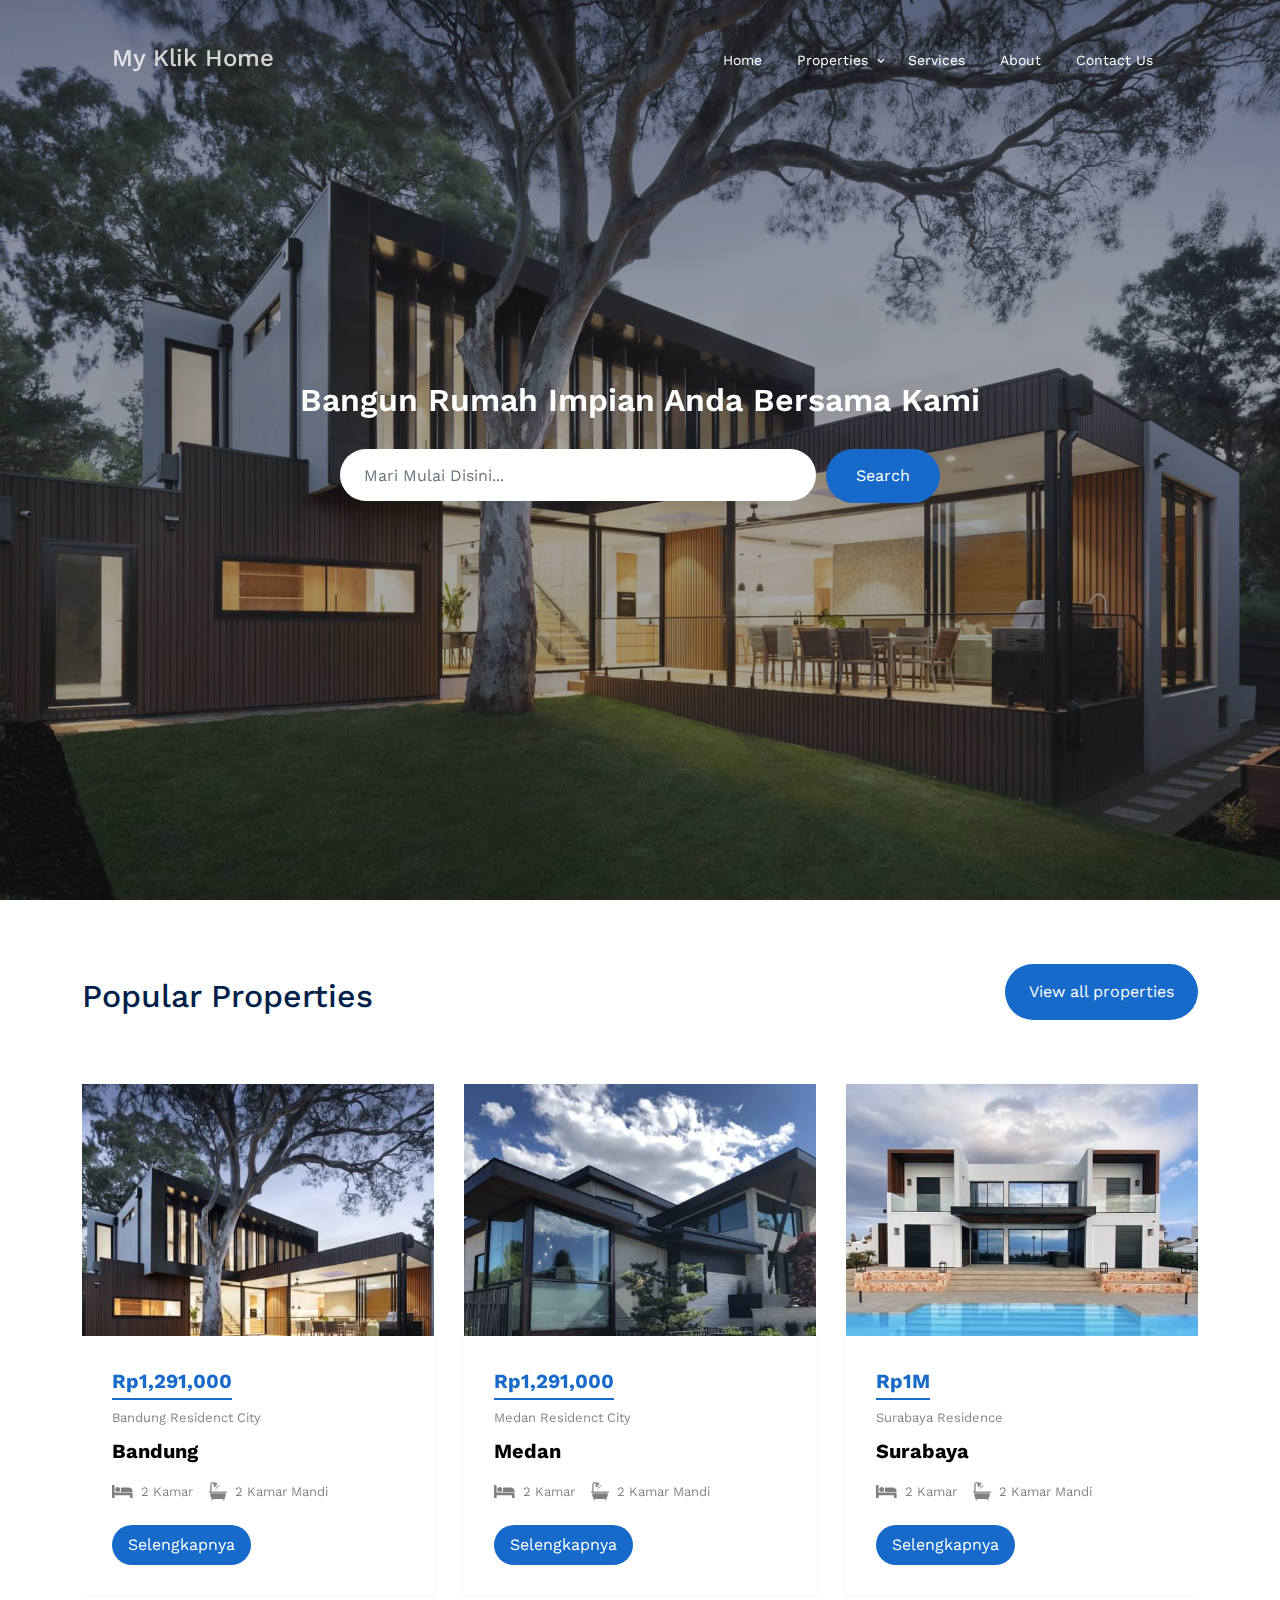
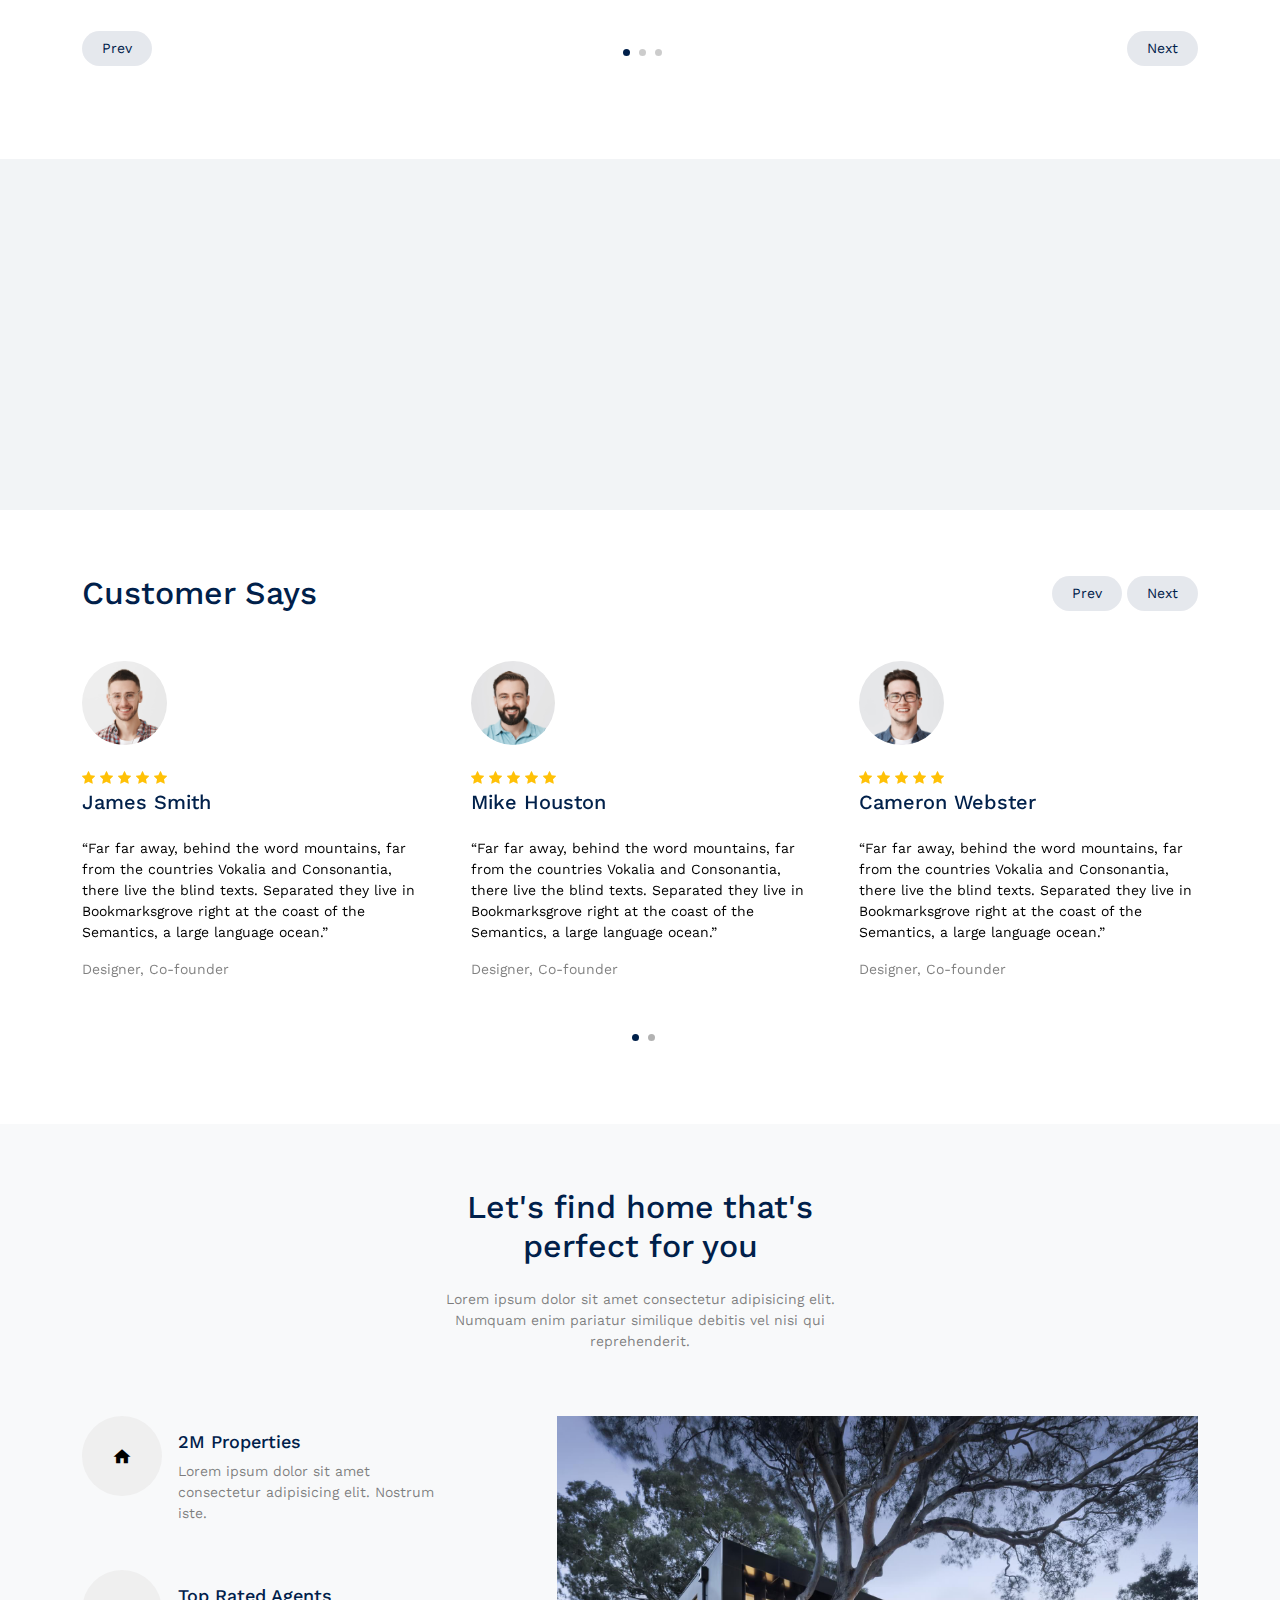
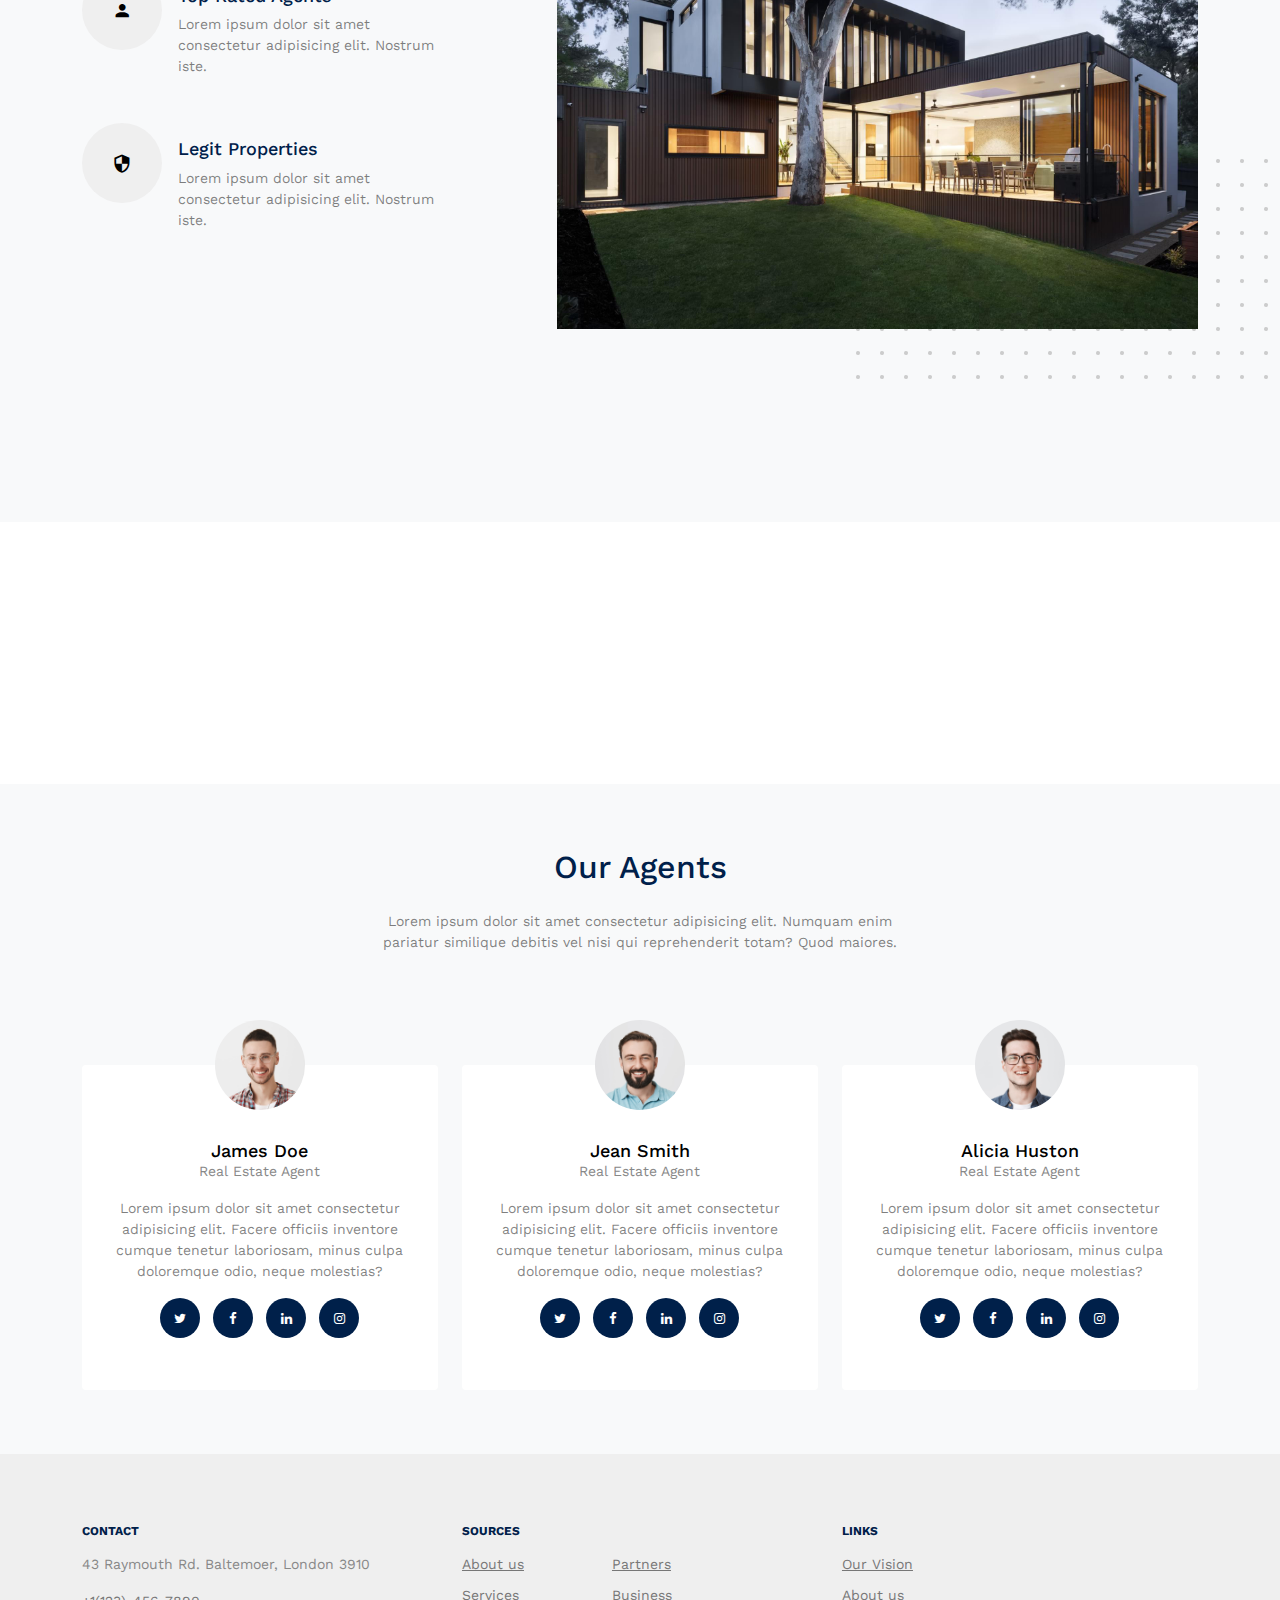
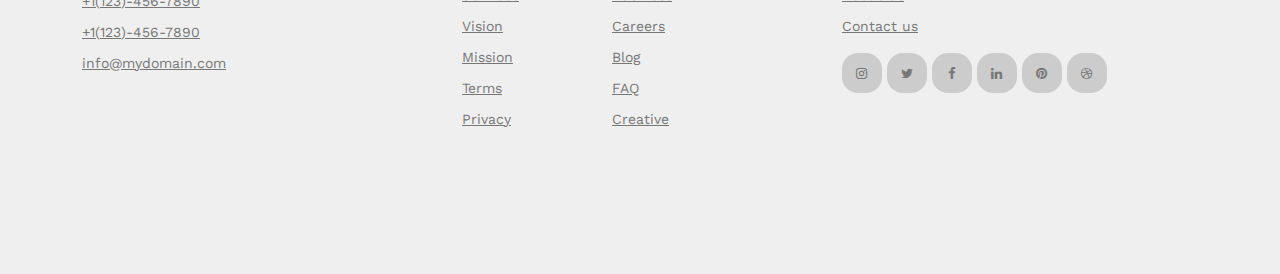
<file: index.html>
<!doctype html>
<html lang="en">
<head>
	<meta charset="utf-8">
	<meta name="viewport" content="width=device-width, initial-scale=1">
	<meta name="author" content="Untree.co">
	<link rel="shortcut icon" href="favicon.png">

	<meta name="description" content="" />
	<meta name="keywords" content="bootstrap, bootstrap5" />

	<link rel="preconnect" href="https://fonts.googleapis.com">
	<link rel="preconnect" href="https://fonts.gstatic.com" crossorigin>
	<link href="https://fonts.googleapis.com/css2?family=Work+Sans:wght@400;500;600;700&display=swap" rel="stylesheet">


	<link rel="stylesheet" href="fonts/icomoon/style.css">
	<link rel="stylesheet" href="fonts/flaticon/font/flaticon.css">

	<link rel="stylesheet" href="css/tiny-slider.css">
	<link rel="stylesheet" href="css/aos.css">
	<link rel="stylesheet" href="css/style.css">

	<title>Property || Agency</title>
</head>
<body>

	<div class="site-mobile-menu site-navbar-target">
		<div class="site-mobile-menu-header">
			<div class="site-mobile-menu-close">
				<span class="icofont-close js-menu-toggle"></span>
			</div>
		</div>
		<div class="site-mobile-menu-body"></div>
	</div>

	<nav class="site-nav">
		<div class="container">
			<div class="menu-bg-wrap">
				<div class="site-navigation">
					<a href="index.html" class="logo m-0 float-start">My Klik Home</a>

					<ul class="js-clone-nav d-none d-lg-inline-block text-start site-menu float-end">
						<li class="active"><a href="index.html">Home</a></li>
						<li class="has-children">
							<a href="properties.html">Properties</a>
							<ul class="dropdown">
								<li><a href="#">Buy Property</a></li>
								<li><a href="#">Sell Property</a></li>
								<li class="has-children">
									<a href="#">services</a>
									<ul class="dropdown">
										<li><a href="#">Perumahan</a></li>
										<li><a href="#">Perkantoran</a></li>
										<li><a href="#">Gedung</a></li>
									</ul>
								</li>
							</ul>
						</li>
						<li><a href="services.html">Services</a></li>
						<li><a href="about.html">About</a></li>
						<li><a href="contact.html">Contact Us</a></li>
					</ul>

					<a href="#" class="burger light me-auto float-end mt-1 site-menu-toggle js-menu-toggle d-inline-block d-lg-none" data-toggle="collapse" data-target="#main-navbar">
						<span></span>
					</a>

				</div>
			</div>
		</div>
	</nav>

	<div class="hero">


		<div class="hero-slide">
			<div class="img overlay" style="background-image: url('images/hero_bg_3.jpg')"></div>
			<div class="img overlay" style="background-image: url('images/hero_bg_2.jpg')"></div>
			<div class="img overlay" style="background-image: url('images/hero_bg_1.jpg')"></div>
		</div>

		<div class="container">
			<div class="row justify-content-center align-items-center">
				<div class="col-lg-9 text-center">
					<h1 class="heading" data-aos="fade-up">Bangun Rumah Impian Anda Bersama Kami</h1>
					<form action="#" class="narrow-w form-search d-flex align-items-stretch mb-3" data-aos="fade-up" data-aos-delay="200">
						<input type="text" class="form-control px-4" placeholder="Mari Mulai Disini...">
						<button type="submit" class="btn btn-primary">Search</button>
					</form>
				</div>
			</div>
		</div>
	</div>


	<div class="section">
		<div class="container">
			<div class="row mb-5 align-items-center">
				<div class="col-lg-6">
					<h2 class="font-weight-bold text-primary heading">Popular Properties</h2>
				</div>
				<div class="col-lg-6 text-lg-end">
					<p><a href="#" target="_blank" class="btn btn-primary text-white py-3 px-4">View all properties</a></p>
				</div>
			</div>
			<div class="row">

				<div class="col-12">


					<div class="property-slider-wrap">



						<div class="property-slider">

							<div class="property-item">

								<a href="property-single.html" class="img">
									<img src="images/img_1.jpg" alt="Image" class="img-fluid">
								</a>

								<div class="property-content">
									<div class="price mb-2"><span>Rp1,291,000</span></div>
									<div>
										<span class="d-block mb-2 text-black-50">Bandung Residenct City</span>
										<span class="city d-block mb-3">Bandung</span>

										<div class="specs d-flex mb-4">
											<span class="d-block d-flex align-items-center me-3">
												<span class="icon-bed me-2"></span>
												<span class="caption">2 Kamar</span>
											</span>
											<span class="d-block d-flex align-items-center">
												<span class="icon-bath me-2"></span>
												<span class="caption">2 Kamar Mandi</span>
											</span>
										</div>

										<a href="property-single.html" class="btn btn-primary py-2 px-3">Selengkapnya</a>
									</div>
								</div>
							</div> <!-- .item -->

							<div class="property-item">

								<a href="property-single.html" class="img">
									<img src="images/img_2.jpg" alt="Image" class="img-fluid">
								</a>

								<div class="property-content">
									<div class="price mb-2"><span>Rp1,291,000</span></div>
									<div>
										<span class="d-block mb-2 text-black-50">Medan Residenct City</span>
										<span class="city d-block mb-3">Medan</span>

										<div class="specs d-flex mb-4">
											<span class="d-block d-flex align-items-center me-3">
												<span class="icon-bed me-2"></span>
												<span class="caption">2 Kamar</span>
											</span>
											<span class="d-block d-flex align-items-center">
												<span class="icon-bath me-2"></span>
												<span class="caption">2 Kamar Mandi</span>
											</span>
										</div>

										<a href="property-single.html" class="btn btn-primary py-2 px-3">Selengkapnya</a>
									</div>
								</div>
							</div> <!-- .item -->

							<div class="property-item">

								<a href="property-single.html" class="img">
									<img src="images/img_3.jpg" alt="Image" class="img-fluid">
								</a>

								<div class="property-content">
									<div class="price mb-2"><span>Rp1M</span></div>
									<div>
										<span class="d-block mb-2 text-black-50">Surabaya Residence</span>
										<span class="city d-block mb-3">Surabaya</span>

										<div class="specs d-flex mb-4">
											<span class="d-block d-flex align-items-center me-3">
												<span class="icon-bed me-2"></span>
												<span class="caption">2 Kamar</span>
											</span>
											<span class="d-block d-flex align-items-center">
												<span class="icon-bath me-2"></span>
												<span class="caption">2 Kamar Mandi</span>
											</span>
										</div>

										<a href="property-single.html" class="btn btn-primary py-2 px-3">Selengkapnya</a>
									</div>
								</div>
							</div> <!-- .item -->

							<div class="property-item">

								<a href="property-single.html" class="img">
									<img src="images/img_4.jpg" alt="Image" class="img-fluid">
								</a>

								<div class="property-content">
									<div class="price mb-2"><span>Rp 10M</span></div>
									<div>
										<span class="d-block mb-2 text-black-50">Jakarta Residence</span>
										<span class="city d-block mb-3">Jakarta</span>

										<div class="specs d-flex mb-4">
											<span class="d-block d-flex align-items-center me-3">
												<span class="icon-bed me-2"></span>
												<span class="caption">2 Kamar</span>
											</span>
											<span class="d-block d-flex align-items-center">
												<span class="icon-bath me-2"></span>
												<span class="caption">2 Kamar Mandi</span>
											</span>
										</div>

										<a href="property-single.html" class="btn btn-primary py-2 px-3">Selengkapnya</a>
									</div>
								</div>
							</div> <!-- .item -->

							<div class="property-item">

								<a href="property-single.html" class="img">
									<img src="images/img_5.jpg" alt="Image" class="img-fluid">
								</a>

								<div class="property-content">
									<div class="price mb-2"><span>$1,291,000</span></div>
									<div>
										<span class="d-block mb-2 text-black-50">5232 California Fake, Ave. 21BC</span>
										<span class="city d-block mb-3">California, USA</span>

										<div class="specs d-flex mb-4">
											<span class="d-block d-flex align-items-center me-3">
												<span class="icon-bed me-2"></span>
												<span class="caption">2 beds</span>
											</span>
											<span class="d-block d-flex align-items-center">
												<span class="icon-bath me-2"></span>
												<span class="caption">2 baths</span>
											</span>
										</div>

										<a href="property-single.html" class="btn btn-primary py-2 px-3">See details</a>
									</div>
								</div>
							</div> <!-- .item -->

							<div class="property-item">

								<a href="property-single.html" class="img">
									<img src="images/img_6.jpg" alt="Image" class="img-fluid">
								</a>

								<div class="property-content">
									<div class="price mb-2"><span>$1,291,000</span></div>
									<div>
										<span class="d-block mb-2 text-black-50">5232 California Fake, Ave. 21BC</span>
										<span class="city d-block mb-3">California, USA</span>

										<div class="specs d-flex mb-4">
											<span class="d-block d-flex align-items-center me-3">
												<span class="icon-bed me-2"></span>
												<span class="caption">2 beds</span>
											</span>
											<span class="d-block d-flex align-items-center">
												<span class="icon-bath me-2"></span>
												<span class="caption">2 baths</span>
											</span>
										</div>

										<a href="property-single.html" class="btn btn-primary py-2 px-3">See details</a>
									</div>
								</div>
							</div> <!-- .item -->

							<div class="property-item">

								<a href="property-single.html" class="img">
									<img src="images/img_7.jpg" alt="Image" class="img-fluid">
								</a>

								<div class="property-content">
									<div class="price mb-2"><span>$1,291,000</span></div>
									<div>
										<span class="d-block mb-2 text-black-50">5232 California Fake, Ave. 21BC</span>
										<span class="city d-block mb-3">California, USA</span>

										<div class="specs d-flex mb-4">
											<span class="d-block d-flex align-items-center me-3">
												<span class="icon-bed me-2"></span>
												<span class="caption">2 beds</span>
											</span>
											<span class="d-block d-flex align-items-center">
												<span class="icon-bath me-2"></span>
												<span class="caption">2 baths</span>
											</span>
										</div>

										<a href="property-single.html" class="btn btn-primary py-2 px-3">See details</a>
									</div>
								</div>
							</div> <!-- .item -->

							<div class="property-item">

								<a href="property-single.html" class="img">
									<img src="images/img_8.jpg" alt="Image" class="img-fluid">
								</a>

								<div class="property-content">
									<div class="price mb-2"><span>$1,291,000</span></div>
									<div>
										<span class="d-block mb-2 text-black-50">5232 California Fake, Ave. 21BC</span>
										<span class="city d-block mb-3">California, USA</span>

										<div class="specs d-flex mb-4">
											<span class="d-block d-flex align-items-center me-3">
												<span class="icon-bed me-2"></span>
												<span class="caption">2 beds</span>
											</span>
											<span class="d-block d-flex align-items-center">
												<span class="icon-bath me-2"></span>
												<span class="caption">2 baths</span>
											</span>
										</div>

										<a href="property-single.html" class="btn btn-primary py-2 px-3">See details</a>
									</div>
								</div>
							</div> <!-- .item -->

							<div class="property-item">

								<a href="property-single.html" class="img">
									<img src="images/img_1.jpg" alt="Image" class="img-fluid">
								</a>

								<div class="property-content">
									<div class="price mb-2"><span>$1,291,000</span></div>
									<div>
										<span class="d-block mb-2 text-black-50">5232 California Fake, Ave. 21BC</span>
										<span class="city d-block mb-3">California, USA</span>

										<div class="specs d-flex mb-4">
											<span class="d-block d-flex align-items-center me-3">
												<span class="icon-bed me-2"></span>
												<span class="caption">2 beds</span>
											</span>
											<span class="d-block d-flex align-items-center">
												<span class="icon-bath me-2"></span>
												<span class="caption">2 baths</span>
											</span>
										</div>

										<a href="property-single.html" class="btn btn-primary py-2 px-3">See details</a>
									</div>
								</div>
							</div> <!-- .item -->


						</div>


						<div id="property-nav" class="controls" tabindex="0" aria-label="Carousel Navigation">
							<span class="prev" data-controls="prev" aria-controls="property" tabindex="-1">Prev</span>
							<span class="next" data-controls="next" aria-controls="property" tabindex="-1">Next</span>
						</div>

					</div>
				</div>

			</div>
		</div>
	</div>

	<section class="features-1">
		<div class="container">
			<div class="row">
				<div class="col-6 col-lg-3"  data-aos="fade-up" data-aos-delay="300">
					<div class="box-feature">
						<span class="flaticon-house"></span>
						<h3 class="mb-3">Our Properties</h3>
						<p>Lorem ipsum dolor sit amet, consectetur adipisicing elit. Voluptates, accusamus.</p>
						<p><a href="#" class="learn-more">Learn More</a></p>
					</div>
				</div>
				<div class="col-6 col-lg-3"  data-aos="fade-up" data-aos-delay="500">
					<div class="box-feature">
						<span class="flaticon-building"></span>
						<h3 class="mb-3">Property for Sale</h3>
						<p>Lorem ipsum dolor sit amet, consectetur adipisicing elit. Voluptates, accusamus.</p>
						<p><a href="#" class="learn-more">Learn More</a></p>
					</div>
				</div>
				<div class="col-6 col-lg-3"  data-aos="fade-up" data-aos-delay="400">
					<div class="box-feature">
						<span class="flaticon-house-3"></span>
						<h3 class="mb-3">Real Estate Agent</h3>
						<p>Lorem ipsum dolor sit amet, consectetur adipisicing elit. Voluptates, accusamus.</p>
						<p><a href="#" class="learn-more">Learn More</a></p>
					</div>
				</div>
				<div class="col-6 col-lg-3"  data-aos="fade-up" data-aos-delay="600">
					<div class="box-feature">
						<span class="flaticon-house-1"></span>
						<h3 class="mb-3">House for Sale</h3>
						<p>Lorem ipsum dolor sit amet, consectetur adipisicing elit. Voluptates, accusamus.</p>
						<p><a href="#" class="learn-more">Learn More</a></p>
					</div>
				</div>
			</div>
		</div>
	</section>



	<div class="section sec-testimonials">
		<div class="container">
			<div class="row mb-5 align-items-center">
				<div class="col-md-6">
					<h2 class="font-weight-bold heading text-primary mb-4 mb-md-0">Customer Says</h2>
				</div>
				<div class="col-md-6 text-md-end">
					<div id="testimonial-nav">
						<span class="prev" data-controls="prev">Prev</span>

						<span class="next" data-controls="next">Next</span>
					</div>
				</div>
			</div>

			<div class="row">
				<div class="col-lg-4">

				</div>
			</div>
			<div class="testimonial-slider-wrap">
				<div class="testimonial-slider">
					<div class="item">
						<div class="testimonial">
							<img src="images/person_1-min.jpg" alt="Image" class="img-fluid rounded-circle w-25 mb-4">
							<div class="rate">
								<span class="icon-star text-warning"></span>
								<span class="icon-star text-warning"></span>
								<span class="icon-star text-warning"></span>
								<span class="icon-star text-warning"></span>
								<span class="icon-star text-warning"></span>
							</div>
							<h3 class="h5 text-primary mb-4">James Smith</h3>
							<blockquote>
								<p>&ldquo;Far far away, behind the word mountains, far from the countries Vokalia and Consonantia, there live the blind texts. Separated they live in Bookmarksgrove right at the coast of the Semantics, a large language ocean.&rdquo;</p>
							</blockquote>
							<p class="text-black-50">Designer, Co-founder</p>
						</div>
					</div>

					<div class="item">
						<div class="testimonial">
							<img src="images/person_2-min.jpg" alt="Image" class="img-fluid rounded-circle w-25 mb-4">
							<div class="rate">
								<span class="icon-star text-warning"></span>
								<span class="icon-star text-warning"></span>
								<span class="icon-star text-warning"></span>
								<span class="icon-star text-warning"></span>
								<span class="icon-star text-warning"></span>
							</div>
							<h3 class="h5 text-primary mb-4">Mike Houston</h3>
							<blockquote>
								<p>&ldquo;Far far away, behind the word mountains, far from the countries Vokalia and Consonantia, there live the blind texts. Separated they live in Bookmarksgrove right at the coast of the Semantics, a large language ocean.&rdquo;</p>
							</blockquote>
							<p class="text-black-50">Designer, Co-founder</p>
						</div>
					</div>

					<div class="item">
						<div class="testimonial">
							<img src="images/person_3-min.jpg" alt="Image" class="img-fluid rounded-circle w-25 mb-4">
							<div class="rate">
								<span class="icon-star text-warning"></span>
								<span class="icon-star text-warning"></span>
								<span class="icon-star text-warning"></span>
								<span class="icon-star text-warning"></span>
								<span class="icon-star text-warning"></span>
							</div>
							<h3 class="h5 text-primary mb-4">Cameron Webster</h3>
							<blockquote>
								<p>&ldquo;Far far away, behind the word mountains, far from the countries Vokalia and Consonantia, there live the blind texts. Separated they live in Bookmarksgrove right at the coast of the Semantics, a large language ocean.&rdquo;</p>
							</blockquote>
							<p class="text-black-50">Designer, Co-founder</p>
						</div>
					</div>

					<div class="item">
						<div class="testimonial">
							<img src="images/person_4-min.jpg" alt="Image" class="img-fluid rounded-circle w-25 mb-4">
							<div class="rate">
								<span class="icon-star text-warning"></span>
								<span class="icon-star text-warning"></span>
								<span class="icon-star text-warning"></span>
								<span class="icon-star text-warning"></span>
								<span class="icon-star text-warning"></span>
							</div>
							<h3 class="h5 text-primary mb-4">Dave Smith</h3>
							<blockquote>
								<p>&ldquo;Far far away, behind the word mountains, far from the countries Vokalia and Consonantia, there live the blind texts. Separated they live in Bookmarksgrove right at the coast of the Semantics, a large language ocean.&rdquo;</p>
							</blockquote>
							<p class="text-black-50">Designer, Co-founder</p>
						</div>
					</div>

				</div>
			</div>
		</div>
	</div>


	<div class="section section-4 bg-light">
		<div class="container">
			<div class="row justify-content-center  text-center mb-5">
				<div class="col-lg-5">
					<h2 class="font-weight-bold heading text-primary mb-4">Let's find home that's perfect for you</h2>
					<p class="text-black-50">Lorem ipsum dolor sit amet consectetur adipisicing elit. Numquam enim pariatur similique debitis vel nisi qui reprehenderit.</p>
				</div>
			</div>
			<div class="row justify-content-between mb-5">
				<div class="col-lg-7 mb-5 mb-lg-0 order-lg-2">
					<div class="img-about dots">
						<img src="images/hero_bg_3.jpg" alt="Image" class="img-fluid">
					</div>
				</div>
				<div class="col-lg-4">
					<div class="d-flex feature-h">
						<span class="wrap-icon me-3">
							<span class="icon-home2"></span>
						</span>
						<div class="feature-text">
							<h3 class="heading">2M Properties</h3>
							<p class="text-black-50">Lorem ipsum dolor sit amet consectetur adipisicing elit. Nostrum iste.</p>
						</div>
					</div>

					<div class="d-flex feature-h">
						<span class="wrap-icon me-3">
							<span class="icon-person"></span>
						</span>
						<div class="feature-text">
							<h3 class="heading">Top Rated Agents</h3>
							<p class="text-black-50">Lorem ipsum dolor sit amet consectetur adipisicing elit. Nostrum iste.</p>
						</div>
					</div>

					<div class="d-flex feature-h">
						<span class="wrap-icon me-3">
							<span class="icon-security"></span>
						</span>
						<div class="feature-text">
							<h3 class="heading">Legit Properties</h3>
							<p class="text-black-50">Lorem ipsum dolor sit amet consectetur adipisicing elit. Nostrum iste.</p>
						</div>
					</div>
				</div>
			</div>
			<div class="row section-counter mt-5">
				<div class="col-6 col-sm-6 col-md-6 col-lg-3" data-aos="fade-up" data-aos-delay="300">
					<div class="counter-wrap mb-5 mb-lg-0">
						<span class="number"><span class="countup text-primary">3298</span></span>
						<span class="caption text-black-50"># of Buy Properties</span>
					</div>
				</div>
				<div class="col-6 col-sm-6 col-md-6 col-lg-3" data-aos="fade-up" data-aos-delay="400">
					<div class="counter-wrap mb-5 mb-lg-0">
						<span class="number"><span class="countup text-primary">2181</span></span>
						<span class="caption text-black-50"># of Sell Properties</span>
					</div>
				</div>
				<div class="col-6 col-sm-6 col-md-6 col-lg-3" data-aos="fade-up" data-aos-delay="500">
					<div class="counter-wrap mb-5 mb-lg-0">
						<span class="number"><span class="countup text-primary">9316</span></span>
						<span class="caption text-black-50"># of All Properties</span>
					</div>
				</div>
				<div class="col-6 col-sm-6 col-md-6 col-lg-3" data-aos="fade-up" data-aos-delay="600">
					<div class="counter-wrap mb-5 mb-lg-0">
						<span class="number"><span class="countup text-primary">7191</span></span>
						<span class="caption text-black-50"># of Agents</span>
					</div>
				</div>
			</div>
		</div>
	</div>

	<div class="section">
		<div class="row justify-content-center footer-cta" data-aos="fade-up">
			<div class="col-lg-7 mx-auto text-center">
				<h2 class="mb-4 ">Be a part of our growing real state agents</h2>
				<p><a href="#" target="_blank" class="btn btn-primary text-white py-3 px-4">Apply for Real Estate agent</a></p>
			</div> <!-- /.col-lg-7 -->
		</div> <!-- /.row -->
	</div>

	<div class="section section-5 bg-light">
		<div class="container">
			<div class="row justify-content-center  text-center mb-5">
				<div class="col-lg-6 mb-5">
					<h2 class="font-weight-bold heading text-primary mb-4">Our Agents</h2>
					<p class="text-black-50">Lorem ipsum dolor sit amet consectetur adipisicing elit. Numquam enim pariatur similique debitis vel nisi qui reprehenderit totam? Quod maiores.</p>
				</div>
			</div>
			<div class="row">
				<div class="col-sm-6 col-md-6 col-lg-4 mb-5 mb-lg-0">
					<div class="h-100 person">

						<img src="images/person_1-min.jpg" alt="Image"
						class="img-fluid">

						<div class="person-contents">
							<h2 class="mb-0"><a href="#">James Doe</a></h2>
							<span class="meta d-block mb-3">Real Estate Agent</span>
							<p>Lorem ipsum dolor sit amet consectetur adipisicing elit. Facere officiis inventore cumque tenetur laboriosam, minus culpa doloremque odio, neque molestias?</p>

							<ul class="social list-unstyled list-inline dark-hover">
								<li class="list-inline-item"><a href="#"><span class="icon-twitter"></span></a></li>
								<li class="list-inline-item"><a href="#"><span class="icon-facebook"></span></a></li>
								<li class="list-inline-item"><a href="#"><span class="icon-linkedin"></span></a></li>
								<li class="list-inline-item"><a href="#"><span class="icon-instagram"></span></a></li>
							</ul>
						</div>
					</div>
				</div>
				<div class="col-sm-6 col-md-6 col-lg-4 mb-5 mb-lg-0">
					<div class="h-100 person">

						<img src="images/person_2-min.jpg" alt="Image"
						class="img-fluid">

						<div class="person-contents">
							<h2 class="mb-0"><a href="#">Jean Smith</a></h2>
							<span class="meta d-block mb-3">Real Estate Agent</span>
							<p>Lorem ipsum dolor sit amet consectetur adipisicing elit. Facere officiis inventore cumque tenetur laboriosam, minus culpa doloremque odio, neque molestias?</p>

							<ul class="social list-unstyled list-inline dark-hover">
								<li class="list-inline-item"><a href="#"><span class="icon-twitter"></span></a></li>
								<li class="list-inline-item"><a href="#"><span class="icon-facebook"></span></a></li>
								<li class="list-inline-item"><a href="#"><span class="icon-linkedin"></span></a></li>
								<li class="list-inline-item"><a href="#"><span class="icon-instagram"></span></a></li>
							</ul>
						</div>
					</div>
				</div>
				<div class="col-sm-6 col-md-6 col-lg-4 mb-5 mb-lg-0">
					<div class="h-100 person">

						<img src="images/person_3-min.jpg" alt="Image"
						class="img-fluid">

						<div class="person-contents">
							<h2 class="mb-0"><a href="#">Alicia Huston</a></h2>
							<span class="meta d-block mb-3">Real Estate Agent</span>
							<p>Lorem ipsum dolor sit amet consectetur adipisicing elit. Facere officiis inventore cumque tenetur laboriosam, minus culpa doloremque odio, neque molestias?</p>

							<ul class="social list-unstyled list-inline dark-hover">
								<li class="list-inline-item"><a href="#"><span class="icon-twitter"></span></a></li>
								<li class="list-inline-item"><a href="#"><span class="icon-facebook"></span></a></li>
								<li class="list-inline-item"><a href="#"><span class="icon-linkedin"></span></a></li>
								<li class="list-inline-item"><a href="#"><span class="icon-instagram"></span></a></li>
							</ul>
						</div>
					</div>
				</div>
			</div>
		</div>
	</div>

	<div class="site-footer">
		<div class="container">

			<div class="row">
				<div class="col-lg-4">
					<div class="widget">
						<h3>Contact</h3>
						<address>43 Raymouth Rd. Baltemoer, London 3910</address>
						<ul class="list-unstyled links">
							<li><a href="tel://11234567890">+1(123)-456-7890</a></li>
							<li><a href="tel://11234567890">+1(123)-456-7890</a></li>
							<li><a href="mailto:info@mydomain.com">info@mydomain.com</a></li>
						</ul>
					</div> <!-- /.widget -->
				</div> <!-- /.col-lg-4 -->
				<div class="col-lg-4">
					<div class="widget">
						<h3>Sources</h3>
						<ul class="list-unstyled float-start links">
							<li><a href="#">About us</a></li>
							<li><a href="#">Services</a></li>
							<li><a href="#">Vision</a></li>
							<li><a href="#">Mission</a></li>
							<li><a href="#">Terms</a></li>
							<li><a href="#">Privacy</a></li>
						</ul>
						<ul class="list-unstyled float-start links">
							<li><a href="#">Partners</a></li>
							<li><a href="#">Business</a></li>
							<li><a href="#">Careers</a></li>
							<li><a href="#">Blog</a></li>
							<li><a href="#">FAQ</a></li>
							<li><a href="#">Creative</a></li>
						</ul>
					</div> <!-- /.widget -->
				</div> <!-- /.col-lg-4 -->
				<div class="col-lg-4">
					<div class="widget">
						<h3>Links</h3>
						<ul class="list-unstyled links">
							<li><a href="#">Our Vision</a></li>
							<li><a href="#">About us</a></li>
							<li><a href="#">Contact us</a></li>
						</ul>

						<ul class="list-unstyled social">
							<li><a href="#"><span class="icon-instagram"></span></a></li>
							<li><a href="#"><span class="icon-twitter"></span></a></li>
							<li><a href="#"><span class="icon-facebook"></span></a></li>
							<li><a href="#"><span class="icon-linkedin"></span></a></li>
							<li><a href="#"><span class="icon-pinterest"></span></a></li>
							<li><a href="#"><span class="icon-dribbble"></span></a></li>
						</ul>
					</div> <!-- /.widget -->
				</div> <!-- /.col-lg-4 -->
			</div> <!-- /.row -->

			<div class="row mt-5">
				<div class="col-12 text-center">
					<!--
              **==========
              

          </div>
        </div>
      </div> <!-- /.container -->
    </div> <!-- /.site-footer -->


    <!-- Preloader -->
    <div id="overlayer"></div>
    <div class="loader">
    	<div class="spinner-border" role="status">
    		<span class="visually-hidden">Loading...</span>
    	</div>
    </div>


    <script src="js/bootstrap.bundle.min.js"></script>
    <script src="js/tiny-slider.js"></script>
    <script src="js/aos.js"></script>
    <script src="js/navbar.js"></script>
    <script src="js/counter.js"></script>
    <script src="js/custom.js"></script>
  </body>
  </html>
</file>
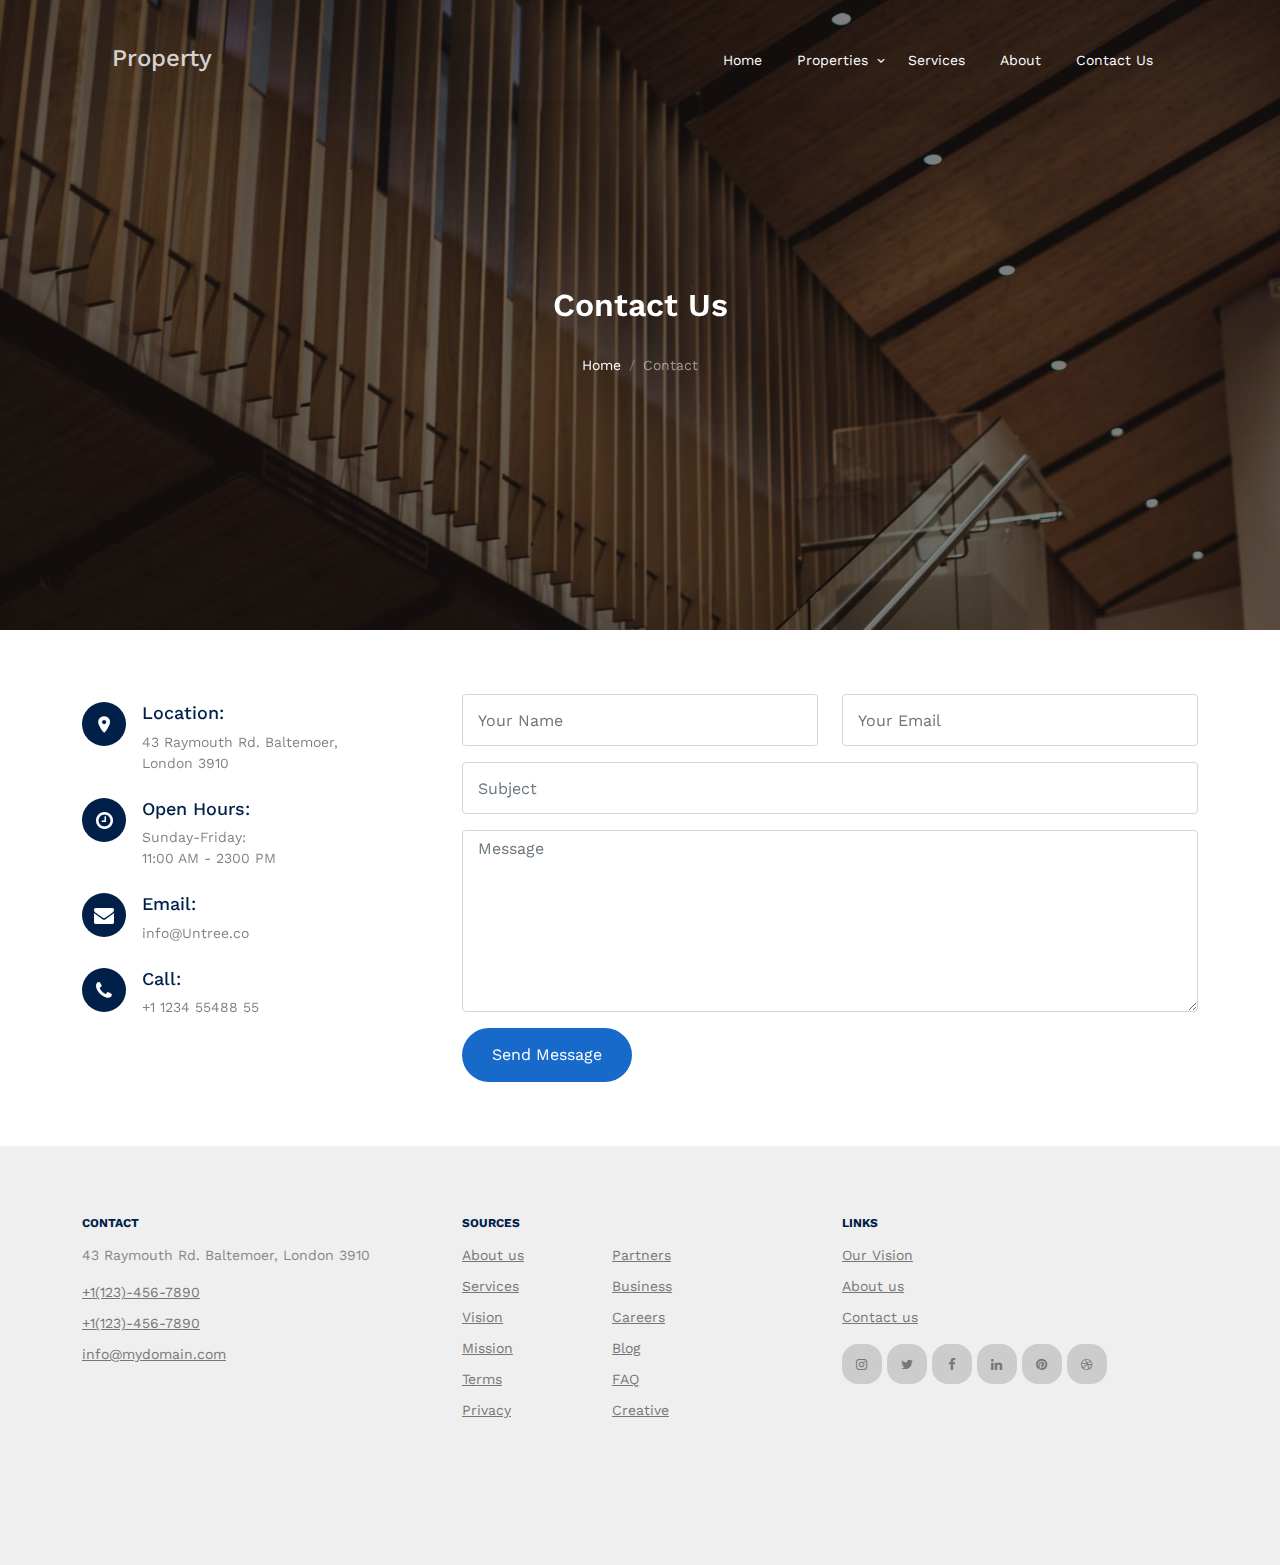
<file: contact.html>
<!-- /*
* Template Name: Property
* Template Author: Untree.co
* Template URI: https://untree.co/
* License: https://creativecommons.org/licenses/by/3.0/
*/ -->
<!doctype html>
<html lang="en">
<head>
	<meta charset="utf-8">
	<meta name="viewport" content="width=device-width, initial-scale=1">
	<meta name="author" content="Untree.co">
	<link rel="shortcut icon" href="favicon.png">

	<meta name="description" content="" />
	<meta name="keywords" content="bootstrap, bootstrap5" />
	
	<link rel="preconnect" href="https://fonts.googleapis.com">
	<link rel="preconnect" href="https://fonts.gstatic.com" crossorigin>
	<link href="https://fonts.googleapis.com/css2?family=Work+Sans:wght@400;500;600;700&display=swap" rel="stylesheet">


	<link rel="stylesheet" href="fonts/icomoon/style.css">
	<link rel="stylesheet" href="fonts/flaticon/font/flaticon.css">

	<link rel="stylesheet" href="css/tiny-slider.css">
	<link rel="stylesheet" href="css/aos.css">
	<link rel="stylesheet" href="css/style.css">

	<title>Property</title>
</head>
<body>

	<div class="site-mobile-menu site-navbar-target">
		<div class="site-mobile-menu-header">
			<div class="site-mobile-menu-close">
				<span class="icofont-close js-menu-toggle"></span>
			</div>
		</div>
		<div class="site-mobile-menu-body"></div>
	</div>

	<nav class="site-nav">
		<div class="container">
			<div class="menu-bg-wrap">
				<div class="site-navigation">
					<a href="index.html" class="logo m-0 float-start">Property</a>

					<ul class="js-clone-nav d-none d-lg-inline-block text-start site-menu float-end">
						<li><a href="index.html">Home</a></li>
						<li class="has-children">
							<a href="properties.html">Properties</a>
							<ul class="dropdown">
								<li><a href="#">Buy Property</a></li>
								<li><a href="#">Sell Property</a></li>
								<li class="has-children">
									<a href="#">Dropdown</a>
									<ul class="dropdown">
										<li><a href="#">Sub Menu One</a></li>
										<li><a href="#">Sub Menu Two</a></li>
										<li><a href="#">Sub Menu Three</a></li>
									</ul>
								</li>
							</ul>
						</li>
						<li><a href="services.html">Services</a></li>
						<li><a href="about.html">About</a></li>
						<li class="active"><a href="contact.html">Contact Us</a></li>
					</ul>

					<a href="#" class="burger light me-auto float-end mt-1 site-menu-toggle js-menu-toggle d-inline-block d-lg-none" data-toggle="collapse" data-target="#main-navbar">
						<span></span>
					</a>

				</div>
			</div>
		</div>
	</nav>

	<div class="hero page-inner overlay" style="background-image: url('images/hero_bg_1.jpg');">

		<div class="container">
			<div class="row justify-content-center align-items-center">
				<div class="col-lg-9 text-center mt-5">
					<h1 class="heading" data-aos="fade-up">Contact Us</h1>

					<nav aria-label="breadcrumb" data-aos="fade-up" data-aos-delay="200">
						<ol class="breadcrumb text-center justify-content-center">
							<li class="breadcrumb-item "><a href="index.html">Home</a></li>
							<li class="breadcrumb-item active text-white-50" aria-current="page">Contact</li>
						</ol>
					</nav>
				</div>
			</div>
		</div>
	</div>


	<div class="section">
		<div class="container">
			<div class="row">
				<div class="col-lg-4 mb-5 mb-lg-0" data-aos="fade-up" data-aos-delay="100">
					<div class="contact-info">

						<div class="address mt-2">
							<i class="icon-room"></i>
							<h4 class="mb-2">Location:</h4>
							<p>43 Raymouth Rd. Baltemoer,<br> London 3910</p>
						</div>

						<div class="open-hours mt-4">
							<i class="icon-clock-o"></i>
							<h4 class="mb-2">Open Hours:</h4>
							<p>
								Sunday-Friday:<br>
								11:00 AM - 2300 PM
							</p>
						</div>

						<div class="email mt-4">
							<i class="icon-envelope"></i>
							<h4 class="mb-2">Email:</h4>
							<p>info@Untree.co</p>
						</div>

						<div class="phone mt-4">
							<i class="icon-phone"></i>
							<h4 class="mb-2">Call:</h4>
							<p>+1 1234 55488 55</p>
						</div>

					</div>
				</div>
				<div class="col-lg-8" data-aos="fade-up" data-aos-delay="200">
					<form action="#">
						<div class="row">
							<div class="col-6 mb-3">
								<input type="text" class="form-control" placeholder="Your Name">
							</div>
							<div class="col-6 mb-3">
								<input type="email" class="form-control" placeholder="Your Email">
							</div>
							<div class="col-12 mb-3">
								<input type="text" class="form-control" placeholder="Subject">
							</div>
							<div class="col-12 mb-3">
								<textarea name="" id="" cols="30" rows="7" class="form-control" placeholder="Message"></textarea>
							</div>

							<div class="col-12">
								<input type="submit" value="Send Message" class="btn btn-primary">
							</div>
						</div>
					</form>
				</div>
			</div>
		</div>
	</div> <!-- /.untree_co-section -->

	<div class="site-footer">
		<div class="container">

			<div class="row">
				<div class="col-lg-4">
					<div class="widget">
						<h3>Contact</h3>
						<address>43 Raymouth Rd. Baltemoer, London 3910</address>
						<ul class="list-unstyled links">
							<li><a href="tel://11234567890">+1(123)-456-7890</a></li>
							<li><a href="tel://11234567890">+1(123)-456-7890</a></li>
							<li><a href="mailto:info@mydomain.com">info@mydomain.com</a></li>
						</ul>
					</div> <!-- /.widget -->
				</div> <!-- /.col-lg-4 -->
				<div class="col-lg-4">
					<div class="widget">
						<h3>Sources</h3>
						<ul class="list-unstyled float-start links">
							<li><a href="#">About us</a></li>
							<li><a href="#">Services</a></li>
							<li><a href="#">Vision</a></li>
							<li><a href="#">Mission</a></li>
							<li><a href="#">Terms</a></li>
							<li><a href="#">Privacy</a></li>
						</ul>
						<ul class="list-unstyled float-start links">
							<li><a href="#">Partners</a></li>
							<li><a href="#">Business</a></li>
							<li><a href="#">Careers</a></li>
							<li><a href="#">Blog</a></li>
							<li><a href="#">FAQ</a></li>
							<li><a href="#">Creative</a></li>
						</ul>
					</div> <!-- /.widget -->
				</div> <!-- /.col-lg-4 -->
				<div class="col-lg-4">
					<div class="widget">
						<h3>Links</h3>
						<ul class="list-unstyled links">
							<li><a href="#">Our Vision</a></li>
							<li><a href="#">About us</a></li>
							<li><a href="#">Contact us</a></li>
						</ul>

						<ul class="list-unstyled social">
							<li><a href="#"><span class="icon-instagram"></span></a></li>
							<li><a href="#"><span class="icon-twitter"></span></a></li>
							<li><a href="#"><span class="icon-facebook"></span></a></li>
							<li><a href="#"><span class="icon-linkedin"></span></a></li>
							<li><a href="#"><span class="icon-pinterest"></span></a></li>
							<li><a href="#"><span class="icon-dribbble"></span></a></li>
						</ul>
					</div> <!-- /.widget -->
				</div> <!-- /.col-lg-4 -->
			</div> <!-- /.row -->

			<div class="row mt-5">
				<div class="col-12 text-center">
					<!-- 
              **==========
              

          </div>
        </div>
      </div> <!-- /.container -->
    </div> <!-- /.site-footer -->


    <!-- Preloader -->
    <div id="overlayer"></div>
    <div class="loader">
    	<div class="spinner-border" role="status">
    		<span class="visually-hidden">Loading...</span>
    	</div>
    </div>


    <script src="js/bootstrap.bundle.min.js"></script>
    <script src="js/tiny-slider.js"></script>
    <script src="js/aos.js"></script>
    <script src="js/navbar.js"></script>
    <script src="js/counter.js"></script>
    <script src="js/custom.js"></script>
  </body>
  </html>
</file>
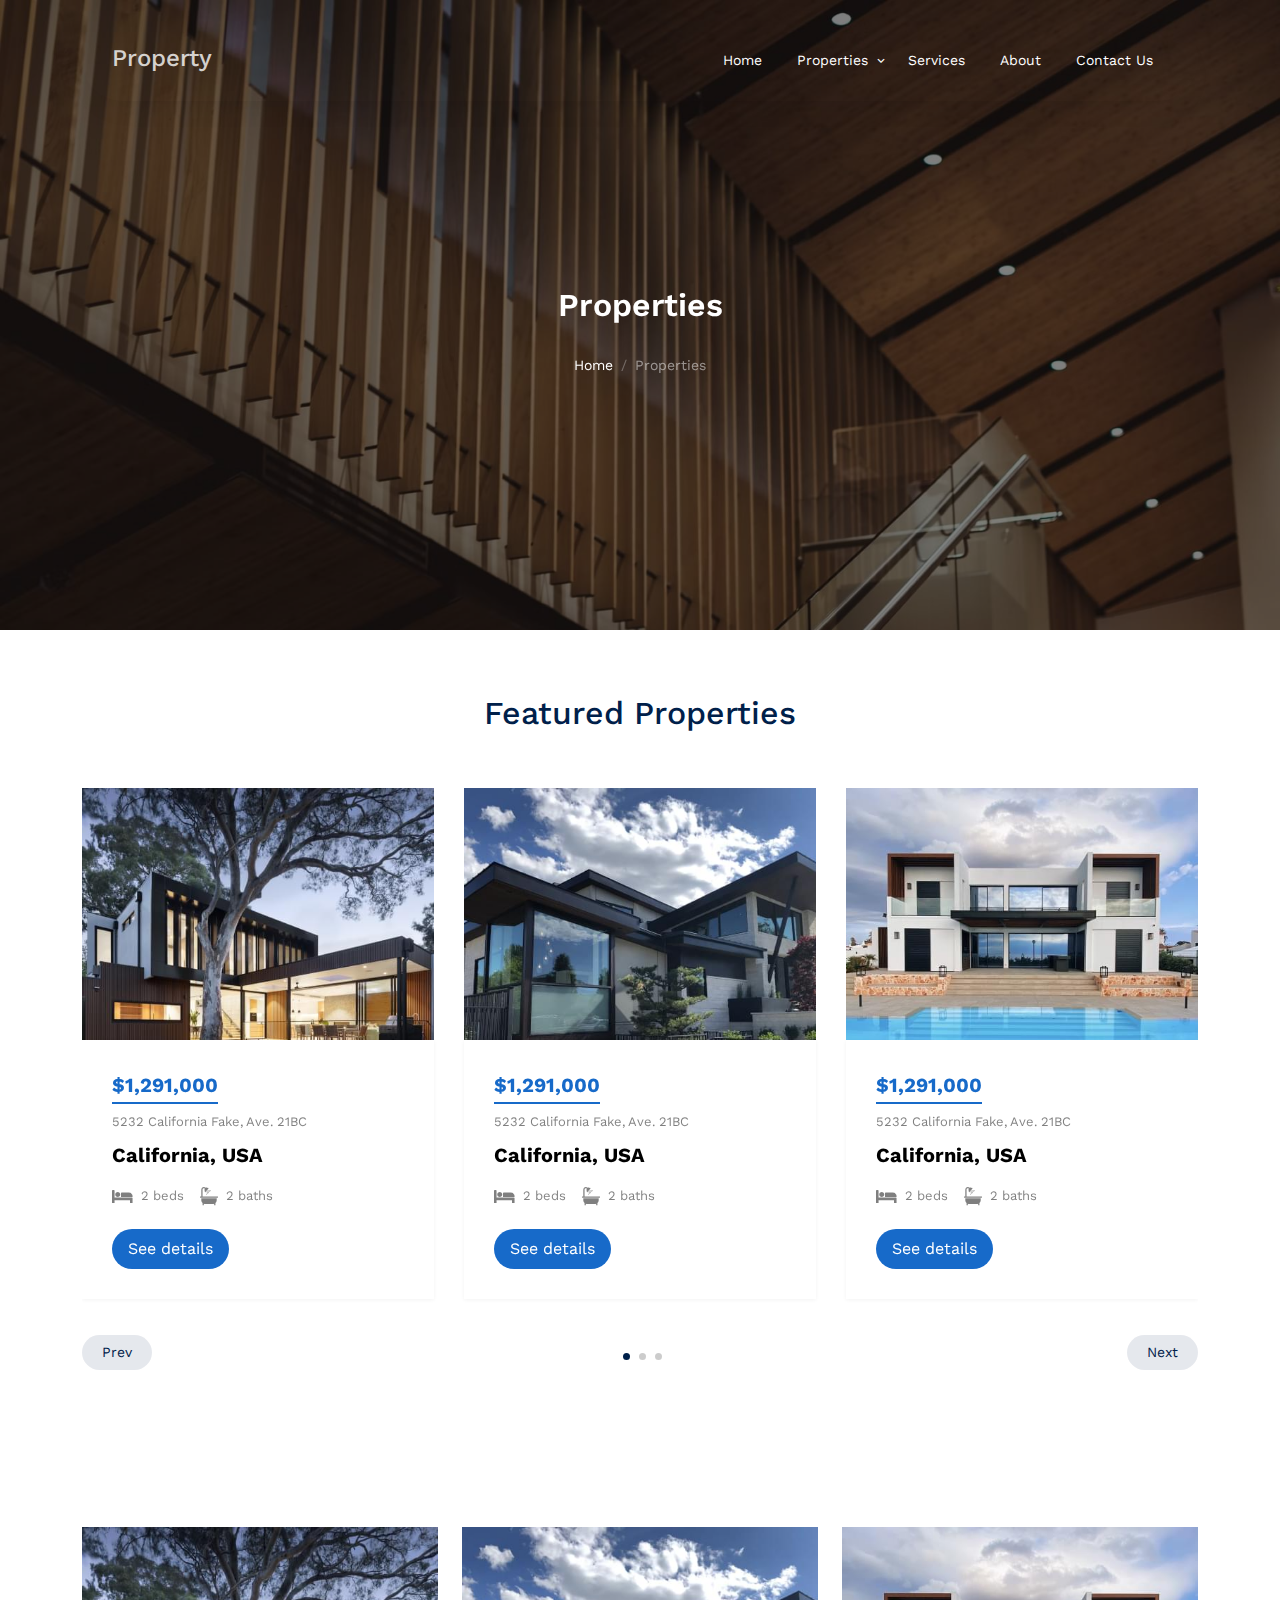
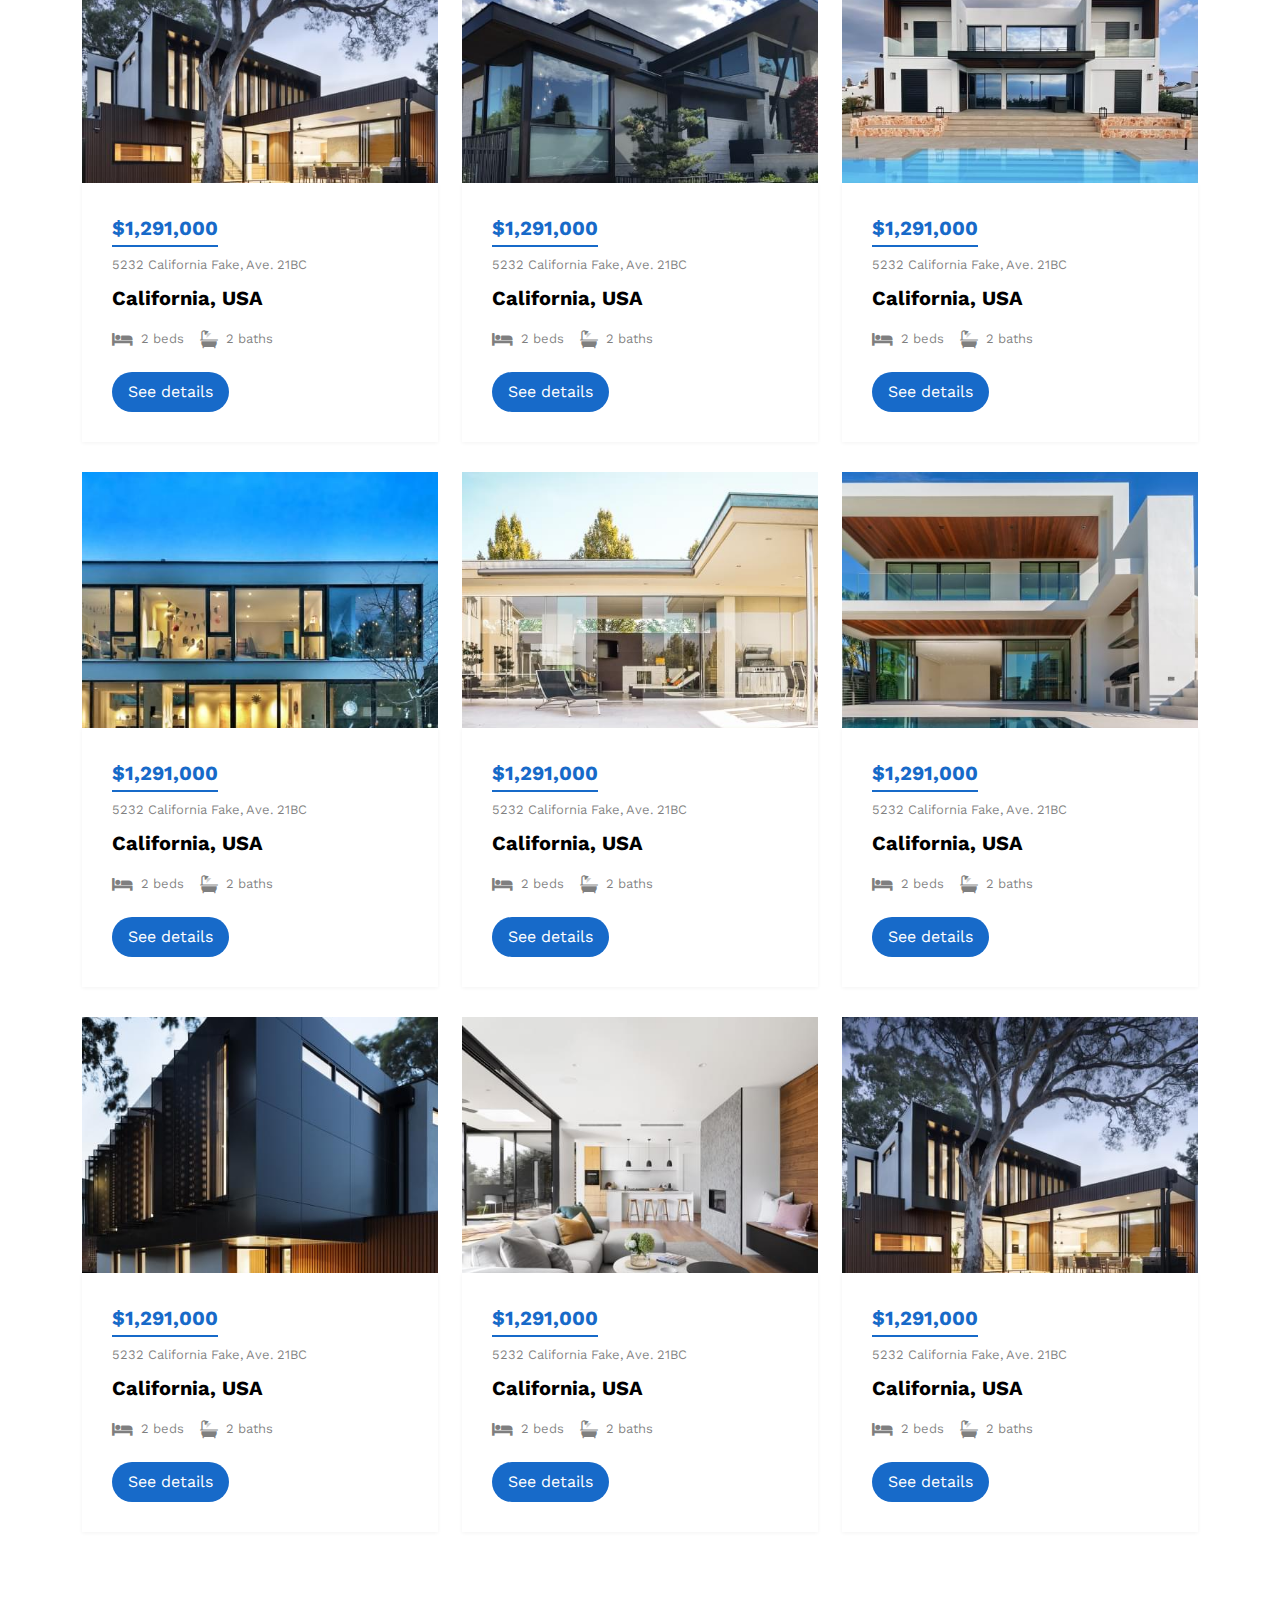
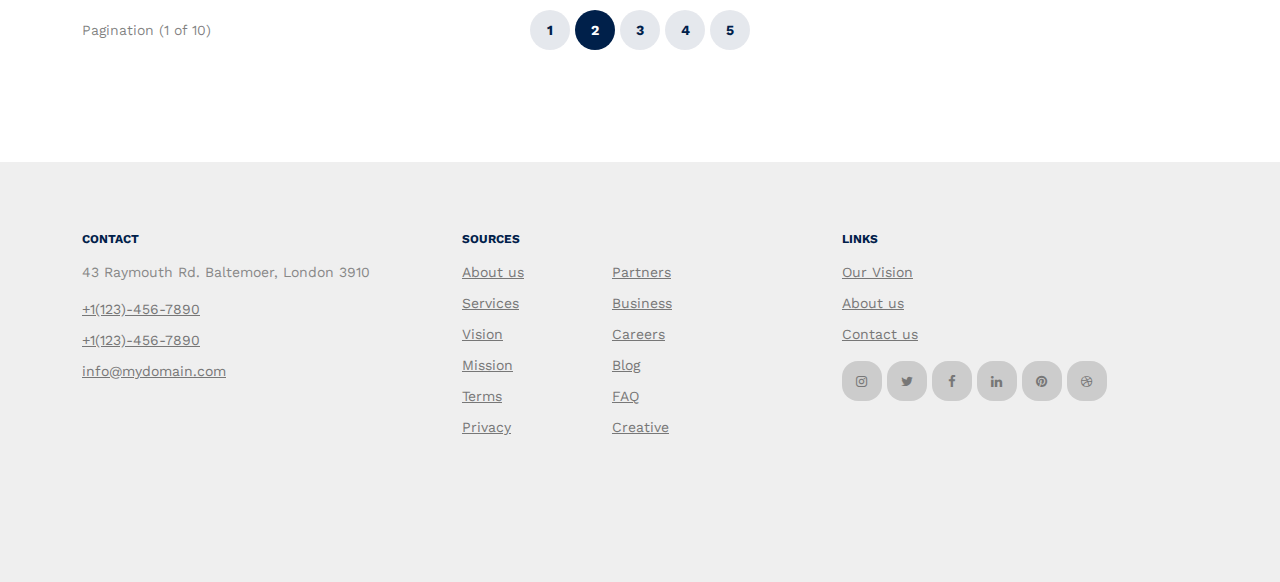
<file: properties.html>
<!-- /*
* Template Name: Property
* Template Author: Untree.co
* Template URI: https://untree.co/
* License: https://creativecommons.org/licenses/by/3.0/
*/ -->
<!doctype html>
<html lang="en">
<head>
	<meta charset="utf-8">
	<meta name="viewport" content="width=device-width, initial-scale=1">
	<meta name="author" content="Untree.co">
	<link rel="shortcut icon" href="favicon.png">

	<meta name="description" content="" />
	<meta name="keywords" content="bootstrap, bootstrap5" />
	
	<link rel="preconnect" href="https://fonts.googleapis.com">
	<link rel="preconnect" href="https://fonts.gstatic.com" crossorigin>
	<link href="https://fonts.googleapis.com/css2?family=Work+Sans:wght@400;500;600;700&display=swap" rel="stylesheet">


	<link rel="stylesheet" href="fonts/icomoon/style.css">
	<link rel="stylesheet" href="fonts/flaticon/font/flaticon.css">

	<link rel="stylesheet" href="css/tiny-slider.css">
	<link rel="stylesheet" href="css/aos.css">
	<link rel="stylesheet" href="css/style.css">

	<title>Property</title>
</head>
<body>

	<div class="site-mobile-menu site-navbar-target">
		<div class="site-mobile-menu-header">
			<div class="site-mobile-menu-close">
				<span class="icofont-close js-menu-toggle"></span>
			</div>
		</div>
		<div class="site-mobile-menu-body"></div>
	</div>

	<nav class="site-nav">
		<div class="container">
			<div class="menu-bg-wrap">
				<div class="site-navigation">
					<a href="index.html" class="logo m-0 float-start">Property</a>

					<ul class="js-clone-nav d-none d-lg-inline-block text-start site-menu float-end">
						<li><a href="index.html">Home</a></li>
						<li class="has-children active">
							<a href="properties.html">Properties</a>
							<ul class="dropdown">
								<li><a href="#">Buy Property</a></li>
								<li><a href="#">Sell Property</a></li>
								<li class="has-children">
									<a href="#">Dropdown</a>
									<ul class="dropdown">
										<li><a href="#">Sub Menu One</a></li>
										<li><a href="#">Sub Menu Two</a></li>
										<li><a href="#">Sub Menu Three</a></li>
									</ul>
								</li>
							</ul>
						</li>
						<li><a href="services.html">Services</a></li>
						<li><a href="about.html">About</a></li>
						<li><a href="contact.html">Contact Us</a></li>
					</ul>

					<a href="#" class="burger light me-auto float-end mt-1 site-menu-toggle js-menu-toggle d-inline-block d-lg-none" data-toggle="collapse" data-target="#main-navbar">
						<span></span>
					</a>

				</div>
			</div>
		</div>
	</nav>

	<div class="hero page-inner overlay" style="background-image: url('images/hero_bg_1.jpg');">

		<div class="container">
			<div class="row justify-content-center align-items-center">
				<div class="col-lg-9 text-center mt-5">
					<h1 class="heading" data-aos="fade-up">Properties</h1>

					<nav aria-label="breadcrumb" data-aos="fade-up" data-aos-delay="200">
						<ol class="breadcrumb text-center justify-content-center">
							<li class="breadcrumb-item "><a href="index.html">Home</a></li>
							<li class="breadcrumb-item active text-white-50" aria-current="page">Properties</li>
						</ol>
					</nav>
				</div>
			</div>
		</div>
	</div>


	<div class="section">
		<div class="container">
			<div class="row mb-5 align-items-center">
				<div class="col-lg-6 text-center mx-auto">
					<h2 class="font-weight-bold text-primary heading">Featured Properties</h2>
				</div>
				
			</div>
			<div class="row">

				<div class="col-12">


					<div class="property-slider-wrap">



						<div class="property-slider">

							<div class="property-item">

								<a href="property-single.html" class="img">
									<img src="images/img_1.jpg" alt="Image" class="img-fluid">
								</a>

								<div class="property-content">
									<div class="price mb-2"><span>$1,291,000</span></div>
									<div>
										<span class="d-block mb-2 text-black-50">5232 California Fake, Ave. 21BC</span>
										<span class="city d-block mb-3">California, USA</span>

										<div class="specs d-flex mb-4">
											<span class="d-block d-flex align-items-center me-3">
												<span class="icon-bed me-2"></span>
												<span class="caption">2 beds</span>
											</span>
											<span class="d-block d-flex align-items-center">
												<span class="icon-bath me-2"></span>
												<span class="caption">2 baths</span>
											</span>
										</div>

										<a href="property-single.html" class="btn btn-primary py-2 px-3">See details</a>
									</div>
								</div>
							</div> <!-- .item -->

							<div class="property-item">

								<a href="property-single.html" class="img">
									<img src="images/img_2.jpg" alt="Image" class="img-fluid">
								</a>

								<div class="property-content">
									<div class="price mb-2"><span>$1,291,000</span></div>
									<div>
										<span class="d-block mb-2 text-black-50">5232 California Fake, Ave. 21BC</span>
										<span class="city d-block mb-3">California, USA</span>

										<div class="specs d-flex mb-4">
											<span class="d-block d-flex align-items-center me-3">
												<span class="icon-bed me-2"></span>
												<span class="caption">2 beds</span>
											</span>
											<span class="d-block d-flex align-items-center">
												<span class="icon-bath me-2"></span>
												<span class="caption">2 baths</span>
											</span>
										</div>

										<a href="property-single.html" class="btn btn-primary py-2 px-3">See details</a>
									</div>
								</div>
							</div> <!-- .item -->

							<div class="property-item">

								<a href="property-single.html" class="img">
									<img src="images/img_3.jpg" alt="Image" class="img-fluid">
								</a>

								<div class="property-content">
									<div class="price mb-2"><span>$1,291,000</span></div>
									<div>
										<span class="d-block mb-2 text-black-50">5232 California Fake, Ave. 21BC</span>
										<span class="city d-block mb-3">California, USA</span>

										<div class="specs d-flex mb-4">
											<span class="d-block d-flex align-items-center me-3">
												<span class="icon-bed me-2"></span>
												<span class="caption">2 beds</span>
											</span>
											<span class="d-block d-flex align-items-center">
												<span class="icon-bath me-2"></span>
												<span class="caption">2 baths</span>
											</span>
										</div>

										<a href="property-single.html" class="btn btn-primary py-2 px-3">See details</a>
									</div>
								</div>
							</div> <!-- .item -->

							<div class="property-item">

								<a href="property-single.html" class="img">
									<img src="images/img_4.jpg" alt="Image" class="img-fluid">
								</a>

								<div class="property-content">
									<div class="price mb-2"><span>$1,291,000</span></div>
									<div>
										<span class="d-block mb-2 text-black-50">5232 California Fake, Ave. 21BC</span>
										<span class="city d-block mb-3">California, USA</span>

										<div class="specs d-flex mb-4">
											<span class="d-block d-flex align-items-center me-3">
												<span class="icon-bed me-2"></span>
												<span class="caption">2 beds</span>
											</span>
											<span class="d-block d-flex align-items-center">
												<span class="icon-bath me-2"></span>
												<span class="caption">2 baths</span>
											</span>
										</div>

										<a href="property-single.html" class="btn btn-primary py-2 px-3">See details</a>
									</div>
								</div>
							</div> <!-- .item -->

							<div class="property-item">

								<a href="property-single.html" class="img">
									<img src="images/img_5.jpg" alt="Image" class="img-fluid">
								</a>

								<div class="property-content">
									<div class="price mb-2"><span>$1,291,000</span></div>
									<div>
										<span class="d-block mb-2 text-black-50">5232 California Fake, Ave. 21BC</span>
										<span class="city d-block mb-3">California, USA</span>

										<div class="specs d-flex mb-4">
											<span class="d-block d-flex align-items-center me-3">
												<span class="icon-bed me-2"></span>
												<span class="caption">2 beds</span>
											</span>
											<span class="d-block d-flex align-items-center">
												<span class="icon-bath me-2"></span>
												<span class="caption">2 baths</span>
											</span>
										</div>

										<a href="property-single.html" class="btn btn-primary py-2 px-3">See details</a>
									</div>
								</div>
							</div> <!-- .item -->

							<div class="property-item">

								<a href="property-single.html" class="img">
									<img src="images/img_6.jpg" alt="Image" class="img-fluid">
								</a>

								<div class="property-content">
									<div class="price mb-2"><span>$1,291,000</span></div>
									<div>
										<span class="d-block mb-2 text-black-50">5232 California Fake, Ave. 21BC</span>
										<span class="city d-block mb-3">California, USA</span>

										<div class="specs d-flex mb-4">
											<span class="d-block d-flex align-items-center me-3">
												<span class="icon-bed me-2"></span>
												<span class="caption">2 beds</span>
											</span>
											<span class="d-block d-flex align-items-center">
												<span class="icon-bath me-2"></span>
												<span class="caption">2 baths</span>
											</span>
										</div>

										<a href="property-single.html" class="btn btn-primary py-2 px-3">See details</a>
									</div>
								</div>
							</div> <!-- .item -->

							<div class="property-item">

								<a href="property-single.html" class="img">
									<img src="images/img_7.jpg" alt="Image" class="img-fluid">
								</a>

								<div class="property-content">
									<div class="price mb-2"><span>$1,291,000</span></div>
									<div>
										<span class="d-block mb-2 text-black-50">5232 California Fake, Ave. 21BC</span>
										<span class="city d-block mb-3">California, USA</span>

										<div class="specs d-flex mb-4">
											<span class="d-block d-flex align-items-center me-3">
												<span class="icon-bed me-2"></span>
												<span class="caption">2 beds</span>
											</span>
											<span class="d-block d-flex align-items-center">
												<span class="icon-bath me-2"></span>
												<span class="caption">2 baths</span>
											</span>
										</div>

										<a href="property-single.html" class="btn btn-primary py-2 px-3">See details</a>
									</div>
								</div>
							</div> <!-- .item -->

							<div class="property-item">

								<a href="property-single.html" class="img">
									<img src="images/img_8.jpg" alt="Image" class="img-fluid">
								</a>

								<div class="property-content">
									<div class="price mb-2"><span>$1,291,000</span></div>
									<div>
										<span class="d-block mb-2 text-black-50">5232 California Fake, Ave. 21BC</span>
										<span class="city d-block mb-3">California, USA</span>

										<div class="specs d-flex mb-4">
											<span class="d-block d-flex align-items-center me-3">
												<span class="icon-bed me-2"></span>
												<span class="caption">2 beds</span>
											</span>
											<span class="d-block d-flex align-items-center">
												<span class="icon-bath me-2"></span>
												<span class="caption">2 baths</span>
											</span>
										</div>

										<a href="property-single.html" class="btn btn-primary py-2 px-3">See details</a>
									</div>
								</div>
							</div> <!-- .item -->

							<div class="property-item">

								<a href="property-single.html" class="img">
									<img src="images/img_1.jpg" alt="Image" class="img-fluid">
								</a>

								<div class="property-content">
									<div class="price mb-2"><span>$1,291,000</span></div>
									<div>
										<span class="d-block mb-2 text-black-50">5232 California Fake, Ave. 21BC</span>
										<span class="city d-block mb-3">California, USA</span>

										<div class="specs d-flex mb-4">
											<span class="d-block d-flex align-items-center me-3">
												<span class="icon-bed me-2"></span>
												<span class="caption">2 beds</span>
											</span>
											<span class="d-block d-flex align-items-center">
												<span class="icon-bath me-2"></span>
												<span class="caption">2 baths</span>
											</span>
										</div>

										<a href="property-single.html" class="btn btn-primary py-2 px-3">See details</a>
									</div>
								</div>
							</div> <!-- .item -->


						</div>


						<div id="property-nav" class="controls" tabindex="0" aria-label="Carousel Navigation">
							<span class="prev" data-controls="prev" aria-controls="property" tabindex="-1">Prev</span>
							<span class="next" data-controls="next" aria-controls="property" tabindex="-1">Next</span>
						</div>

					</div>
				</div>

			</div>
		</div>
	</div>


	<div class="section section-properties">
		<div class="container">
			<div class="row">
				<div class="col-xs-12 col-sm-6 col-md-6 col-lg-4">
					<div class="property-item mb-30">

						<a href="property-single.html" class="img">
							<img src="images/img_1.jpg" alt="Image" class="img-fluid">
						</a>

						<div class="property-content">
							<div class="price mb-2"><span>$1,291,000</span></div>
							<div>
								<span class="d-block mb-2 text-black-50">5232 California Fake, Ave. 21BC</span>
								<span class="city d-block mb-3">California, USA</span>

								<div class="specs d-flex mb-4">
									<span class="d-block d-flex align-items-center me-3">
										<span class="icon-bed me-2"></span>
										<span class="caption">2 beds</span>
									</span>
									<span class="d-block d-flex align-items-center">
										<span class="icon-bath me-2"></span>
										<span class="caption">2 baths</span>
									</span>
								</div>

								<a href="property-single.html" class="btn btn-primary py-2 px-3">See details</a>
							</div>
						</div>
					</div> <!-- .item -->
				</div>
				<div class="col-xs-12 col-sm-6 col-md-6 col-lg-4">
					<div class="property-item mb-30">

						<a href="property-single.html" class="img">
							<img src="images/img_2.jpg" alt="Image" class="img-fluid">
						</a>

						<div class="property-content">
							<div class="price mb-2"><span>$1,291,000</span></div>
							<div>
								<span class="d-block mb-2 text-black-50">5232 California Fake, Ave. 21BC</span>
								<span class="city d-block mb-3">California, USA</span>

								<div class="specs d-flex mb-4">
									<span class="d-block d-flex align-items-center me-3">
										<span class="icon-bed me-2"></span>
										<span class="caption">2 beds</span>
									</span>
									<span class="d-block d-flex align-items-center">
										<span class="icon-bath me-2"></span>
										<span class="caption">2 baths</span>
									</span>
								</div>

								<a href="property-single.html" class="btn btn-primary py-2 px-3">See details</a>
							</div>
						</div>
					</div> <!-- .item -->
				</div>
				<div class="col-xs-12 col-sm-6 col-md-6 col-lg-4">
					<div class="property-item mb-30">

						<a href="property-single.html" class="img">
							<img src="images/img_3.jpg" alt="Image" class="img-fluid">
						</a>

						<div class="property-content">
							<div class="price mb-2"><span>$1,291,000</span></div>
							<div>
								<span class="d-block mb-2 text-black-50">5232 California Fake, Ave. 21BC</span>
								<span class="city d-block mb-3">California, USA</span>

								<div class="specs d-flex mb-4">
									<span class="d-block d-flex align-items-center me-3">
										<span class="icon-bed me-2"></span>
										<span class="caption">2 beds</span>
									</span>
									<span class="d-block d-flex align-items-center">
										<span class="icon-bath me-2"></span>
										<span class="caption">2 baths</span>
									</span>
								</div>

								<a href="property-single.html" class="btn btn-primary py-2 px-3">See details</a>
							</div>
						</div>
					</div> <!-- .item -->
				</div>


				<div class="col-xs-12 col-sm-6 col-md-6 col-lg-4">
					<div class="property-item mb-30">

						<a href="property-single.html" class="img">
							<img src="images/img_4.jpg" alt="Image" class="img-fluid">
						</a>

						<div class="property-content">
							<div class="price mb-2"><span>$1,291,000</span></div>
							<div>
								<span class="d-block mb-2 text-black-50">5232 California Fake, Ave. 21BC</span>
								<span class="city d-block mb-3">California, USA</span>

								<div class="specs d-flex mb-4">
									<span class="d-block d-flex align-items-center me-3">
										<span class="icon-bed me-2"></span>
										<span class="caption">2 beds</span>
									</span>
									<span class="d-block d-flex align-items-center">
										<span class="icon-bath me-2"></span>
										<span class="caption">2 baths</span>
									</span>
								</div>

								<a href="property-single.html" class="btn btn-primary py-2 px-3">See details</a>
							</div>
						</div>
					</div> <!-- .item -->
				</div>
				<div class="col-xs-12 col-sm-6 col-md-6 col-lg-4">
					<div class="property-item mb-30">

						<a href="property-single.html" class="img">
							<img src="images/img_5.jpg" alt="Image" class="img-fluid">
						</a>

						<div class="property-content">
							<div class="price mb-2"><span>$1,291,000</span></div>
							<div>
								<span class="d-block mb-2 text-black-50">5232 California Fake, Ave. 21BC</span>
								<span class="city d-block mb-3">California, USA</span>

								<div class="specs d-flex mb-4">
									<span class="d-block d-flex align-items-center me-3">
										<span class="icon-bed me-2"></span>
										<span class="caption">2 beds</span>
									</span>
									<span class="d-block d-flex align-items-center">
										<span class="icon-bath me-2"></span>
										<span class="caption">2 baths</span>
									</span>
								</div>

								<a href="property-single.html" class="btn btn-primary py-2 px-3">See details</a>
							</div>
						</div>
					</div> <!-- .item -->
				</div>
				<div class="col-xs-12 col-sm-6 col-md-6 col-lg-4">
					<div class="property-item mb-30">

						<a href="property-single.html" class="img">
							<img src="images/img_6.jpg" alt="Image" class="img-fluid">
						</a>

						<div class="property-content">
							<div class="price mb-2"><span>$1,291,000</span></div>
							<div>
								<span class="d-block mb-2 text-black-50">5232 California Fake, Ave. 21BC</span>
								<span class="city d-block mb-3">California, USA</span>

								<div class="specs d-flex mb-4">
									<span class="d-block d-flex align-items-center me-3">
										<span class="icon-bed me-2"></span>
										<span class="caption">2 beds</span>
									</span>
									<span class="d-block d-flex align-items-center">
										<span class="icon-bath me-2"></span>
										<span class="caption">2 baths</span>
									</span>
								</div>

								<a href="property-single.html" class="btn btn-primary py-2 px-3">See details</a>
							</div>
						</div>
					</div> <!-- .item -->
				</div>


				<div class="col-xs-12 col-sm-6 col-md-6 col-lg-4">
					<div class="property-item mb-30">

						<a href="property-single.html" class="img">
							<img src="images/img_7.jpg" alt="Image" class="img-fluid">
						</a>

						<div class="property-content">
							<div class="price mb-2"><span>$1,291,000</span></div>
							<div>
								<span class="d-block mb-2 text-black-50">5232 California Fake, Ave. 21BC</span>
								<span class="city d-block mb-3">California, USA</span>

								<div class="specs d-flex mb-4">
									<span class="d-block d-flex align-items-center me-3">
										<span class="icon-bed me-2"></span>
										<span class="caption">2 beds</span>
									</span>
									<span class="d-block d-flex align-items-center">
										<span class="icon-bath me-2"></span>
										<span class="caption">2 baths</span>
									</span>
								</div>

								<a href="property-single.html" class="btn btn-primary py-2 px-3">See details</a>
							</div>
						</div>
					</div> <!-- .item -->
				</div>
				<div class="col-xs-12 col-sm-6 col-md-6 col-lg-4">
					<div class="property-item mb-30">

						<a href="property-single.html" class="img">
							<img src="images/img_8.jpg" alt="Image" class="img-fluid">
						</a>

						<div class="property-content">
							<div class="price mb-2"><span>$1,291,000</span></div>
							<div>
								<span class="d-block mb-2 text-black-50">5232 California Fake, Ave. 21BC</span>
								<span class="city d-block mb-3">California, USA</span>

								<div class="specs d-flex mb-4">
									<span class="d-block d-flex align-items-center me-3">
										<span class="icon-bed me-2"></span>
										<span class="caption">2 beds</span>
									</span>
									<span class="d-block d-flex align-items-center">
										<span class="icon-bath me-2"></span>
										<span class="caption">2 baths</span>
									</span>
								</div>

								<a href="property-single.html" class="btn btn-primary py-2 px-3">See details</a>
							</div>
						</div>
					</div> <!-- .item -->
				</div>
				<div class="col-xs-12 col-sm-6 col-md-6 col-lg-4">
					<div class="property-item mb-30">

						<a href="property-single.html" class="img">
							<img src="images/img_1.jpg" alt="Image" class="img-fluid">
						</a>

						<div class="property-content">
							<div class="price mb-2"><span>$1,291,000</span></div>
							<div>
								<span class="d-block mb-2 text-black-50">5232 California Fake, Ave. 21BC</span>
								<span class="city d-block mb-3">California, USA</span>

								<div class="specs d-flex mb-4">
									<span class="d-block d-flex align-items-center me-3">
										<span class="icon-bed me-2"></span>
										<span class="caption">2 beds</span>
									</span>
									<span class="d-block d-flex align-items-center">
										<span class="icon-bath me-2"></span>
										<span class="caption">2 baths</span>
									</span>
								</div>

								<a href="property-single.html" class="btn btn-primary py-2 px-3">See details</a>
							</div>
						</div>
					</div> <!-- .item -->
				</div>
			</div>
			<div class="row align-items-center py-5">
				<div class="col-lg-3">
					Pagination (1 of 10)
				</div>
				<div class="col-lg-6 text-center">
					<div class="custom-pagination">
						<a href="#">1</a>
						<a href="#" class="active">2</a>
						<a href="#">3</a>
						<a href="#">4</a>
						<a href="#">5</a>
					</div>
				</div>
			</div>
		</div>
	</div>

	<div class="site-footer">
		<div class="container">

			<div class="row">
				<div class="col-lg-4">
					<div class="widget">
						<h3>Contact</h3>
						<address>43 Raymouth Rd. Baltemoer, London 3910</address>
						<ul class="list-unstyled links">
							<li><a href="tel://11234567890">+1(123)-456-7890</a></li>
							<li><a href="tel://11234567890">+1(123)-456-7890</a></li>
							<li><a href="mailto:info@mydomain.com">info@mydomain.com</a></li>
						</ul>
					</div> <!-- /.widget -->
				</div> <!-- /.col-lg-4 -->
				<div class="col-lg-4">
					<div class="widget">
						<h3>Sources</h3>
						<ul class="list-unstyled float-start links">
							<li><a href="#">About us</a></li>
							<li><a href="#">Services</a></li>
							<li><a href="#">Vision</a></li>
							<li><a href="#">Mission</a></li>
							<li><a href="#">Terms</a></li>
							<li><a href="#">Privacy</a></li>
						</ul>
						<ul class="list-unstyled float-start links">
							<li><a href="#">Partners</a></li>
							<li><a href="#">Business</a></li>
							<li><a href="#">Careers</a></li>
							<li><a href="#">Blog</a></li>
							<li><a href="#">FAQ</a></li>
							<li><a href="#">Creative</a></li>
						</ul>
					</div> <!-- /.widget -->
				</div> <!-- /.col-lg-4 -->
				<div class="col-lg-4">
					<div class="widget">
						<h3>Links</h3>
						<ul class="list-unstyled links">
							<li><a href="#">Our Vision</a></li>
							<li><a href="#">About us</a></li>
							<li><a href="#">Contact us</a></li>
						</ul>

						<ul class="list-unstyled social">
							<li><a href="#"><span class="icon-instagram"></span></a></li>
							<li><a href="#"><span class="icon-twitter"></span></a></li>
							<li><a href="#"><span class="icon-facebook"></span></a></li>
							<li><a href="#"><span class="icon-linkedin"></span></a></li>
							<li><a href="#"><span class="icon-pinterest"></span></a></li>
							<li><a href="#"><span class="icon-dribbble"></span></a></li>
						</ul>
					</div> <!-- /.widget -->
				</div> <!-- /.col-lg-4 -->
			</div> <!-- /.row -->

			<div class="row mt-5">
				<div class="col-12 text-center">
					<!-- 
              **==========
              

            
          </div>
        </div>
      </div> <!-- /.container -->
    </div> <!-- /.site-footer -->


    <!-- Preloader -->
    <div id="overlayer"></div>
    <div class="loader">
    	<div class="spinner-border" role="status">
    		<span class="visually-hidden">Loading...</span>
    	</div>
    </div>


    <script src="js/bootstrap.bundle.min.js"></script>
    <script src="js/tiny-slider.js"></script>
    <script src="js/aos.js"></script>
    <script src="js/navbar.js"></script>
    <script src="js/counter.js"></script>
    <script src="js/custom.js"></script>
  </body>
  </html>
</file>
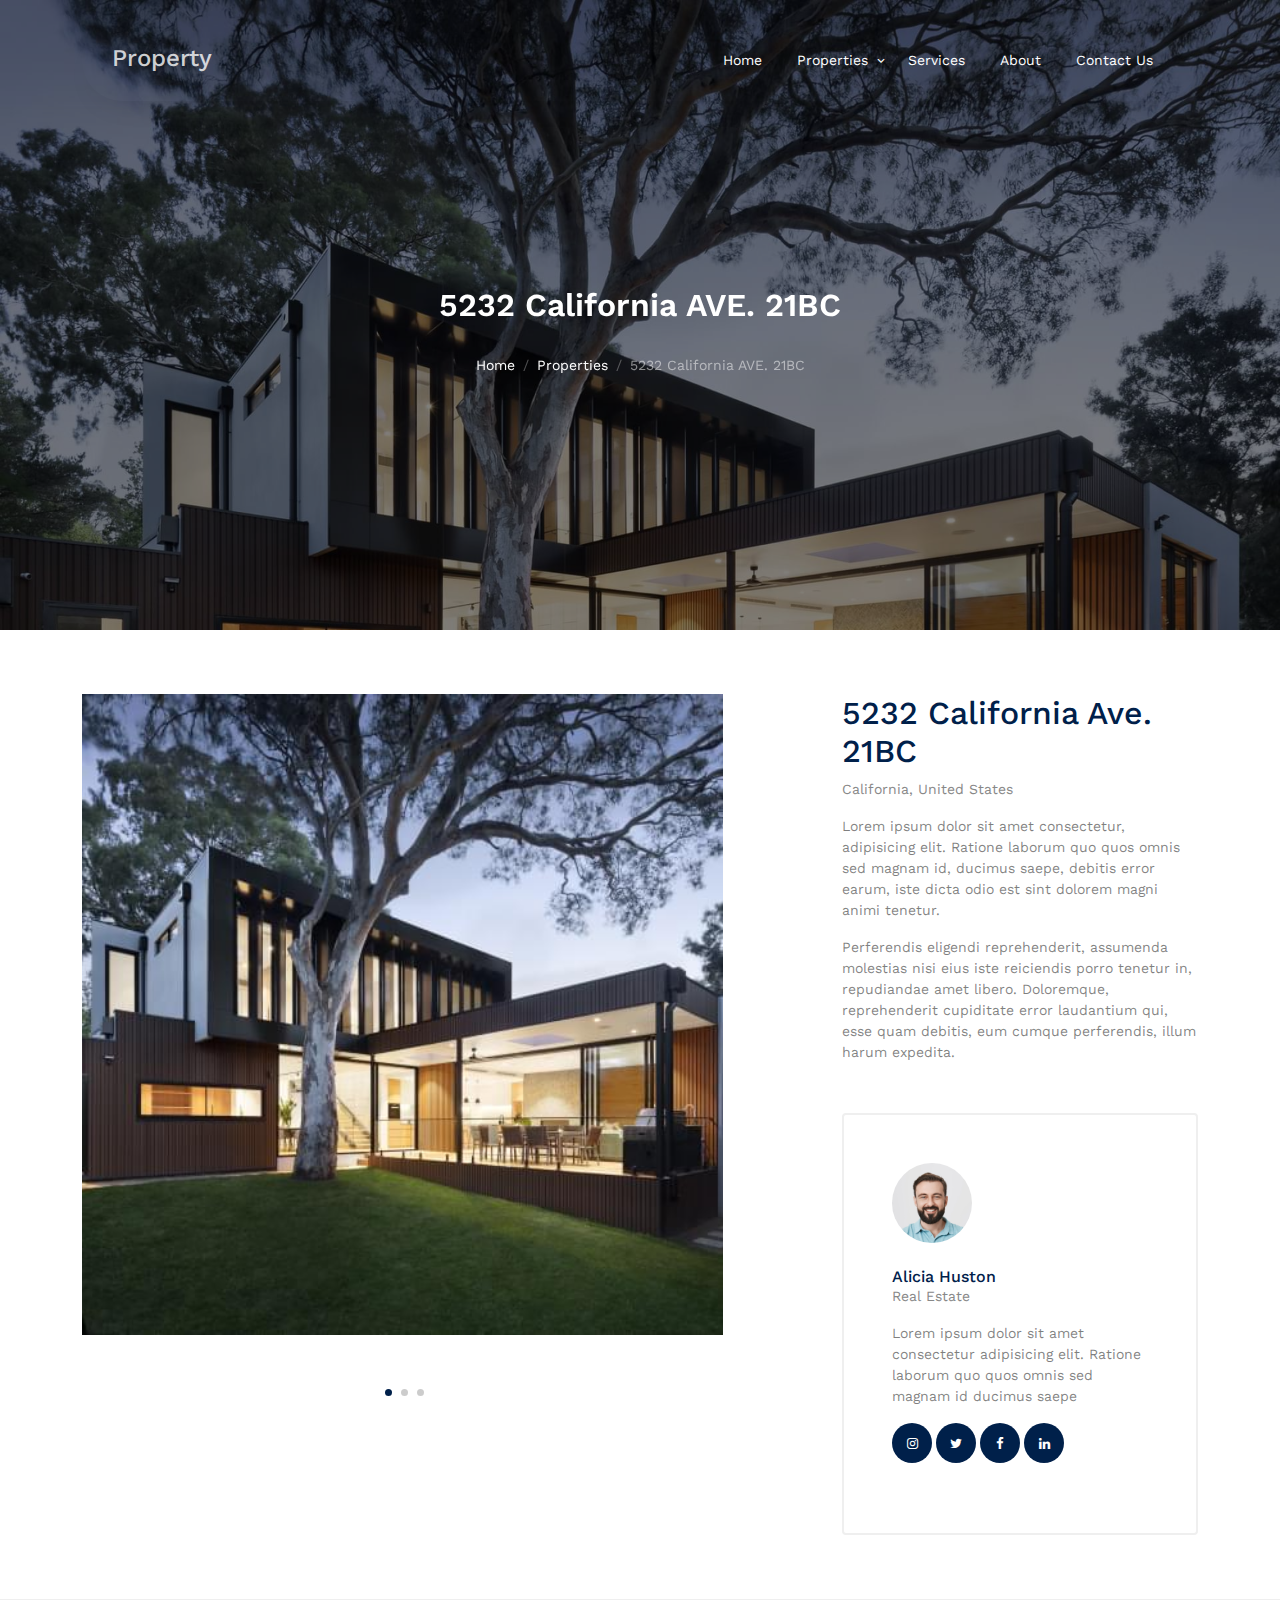
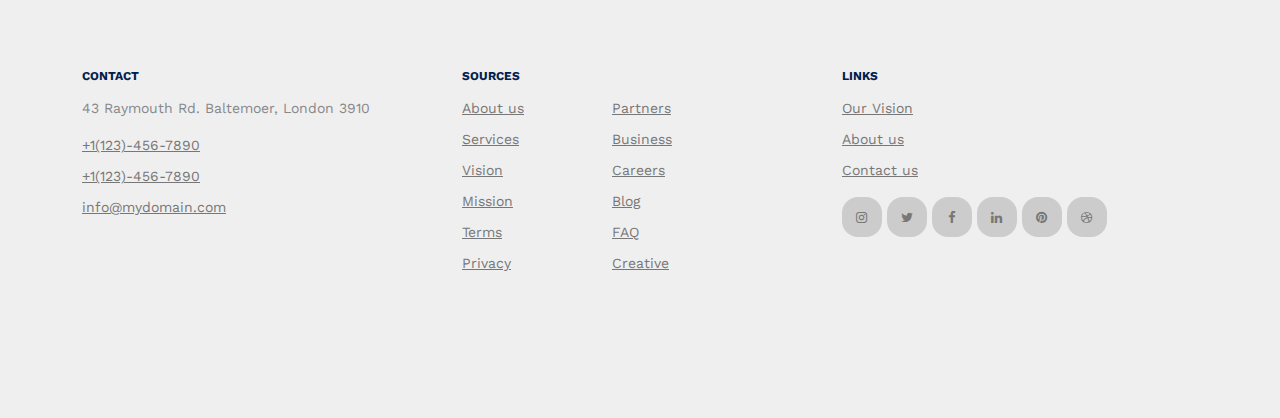
<file: property-single.html>
<!-- /*
* Template Name: Property
* Template Author: Untree.co
* Template URI: https://untree.co/
* License: https://creativecommons.org/licenses/by/3.0/
*/ -->
<!doctype html>
<html lang="en">
<head>
	<meta charset="utf-8">
	<meta name="viewport" content="width=device-width, initial-scale=1">
	<meta name="author" content="Untree.co">
	<link rel="shortcut icon" href="favicon.png">

	<meta name="description" content="" />
	<meta name="keywords" content="bootstrap, bootstrap5" />
	
	<link rel="preconnect" href="https://fonts.googleapis.com">
	<link rel="preconnect" href="https://fonts.gstatic.com" crossorigin>
	<link href="https://fonts.googleapis.com/css2?family=Work+Sans:wght@400;500;600;700&display=swap" rel="stylesheet">


	<link rel="stylesheet" href="fonts/icomoon/style.css">
	<link rel="stylesheet" href="fonts/flaticon/font/flaticon.css">

	<link rel="stylesheet" href="css/tiny-slider.css">
	<link rel="stylesheet" href="css/aos.css">
	<link rel="stylesheet" href="css/style.css">

	<title>Property</title>
</head>
<body>

	<div class="site-mobile-menu site-navbar-target">
		<div class="site-mobile-menu-header">
			<div class="site-mobile-menu-close">
				<span class="icofont-close js-menu-toggle"></span>
			</div>
		</div>
		<div class="site-mobile-menu-body"></div>
	</div>

	<nav class="site-nav">
		<div class="container">
			<div class="menu-bg-wrap">
				<div class="site-navigation">
					<a href="index.html" class="logo m-0 float-start">Property</a>

					<ul class="js-clone-nav d-none d-lg-inline-block text-start site-menu float-end">
						<li><a href="index.html">Home</a></li>
						<li class="has-children">
							<a href="properties.html">Properties</a>
							<ul class="dropdown">
								<li><a href="#">Buy Property</a></li>
								<li><a href="#">Sell Property</a></li>
								<li class="has-children">
									<a href="#">Dropdown</a>
									<ul class="dropdown">
										<li><a href="#">Sub Menu One</a></li>
										<li><a href="#">Sub Menu Two</a></li>
										<li><a href="#">Sub Menu Three</a></li>
									</ul>
								</li>
							</ul>
						</li>
						<li><a href="services.html">Services</a></li>
						<li><a href="about.html">About</a></li>
						<li class="active"><a href="contact.html">Contact Us</a></li>
					</ul>

					<a href="#" class="burger light me-auto float-end mt-1 site-menu-toggle js-menu-toggle d-inline-block d-lg-none" data-toggle="collapse" data-target="#main-navbar">
						<span></span>
					</a>

				</div>
			</div>
		</div>
	</nav>


	<div class="hero page-inner overlay" style="background-image: url('images/hero_bg_3.jpg');">

		<div class="container">
			<div class="row justify-content-center align-items-center">
				<div class="col-lg-9 text-center mt-5">
					<h1 class="heading" data-aos="fade-up">5232 California AVE. 21BC</h1>

					<nav aria-label="breadcrumb" data-aos="fade-up" data-aos-delay="200">
						<ol class="breadcrumb text-center justify-content-center">
							<li class="breadcrumb-item "><a href="index.html">Home</a></li>
							<li class="breadcrumb-item "><a href="properties.html">Properties</a></li>
							<li class="breadcrumb-item active text-white-50" aria-current="page">5232 California AVE. 21BC</li>
						</ol>
					</nav>


				</div>
			</div>


		</div>
	</div>


	<div class="section">
		<div class="container">
			<div class="row justify-content-between">
				<div class="col-lg-7">
					<div class="img-property-slide-wrap">
						<div class="img-property-slide">
							<img src="images/img_1.jpg" alt="Image" class="img-fluid">
							<img src="images/img_2.jpg" alt="Image" class="img-fluid">
							<img src="images/img_3.jpg" alt="Image" class="img-fluid">
						</div>
					</div>
				</div>
				<div class="col-lg-4">
					<h2 class="heading text-primary">5232 California Ave. 21BC</h2>
					<p class="meta">California, United States</p>
					<p class="text-black-50">Lorem ipsum dolor sit amet consectetur, adipisicing elit. Ratione laborum quo quos omnis sed magnam id, ducimus saepe, debitis error earum, iste dicta odio est sint dolorem magni animi tenetur.</p>
					<p class="text-black-50">Perferendis eligendi reprehenderit, assumenda molestias nisi eius iste reiciendis porro tenetur in, repudiandae amet libero. Doloremque, reprehenderit cupiditate error laudantium qui, esse quam debitis, eum cumque perferendis, illum harum expedita.</p>
					
					<div class="d-block agent-box p-5">
						<div class="img mb-4">
							<img src="images/person_2-min.jpg" alt="Image" class="img-fluid">
						</div>
						<div class="text">
							<h3 class="mb-0">Alicia Huston</h3>
							<div class="meta mb-3">Real Estate</div>
							<p>Lorem ipsum dolor sit amet consectetur adipisicing elit. Ratione laborum quo quos omnis sed magnam id ducimus saepe</p>
							<ul class="list-unstyled social dark-hover d-flex">
								<li class="me-1"><a href="#"><span class="icon-instagram"></span></a></li>
								<li class="me-1"><a href="#"><span class="icon-twitter"></span></a></li>
								<li class="me-1"><a href="#"><span class="icon-facebook"></span></a></li>
								<li class="me-1"><a href="#"><span class="icon-linkedin"></span></a></li>

							</ul>
						</div>
					</div>
				</div>
			</div>
		</div>
	</div>

	<div class="site-footer">
		<div class="container">

			<div class="row">
				<div class="col-lg-4">
					<div class="widget">
						<h3>Contact</h3>
						<address>43 Raymouth Rd. Baltemoer, London 3910</address>
						<ul class="list-unstyled links">
							<li><a href="tel://11234567890">+1(123)-456-7890</a></li>
							<li><a href="tel://11234567890">+1(123)-456-7890</a></li>
							<li><a href="mailto:info@mydomain.com">info@mydomain.com</a></li>
						</ul>
					</div> <!-- /.widget -->
				</div> <!-- /.col-lg-4 -->
				<div class="col-lg-4">
					<div class="widget">
						<h3>Sources</h3>
						<ul class="list-unstyled float-start links">
							<li><a href="#">About us</a></li>
							<li><a href="#">Services</a></li>
							<li><a href="#">Vision</a></li>
							<li><a href="#">Mission</a></li>
							<li><a href="#">Terms</a></li>
							<li><a href="#">Privacy</a></li>
						</ul>
						<ul class="list-unstyled float-start links">
							<li><a href="#">Partners</a></li>
							<li><a href="#">Business</a></li>
							<li><a href="#">Careers</a></li>
							<li><a href="#">Blog</a></li>
							<li><a href="#">FAQ</a></li>
							<li><a href="#">Creative</a></li>
						</ul>
					</div> <!-- /.widget -->
				</div> <!-- /.col-lg-4 -->
				<div class="col-lg-4">
					<div class="widget">
						<h3>Links</h3>
						<ul class="list-unstyled links">
							<li><a href="#">Our Vision</a></li>
							<li><a href="#">About us</a></li>
							<li><a href="#">Contact us</a></li>
						</ul>

						<ul class="list-unstyled social">
							<li><a href="#"><span class="icon-instagram"></span></a></li>
							<li><a href="#"><span class="icon-twitter"></span></a></li>
							<li><a href="#"><span class="icon-facebook"></span></a></li>
							<li><a href="#"><span class="icon-linkedin"></span></a></li>
							<li><a href="#"><span class="icon-pinterest"></span></a></li>
							<li><a href="#"><span class="icon-dribbble"></span></a></li>
						</ul>
					</div> <!-- /.widget -->
				</div> <!-- /.col-lg-4 -->
			</div> <!-- /.row -->

			<div class="row mt-5">
				<div class="col-12 text-center">
					<!-- 
              **==========
             

            

          </div>
        </div>
      </div> <!-- /.container -->
    </div> <!-- /.site-footer -->


    <!-- Preloader -->
    <div id="overlayer"></div>
    <div class="loader">
    	<div class="spinner-border" role="status">
    		<span class="visually-hidden">Loading...</span>
    	</div>
    </div>


    <script src="js/bootstrap.bundle.min.js"></script>
    <script src="js/tiny-slider.js"></script>
    <script src="js/aos.js"></script>
    <script src="js/navbar.js"></script>
    <script src="js/counter.js"></script>
    <script src="js/custom.js"></script>
  </body>
  </html>
</file>
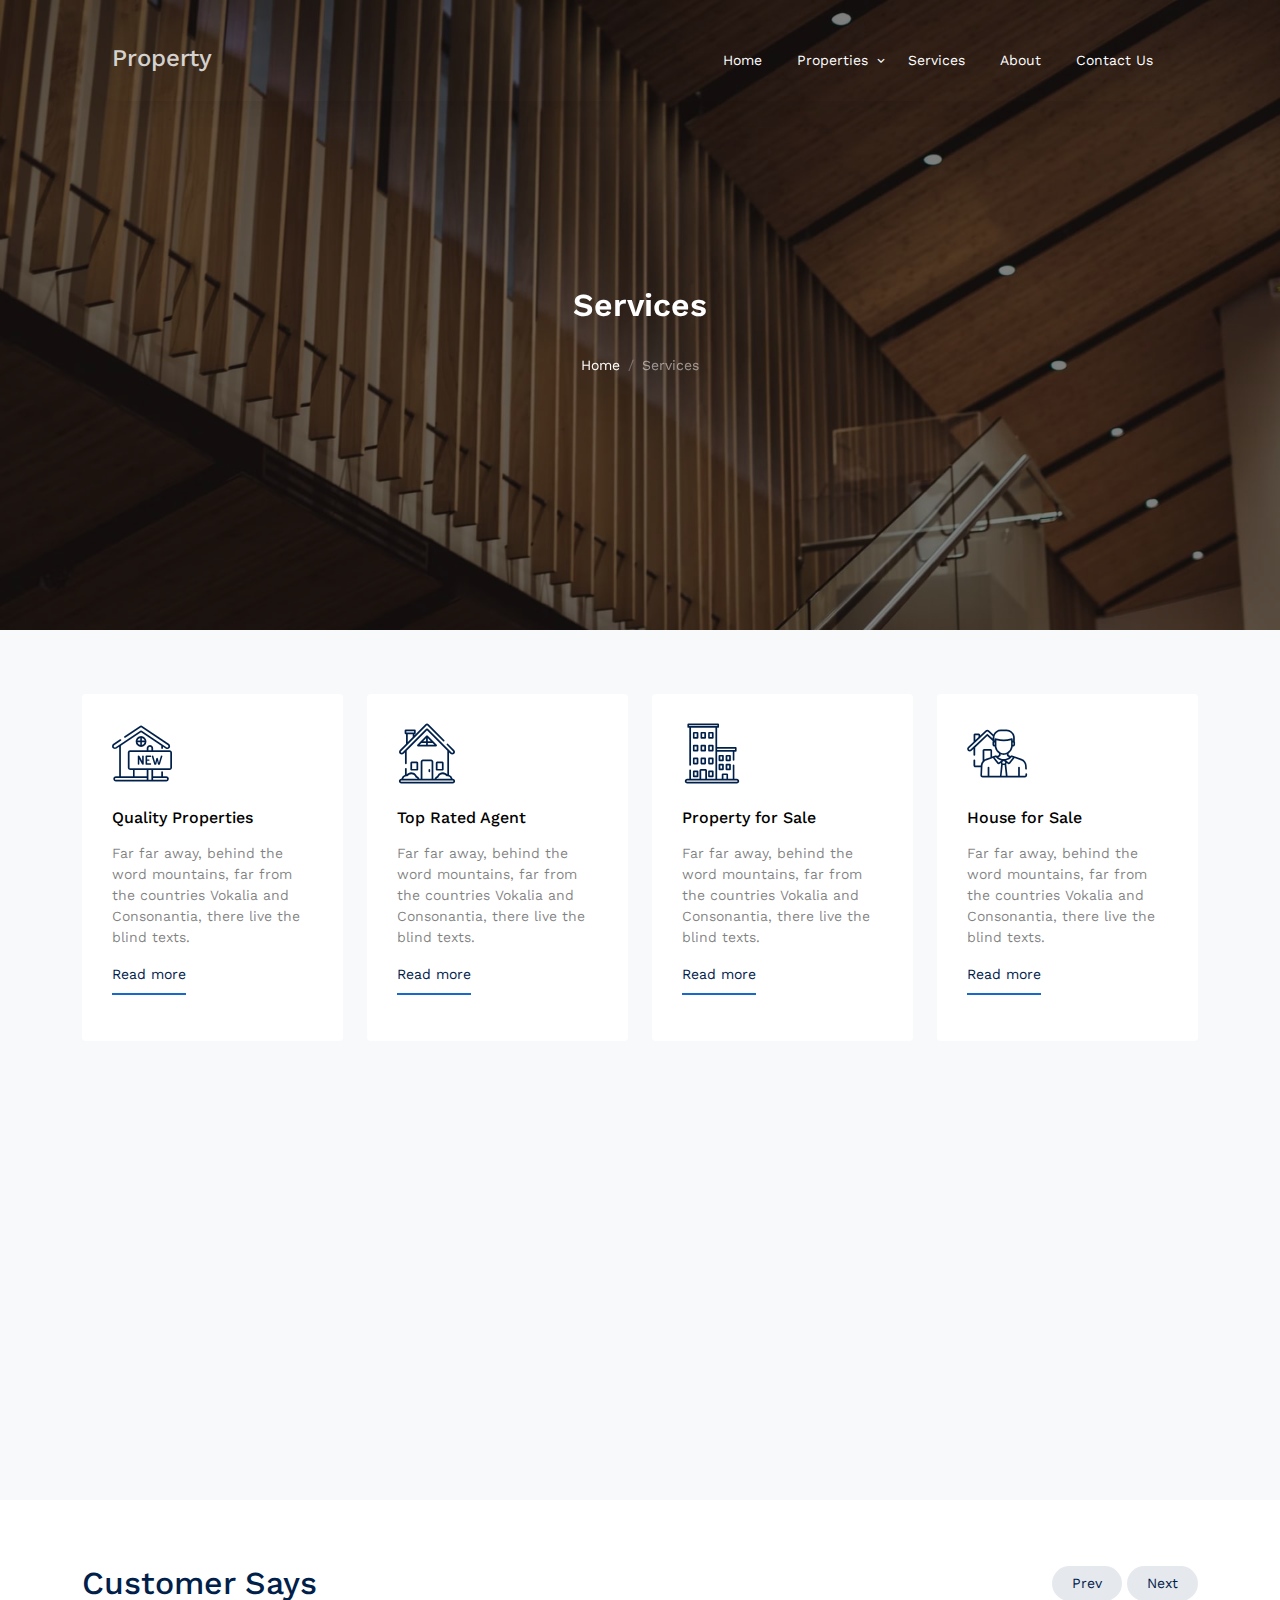
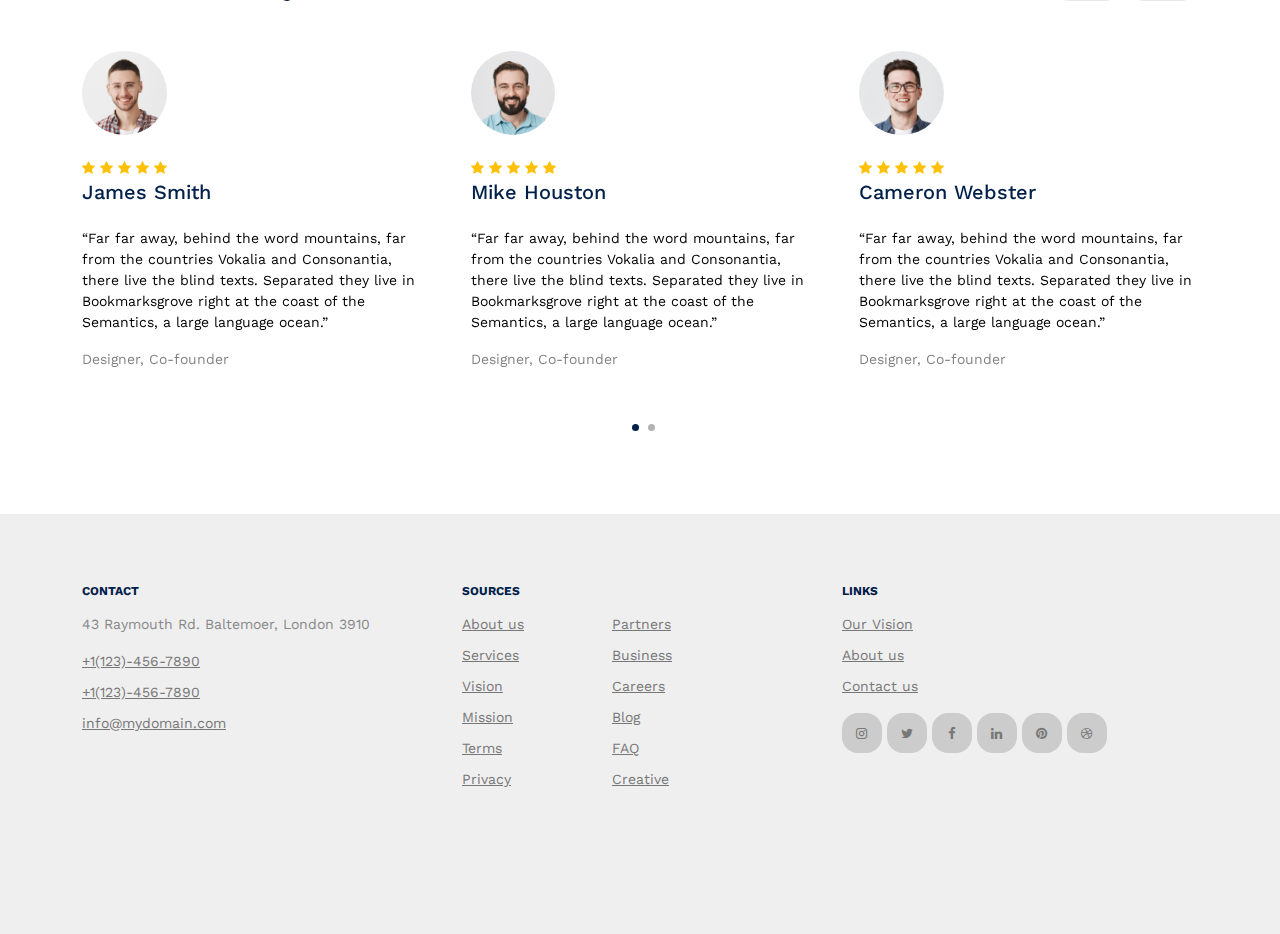
<file: services.html>
<!-- /*
* Template Name: Property
* Template Author: Untree.co
* Template URI: https://untree.co/
* License: https://creativecommons.org/licenses/by/3.0/
*/ -->
<!doctype html>
<html lang="en">
<head>
	<meta charset="utf-8">
	<meta name="viewport" content="width=device-width, initial-scale=1">
	<meta name="author" content="Untree.co">
	<link rel="shortcut icon" href="favicon.png">

	<meta name="description" content="" />
	<meta name="keywords" content="bootstrap, bootstrap5" />
	
	<link rel="preconnect" href="https://fonts.googleapis.com">
	<link rel="preconnect" href="https://fonts.gstatic.com" crossorigin>
	<link href="https://fonts.googleapis.com/css2?family=Work+Sans:wght@400;500;600;700&display=swap" rel="stylesheet">


	<link rel="stylesheet" href="fonts/icomoon/style.css">
	<link rel="stylesheet" href="fonts/flaticon/font/flaticon.css">

	<link rel="stylesheet" href="css/tiny-slider.css">
	<link rel="stylesheet" href="css/aos.css">
	<link rel="stylesheet" href="css/style.css">

	<title>Property</title>
</head>
<body>

	<div class="site-mobile-menu site-navbar-target">
		<div class="site-mobile-menu-header">
			<div class="site-mobile-menu-close">
				<span class="icofont-close js-menu-toggle"></span>
			</div>
		</div>
		<div class="site-mobile-menu-body"></div>
	</div>

	<nav class="site-nav">
		<div class="container">
			<div class="menu-bg-wrap">
				<div class="site-navigation">
					<a href="index.html" class="logo m-0 float-start">Property</a>

					<ul class="js-clone-nav d-none d-lg-inline-block text-start site-menu float-end">
						<li><a href="index.html">Home</a></li>
						<li class="has-children">
							<a href="properties.html">Properties</a>
							<ul class="dropdown">
								<li><a href="#">Buy Property</a></li>
								<li><a href="#">Sell Property</a></li>
								<li class="has-children">
									<a href="#">Dropdown</a>
									<ul class="dropdown">
										<li><a href="#">Sub Menu One</a></li>
										<li><a href="#">Sub Menu Two</a></li>
										<li><a href="#">Sub Menu Three</a></li>
									</ul>
								</li>
							</ul>
						</li>
						<li class="active"><a href="services.html">Services</a></li>
						<li><a href="about.html">About</a></li>
						<li><a href="contact.html">Contact Us</a></li>
					</ul>

					<a href="#" class="burger light me-auto float-end mt-1 site-menu-toggle js-menu-toggle d-inline-block d-lg-none" data-toggle="collapse" data-target="#main-navbar">
						<span></span>
					</a>

				</div>
			</div>
		</div>
	</nav>

	<div class="hero page-inner overlay" style="background-image: url('images/hero_bg_1.jpg');">

		<div class="container">
			<div class="row justify-content-center align-items-center">
				<div class="col-lg-9 text-center mt-5">
					<h1 class="heading" data-aos="fade-up">Services</h1>

					<nav aria-label="breadcrumb" data-aos="fade-up" data-aos-delay="200">
						<ol class="breadcrumb text-center justify-content-center">
							<li class="breadcrumb-item "><a href="index.html">Home</a></li>
							<li class="breadcrumb-item active text-white-50" aria-current="page">Services</li>
						</ol>
					</nav>
				</div>
			</div>
		</div>
	</div>


	<div class="section bg-light">
		<div class="container">
			<div class="row">
				<div class="col-6 col-lg-3"  data-aos="fade-up" data-aos-delay="300">
					<div class="box-feature mb-4">
						<span class="flaticon-house mb-4 d-block"></span>
						<h3 class="text-black mb-3 font-weight-bold">Quality Properties</h3>
						<p class="text-black-50">Far far away, behind the word mountains, far from the countries Vokalia and Consonantia, there live the blind texts.</p>
						<p><a href="#" class="learn-more">Read more</a></p>
					</div>
				</div>
				<div class="col-6 col-lg-3"  data-aos="fade-up" data-aos-delay="400">
					<div class="box-feature mb-4">
						<span class="flaticon-house-2 mb-4 d-block-3"></span>
						<h3 class="text-black mb-3 font-weight-bold">Top Rated Agent</h3>
						<p class="text-black-50">Far far away, behind the word mountains, far from the countries Vokalia and Consonantia, there live the blind texts.</p>
						<p><a href="#" class="learn-more">Read more</a></p>
					</div>
				</div>
				<div class="col-6 col-lg-3"  data-aos="fade-up" data-aos-delay="500">
					<div class="box-feature mb-4">
						<span class="flaticon-building mb-4 d-block"></span>
						<h3 class="text-black mb-3 font-weight-bold">Property for Sale</h3>
						<p class="text-black-50">Far far away, behind the word mountains, far from the countries Vokalia and Consonantia, there live the blind texts.</p>
						<p><a href="#" class="learn-more">Read more</a></p>
					</div>
				</div>
				<div class="col-6 col-lg-3"  data-aos="fade-up" data-aos-delay="600">
					<div class="box-feature mb-4">
						<span class="flaticon-house-3 mb-4 d-block-1"></span>
						<h3 class="text-black mb-3 font-weight-bold">House for Sale</h3>
						<p class="text-black-50">Far far away, behind the word mountains, far from the countries Vokalia and Consonantia, there live the blind texts.</p>
						<p><a href="#" class="learn-more">Read more</a></p>
					</div>
				</div>	

				<div class="col-6 col-lg-3"  data-aos="fade-up" data-aos-delay="300">
					<div class="box-feature mb-4">
						<span class="flaticon-house-4 mb-4 d-block"></span>
						<h3 class="text-black mb-3 font-weight-bold">Quality Properties</h3>
						<p class="text-black-50">Far far away, behind the word mountains, far from the countries Vokalia and Consonantia, there live the blind texts.</p>
						<p><a href="#" class="learn-more">Read more</a></p>
					</div>
				</div>
				<div class="col-6 col-lg-3"  data-aos="fade-up" data-aos-delay="400">
					<div class="box-feature mb-4">
						<span class="flaticon-building mb-4 d-block-3"></span>
						<h3 class="text-black mb-3 font-weight-bold">Top Rated Agent</h3>
						<p class="text-black-50">Far far away, behind the word mountains, far from the countries Vokalia and Consonantia, there live the blind texts.</p>
						<p><a href="#" class="learn-more">Read more</a></p>
					</div>
				</div>
				<div class="col-6 col-lg-3"  data-aos="fade-up" data-aos-delay="500">
					<div class="box-feature mb-4">
						<span class="flaticon-house mb-4 d-block"></span>
						<h3 class="text-black mb-3 font-weight-bold">Property for Sale</h3>
						<p class="text-black-50">Far far away, behind the word mountains, far from the countries Vokalia and Consonantia, there live the blind texts.</p>
						<p><a href="#" class="learn-more">Read more</a></p>
					</div>
				</div>
				<div class="col-6 col-lg-3"  data-aos="fade-up" data-aos-delay="600">
					<div class="box-feature mb-4">
						<span class="flaticon-house-1 mb-4 d-block-1"></span>
						<h3 class="text-black mb-3 font-weight-bold">House for Sale</h3>
						<p class="text-black-50">Far far away, behind the word mountains, far from the countries Vokalia and Consonantia, there live the blind texts.</p>
						<p><a href="#" class="learn-more">Read more</a></p>
					</div>
				</div>	

			</div>
		</div>
	</div>



	<div class="section sec-testimonials">
		<div class="container">
			<div class="row mb-5 align-items-center">
				<div class="col-md-6">
					<h2 class="font-weight-bold heading text-primary mb-4 mb-md-0">Customer Says</h2>
				</div>
				<div class="col-md-6 text-md-end">
					<div id="testimonial-nav">
						<span class="prev" data-controls="prev">Prev</span>
						
						<span class="next" data-controls="next">Next</span>
					</div>
				</div>
			</div>

			<div class="row">
				<div class="col-lg-4">
					
				</div>
			</div>
			<div class="testimonial-slider-wrap">
				<div class="testimonial-slider">
					<div class="item">
						<div class="testimonial">
							<img src="images/person_1-min.jpg" alt="Image" class="img-fluid rounded-circle w-25 mb-4">
							<div class="rate">
								<span class="icon-star text-warning"></span>
								<span class="icon-star text-warning"></span>
								<span class="icon-star text-warning"></span>
								<span class="icon-star text-warning"></span>
								<span class="icon-star text-warning"></span>
							</div>
							<h3 class="h5 text-primary mb-4">James Smith</h3>
							<blockquote>
								<p>&ldquo;Far far away, behind the word mountains, far from the countries Vokalia and Consonantia, there live the blind texts. Separated they live in Bookmarksgrove right at the coast of the Semantics, a large language ocean.&rdquo;</p>
							</blockquote>
							<p class="text-black-50">Designer, Co-founder</p>
						</div>
					</div>

					<div class="item">
						<div class="testimonial">
							<img src="images/person_2-min.jpg" alt="Image" class="img-fluid rounded-circle w-25 mb-4">
							<div class="rate">
								<span class="icon-star text-warning"></span>
								<span class="icon-star text-warning"></span>
								<span class="icon-star text-warning"></span>
								<span class="icon-star text-warning"></span>
								<span class="icon-star text-warning"></span>
							</div>
							<h3 class="h5 text-primary mb-4">Mike Houston</h3>
							<blockquote>
								<p>&ldquo;Far far away, behind the word mountains, far from the countries Vokalia and Consonantia, there live the blind texts. Separated they live in Bookmarksgrove right at the coast of the Semantics, a large language ocean.&rdquo;</p>
							</blockquote>
							<p class="text-black-50">Designer, Co-founder</p>
						</div>
					</div>

					<div class="item">
						<div class="testimonial">
							<img src="images/person_3-min.jpg" alt="Image" class="img-fluid rounded-circle w-25 mb-4">
							<div class="rate">
								<span class="icon-star text-warning"></span>
								<span class="icon-star text-warning"></span>
								<span class="icon-star text-warning"></span>
								<span class="icon-star text-warning"></span>
								<span class="icon-star text-warning"></span>
							</div>
							<h3 class="h5 text-primary mb-4">Cameron Webster</h3>
							<blockquote>
								<p>&ldquo;Far far away, behind the word mountains, far from the countries Vokalia and Consonantia, there live the blind texts. Separated they live in Bookmarksgrove right at the coast of the Semantics, a large language ocean.&rdquo;</p>
							</blockquote>
							<p class="text-black-50">Designer, Co-founder</p>
						</div>
					</div>

					<div class="item">
						<div class="testimonial">
							<img src="images/person_4-min.jpg" alt="Image" class="img-fluid rounded-circle w-25 mb-4">
							<div class="rate">
								<span class="icon-star text-warning"></span>
								<span class="icon-star text-warning"></span>
								<span class="icon-star text-warning"></span>
								<span class="icon-star text-warning"></span>
								<span class="icon-star text-warning"></span>
							</div>
							<h3 class="h5 text-primary mb-4">Dave Smith</h3>
							<blockquote>
								<p>&ldquo;Far far away, behind the word mountains, far from the countries Vokalia and Consonantia, there live the blind texts. Separated they live in Bookmarksgrove right at the coast of the Semantics, a large language ocean.&rdquo;</p>
							</blockquote>
							<p class="text-black-50">Designer, Co-founder</p>
						</div>
					</div>

				</div>
			</div>
		</div>
	</div>


	<div class="site-footer">
		<div class="container">

			<div class="row">
				<div class="col-lg-4">
					<div class="widget">
						<h3>Contact</h3>
						<address>43 Raymouth Rd. Baltemoer, London 3910</address>
						<ul class="list-unstyled links">
							<li><a href="tel://11234567890">+1(123)-456-7890</a></li>
							<li><a href="tel://11234567890">+1(123)-456-7890</a></li>
							<li><a href="mailto:info@mydomain.com">info@mydomain.com</a></li>
						</ul>
					</div> <!-- /.widget -->
				</div> <!-- /.col-lg-4 -->
				<div class="col-lg-4">
					<div class="widget">
						<h3>Sources</h3>
						<ul class="list-unstyled float-start links">
							<li><a href="#">About us</a></li>
							<li><a href="#">Services</a></li>
							<li><a href="#">Vision</a></li>
							<li><a href="#">Mission</a></li>
							<li><a href="#">Terms</a></li>
							<li><a href="#">Privacy</a></li>
						</ul>
						<ul class="list-unstyled float-start links">
							<li><a href="#">Partners</a></li>
							<li><a href="#">Business</a></li>
							<li><a href="#">Careers</a></li>
							<li><a href="#">Blog</a></li>
							<li><a href="#">FAQ</a></li>
							<li><a href="#">Creative</a></li>
						</ul>
					</div> <!-- /.widget -->
				</div> <!-- /.col-lg-4 -->
				<div class="col-lg-4">
					<div class="widget">
						<h3>Links</h3>
						<ul class="list-unstyled links">
							<li><a href="#">Our Vision</a></li>
							<li><a href="#">About us</a></li>
							<li><a href="#">Contact us</a></li>
						</ul>

						<ul class="list-unstyled social">
							<li><a href="#"><span class="icon-instagram"></span></a></li>
							<li><a href="#"><span class="icon-twitter"></span></a></li>
							<li><a href="#"><span class="icon-facebook"></span></a></li>
							<li><a href="#"><span class="icon-linkedin"></span></a></li>
							<li><a href="#"><span class="icon-pinterest"></span></a></li>
							<li><a href="#"><span class="icon-dribbble"></span></a></li>
						</ul>
					</div> <!-- /.widget -->
				</div> <!-- /.col-lg-4 -->
			</div> <!-- /.row -->

			<div class="row mt-5">
				<div class="col-12 text-center">
					<!-- 
              **==========
            

          </div>
        </div>
      </div> <!-- /.container -->
    </div> <!-- /.site-footer -->


    <!-- Preloader -->
    <div id="overlayer"></div>
    <div class="loader">
    	<div class="spinner-border" role="status">
    		<span class="visually-hidden">Loading...</span>
    	</div>
    </div>


    <script src="js/bootstrap.bundle.min.js"></script>
    <script src="js/tiny-slider.js"></script>
    <script src="js/aos.js"></script>
    <script src="js/navbar.js"></script>
    <script src="js/counter.js"></script>
    <script src="js/custom.js"></script>
  </body>
  </html>
</file>
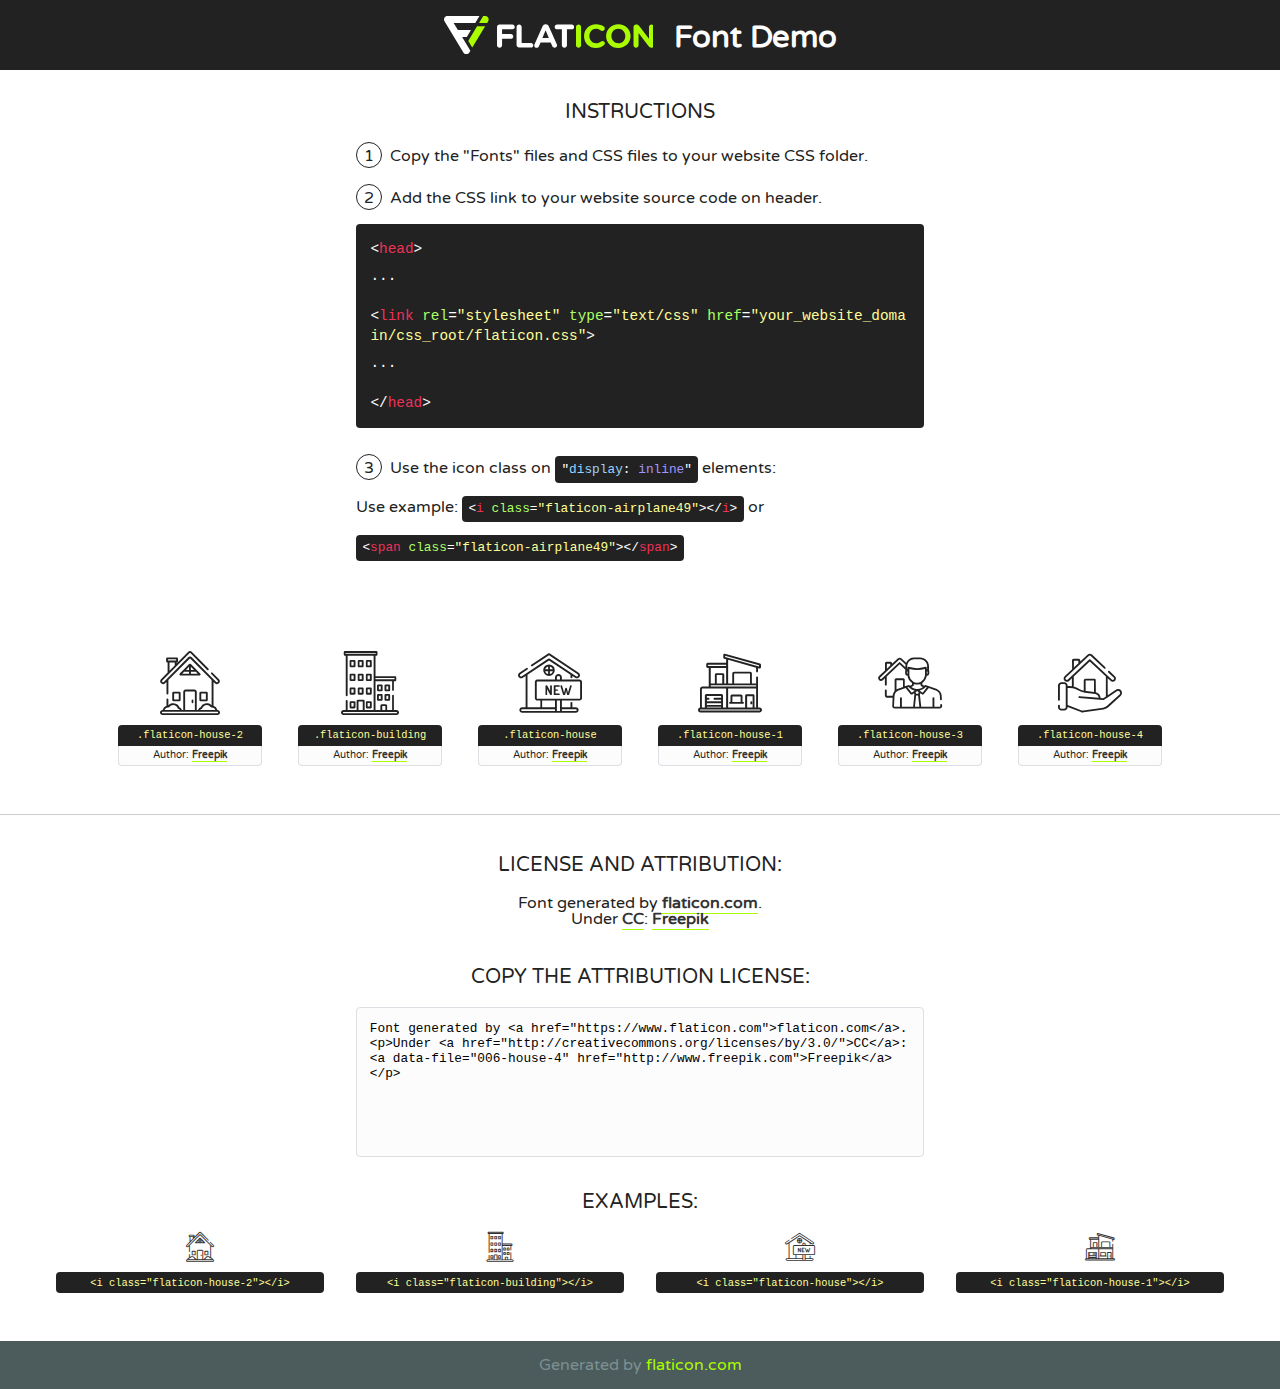
<file: fonts/flaticon/font/flaticon.html>
<!DOCTYPE html>
<!--
  Flaticon icon font: Flaticon
  Creation date: 29/11/2020 06:42
-->
<html>
<!DOCTYPE html>
<html>

<head>
    <title>Flaticon WebFont</title>
    <link href="http://fonts.googleapis.com/css?family=Varela+Round" rel="stylesheet" type="text/css" />
    <link rel="stylesheet" type="text/css" href="flaticon.css">
    <meta charset="UTF-8">
    <style>
    html, body, div, span, applet, object, iframe,
    h1, h2, h3, h4, h5, h6, p, blockquote, pre,
    a, abbr, acronym, address, big, cite, code,
    del, dfn, em, img, ins, kbd, q, s, samp,
    small, strike, strong, sub, sup, tt, var,
    b, u, i, center,
    dl, dt, dd, ol, ul, li,
    fieldset, form, label, legend,
    table, caption, tbody, tfoot, thead, tr, th, td,
    article, aside, canvas, details, embed, 
    figure, figcaption, footer, header, hgroup, 
    menu, nav, output, ruby, section, summary,
    time, mark, audio, video {
        margin: 0;
        padding: 0;
        border: 0;
        font-size: 100%;
        font: inherit;
        vertical-align: baseline;
    }
    /* HTML5 display-role reset for older browsers */
    article, aside, details, figcaption, figure, 
    footer, header, hgroup, menu, nav, section {
        display: block;
    }
    body {
        line-height: 1;
    }
    ol, ul {
        list-style: none;
    }
    blockquote, q {
        quotes: none;
    }
    blockquote:before, blockquote:after,
    q:before, q:after {
        content: '';
        content: none;
    }
    table {
        border-collapse: collapse;
        border-spacing: 0;
    }
    body {
        font-family: 'Varela Round', Helvetica, Arial, sans-serif;
        font-size: 16px;
        color: #222;
    }
    a {
        color: #333;
        border-bottom: 1px solid #a9fd00;
        font-weight: bold;
        text-decoration: none;
    }
    * {
        -moz-box-sizing: border-box;
        -webkit-box-sizing: border-box;
        box-sizing: border-box;
        margin: 0;
        padding: 0;
    }
    [class^="flaticon-"]:before, [class*=" flaticon-"]:before, [class^="flaticon-"]:after, [class*=" flaticon-"]:after {
        font-family: Flaticon;
        font-size: 30px;
        font-style: normal;
        margin-left: 20px;
        color: #333;
    }
    .wrapper {
        max-width: 600px;
        margin: auto;
        padding: 0 1em;
    }
    .title {
        font-size: 1.25em;
        text-align: center;
        margin-bottom: 1em;
        text-transform: uppercase;
    }
    header {
        text-align: center;
        background-color: #222;
        color: #fff;
        padding: 1em;
    }
    header .logo {
        width: 210px;
        height: 38px;
        display: inline-block;
        vertical-align: middle;
        margin-right: 1em;
        border: none;
    }
    header strong {
        font-size: 1.95em;
        font-weight: bold;
        vertical-align: middle;
        margin-top: 5px;
        display: inline-block;
    }
    .demo {
        margin: 2em auto;
        line-height: 1.25em;
    }
    .demo ul li {
        margin-bottom: 1em;
    }
    .demo ul li .num {
        color: #222;
        border-radius: 20px;
        display: inline-block;
        width: 26px;
        padding: 3px;
        height: 26px;
        text-align: center;
        margin-right: 0.5em;
        border: 1px solid #222;
    }
    .demo ul li code {
        background-color: #222;
        border-radius: 4px;
        padding: 0.25em 0.5em;
        display: inline-block;
        color: #fff;
        font-family: Consolas,Monaco,Lucida Console,Liberation Mono,DejaVu Sans Mono,Bitstream Vera Sans Mono,Courier New, monospace;
        font-weight: lighter;
        margin-top: 1em;
        font-size: 0.8em;
        word-break: break-all;
    }
    .demo ul li code.big {
        padding: 1em;
        font-size: 0.9em;
    }
    .demo ul li code .red {
        color: #EF3159;
    }
    .demo ul li code .green {
        color: #ACFF65;
    }
    .demo ul li code .yellow {
        color: #FFFF99;
    }
    .demo ul li code .blue {
        color: #99D3FF;
    }
    .demo ul li code .purple {
        color: #A295FF;
    }
    .demo ul li code .dots {
        margin-top: 0.5em;
        display: block;
    }
    #glyphs {
        border-bottom: 1px solid #ccc;
        padding: 2em 0;
        text-align: center;
    }
    .glyph {
        display: inline-block;
        width: 9em;
        margin: 1em;
        text-align: center;
        vertical-align: top;
        background: #FFF;
    }
    .glyph .glyph-icon {
        padding: 10px;
        display: block;
        font-family:"Flaticon";
        font-size: 64px;
        line-height: 1;
    }
    .glyph .glyph-icon:before {
        font-size: 64px;
        color: #222;
        margin-left: 0;
    }
    .class-name {
        font-size: 0.65em;
        background-color: #222;
        color: #fff;
        border-radius: 4px 4px 0 0;
        padding: 0.5em;
        color: #FFFF99;
        font-family: Consolas,Monaco,Lucida Console,Liberation Mono,DejaVu Sans Mono,Bitstream Vera Sans Mono,Courier New, monospace;
    }
    .author-name {
        font-size: 0.6em;
        background-color: #fcfcfd;
        border: 1px solid #DEDEE4;
        border-top: 0;
        border-radius: 0 0 4px 4px;
        padding: 0.5em;
    }
    .class-name:last-child {
        font-size: 10px;
        color:#888;
    }
    .class-name:last-child a {
        font-size: 10px;
        color:#555;
    }
    .class-name:last-child a:hover {
        color:#a9fd00;
    }
    .glyph > input {
        display: block;
        width: 100px;
        margin: 5px auto;
        text-align: center;
        font-size: 12px;
        cursor: text;
    }
    .glyph > input.icon-input {
        font-family:"Flaticon";
        font-size: 16px;
        margin-bottom: 10px;
    }
    .attribution .title {
        margin-top: 2em;
    }
    .attribution textarea {
        background-color: #fcfcfd;
        padding: 1em;
        border: none;
        box-shadow: none;
        border: 1px solid #DEDEE4;
        border-radius: 4px;
        resize: none;
        width: 100%;
        height: 150px;
        font-size: 0.8em;
        font-family: Consolas,Monaco,Lucida Console,Liberation Mono,DejaVu Sans Mono,Bitstream Vera Sans Mono,Courier New, monospace;
        -webkit-appearance: none;
    }
    .iconsuse {
        margin: 2em auto;
        text-align: center;
        max-width: 1200px;
    }
    .iconsuse:after {
        content: '';
        display: table;
        clear: both;
    }
    .iconsuse .image {
        float: left;
        width: 25%;
        padding: 0 1em;
    }
    .iconsuse .image p {
        margin-bottom: 1em;
    }
    .iconsuse .image span {
        display: block;
        font-size: 0.65em;
        background-color: #222;
        color: #fff;
        border-radius: 4px;
        padding: 0.5em;
        color: #FFFF99;
        margin-top: 1em;
        font-family: Consolas,Monaco,Lucida Console,Liberation Mono,DejaVu Sans Mono,Bitstream Vera Sans Mono,Courier New, monospace;
    }
    #footer {
        text-align: center;
        background-color: #4C5B5C;
        color: #7c9192;
        padding: 1em;
    }
    #footer a {
        border: none;
        color: #a9fd00;
        font-weight: normal;
    }
    @media (max-width: 960px) {
        .iconsuse .image {
            width: 50%;
        }
    }
    @media (max-width: 560px) {
        .iconsuse .image {
            width: 100%;
        }
    }
    </style>
</head>

<body class="characters-off">

    <header>
        <a href="https://www.flaticon.com" target="_blank" class="logo">
            <svg version="1.1" xmlns="http://www.w3.org/2000/svg" xmlns:xlink="http://www.w3.org/1999/xlink" xmlns:a="http://ns.adobe.com/AdobeSVGViewerExtensions/3.0/" viewBox="0 0 560.875 102.036" enable-background="new 0 0 560.875 102.036" xml:space="preserve">
                <defs>
                </defs>
                <g>
                    <g class="letters">
                        <path fill="#ffffff" d="M141.596,29.675c0-3.777,2.985-6.767,6.764-6.767h34.438c3.426,0,6.15,2.728,6.15,6.15
                        c0,3.43-2.724,6.149-6.15,6.149h-27.674v13.091h23.719c3.429,0,6.151,2.724,6.151,6.15c0,3.43-2.723,6.149-6.151,6.149h-23.719
                        v17.574c0,3.773-2.986,6.761-6.764,6.761c-3.779,0-6.764-2.989-6.764-6.761V29.675z"></path>
                        <path fill="#ffffff" d="M193.844,29.149c0-3.781,2.985-6.767,6.764-6.767c3.776,0,6.763,2.985,6.763,6.767v42.957h25.039
                        c3.426,0,6.149,2.726,6.149,6.153c0,3.425-2.723,6.15-6.149,6.15h-31.802c-3.779,0-6.764-2.986-6.764-6.768V29.149z"></path>
                        <path fill="#ffffff" d="M241.891,75.71l21.438-48.407c1.492-3.341,4.215-5.357,7.906-5.357h0.792
                        c3.686,0,6.323,2.017,7.815,5.357l21.439,48.407c0.436,0.967,0.701,1.845,0.701,2.723c0,3.602-2.809,6.501-6.414,6.501
                        c-3.161,0-5.269-1.845-6.499-4.655l-4.132-9.661h-27.059l-4.301,10.102c-1.144,2.631-3.426,4.214-6.237,4.214
                        c-3.517,0-6.24-2.81-6.24-6.325C241.1,77.64,241.451,76.677,241.891,75.71z M279.932,58.666l-8.521-20.297l-8.526,20.297H279.932
                        z"></path>
                        <path fill="#ffffff" d="M314.864,35.387H301.86c-3.429,0-6.239-2.813-6.239-6.238c0-3.429,2.811-6.24,6.239-6.24h39.533
                        c3.426,0,6.237,2.811,6.237,6.24c0,3.425-2.811,6.238-6.237,6.238h-13.001v42.785c0,3.773-2.99,6.761-6.764,6.761
                        c-3.779,0-6.764-2.989-6.764-6.761V35.387z"></path>
                        <path fill="#A9FD00" d="M352.615,29.149c0-3.781,2.985-6.767,6.767-6.767c3.774,0,6.761,2.985,6.761,6.767v49.024
                        c0,3.773-2.987,6.761-6.761,6.761c-3.781,0-6.767-2.989-6.767-6.761V29.149z"></path>
                        <path fill="#A9FD00" d="M374.132,53.836v-0.179c0-17.481,13.178-31.801,32.065-31.801c9.22,0,15.459,2.458,20.557,6.238
                        c1.402,1.054,2.637,2.985,2.637,5.357c0,3.692-2.985,6.59-6.681,6.59c-1.845,0-3.071-0.702-4.044-1.319
                        c-3.776-2.813-7.729-4.393-12.562-4.393c-10.364,0-17.831,8.611-17.831,19.154v0.173c0,10.542,7.291,19.329,17.831,19.329
                        c5.715,0,9.492-1.756,13.359-4.834c1.049-0.874,2.458-1.491,4.039-1.491c3.429,0,6.325,2.813,6.325,6.236
                        c0,2.106-1.056,3.78-2.282,4.834c-5.539,4.834-12.036,7.733-21.878,7.733C387.572,85.464,374.132,71.493,374.132,53.836z"></path>
                        <path fill="#A9FD00" d="M433.009,53.836v-0.179c0-17.481,13.79-31.801,32.766-31.801c18.981,0,32.592,14.143,32.592,31.628v0.173
                        c0,17.483-13.785,31.807-32.769,31.807C446.625,85.464,433.009,71.32,433.009,53.836z M484.224,53.836v-0.179
                        c0-10.539-7.725-19.326-18.626-19.326c-10.893,0-18.449,8.611-18.449,19.154v0.173c0,10.542,7.73,19.329,18.626,19.329
                        C476.676,72.986,484.224,64.378,484.224,53.836z"></path>
                        <path fill="#A9FD00" d="M506.233,29.321c0-3.774,2.99-6.763,6.767-6.763h1.401c3.252,0,5.183,1.583,7.029,3.953l26.093,34.265
                        V29.059c0-3.692,2.99-6.677,6.681-6.677c3.683,0,6.671,2.985,6.671,6.677v48.934c0,3.78-2.987,6.765-6.764,6.765h-0.436
                        c-3.257,0-5.188-1.581-7.034-3.953l-27.056-35.492v32.944c0,3.687-2.985,6.676-6.678,6.676c-3.683,0-6.673-2.989-6.673-6.676
                        V29.321z"></path>
                    </g>
                    <g class="insignia">
                        <path fill="#ffffff" d="M48.372,56.137h12.517l11.156-18.537H37.186L25.688,18.539h57.825L94.668,0H9.271
                        C5.925,0,2.842,1.801,1.198,4.716c-1.644,2.907-1.593,6.482,0.134,9.343l50.38,83.501c1.678,2.781,4.689,4.476,7.938,4.476
                        c3.246,0,6.257-1.695,7.935-4.476l2.898-4.804L48.372,56.137z"></path>
                        <g class="i">
                            <path fill="#A9FD00" d="M93.575,18.539h0.031v0.004l21.652,0.004l2.705-4.488c1.727-2.861,1.778-6.436,0.133-9.343
                            C116.454,1.801,113.371,0,110.026,0h-5.294L93.575,18.539z"></path>
                            <polygon fill="#A9FD00" points="88.291,27.356 64.725,66.486 75.519,84.404 109.942,27.356"></polygon>
                        </g>
                    </g>
                </g>
            </svg>
        </a>
        <strong>Font Demo</strong>
    </header>


    <section class="demo wrapper">

        <p class="title">Instructions</p>

        <ul>
            <li>
                <span class="num">1</span>Copy the "Fonts" files and CSS files to your website CSS folder.
            </li>
            <li>
                <span class="num">2</span>Add the CSS link to your website source code on header.
                <code class="big">
                    &lt;<span class="red">head</span>&gt;
                    <br/><span class="dots">...</span>
                    <br/>&lt;<span class="red">link</span> <span class="green">rel</span>=<span class="yellow">"stylesheet"</span> <span class="green">type</span>=<span class="yellow">"text/css"</span> <span class="green">href</span>=<span class="yellow">"your_website_domain/css_root/flaticon.css"</span>&gt;
                    <br/><span class="dots">...</span>
                    <br/>&lt;/<span class="red">head</span>&gt;
                </code>
            </li>

            <li>
                <p>
                    <span class="num">3</span>Use the icon class on <code>"<span class="blue">display</span>:<span class="purple"> inline</span>"</code> elements:
                    <br />
                    Use example: <code>&lt;<span class="red">i</span> <span class="green">class</span>=<span class="yellow">&quot;flaticon-airplane49&quot;</span>&gt;&lt;/<span class="red">i</span>&gt;</code> or <code>&lt;<span class="red">span</span> <span class="green">class</span>=<span class="yellow">&quot;flaticon-airplane49&quot;</span>&gt;&lt;/<span class="red">span</span>&gt;</code>
            </li>
        </ul>

    </section>




   <section id="glyphs">          
    
      
        <div class="glyph"><div class="glyph-icon flaticon-house-2"></div>
            <div class="class-name">.flaticon-house-2</div>
            <div class="author-name">Author: <a data-file="001-house-2" href="http://www.freepik.com">Freepik</a> </div> 
        </div>        
        
        <div class="glyph"><div class="glyph-icon flaticon-building"></div>
            <div class="class-name">.flaticon-building</div>
            <div class="author-name">Author: <a data-file="002-building" href="http://www.freepik.com">Freepik</a> </div> 
        </div>        
        
        <div class="glyph"><div class="glyph-icon flaticon-house"></div>
            <div class="class-name">.flaticon-house</div>
            <div class="author-name">Author: <a data-file="003-house" href="http://www.freepik.com">Freepik</a> </div> 
        </div>        
        
        <div class="glyph"><div class="glyph-icon flaticon-house-1"></div>
            <div class="class-name">.flaticon-house-1</div>
            <div class="author-name">Author: <a data-file="004-house-1" href="http://www.freepik.com">Freepik</a> </div> 
        </div>        
        
        <div class="glyph"><div class="glyph-icon flaticon-house-3"></div>
            <div class="class-name">.flaticon-house-3</div>
            <div class="author-name">Author: <a data-file="005-house-3" href="http://www.freepik.com">Freepik</a> </div> 
        </div>        
        
        <div class="glyph"><div class="glyph-icon flaticon-house-4"></div>
            <div class="class-name">.flaticon-house-4</div>
            <div class="author-name">Author: <a data-file="006-house-4" href="http://www.freepik.com">Freepik</a> </div> 
        </div>        
        

    </section>



    <section class="attribution wrapper"   style="text-align:center;">

      <div class="title">License and attribution:</div><div class="attrDiv">Font generated by <a href="https://www.flaticon.com">flaticon.com</a>. <div><p>Under <a href="http://creativecommons.org/licenses/by/3.0/">CC</a>: <a data-file="006-house-4" href="http://www.freepik.com">Freepik</a></p>  </div>
      </div>
      <div class="title">Copy the Attribution License:</div>

    <textarea onclick="this.focus();this.select();">Font generated by &lt;a href=&quot;https://www.flaticon.com&quot;&gt;flaticon.com&lt;/a&gt;. <p>Under <a href="http://creativecommons.org/licenses/by/3.0/">CC</a>: <a data-file="006-house-4" href="http://www.freepik.com">Freepik</a></p>  
     </textarea>

    </section>

    <section class="iconsuse">

          <div class="title">Examples:</div>            
             
            <div class="image">
                <p>
                    <i class="glyph-icon flaticon-house-2"></i> 
                    <span>&lt;i class=&quot;flaticon-house-2&quot;&gt;&lt;/i&gt;</span>
                </p>
            </div>
            
            <div class="image">
                <p>
                    <i class="glyph-icon flaticon-building"></i> 
                    <span>&lt;i class=&quot;flaticon-building&quot;&gt;&lt;/i&gt;</span>
                </p>
            </div>
            
            <div class="image">
                <p>
                    <i class="glyph-icon flaticon-house"></i> 
                    <span>&lt;i class=&quot;flaticon-house&quot;&gt;&lt;/i&gt;</span>
                </p>
            </div>
            
            <div class="image">
                <p>
                    <i class="glyph-icon flaticon-house-1"></i> 
                    <span>&lt;i class=&quot;flaticon-house-1&quot;&gt;&lt;/i&gt;</span>
                </p>
            </div>
                       
        </div>
                            
    </section>

<div id="footer">
    <div>Generated by <a href="https://www.flaticon.com">flaticon.com</a>
    </div>
</div>



</body>
</html>
</file>
<file: fonts/icomoon/style.css>
@font-face {
  font-family: 'icomoon';
  src:  url('fonts/icomoon.eot?10si43');
  src:  url('fonts/icomoon.eot?10si43#iefix') format('embedded-opentype'),
    url('fonts/icomoon.ttf?10si43') format('truetype'),
    url('fonts/icomoon.woff?10si43') format('woff'),
    url('fonts/icomoon.svg?10si43#icomoon') format('svg');
  font-weight: normal;
  font-style: normal;
}

[class^="icon-"], [class*=" icon-"] {
  /* use !important to prevent issues with browser extensions that change fonts */
  font-family: 'icomoon' !important;
  speak: none;
  font-style: normal;
  font-weight: normal;
  font-variant: normal;
  text-transform: none;
  line-height: 1;

  /* Better Font Rendering =========== */
  -webkit-font-smoothing: antialiased;
  -moz-osx-font-smoothing: grayscale;
}

.icon-asterisk:before {
  content: "\f069";
}
.icon-plus:before {
  content: "\f067";
}
.icon-question:before {
  content: "\f128";
}
.icon-minus:before {
  content: "\f068";
}
.icon-glass:before {
  content: "\f000";
}
.icon-music:before {
  content: "\f001";
}
.icon-search:before {
  content: "\f002";
}
.icon-envelope-o:before {
  content: "\f003";
}
.icon-heart:before {
  content: "\f004";
}
.icon-star:before {
  content: "\f005";
}
.icon-star-o:before {
  content: "\f006";
}
.icon-user:before {
  content: "\f007";
}
.icon-film:before {
  content: "\f008";
}
.icon-th-large:before {
  content: "\f009";
}
.icon-th:before {
  content: "\f00a";
}
.icon-th-list:before {
  content: "\f00b";
}
.icon-check:before {
  content: "\f00c";
}
.icon-close:before {
  content: "\f00d";
}
.icon-remove:before {
  content: "\f00d";
}
.icon-times:before {
  content: "\f00d";
}
.icon-search-plus:before {
  content: "\f00e";
}
.icon-search-minus:before {
  content: "\f010";
}
.icon-power-off:before {
  content: "\f011";
}
.icon-signal:before {
  content: "\f012";
}
.icon-cog:before {
  content: "\f013";
}
.icon-gear:before {
  content: "\f013";
}
.icon-trash-o:before {
  content: "\f014";
}
.icon-home:before {
  content: "\f015";
}
.icon-file-o:before {
  content: "\f016";
}
.icon-clock-o:before {
  content: "\f017";
}
.icon-road:before {
  content: "\f018";
}
.icon-download:before {
  content: "\f019";
}
.icon-arrow-circle-o-down:before {
  content: "\f01a";
}
.icon-arrow-circle-o-up:before {
  content: "\f01b";
}
.icon-inbox:before {
  content: "\f01c";
}
.icon-play-circle-o:before {
  content: "\f01d";
}
.icon-repeat:before {
  content: "\f01e";
}
.icon-rotate-right:before {
  content: "\f01e";
}
.icon-refresh:before {
  content: "\f021";
}
.icon-list-alt:before {
  content: "\f022";
}
.icon-lock:before {
  content: "\f023";
}
.icon-flag:before {
  content: "\f024";
}
.icon-headphones:before {
  content: "\f025";
}
.icon-volume-off:before {
  content: "\f026";
}
.icon-volume-down:before {
  content: "\f027";
}
.icon-volume-up:before {
  content: "\f028";
}
.icon-qrcode:before {
  content: "\f029";
}
.icon-barcode:before {
  content: "\f02a";
}
.icon-tag:before {
  content: "\f02b";
}
.icon-tags:before {
  content: "\f02c";
}
.icon-book:before {
  content: "\f02d";
}
.icon-bookmark:before {
  content: "\f02e";
}
.icon-print:before {
  content: "\f02f";
}
.icon-camera:before {
  content: "\f030";
}
.icon-font:before {
  content: "\f031";
}
.icon-bold:before {
  content: "\f032";
}
.icon-italic:before {
  content: "\f033";
}
.icon-text-height:before {
  content: "\f034";
}
.icon-text-width:before {
  content: "\f035";
}
.icon-align-left:before {
  content: "\f036";
}
.icon-align-center:before {
  content: "\f037";
}
.icon-align-right:before {
  content: "\f038";
}
.icon-align-justify:before {
  content: "\f039";
}
.icon-list:before {
  content: "\f03a";
}
.icon-dedent:before {
  content: "\f03b";
}
.icon-outdent:before {
  content: "\f03b";
}
.icon-indent:before {
  content: "\f03c";
}
.icon-video-camera:before {
  content: "\f03d";
}
.icon-image:before {
  content: "\f03e";
}
.icon-photo:before {
  content: "\f03e";
}
.icon-picture-o:before {
  content: "\f03e";
}
.icon-pencil:before {
  content: "\f040";
}
.icon-map-marker:before {
  content: "\f041";
}
.icon-adjust:before {
  content: "\f042";
}
.icon-tint:before {
  content: "\f043";
}
.icon-edit:before {
  content: "\f044";
}
.icon-pencil-square-o:before {
  content: "\f044";
}
.icon-share-square-o:before {
  content: "\f045";
}
.icon-check-square-o:before {
  content: "\f046";
}
.icon-arrows:before {
  content: "\f047";
}
.icon-step-backward:before {
  content: "\f048";
}
.icon-fast-backward:before {
  content: "\f049";
}
.icon-backward:before {
  content: "\f04a";
}
.icon-play:before {
  content: "\f04b";
}
.icon-pause:before {
  content: "\f04c";
}
.icon-stop:before {
  content: "\f04d";
}
.icon-forward:before {
  content: "\f04e";
}
.icon-fast-forward:before {
  content: "\f050";
}
.icon-step-forward:before {
  content: "\f051";
}
.icon-eject:before {
  content: "\f052";
}
.icon-chevron-left:before {
  content: "\f053";
}
.icon-chevron-right:before {
  content: "\f054";
}
.icon-plus-circle:before {
  content: "\f055";
}
.icon-minus-circle:before {
  content: "\f056";
}
.icon-times-circle:before {
  content: "\f057";
}
.icon-check-circle:before {
  content: "\f058";
}
.icon-question-circle:before {
  content: "\f059";
}
.icon-info-circle:before {
  content: "\f05a";
}
.icon-crosshairs:before {
  content: "\f05b";
}
.icon-times-circle-o:before {
  content: "\f05c";
}
.icon-check-circle-o:before {
  content: "\f05d";
}
.icon-ban:before {
  content: "\f05e";
}
.icon-arrow-left:before {
  content: "\f060";
}
.icon-arrow-right:before {
  content: "\f061";
}
.icon-arrow-up:before {
  content: "\f062";
}
.icon-arrow-down:before {
  content: "\f063";
}
.icon-mail-forward:before {
  content: "\f064";
}
.icon-share:before {
  content: "\f064";
}
.icon-expand:before {
  content: "\f065";
}
.icon-compress:before {
  content: "\f066";
}
.icon-exclamation-circle:before {
  content: "\f06a";
}
.icon-gift:before {
  content: "\f06b";
}
.icon-leaf:before {
  content: "\f06c";
}
.icon-fire:before {
  content: "\f06d";
}
.icon-eye:before {
  content: "\f06e";
}
.icon-eye-slash:before {
  content: "\f070";
}
.icon-exclamation-triangle:before {
  content: "\f071";
}
.icon-warning:before {
  content: "\f071";
}
.icon-plane:before {
  content: "\f072";
}
.icon-calendar:before {
  content: "\f073";
}
.icon-random:before {
  content: "\f074";
}
.icon-comment:before {
  content: "\f075";
}
.icon-magnet:before {
  content: "\f076";
}
.icon-chevron-up:before {
  content: "\f077";
}
.icon-chevron-down:before {
  content: "\f078";
}
.icon-retweet:before {
  content: "\f079";
}
.icon-shopping-cart:before {
  content: "\f07a";
}
.icon-folder:before {
  content: "\f07b";
}
.icon-folder-open:before {
  content: "\f07c";
}
.icon-arrows-v:before {
  content: "\f07d";
}
.icon-arrows-h:before {
  content: "\f07e";
}
.icon-bar-chart:before {
  content: "\f080";
}
.icon-bar-chart-o:before {
  content: "\f080";
}
.icon-twitter-square:before {
  content: "\f081";
}
.icon-facebook-square:before {
  content: "\f082";
}
.icon-camera-retro:before {
  content: "\f083";
}
.icon-key:before {
  content: "\f084";
}
.icon-cogs:before {
  content: "\f085";
}
.icon-gears:before {
  content: "\f085";
}
.icon-comments:before {
  content: "\f086";
}
.icon-thumbs-o-up:before {
  content: "\f087";
}
.icon-thumbs-o-down:before {
  content: "\f088";
}
.icon-star-half:before {
  content: "\f089";
}
.icon-heart-o:before {
  content: "\f08a";
}
.icon-sign-out:before {
  content: "\f08b";
}
.icon-linkedin-square:before {
  content: "\f08c";
}
.icon-thumb-tack:before {
  content: "\f08d";
}
.icon-external-link:before {
  content: "\f08e";
}
.icon-sign-in:before {
  content: "\f090";
}
.icon-trophy:before {
  content: "\f091";
}
.icon-github-square:before {
  content: "\f092";
}
.icon-upload:before {
  content: "\f093";
}
.icon-lemon-o:before {
  content: "\f094";
}
.icon-phone:before {
  content: "\f095";
}
.icon-square-o:before {
  content: "\f096";
}
.icon-bookmark-o:before {
  content: "\f097";
}
.icon-phone-square:before {
  content: "\f098";
}
.icon-twitter:before {
  content: "\f099";
}
.icon-facebook:before {
  content: "\f09a";
}
.icon-facebook-f:before {
  content: "\f09a";
}
.icon-github:before {
  content: "\f09b";
}
.icon-unlock:before {
  content: "\f09c";
}
.icon-credit-card:before {
  content: "\f09d";
}
.icon-feed:before {
  content: "\f09e";
}
.icon-rss:before {
  content: "\f09e";
}
.icon-hdd-o:before {
  content: "\f0a0";
}
.icon-bullhorn:before {
  content: "\f0a1";
}
.icon-bell-o:before {
  content: "\f0a2";
}
.icon-certificate:before {
  content: "\f0a3";
}
.icon-hand-o-right:before {
  content: "\f0a4";
}
.icon-hand-o-left:before {
  content: "\f0a5";
}
.icon-hand-o-up:before {
  content: "\f0a6";
}
.icon-hand-o-down:before {
  content: "\f0a7";
}
.icon-arrow-circle-left:before {
  content: "\f0a8";
}
.icon-arrow-circle-right:before {
  content: "\f0a9";
}
.icon-arrow-circle-up:before {
  content: "\f0aa";
}
.icon-arrow-circle-down:before {
  content: "\f0ab";
}
.icon-globe:before {
  content: "\f0ac";
}
.icon-wrench:before {
  content: "\f0ad";
}
.icon-tasks:before {
  content: "\f0ae";
}
.icon-filter:before {
  content: "\f0b0";
}
.icon-briefcase:before {
  content: "\f0b1";
}
.icon-arrows-alt:before {
  content: "\f0b2";
}
.icon-group:before {
  content: "\f0c0";
}
.icon-users:before {
  content: "\f0c0";
}
.icon-chain:before {
  content: "\f0c1";
}
.icon-link:before {
  content: "\f0c1";
}
.icon-cloud:before {
  content: "\f0c2";
}
.icon-flask:before {
  content: "\f0c3";
}
.icon-cut:before {
  content: "\f0c4";
}
.icon-scissors:before {
  content: "\f0c4";
}
.icon-copy:before {
  content: "\f0c5";
}
.icon-files-o:before {
  content: "\f0c5";
}
.icon-paperclip:before {
  content: "\f0c6";
}
.icon-floppy-o:before {
  content: "\f0c7";
}
.icon-save:before {
  content: "\f0c7";
}
.icon-square:before {
  content: "\f0c8";
}
.icon-bars:before {
  content: "\f0c9";
}
.icon-navicon:before {
  content: "\f0c9";
}
.icon-reorder:before {
  content: "\f0c9";
}
.icon-list-ul:before {
  content: "\f0ca";
}
.icon-list-ol:before {
  content: "\f0cb";
}
.icon-strikethrough:before {
  content: "\f0cc";
}
.icon-underline:before {
  content: "\f0cd";
}
.icon-table:before {
  content: "\f0ce";
}
.icon-magic:before {
  content: "\f0d0";
}
.icon-truck:before {
  content: "\f0d1";
}
.icon-pinterest:before {
  content: "\f0d2";
}
.icon-pinterest-square:before {
  content: "\f0d3";
}
.icon-google-plus-square:before {
  content: "\f0d4";
}
.icon-google-plus:before {
  content: "\f0d5";
}
.icon-money:before {
  content: "\f0d6";
}
.icon-caret-down:before {
  content: "\f0d7";
}
.icon-caret-up:before {
  content: "\f0d8";
}
.icon-caret-left:before {
  content: "\f0d9";
}
.icon-caret-right:before {
  content: "\f0da";
}
.icon-columns:before {
  content: "\f0db";
}
.icon-sort:before {
  content: "\f0dc";
}
.icon-unsorted:before {
  content: "\f0dc";
}
.icon-sort-desc:before {
  content: "\f0dd";
}
.icon-sort-down:before {
  content: "\f0dd";
}
.icon-sort-asc:before {
  content: "\f0de";
}
.icon-sort-up:before {
  content: "\f0de";
}
.icon-envelope:before {
  content: "\f0e0";
}
.icon-linkedin:before {
  content: "\f0e1";
}
.icon-rotate-left:before {
  content: "\f0e2";
}
.icon-undo:before {
  content: "\f0e2";
}
.icon-gavel:before {
  content: "\f0e3";
}
.icon-legal:before {
  content: "\f0e3";
}
.icon-dashboard:before {
  content: "\f0e4";
}
.icon-tachometer:before {
  content: "\f0e4";
}
.icon-comment-o:before {
  content: "\f0e5";
}
.icon-comments-o:before {
  content: "\f0e6";
}
.icon-bolt:before {
  content: "\f0e7";
}
.icon-flash:before {
  content: "\f0e7";
}
.icon-sitemap:before {
  content: "\f0e8";
}
.icon-umbrella:before {
  content: "\f0e9";
}
.icon-clipboard:before {
  content: "\f0ea";
}
.icon-paste:before {
  content: "\f0ea";
}
.icon-lightbulb-o:before {
  content: "\f0eb";
}
.icon-exchange:before {
  content: "\f0ec";
}
.icon-cloud-download:before {
  content: "\f0ed";
}
.icon-cloud-upload:before {
  content: "\f0ee";
}
.icon-user-md:before {
  content: "\f0f0";
}
.icon-stethoscope:before {
  content: "\f0f1";
}
.icon-suitcase:before {
  content: "\f0f2";
}
.icon-bell:before {
  content: "\f0f3";
}
.icon-coffee:before {
  content: "\f0f4";
}
.icon-cutlery:before {
  content: "\f0f5";
}
.icon-file-text-o:before {
  content: "\f0f6";
}
.icon-building-o:before {
  content: "\f0f7";
}
.icon-hospital-o:before {
  content: "\f0f8";
}
.icon-ambulance:before {
  content: "\f0f9";
}
.icon-medkit:before {
  content: "\f0fa";
}
.icon-fighter-jet:before {
  content: "\f0fb";
}
.icon-beer:before {
  content: "\f0fc";
}
.icon-h-square:before {
  content: "\f0fd";
}
.icon-plus-square:before {
  content: "\f0fe";
}
.icon-angle-double-left:before {
  content: "\f100";
}
.icon-angle-double-right:before {
  content: "\f101";
}
.icon-angle-double-up:before {
  content: "\f102";
}
.icon-angle-double-down:before {
  content: "\f103";
}
.icon-angle-left:before {
  content: "\f104";
}
.icon-angle-right:before {
  content: "\f105";
}
.icon-angle-up:before {
  content: "\f106";
}
.icon-angle-down:before {
  content: "\f107";
}
.icon-desktop:before {
  content: "\f108";
}
.icon-laptop:before {
  content: "\f109";
}
.icon-tablet:before {
  content: "\f10a";
}
.icon-mobile:before {
  content: "\f10b";
}
.icon-mobile-phone:before {
  content: "\f10b";
}
.icon-circle-o:before {
  content: "\f10c";
}
.icon-quote-left:before {
  content: "\f10d";
}
.icon-quote-right:before {
  content: "\f10e";
}
.icon-spinner:before {
  content: "\f110";
}
.icon-circle:before {
  content: "\f111";
}
.icon-mail-reply:before {
  content: "\f112";
}
.icon-reply:before {
  content: "\f112";
}
.icon-github-alt:before {
  content: "\f113";
}
.icon-folder-o:before {
  content: "\f114";
}
.icon-folder-open-o:before {
  content: "\f115";
}
.icon-smile-o:before {
  content: "\f118";
}
.icon-frown-o:before {
  content: "\f119";
}
.icon-meh-o:before {
  content: "\f11a";
}
.icon-gamepad:before {
  content: "\f11b";
}
.icon-keyboard-o:before {
  content: "\f11c";
}
.icon-flag-o:before {
  content: "\f11d";
}
.icon-flag-checkered:before {
  content: "\f11e";
}
.icon-terminal:before {
  content: "\f120";
}
.icon-code:before {
  content: "\f121";
}
.icon-mail-reply-all:before {
  content: "\f122";
}
.icon-reply-all:before {
  content: "\f122";
}
.icon-star-half-empty:before {
  content: "\f123";
}
.icon-star-half-full:before {
  content: "\f123";
}
.icon-star-half-o:before {
  content: "\f123";
}
.icon-location-arrow:before {
  content: "\f124";
}
.icon-crop:before {
  content: "\f125";
}
.icon-code-fork:before {
  content: "\f126";
}
.icon-chain-broken:before {
  content: "\f127";
}
.icon-unlink:before {
  content: "\f127";
}
.icon-info:before {
  content: "\f129";
}
.icon-exclamation:before {
  content: "\f12a";
}
.icon-superscript:before {
  content: "\f12b";
}
.icon-subscript:before {
  content: "\f12c";
}
.icon-eraser:before {
  content: "\f12d";
}
.icon-puzzle-piece:before {
  content: "\f12e";
}
.icon-microphone:before {
  content: "\f130";
}
.icon-microphone-slash:before {
  content: "\f131";
}
.icon-shield:before {
  content: "\f132";
}
.icon-calendar-o:before {
  content: "\f133";
}
.icon-fire-extinguisher:before {
  content: "\f134";
}
.icon-rocket:before {
  content: "\f135";
}
.icon-maxcdn:before {
  content: "\f136";
}
.icon-chevron-circle-left:before {
  content: "\f137";
}
.icon-chevron-circle-right:before {
  content: "\f138";
}
.icon-chevron-circle-up:before {
  content: "\f139";
}
.icon-chevron-circle-down:before {
  content: "\f13a";
}
.icon-html5:before {
  content: "\f13b";
}
.icon-css3:before {
  content: "\f13c";
}
.icon-anchor:before {
  content: "\f13d";
}
.icon-unlock-alt:before {
  content: "\f13e";
}
.icon-bullseye:before {
  content: "\f140";
}
.icon-ellipsis-h:before {
  content: "\f141";
}
.icon-ellipsis-v:before {
  content: "\f142";
}
.icon-rss-square:before {
  content: "\f143";
}
.icon-play-circle:before {
  content: "\f144";
}
.icon-ticket:before {
  content: "\f145";
}
.icon-minus-square:before {
  content: "\f146";
}
.icon-minus-square-o:before {
  content: "\f147";
}
.icon-level-up:before {
  content: "\f148";
}
.icon-level-down:before {
  content: "\f149";
}
.icon-check-square:before {
  content: "\f14a";
}
.icon-pencil-square:before {
  content: "\f14b";
}
.icon-external-link-square:before {
  content: "\f14c";
}
.icon-share-square:before {
  content: "\f14d";
}
.icon-compass:before {
  content: "\f14e";
}
.icon-caret-square-o-down:before {
  content: "\f150";
}
.icon-toggle-down:before {
  content: "\f150";
}
.icon-caret-square-o-up:before {
  content: "\f151";
}
.icon-toggle-up:before {
  content: "\f151";
}
.icon-caret-square-o-right:before {
  content: "\f152";
}
.icon-toggle-right:before {
  content: "\f152";
}
.icon-eur:before {
  content: "\f153";
}
.icon-euro:before {
  content: "\f153";
}
.icon-gbp:before {
  content: "\f154";
}
.icon-dollar:before {
  content: "\f155";
}
.icon-usd:before {
  content: "\f155";
}
.icon-inr:before {
  content: "\f156";
}
.icon-rupee:before {
  content: "\f156";
}
.icon-cny:before {
  content: "\f157";
}
.icon-jpy:before {
  content: "\f157";
}
.icon-rmb:before {
  content: "\f157";
}
.icon-yen:before {
  content: "\f157";
}
.icon-rouble:before {
  content: "\f158";
}
.icon-rub:before {
  content: "\f158";
}
.icon-ruble:before {
  content: "\f158";
}
.icon-krw:before {
  content: "\f159";
}
.icon-won:before {
  content: "\f159";
}
.icon-bitcoin:before {
  content: "\f15a";
}
.icon-btc:before {
  content: "\f15a";
}
.icon-file:before {
  content: "\f15b";
}
.icon-file-text:before {
  content: "\f15c";
}
.icon-sort-alpha-asc:before {
  content: "\f15d";
}
.icon-sort-alpha-desc:before {
  content: "\f15e";
}
.icon-sort-amount-asc:before {
  content: "\f160";
}
.icon-sort-amount-desc:before {
  content: "\f161";
}
.icon-sort-numeric-asc:before {
  content: "\f162";
}
.icon-sort-numeric-desc:before {
  content: "\f163";
}
.icon-thumbs-up:before {
  content: "\f164";
}
.icon-thumbs-down:before {
  content: "\f165";
}
.icon-youtube-square:before {
  content: "\f166";
}
.icon-youtube:before {
  content: "\f167";
}
.icon-xing:before {
  content: "\f168";
}
.icon-xing-square:before {
  content: "\f169";
}
.icon-youtube-play:before {
  content: "\f16a";
}
.icon-dropbox:before {
  content: "\f16b";
}
.icon-stack-overflow:before {
  content: "\f16c";
}
.icon-instagram:before {
  content: "\f16d";
}
.icon-flickr:before {
  content: "\f16e";
}
.icon-adn:before {
  content: "\f170";
}
.icon-bitbucket:before {
  content: "\f171";
}
.icon-bitbucket-square:before {
  content: "\f172";
}
.icon-tumblr:before {
  content: "\f173";
}
.icon-tumblr-square:before {
  content: "\f174";
}
.icon-long-arrow-down:before {
  content: "\f175";
}
.icon-long-arrow-up:before {
  content: "\f176";
}
.icon-long-arrow-left:before {
  content: "\f177";
}
.icon-long-arrow-right:before {
  content: "\f178";
}
.icon-apple:before {
  content: "\f179";
}
.icon-windows:before {
  content: "\f17a";
}
.icon-android:before {
  content: "\f17b";
}
.icon-linux:before {
  content: "\f17c";
}
.icon-dribbble:before {
  content: "\f17d";
}
.icon-skype:before {
  content: "\f17e";
}
.icon-foursquare:before {
  content: "\f180";
}
.icon-trello:before {
  content: "\f181";
}
.icon-female:before {
  content: "\f182";
}
.icon-male:before {
  content: "\f183";
}
.icon-gittip:before {
  content: "\f184";
}
.icon-gratipay:before {
  content: "\f184";
}
.icon-sun-o:before {
  content: "\f185";
}
.icon-moon-o:before {
  content: "\f186";
}
.icon-archive:before {
  content: "\f187";
}
.icon-bug:before {
  content: "\f188";
}
.icon-vk:before {
  content: "\f189";
}
.icon-weibo:before {
  content: "\f18a";
}
.icon-renren:before {
  content: "\f18b";
}
.icon-pagelines:before {
  content: "\f18c";
}
.icon-stack-exchange:before {
  content: "\f18d";
}
.icon-arrow-circle-o-right:before {
  content: "\f18e";
}
.icon-arrow-circle-o-left:before {
  content: "\f190";
}
.icon-caret-square-o-left:before {
  content: "\f191";
}
.icon-toggle-left:before {
  content: "\f191";
}
.icon-dot-circle-o:before {
  content: "\f192";
}
.icon-wheelchair:before {
  content: "\f193";
}
.icon-vimeo-square:before {
  content: "\f194";
}
.icon-try:before {
  content: "\f195";
}
.icon-turkish-lira:before {
  content: "\f195";
}
.icon-plus-square-o:before {
  content: "\f196";
}
.icon-space-shuttle:before {
  content: "\f197";
}
.icon-slack:before {
  content: "\f198";
}
.icon-envelope-square:before {
  content: "\f199";
}
.icon-wordpress:before {
  content: "\f19a";
}
.icon-openid:before {
  content: "\f19b";
}
.icon-bank:before {
  content: "\f19c";
}
.icon-institution:before {
  content: "\f19c";
}
.icon-university:before {
  content: "\f19c";
}
.icon-graduation-cap:before {
  content: "\f19d";
}
.icon-mortar-board:before {
  content: "\f19d";
}
.icon-yahoo:before {
  content: "\f19e";
}
.icon-google:before {
  content: "\f1a0";
}
.icon-reddit:before {
  content: "\f1a1";
}
.icon-reddit-square:before {
  content: "\f1a2";
}
.icon-stumbleupon-circle:before {
  content: "\f1a3";
}
.icon-stumbleupon:before {
  content: "\f1a4";
}
.icon-delicious:before {
  content: "\f1a5";
}
.icon-digg:before {
  content: "\f1a6";
}
.icon-pied-piper-pp:before {
  content: "\f1a7";
}
.icon-pied-piper-alt:before {
  content: "\f1a8";
}
.icon-drupal:before {
  content: "\f1a9";
}
.icon-joomla:before {
  content: "\f1aa";
}
.icon-language:before {
  content: "\f1ab";
}
.icon-fax:before {
  content: "\f1ac";
}
.icon-building:before {
  content: "\f1ad";
}
.icon-child:before {
  content: "\f1ae";
}
.icon-paw:before {
  content: "\f1b0";
}
.icon-spoon:before {
  content: "\f1b1";
}
.icon-cube:before {
  content: "\f1b2";
}
.icon-cubes:before {
  content: "\f1b3";
}
.icon-behance:before {
  content: "\f1b4";
}
.icon-behance-square:before {
  content: "\f1b5";
}
.icon-steam:before {
  content: "\f1b6";
}
.icon-steam-square:before {
  content: "\f1b7";
}
.icon-recycle:before {
  content: "\f1b8";
}
.icon-automobile:before {
  content: "\f1b9";
}
.icon-car:before {
  content: "\f1b9";
}
.icon-cab:before {
  content: "\f1ba";
}
.icon-taxi:before {
  content: "\f1ba";
}
.icon-tree:before {
  content: "\f1bb";
}
.icon-spotify:before {
  content: "\f1bc";
}
.icon-deviantart:before {
  content: "\f1bd";
}
.icon-soundcloud:before {
  content: "\f1be";
}
.icon-database:before {
  content: "\f1c0";
}
.icon-file-pdf-o:before {
  content: "\f1c1";
}
.icon-file-word-o:before {
  content: "\f1c2";
}
.icon-file-excel-o:before {
  content: "\f1c3";
}
.icon-file-powerpoint-o:before {
  content: "\f1c4";
}
.icon-file-image-o:before {
  content: "\f1c5";
}
.icon-file-photo-o:before {
  content: "\f1c5";
}
.icon-file-picture-o:before {
  content: "\f1c5";
}
.icon-file-archive-o:before {
  content: "\f1c6";
}
.icon-file-zip-o:before {
  content: "\f1c6";
}
.icon-file-audio-o:before {
  content: "\f1c7";
}
.icon-file-sound-o:before {
  content: "\f1c7";
}
.icon-file-movie-o:before {
  content: "\f1c8";
}
.icon-file-video-o:before {
  content: "\f1c8";
}
.icon-file-code-o:before {
  content: "\f1c9";
}
.icon-vine:before {
  content: "\f1ca";
}
.icon-codepen:before {
  content: "\f1cb";
}
.icon-jsfiddle:before {
  content: "\f1cc";
}
.icon-life-bouy:before {
  content: "\f1cd";
}
.icon-life-buoy:before {
  content: "\f1cd";
}
.icon-life-ring:before {
  content: "\f1cd";
}
.icon-life-saver:before {
  content: "\f1cd";
}
.icon-support:before {
  content: "\f1cd";
}
.icon-circle-o-notch:before {
  content: "\f1ce";
}
.icon-ra:before {
  content: "\f1d0";
}
.icon-rebel:before {
  content: "\f1d0";
}
.icon-resistance:before {
  content: "\f1d0";
}
.icon-empire:before {
  content: "\f1d1";
}
.icon-ge:before {
  content: "\f1d1";
}
.icon-git-square:before {
  content: "\f1d2";
}
.icon-git:before {
  content: "\f1d3";
}
.icon-hacker-news:before {
  content: "\f1d4";
}
.icon-y-combinator-square:before {
  content: "\f1d4";
}
.icon-yc-square:before {
  content: "\f1d4";
}
.icon-tencent-weibo:before {
  content: "\f1d5";
}
.icon-qq:before {
  content: "\f1d6";
}
.icon-wechat:before {
  content: "\f1d7";
}
.icon-weixin:before {
  content: "\f1d7";
}
.icon-paper-plane:before {
  content: "\f1d8";
}
.icon-send:before {
  content: "\f1d8";
}
.icon-paper-plane-o:before {
  content: "\f1d9";
}
.icon-send-o:before {
  content: "\f1d9";
}
.icon-history:before {
  content: "\f1da";
}
.icon-circle-thin:before {
  content: "\f1db";
}
.icon-header:before {
  content: "\f1dc";
}
.icon-paragraph:before {
  content: "\f1dd";
}
.icon-sliders:before {
  content: "\f1de";
}
.icon-share-alt:before {
  content: "\f1e0";
}
.icon-share-alt-square:before {
  content: "\f1e1";
}
.icon-bomb:before {
  content: "\f1e2";
}
.icon-futbol-o:before {
  content: "\f1e3";
}
.icon-soccer-ball-o:before {
  content: "\f1e3";
}
.icon-tty:before {
  content: "\f1e4";
}
.icon-binoculars:before {
  content: "\f1e5";
}
.icon-plug:before {
  content: "\f1e6";
}
.icon-slideshare:before {
  content: "\f1e7";
}
.icon-twitch:before {
  content: "\f1e8";
}
.icon-yelp:before {
  content: "\f1e9";
}
.icon-newspaper-o:before {
  content: "\f1ea";
}
.icon-wifi:before {
  content: "\f1eb";
}
.icon-calculator:before {
  content: "\f1ec";
}
.icon-paypal:before {
  content: "\f1ed";
}
.icon-google-wallet:before {
  content: "\f1ee";
}
.icon-cc-visa:before {
  content: "\f1f0";
}
.icon-cc-mastercard:before {
  content: "\f1f1";
}
.icon-cc-discover:before {
  content: "\f1f2";
}
.icon-cc-amex:before {
  content: "\f1f3";
}
.icon-cc-paypal:before {
  content: "\f1f4";
}
.icon-cc-stripe:before {
  content: "\f1f5";
}
.icon-bell-slash:before {
  content: "\f1f6";
}
.icon-bell-slash-o:before {
  content: "\f1f7";
}
.icon-trash:before {
  content: "\f1f8";
}
.icon-copyright:before {
  content: "\f1f9";
}
.icon-at:before {
  content: "\f1fa";
}
.icon-eyedropper:before {
  content: "\f1fb";
}
.icon-paint-brush:before {
  content: "\f1fc";
}
.icon-birthday-cake:before {
  content: "\f1fd";
}
.icon-area-chart:before {
  content: "\f1fe";
}
.icon-pie-chart:before {
  content: "\f200";
}
.icon-line-chart:before {
  content: "\f201";
}
.icon-lastfm:before {
  content: "\f202";
}
.icon-lastfm-square:before {
  content: "\f203";
}
.icon-toggle-off:before {
  content: "\f204";
}
.icon-toggle-on:before {
  content: "\f205";
}
.icon-bicycle:before {
  content: "\f206";
}
.icon-bus:before {
  content: "\f207";
}
.icon-ioxhost:before {
  content: "\f208";
}
.icon-angellist:before {
  content: "\f209";
}
.icon-cc:before {
  content: "\f20a";
}
.icon-ils:before {
  content: "\f20b";
}
.icon-shekel:before {
  content: "\f20b";
}
.icon-sheqel:before {
  content: "\f20b";
}
.icon-meanpath:before {
  content: "\f20c";
}
.icon-buysellads:before {
  content: "\f20d";
}
.icon-connectdevelop:before {
  content: "\f20e";
}
.icon-dashcube:before {
  content: "\f210";
}
.icon-forumbee:before {
  content: "\f211";
}
.icon-leanpub:before {
  content: "\f212";
}
.icon-sellsy:before {
  content: "\f213";
}
.icon-shirtsinbulk:before {
  content: "\f214";
}
.icon-simplybuilt:before {
  content: "\f215";
}
.icon-skyatlas:before {
  content: "\f216";
}
.icon-cart-plus:before {
  content: "\f217";
}
.icon-cart-arrow-down:before {
  content: "\f218";
}
.icon-diamond:before {
  content: "\f219";
}
.icon-ship:before {
  content: "\f21a";
}
.icon-user-secret:before {
  content: "\f21b";
}
.icon-motorcycle:before {
  content: "\f21c";
}
.icon-street-view:before {
  content: "\f21d";
}
.icon-heartbeat:before {
  content: "\f21e";
}
.icon-venus:before {
  content: "\f221";
}
.icon-mars:before {
  content: "\f222";
}
.icon-mercury:before {
  content: "\f223";
}
.icon-intersex:before {
  content: "\f224";
}
.icon-transgender:before {
  content: "\f224";
}
.icon-transgender-alt:before {
  content: "\f225";
}
.icon-venus-double:before {
  content: "\f226";
}
.icon-mars-double:before {
  content: "\f227";
}
.icon-venus-mars:before {
  content: "\f228";
}
.icon-mars-stroke:before {
  content: "\f229";
}
.icon-mars-stroke-v:before {
  content: "\f22a";
}
.icon-mars-stroke-h:before {
  content: "\f22b";
}
.icon-neuter:before {
  content: "\f22c";
}
.icon-genderless:before {
  content: "\f22d";
}
.icon-facebook-official:before {
  content: "\f230";
}
.icon-pinterest-p:before {
  content: "\f231";
}
.icon-whatsapp:before {
  content: "\f232";
}
.icon-server:before {
  content: "\f233";
}
.icon-user-plus:before {
  content: "\f234";
}
.icon-user-times:before {
  content: "\f235";
}
.icon-bed:before {
  content: "\f236";
}
.icon-hotel:before {
  content: "\f236";
}
.icon-viacoin:before {
  content: "\f237";
}
.icon-train:before {
  content: "\f238";
}
.icon-subway:before {
  content: "\f239";
}
.icon-medium:before {
  content: "\f23a";
}
.icon-y-combinator:before {
  content: "\f23b";
}
.icon-yc:before {
  content: "\f23b";
}
.icon-optin-monster:before {
  content: "\f23c";
}
.icon-opencart:before {
  content: "\f23d";
}
.icon-expeditedssl:before {
  content: "\f23e";
}
.icon-battery:before {
  content: "\f240";
}
.icon-battery-4:before {
  content: "\f240";
}
.icon-battery-full:before {
  content: "\f240";
}
.icon-battery-3:before {
  content: "\f241";
}
.icon-battery-three-quarters:before {
  content: "\f241";
}
.icon-battery-2:before {
  content: "\f242";
}
.icon-battery-half:before {
  content: "\f242";
}
.icon-battery-1:before {
  content: "\f243";
}
.icon-battery-quarter:before {
  content: "\f243";
}
.icon-battery-0:before {
  content: "\f244";
}
.icon-battery-empty:before {
  content: "\f244";
}
.icon-mouse-pointer:before {
  content: "\f245";
}
.icon-i-cursor:before {
  content: "\f246";
}
.icon-object-group:before {
  content: "\f247";
}
.icon-object-ungroup:before {
  content: "\f248";
}
.icon-sticky-note:before {
  content: "\f249";
}
.icon-sticky-note-o:before {
  content: "\f24a";
}
.icon-cc-jcb:before {
  content: "\f24b";
}
.icon-cc-diners-club:before {
  content: "\f24c";
}
.icon-clone:before {
  content: "\f24d";
}
.icon-balance-scale:before {
  content: "\f24e";
}
.icon-hourglass-o:before {
  content: "\f250";
}
.icon-hourglass-1:before {
  content: "\f251";
}
.icon-hourglass-start:before {
  content: "\f251";
}
.icon-hourglass-2:before {
  content: "\f252";
}
.icon-hourglass-half:before {
  content: "\f252";
}
.icon-hourglass-3:before {
  content: "\f253";
}
.icon-hourglass-end:before {
  content: "\f253";
}
.icon-hourglass:before {
  content: "\f254";
}
.icon-hand-grab-o:before {
  content: "\f255";
}
.icon-hand-rock-o:before {
  content: "\f255";
}
.icon-hand-paper-o:before {
  content: "\f256";
}
.icon-hand-stop-o:before {
  content: "\f256";
}
.icon-hand-scissors-o:before {
  content: "\f257";
}
.icon-hand-lizard-o:before {
  content: "\f258";
}
.icon-hand-spock-o:before {
  content: "\f259";
}
.icon-hand-pointer-o:before {
  content: "\f25a";
}
.icon-hand-peace-o:before {
  content: "\f25b";
}
.icon-trademark:before {
  content: "\f25c";
}
.icon-registered:before {
  content: "\f25d";
}
.icon-creative-commons:before {
  content: "\f25e";
}
.icon-gg:before {
  content: "\f260";
}
.icon-gg-circle:before {
  content: "\f261";
}
.icon-tripadvisor:before {
  content: "\f262";
}
.icon-odnoklassniki:before {
  content: "\f263";
}
.icon-odnoklassniki-square:before {
  content: "\f264";
}
.icon-get-pocket:before {
  content: "\f265";
}
.icon-wikipedia-w:before {
  content: "\f266";
}
.icon-safari:before {
  content: "\f267";
}
.icon-chrome:before {
  content: "\f268";
}
.icon-firefox:before {
  content: "\f269";
}
.icon-opera:before {
  content: "\f26a";
}
.icon-internet-explorer:before {
  content: "\f26b";
}
.icon-television:before {
  content: "\f26c";
}
.icon-tv:before {
  content: "\f26c";
}
.icon-contao:before {
  content: "\f26d";
}
.icon-500px:before {
  content: "\f26e";
}
.icon-amazon:before {
  content: "\f270";
}
.icon-calendar-plus-o:before {
  content: "\f271";
}
.icon-calendar-minus-o:before {
  content: "\f272";
}
.icon-calendar-times-o:before {
  content: "\f273";
}
.icon-calendar-check-o:before {
  content: "\f274";
}
.icon-industry:before {
  content: "\f275";
}
.icon-map-pin:before {
  content: "\f276";
}
.icon-map-signs:before {
  content: "\f277";
}
.icon-map-o:before {
  content: "\f278";
}
.icon-map:before {
  content: "\f279";
}
.icon-commenting:before {
  content: "\f27a";
}
.icon-commenting-o:before {
  content: "\f27b";
}
.icon-houzz:before {
  content: "\f27c";
}
.icon-vimeo:before {
  content: "\f27d";
}
.icon-black-tie:before {
  content: "\f27e";
}
.icon-fonticons:before {
  content: "\f280";
}
.icon-reddit-alien:before {
  content: "\f281";
}
.icon-edge:before {
  content: "\f282";
}
.icon-credit-card-alt:before {
  content: "\f283";
}
.icon-codiepie:before {
  content: "\f284";
}
.icon-modx:before {
  content: "\f285";
}
.icon-fort-awesome:before {
  content: "\f286";
}
.icon-usb:before {
  content: "\f287";
}
.icon-product-hunt:before {
  content: "\f288";
}
.icon-mixcloud:before {
  content: "\f289";
}
.icon-scribd:before {
  content: "\f28a";
}
.icon-pause-circle:before {
  content: "\f28b";
}
.icon-pause-circle-o:before {
  content: "\f28c";
}
.icon-stop-circle:before {
  content: "\f28d";
}
.icon-stop-circle-o:before {
  content: "\f28e";
}
.icon-shopping-bag:before {
  content: "\f290";
}
.icon-shopping-basket:before {
  content: "\f291";
}
.icon-hashtag:before {
  content: "\f292";
}
.icon-bluetooth:before {
  content: "\f293";
}
.icon-bluetooth-b:before {
  content: "\f294";
}
.icon-percent:before {
  content: "\f295";
}
.icon-gitlab:before {
  content: "\f296";
}
.icon-wpbeginner:before {
  content: "\f297";
}
.icon-wpforms:before {
  content: "\f298";
}
.icon-envira:before {
  content: "\f299";
}
.icon-universal-access:before {
  content: "\f29a";
}
.icon-wheelchair-alt:before {
  content: "\f29b";
}
.icon-question-circle-o:before {
  content: "\f29c";
}
.icon-blind:before {
  content: "\f29d";
}
.icon-audio-description:before {
  content: "\f29e";
}
.icon-volume-control-phone:before {
  content: "\f2a0";
}
.icon-braille:before {
  content: "\f2a1";
}
.icon-assistive-listening-systems:before {
  content: "\f2a2";
}
.icon-american-sign-language-interpreting:before {
  content: "\f2a3";
}
.icon-asl-interpreting:before {
  content: "\f2a3";
}
.icon-deaf:before {
  content: "\f2a4";
}
.icon-deafness:before {
  content: "\f2a4";
}
.icon-hard-of-hearing:before {
  content: "\f2a4";
}
.icon-glide:before {
  content: "\f2a5";
}
.icon-glide-g:before {
  content: "\f2a6";
}
.icon-sign-language:before {
  content: "\f2a7";
}
.icon-signing:before {
  content: "\f2a7";
}
.icon-low-vision:before {
  content: "\f2a8";
}
.icon-viadeo:before {
  content: "\f2a9";
}
.icon-viadeo-square:before {
  content: "\f2aa";
}
.icon-snapchat:before {
  content: "\f2ab";
}
.icon-snapchat-ghost:before {
  content: "\f2ac";
}
.icon-snapchat-square:before {
  content: "\f2ad";
}
.icon-pied-piper:before {
  content: "\f2ae";
}
.icon-first-order:before {
  content: "\f2b0";
}
.icon-yoast:before {
  content: "\f2b1";
}
.icon-themeisle:before {
  content: "\f2b2";
}
.icon-google-plus-circle:before {
  content: "\f2b3";
}
.icon-google-plus-official:before {
  content: "\f2b3";
}
.icon-fa:before {
  content: "\f2b4";
}
.icon-font-awesome:before {
  content: "\f2b4";
}
.icon-handshake-o:before {
  content: "\f2b5";
}
.icon-envelope-open:before {
  content: "\f2b6";
}
.icon-envelope-open-o:before {
  content: "\f2b7";
}
.icon-linode:before {
  content: "\f2b8";
}
.icon-address-book:before {
  content: "\f2b9";
}
.icon-address-book-o:before {
  content: "\f2ba";
}
.icon-address-card:before {
  content: "\f2bb";
}
.icon-vcard:before {
  content: "\f2bb";
}
.icon-address-card-o:before {
  content: "\f2bc";
}
.icon-vcard-o:before {
  content: "\f2bc";
}
.icon-user-circle:before {
  content: "\f2bd";
}
.icon-user-circle-o:before {
  content: "\f2be";
}
.icon-user-o:before {
  content: "\f2c0";
}
.icon-id-badge:before {
  content: "\f2c1";
}
.icon-drivers-license:before {
  content: "\f2c2";
}
.icon-id-card:before {
  content: "\f2c2";
}
.icon-drivers-license-o:before {
  content: "\f2c3";
}
.icon-id-card-o:before {
  content: "\f2c3";
}
.icon-quora:before {
  content: "\f2c4";
}
.icon-free-code-camp:before {
  content: "\f2c5";
}
.icon-telegram:before {
  content: "\f2c6";
}
.icon-thermometer:before {
  content: "\f2c7";
}
.icon-thermometer-4:before {
  content: "\f2c7";
}
.icon-thermometer-full:before {
  content: "\f2c7";
}
.icon-thermometer-3:before {
  content: "\f2c8";
}
.icon-thermometer-three-quarters:before {
  content: "\f2c8";
}
.icon-thermometer-2:before {
  content: "\f2c9";
}
.icon-thermometer-half:before {
  content: "\f2c9";
}
.icon-thermometer-1:before {
  content: "\f2ca";
}
.icon-thermometer-quarter:before {
  content: "\f2ca";
}
.icon-thermometer-0:before {
  content: "\f2cb";
}
.icon-thermometer-empty:before {
  content: "\f2cb";
}
.icon-shower:before {
  content: "\f2cc";
}
.icon-bath:before {
  content: "\f2cd";
}
.icon-bathtub:before {
  content: "\f2cd";
}
.icon-s15:before {
  content: "\f2cd";
}
.icon-podcast:before {
  content: "\f2ce";
}
.icon-window-maximize:before {
  content: "\f2d0";
}
.icon-window-minimize:before {
  content: "\f2d1";
}
.icon-window-restore:before {
  content: "\f2d2";
}
.icon-times-rectangle:before {
  content: "\f2d3";
}
.icon-window-close:before {
  content: "\f2d3";
}
.icon-times-rectangle-o:before {
  content: "\f2d4";
}
.icon-window-close-o:before {
  content: "\f2d4";
}
.icon-bandcamp:before {
  content: "\f2d5";
}
.icon-grav:before {
  content: "\f2d6";
}
.icon-etsy:before {
  content: "\f2d7";
}
.icon-imdb:before {
  content: "\f2d8";
}
.icon-ravelry:before {
  content: "\f2d9";
}
.icon-eercast:before {
  content: "\f2da";
}
.icon-microchip:before {
  content: "\f2db";
}
.icon-snowflake-o:before {
  content: "\f2dc";
}
.icon-superpowers:before {
  content: "\f2dd";
}
.icon-wpexplorer:before {
  content: "\f2de";
}
.icon-meetup:before {
  content: "\f2e0";
}
.icon-3d_rotation:before {
  content: "\e84d";
}
.icon-ac_unit:before {
  content: "\eb3b";
}
.icon-alarm:before {
  content: "\e855";
}
.icon-access_alarms:before {
  content: "\e191";
}
.icon-schedule:before {
  content: "\e8b5";
}
.icon-accessibility:before {
  content: "\e84e";
}
.icon-accessible:before {
  content: "\e914";
}
.icon-account_balance:before {
  content: "\e84f";
}
.icon-account_balance_wallet:before {
  content: "\e850";
}
.icon-account_box:before {
  content: "\e851";
}
.icon-account_circle:before {
  content: "\e853";
}
.icon-adb:before {
  content: "\e60e";
}
.icon-add:before {
  content: "\e145";
}
.icon-add_a_photo:before {
  content: "\e439";
}
.icon-alarm_add:before {
  content: "\e856";
}
.icon-add_alert:before {
  content: "\e003";
}
.icon-add_box:before {
  content: "\e146";
}
.icon-add_circle:before {
  content: "\e147";
}
.icon-control_point:before {
  content: "\e3ba";
}
.icon-add_location:before {
  content: "\e567";
}
.icon-add_shopping_cart:before {
  content: "\e854";
}
.icon-queue:before {
  content: "\e03c";
}
.icon-add_to_queue:before {
  content: "\e05c";
}
.icon-adjust2:before {
  content: "\e39e";
}
.icon-airline_seat_flat:before {
  content: "\e630";
}
.icon-airline_seat_flat_angled:before {
  content: "\e631";
}
.icon-airline_seat_individual_suite:before {
  content: "\e632";
}
.icon-airline_seat_legroom_extra:before {
  content: "\e633";
}
.icon-airline_seat_legroom_normal:before {
  content: "\e634";
}
.icon-airline_seat_legroom_reduced:before {
  content: "\e635";
}
.icon-airline_seat_recline_extra:before {
  content: "\e636";
}
.icon-airline_seat_recline_normal:before {
  content: "\e637";
}
.icon-flight:before {
  content: "\e539";
}
.icon-airplanemode_inactive:before {
  content: "\e194";
}
.icon-airplay:before {
  content: "\e055";
}
.icon-airport_shuttle:before {
  content: "\eb3c";
}
.icon-alarm_off:before {
  content: "\e857";
}
.icon-alarm_on:before {
  content: "\e858";
}
.icon-album:before {
  content: "\e019";
}
.icon-all_inclusive:before {
  content: "\eb3d";
}
.icon-all_out:before {
  content: "\e90b";
}
.icon-android2:before {
  content: "\e859";
}
.icon-announcement:before {
  content: "\e85a";
}
.icon-apps:before {
  content: "\e5c3";
}
.icon-archive2:before {
  content: "\e149";
}
.icon-arrow_back:before {
  content: "\e5c4";
}
.icon-arrow_downward:before {
  content: "\e5db";
}
.icon-arrow_drop_down:before {
  content: "\e5c5";
}
.icon-arrow_drop_down_circle:before {
  content: "\e5c6";
}
.icon-arrow_drop_up:before {
  content: "\e5c7";
}
.icon-arrow_forward:before {
  content: "\e5c8";
}
.icon-arrow_upward:before {
  content: "\e5d8";
}
.icon-art_track:before {
  content: "\e060";
}
.icon-aspect_ratio:before {
  content: "\e85b";
}
.icon-poll:before {
  content: "\e801";
}
.icon-assignment:before {
  content: "\e85d";
}
.icon-assignment_ind:before {
  content: "\e85e";
}
.icon-assignment_late:before {
  content: "\e85f";
}
.icon-assignment_return:before {
  content: "\e860";
}
.icon-assignment_returned:before {
  content: "\e861";
}
.icon-assignment_turned_in:before {
  content: "\e862";
}
.icon-assistant:before {
  content: "\e39f";
}
.icon-flag2:before {
  content: "\e153";
}
.icon-attach_file:before {
  content: "\e226";
}
.icon-attach_money:before {
  content: "\e227";
}
.icon-attachment:before {
  content: "\e2bc";
}
.icon-audiotrack:before {
  content: "\e3a1";
}
.icon-autorenew:before {
  content: "\e863";
}
.icon-av_timer:before {
  content: "\e01b";
}
.icon-backspace:before {
  content: "\e14a";
}
.icon-cloud_upload:before {
  content: "\e2c3";
}
.icon-battery_alert:before {
  content: "\e19c";
}
.icon-battery_charging_full:before {
  content: "\e1a3";
}
.icon-battery_std:before {
  content: "\e1a5";
}
.icon-battery_unknown:before {
  content: "\e1a6";
}
.icon-beach_access:before {
  content: "\eb3e";
}
.icon-beenhere:before {
  content: "\e52d";
}
.icon-block:before {
  content: "\e14b";
}
.icon-bluetooth2:before {
  content: "\e1a7";
}
.icon-bluetooth_searching:before {
  content: "\e1aa";
}
.icon-bluetooth_connected:before {
  content: "\e1a8";
}
.icon-bluetooth_disabled:before {
  content: "\e1a9";
}
.icon-blur_circular:before {
  content: "\e3a2";
}
.icon-blur_linear:before {
  content: "\e3a3";
}
.icon-blur_off:before {
  content: "\e3a4";
}
.icon-blur_on:before {
  content: "\e3a5";
}
.icon-class:before {
  content: "\e86e";
}
.icon-turned_in:before {
  content: "\e8e6";
}
.icon-turned_in_not:before {
  content: "\e8e7";
}
.icon-border_all:before {
  content: "\e228";
}
.icon-border_bottom:before {
  content: "\e229";
}
.icon-border_clear:before {
  content: "\e22a";
}
.icon-border_color:before {
  content: "\e22b";
}
.icon-border_horizontal:before {
  content: "\e22c";
}
.icon-border_inner:before {
  content: "\e22d";
}
.icon-border_left:before {
  content: "\e22e";
}
.icon-border_outer:before {
  content: "\e22f";
}
.icon-border_right:before {
  content: "\e230";
}
.icon-border_style:before {
  content: "\e231";
}
.icon-border_top:before {
  content: "\e232";
}
.icon-border_vertical:before {
  content: "\e233";
}
.icon-branding_watermark:before {
  content: "\e06b";
}
.icon-brightness_1:before {
  content: "\e3a6";
}
.icon-brightness_2:before {
  content: "\e3a7";
}
.icon-brightness_3:before {
  content: "\e3a8";
}
.icon-brightness_4:before {
  content: "\e3a9";
}
.icon-brightness_low:before {
  content: "\e1ad";
}
.icon-brightness_medium:before {
  content: "\e1ae";
}
.icon-brightness_high:before {
  content: "\e1ac";
}
.icon-brightness_auto:before {
  content: "\e1ab";
}
.icon-broken_image:before {
  content: "\e3ad";
}
.icon-brush:before {
  content: "\e3ae";
}
.icon-bubble_chart:before {
  content: "\e6dd";
}
.icon-bug_report:before {
  content: "\e868";
}
.icon-build:before {
  content: "\e869";
}
.icon-burst_mode:before {
  content: "\e43c";
}
.icon-domain:before {
  content: "\e7ee";
}
.icon-business_center:before {
  content: "\eb3f";
}
.icon-cached:before {
  content: "\e86a";
}
.icon-cake:before {
  content: "\e7e9";
}
.icon-phone2:before {
  content: "\e0cd";
}
.icon-call_end:before {
  content: "\e0b1";
}
.icon-call_made:before {
  content: "\e0b2";
}
.icon-merge_type:before {
  content: "\e252";
}
.icon-call_missed:before {
  content: "\e0b4";
}
.icon-call_missed_outgoing:before {
  content: "\e0e4";
}
.icon-call_received:before {
  content: "\e0b5";
}
.icon-call_split:before {
  content: "\e0b6";
}
.icon-call_to_action:before {
  content: "\e06c";
}
.icon-camera2:before {
  content: "\e3af";
}
.icon-photo_camera:before {
  content: "\e412";
}
.icon-camera_enhance:before {
  content: "\e8fc";
}
.icon-camera_front:before {
  content: "\e3b1";
}
.icon-camera_rear:before {
  content: "\e3b2";
}
.icon-camera_roll:before {
  content: "\e3b3";
}
.icon-cancel:before {
  content: "\e5c9";
}
.icon-redeem:before {
  content: "\e8b1";
}
.icon-card_membership:before {
  content: "\e8f7";
}
.icon-card_travel:before {
  content: "\e8f8";
}
.icon-casino:before {
  content: "\eb40";
}
.icon-cast:before {
  content: "\e307";
}
.icon-cast_connected:before {
  content: "\e308";
}
.icon-center_focus_strong:before {
  content: "\e3b4";
}
.icon-center_focus_weak:before {
  content: "\e3b5";
}
.icon-change_history:before {
  content: "\e86b";
}
.icon-chat:before {
  content: "\e0b7";
}
.icon-chat_bubble:before {
  content: "\e0ca";
}
.icon-chat_bubble_outline:before {
  content: "\e0cb";
}
.icon-check2:before {
  content: "\e5ca";
}
.icon-check_box:before {
  content: "\e834";
}
.icon-check_box_outline_blank:before {
  content: "\e835";
}
.icon-check_circle:before {
  content: "\e86c";
}
.icon-navigate_before:before {
  content: "\e408";
}
.icon-navigate_next:before {
  content: "\e409";
}
.icon-child_care:before {
  content: "\eb41";
}
.icon-child_friendly:before {
  content: "\eb42";
}
.icon-chrome_reader_mode:before {
  content: "\e86d";
}
.icon-close2:before {
  content: "\e5cd";
}
.icon-clear_all:before {
  content: "\e0b8";
}
.icon-closed_caption:before {
  content: "\e01c";
}
.icon-wb_cloudy:before {
  content: "\e42d";
}
.icon-cloud_circle:before {
  content: "\e2be";
}
.icon-cloud_done:before {
  content: "\e2bf";
}
.icon-cloud_download:before {
  content: "\e2c0";
}
.icon-cloud_off:before {
  content: "\e2c1";
}
.icon-cloud_queue:before {
  content: "\e2c2";
}
.icon-code2:before {
  content: "\e86f";
}
.icon-photo_library:before {
  content: "\e413";
}
.icon-collections_bookmark:before {
  content: "\e431";
}
.icon-palette:before {
  content: "\e40a";
}
.icon-colorize:before {
  content: "\e3b8";
}
.icon-comment2:before {
  content: "\e0b9";
}
.icon-compare:before {
  content: "\e3b9";
}
.icon-compare_arrows:before {
  content: "\e915";
}
.icon-laptop2:before {
  content: "\e31e";
}
.icon-confirmation_number:before {
  content: "\e638";
}
.icon-contact_mail:before {
  content: "\e0d0";
}
.icon-contact_phone:before {
  content: "\e0cf";
}
.icon-contacts:before {
  content: "\e0ba";
}
.icon-content_copy:before {
  content: "\e14d";
}
.icon-content_cut:before {
  content: "\e14e";
}
.icon-content_paste:before {
  content: "\e14f";
}
.icon-control_point_duplicate:before {
  content: "\e3bb";
}
.icon-copyright2:before {
  content: "\e90c";
}
.icon-mode_edit:before {
  content: "\e254";
}
.icon-create_new_folder:before {
  content: "\e2cc";
}
.icon-payment:before {
  content: "\e8a1";
}
.icon-crop2:before {
  content: "\e3be";
}
.icon-crop_16_9:before {
  content: "\e3bc";
}
.icon-crop_3_2:before {
  content: "\e3bd";
}
.icon-crop_landscape:before {
  content: "\e3c3";
}
.icon-crop_7_5:before {
  content: "\e3c0";
}
.icon-crop_din:before {
  content: "\e3c1";
}
.icon-crop_free:before {
  content: "\e3c2";
}
.icon-crop_original:before {
  content: "\e3c4";
}
.icon-crop_portrait:before {
  content: "\e3c5";
}
.icon-crop_rotate:before {
  content: "\e437";
}
.icon-crop_square:before {
  content: "\e3c6";
}
.icon-dashboard2:before {
  content: "\e871";
}
.icon-data_usage:before {
  content: "\e1af";
}
.icon-date_range:before {
  content: "\e916";
}
.icon-dehaze:before {
  content: "\e3c7";
}
.icon-delete:before {
  content: "\e872";
}
.icon-delete_forever:before {
  content: "\e92b";
}
.icon-delete_sweep:before {
  content: "\e16c";
}
.icon-description:before {
  content: "\e873";
}
.icon-desktop_mac:before {
  content: "\e30b";
}
.icon-desktop_windows:before {
  content: "\e30c";
}
.icon-details:before {
  content: "\e3c8";
}
.icon-developer_board:before {
  content: "\e30d";
}
.icon-developer_mode:before {
  content: "\e1b0";
}
.icon-device_hub:before {
  content: "\e335";
}
.icon-phonelink:before {
  content: "\e326";
}
.icon-devices_other:before {
  content: "\e337";
}
.icon-dialer_sip:before {
  content: "\e0bb";
}
.icon-dialpad:before {
  content: "\e0bc";
}
.icon-directions:before {
  content: "\e52e";
}
.icon-directions_bike:before {
  content: "\e52f";
}
.icon-directions_boat:before {
  content: "\e532";
}
.icon-directions_bus:before {
  content: "\e530";
}
.icon-directions_car:before {
  content: "\e531";
}
.icon-directions_railway:before {
  content: "\e534";
}
.icon-directions_run:before {
  content: "\e566";
}
.icon-directions_transit:before {
  content: "\e535";
}
.icon-directions_walk:before {
  content: "\e536";
}
.icon-disc_full:before {
  content: "\e610";
}
.icon-dns:before {
  content: "\e875";
}
.icon-not_interested:before {
  content: "\e033";
}
.icon-do_not_disturb_alt:before {
  content: "\e611";
}
.icon-do_not_disturb_off:before {
  content: "\e643";
}
.icon-remove_circle:before {
  content: "\e15c";
}
.icon-dock:before {
  content: "\e30e";
}
.icon-done:before {
  content: "\e876";
}
.icon-done_all:before {
  content: "\e877";
}
.icon-donut_large:before {
  content: "\e917";
}
.icon-donut_small:before {
  content: "\e918";
}
.icon-drafts:before {
  content: "\e151";
}
.icon-drag_handle:before {
  content: "\e25d";
}
.icon-time_to_leave:before {
  content: "\e62c";
}
.icon-dvr:before {
  content: "\e1b2";
}
.icon-edit_location:before {
  content: "\e568";
}
.icon-eject2:before {
  content: "\e8fb";
}
.icon-markunread:before {
  content: "\e159";
}
.icon-enhanced_encryption:before {
  content: "\e63f";
}
.icon-equalizer:before {
  content: "\e01d";
}
.icon-error:before {
  content: "\e000";
}
.icon-error_outline:before {
  content: "\e001";
}
.icon-euro_symbol:before {
  content: "\e926";
}
.icon-ev_station:before {
  content: "\e56d";
}
.icon-insert_invitation:before {
  content: "\e24f";
}
.icon-event_available:before {
  content: "\e614";
}
.icon-event_busy:before {
  content: "\e615";
}
.icon-event_note:before {
  content: "\e616";
}
.icon-event_seat:before {
  content: "\e903";
}
.icon-exit_to_app:before {
  content: "\e879";
}
.icon-expand_less:before {
  content: "\e5ce";
}
.icon-expand_more:before {
  content: "\e5cf";
}
.icon-explicit:before {
  content: "\e01e";
}
.icon-explore:before {
  content: "\e87a";
}
.icon-exposure:before {
  content: "\e3ca";
}
.icon-exposure_neg_1:before {
  content: "\e3cb";
}
.icon-exposure_neg_2:before {
  content: "\e3cc";
}
.icon-exposure_plus_1:before {
  content: "\e3cd";
}
.icon-exposure_plus_2:before {
  content: "\e3ce";
}
.icon-exposure_zero:before {
  content: "\e3cf";
}
.icon-extension:before {
  content: "\e87b";
}
.icon-face:before {
  content: "\e87c";
}
.icon-fast_forward:before {
  content: "\e01f";
}
.icon-fast_rewind:before {
  content: "\e020";
}
.icon-favorite:before {
  content: "\e87d";
}
.icon-favorite_border:before {
  content: "\e87e";
}
.icon-featured_play_list:before {
  content: "\e06d";
}
.icon-featured_video:before {
  content: "\e06e";
}
.icon-sms_failed:before {
  content: "\e626";
}
.icon-fiber_dvr:before {
  content: "\e05d";
}
.icon-fiber_manual_record:before {
  content: "\e061";
}
.icon-fiber_new:before {
  content: "\e05e";
}
.icon-fiber_pin:before {
  content: "\e06a";
}
.icon-fiber_smart_record:before {
  content: "\e062";
}
.icon-get_app:before {
  content: "\e884";
}
.icon-file_upload:before {
  content: "\e2c6";
}
.icon-filter2:before {
  content: "\e3d3";
}
.icon-filter_1:before {
  content: "\e3d0";
}
.icon-filter_2:before {
  content: "\e3d1";
}
.icon-filter_3:before {
  content: "\e3d2";
}
.icon-filter_4:before {
  content: "\e3d4";
}
.icon-filter_5:before {
  content: "\e3d5";
}
.icon-filter_6:before {
  content: "\e3d6";
}
.icon-filter_7:before {
  content: "\e3d7";
}
.icon-filter_8:before {
  content: "\e3d8";
}
.icon-filter_9:before {
  content: "\e3d9";
}
.icon-filter_9_plus:before {
  content: "\e3da";
}
.icon-filter_b_and_w:before {
  content: "\e3db";
}
.icon-filter_center_focus:before {
  content: "\e3dc";
}
.icon-filter_drama:before {
  content: "\e3dd";
}
.icon-filter_frames:before {
  content: "\e3de";
}
.icon-terrain:before {
  content: "\e564";
}
.icon-filter_list:before {
  content: "\e152";
}
.icon-filter_none:before {
  content: "\e3e0";
}
.icon-filter_tilt_shift:before {
  content: "\e3e2";
}
.icon-filter_vintage:before {
  content: "\e3e3";
}
.icon-find_in_page:before {
  content: "\e880";
}
.icon-find_replace:before {
  content: "\e881";
}
.icon-fingerprint:before {
  content: "\e90d";
}
.icon-first_page:before {
  content: "\e5dc";
}
.icon-fitness_center:before {
  content: "\eb43";
}
.icon-flare:before {
  content: "\e3e4";
}
.icon-flash_auto:before {
  content: "\e3e5";
}
.icon-flash_off:before {
  content: "\e3e6";
}
.icon-flash_on:before {
  content: "\e3e7";
}
.icon-flight_land:before {
  content: "\e904";
}
.icon-flight_takeoff:before {
  content: "\e905";
}
.icon-flip:before {
  content: "\e3e8";
}
.icon-flip_to_back:before {
  content: "\e882";
}
.icon-flip_to_front:before {
  content: "\e883";
}
.icon-folder2:before {
  content: "\e2c7";
}
.icon-folder_open:before {
  content: "\e2c8";
}
.icon-folder_shared:before {
  content: "\e2c9";
}
.icon-folder_special:before {
  content: "\e617";
}
.icon-font_download:before {
  content: "\e167";
}
.icon-format_align_center:before {
  content: "\e234";
}
.icon-format_align_justify:before {
  content: "\e235";
}
.icon-format_align_left:before {
  content: "\e236";
}
.icon-format_align_right:before {
  content: "\e237";
}
.icon-format_bold:before {
  content: "\e238";
}
.icon-format_clear:before {
  content: "\e239";
}
.icon-format_color_fill:before {
  content: "\e23a";
}
.icon-format_color_reset:before {
  content: "\e23b";
}
.icon-format_color_text:before {
  content: "\e23c";
}
.icon-format_indent_decrease:before {
  content: "\e23d";
}
.icon-format_indent_increase:before {
  content: "\e23e";
}
.icon-format_italic:before {
  content: "\e23f";
}
.icon-format_line_spacing:before {
  content: "\e240";
}
.icon-format_list_bulleted:before {
  content: "\e241";
}
.icon-format_list_numbered:before {
  content: "\e242";
}
.icon-format_paint:before {
  content: "\e243";
}
.icon-format_quote:before {
  content: "\e244";
}
.icon-format_shapes:before {
  content: "\e25e";
}
.icon-format_size:before {
  content: "\e245";
}
.icon-format_strikethrough:before {
  content: "\e246";
}
.icon-format_textdirection_l_to_r:before {
  content: "\e247";
}
.icon-format_textdirection_r_to_l:before {
  content: "\e248";
}
.icon-format_underlined:before {
  content: "\e249";
}
.icon-question_answer:before {
  content: "\e8af";
}
.icon-forward2:before {
  content: "\e154";
}
.icon-forward_10:before {
  content: "\e056";
}
.icon-forward_30:before {
  content: "\e057";
}
.icon-forward_5:before {
  content: "\e058";
}
.icon-free_breakfast:before {
  content: "\eb44";
}
.icon-fullscreen:before {
  content: "\e5d0";
}
.icon-fullscreen_exit:before {
  content: "\e5d1";
}
.icon-functions:before {
  content: "\e24a";
}
.icon-g_translate:before {
  content: "\e927";
}
.icon-games:before {
  content: "\e021";
}
.icon-gavel2:before {
  content: "\e90e";
}
.icon-gesture:before {
  content: "\e155";
}
.icon-gif:before {
  content: "\e908";
}
.icon-goat:before {
  content: "\e900";
}
.icon-golf_course:before {
  content: "\eb45";
}
.icon-my_location:before {
  content: "\e55c";
}
.icon-location_searching:before {
  content: "\e1b7";
}
.icon-location_disabled:before {
  content: "\e1b6";
}
.icon-star2:before {
  content: "\e838";
}
.icon-gradient:before {
  content: "\e3e9";
}
.icon-grain:before {
  content: "\e3ea";
}
.icon-graphic_eq:before {
  content: "\e1b8";
}
.icon-grid_off:before {
  content: "\e3eb";
}
.icon-grid_on:before {
  content: "\e3ec";
}
.icon-people:before {
  content: "\e7fb";
}
.icon-group_add:before {
  content: "\e7f0";
}
.icon-group_work:before {
  content: "\e886";
}
.icon-hd:before {
  content: "\e052";
}
.icon-hdr_off:before {
  content: "\e3ed";
}
.icon-hdr_on:before {
  content: "\e3ee";
}
.icon-hdr_strong:before {
  content: "\e3f1";
}
.icon-hdr_weak:before {
  content: "\e3f2";
}
.icon-headset:before {
  content: "\e310";
}
.icon-headset_mic:before {
  content: "\e311";
}
.icon-healing:before {
  content: "\e3f3";
}
.icon-hearing:before {
  content: "\e023";
}
.icon-help:before {
  content: "\e887";
}
.icon-help_outline:before {
  content: "\e8fd";
}
.icon-high_quality:before {
  content: "\e024";
}
.icon-highlight:before {
  content: "\e25f";
}
.icon-highlight_off:before {
  content: "\e888";
}
.icon-restore:before {
  content: "\e8b3";
}
.icon-home2:before {
  content: "\e88a";
}
.icon-hot_tub:before {
  content: "\eb46";
}
.icon-local_hotel:before {
  content: "\e549";
}
.icon-hourglass_empty:before {
  content: "\e88b";
}
.icon-hourglass_full:before {
  content: "\e88c";
}
.icon-http:before {
  content: "\e902";
}
.icon-lock2:before {
  content: "\e897";
}
.icon-photo2:before {
  content: "\e410";
}
.icon-image_aspect_ratio:before {
  content: "\e3f5";
}
.icon-import_contacts:before {
  content: "\e0e0";
}
.icon-import_export:before {
  content: "\e0c3";
}
.icon-important_devices:before {
  content: "\e912";
}
.icon-inbox2:before {
  content: "\e156";
}
.icon-indeterminate_check_box:before {
  content: "\e909";
}
.icon-info2:before {
  content: "\e88e";
}
.icon-info_outline:before {
  content: "\e88f";
}
.icon-input:before {
  content: "\e890";
}
.icon-insert_comment:before {
  content: "\e24c";
}
.icon-insert_drive_file:before {
  content: "\e24d";
}
.icon-tag_faces:before {
  content: "\e420";
}
.icon-link2:before {
  content: "\e157";
}
.icon-invert_colors:before {
  content: "\e891";
}
.icon-invert_colors_off:before {
  content: "\e0c4";
}
.icon-iso:before {
  content: "\e3f6";
}
.icon-keyboard:before {
  content: "\e312";
}
.icon-keyboard_arrow_down:before {
  content: "\e313";
}
.icon-keyboard_arrow_left:before {
  content: "\e314";
}
.icon-keyboard_arrow_right:before {
  content: "\e315";
}
.icon-keyboard_arrow_up:before {
  content: "\e316";
}
.icon-keyboard_backspace:before {
  content: "\e317";
}
.icon-keyboard_capslock:before {
  content: "\e318";
}
.icon-keyboard_hide:before {
  content: "\e31a";
}
.icon-keyboard_return:before {
  content: "\e31b";
}
.icon-keyboard_tab:before {
  content: "\e31c";
}
.icon-keyboard_voice:before {
  content: "\e31d";
}
.icon-kitchen:before {
  content: "\eb47";
}
.icon-label:before {
  content: "\e892";
}
.icon-label_outline:before {
  content: "\e893";
}
.icon-language2:before {
  content: "\e894";
}
.icon-laptop_chromebook:before {
  content: "\e31f";
}
.icon-laptop_mac:before {
  content: "\e320";
}
.icon-laptop_windows:before {
  content: "\e321";
}
.icon-last_page:before {
  content: "\e5dd";
}
.icon-open_in_new:before {
  content: "\e89e";
}
.icon-layers:before {
  content: "\e53b";
}
.icon-layers_clear:before {
  content: "\e53c";
}
.icon-leak_add:before {
  content: "\e3f8";
}
.icon-leak_remove:before {
  content: "\e3f9";
}
.icon-lens:before {
  content: "\e3fa";
}
.icon-library_books:before {
  content: "\e02f";
}
.icon-library_music:before {
  content: "\e030";
}
.icon-lightbulb_outline:before {
  content: "\e90f";
}
.icon-line_style:before {
  content: "\e919";
}
.icon-line_weight:before {
  content: "\e91a";
}
.icon-linear_scale:before {
  content: "\e260";
}
.icon-linked_camera:before {
  content: "\e438";
}
.icon-list2:before {
  content: "\e896";
}
.icon-live_help:before {
  content: "\e0c6";
}
.icon-live_tv:before {
  content: "\e639";
}
.icon-local_play:before {
  content: "\e553";
}
.icon-local_airport:before {
  content: "\e53d";
}
.icon-local_atm:before {
  content: "\e53e";
}
.icon-local_bar:before {
  content: "\e540";
}
.icon-local_cafe:before {
  content: "\e541";
}
.icon-local_car_wash:before {
  content: "\e542";
}
.icon-local_convenience_store:before {
  content: "\e543";
}
.icon-restaurant_menu:before {
  content: "\e561";
}
.icon-local_drink:before {
  content: "\e544";
}
.icon-local_florist:before {
  content: "\e545";
}
.icon-local_gas_station:before {
  content: "\e546";
}
.icon-shopping_cart:before {
  content: "\e8cc";
}
.icon-local_hospital:before {
  content: "\e548";
}
.icon-local_laundry_service:before {
  content: "\e54a";
}
.icon-local_library:before {
  content: "\e54b";
}
.icon-local_mall:before {
  content: "\e54c";
}
.icon-theaters:before {
  content: "\e8da";
}
.icon-local_offer:before {
  content: "\e54e";
}
.icon-local_parking:before {
  content: "\e54f";
}
.icon-local_pharmacy:before {
  content: "\e550";
}
.icon-local_pizza:before {
  content: "\e552";
}
.icon-print2:before {
  content: "\e8ad";
}
.icon-local_shipping:before {
  content: "\e558";
}
.icon-local_taxi:before {
  content: "\e559";
}
.icon-location_city:before {
  content: "\e7f1";
}
.icon-location_off:before {
  content: "\e0c7";
}
.icon-room:before {
  content: "\e8b4";
}
.icon-lock_open:before {
  content: "\e898";
}
.icon-lock_outline:before {
  content: "\e899";
}
.icon-looks:before {
  content: "\e3fc";
}
.icon-looks_3:before {
  content: "\e3fb";
}
.icon-looks_4:before {
  content: "\e3fd";
}
.icon-looks_5:before {
  content: "\e3fe";
}
.icon-looks_6:before {
  content: "\e3ff";
}
.icon-looks_one:before {
  content: "\e400";
}
.icon-looks_two:before {
  content: "\e401";
}
.icon-sync:before {
  content: "\e627";
}
.icon-loupe:before {
  content: "\e402";
}
.icon-low_priority:before {
  content: "\e16d";
}
.icon-loyalty:before {
  content: "\e89a";
}
.icon-mail_outline:before {
  content: "\e0e1";
}
.icon-map2:before {
  content: "\e55b";
}
.icon-markunread_mailbox:before {
  content: "\e89b";
}
.icon-memory:before {
  content: "\e322";
}
.icon-menu:before {
  content: "\e5d2";
}
.icon-message:before {
  content: "\e0c9";
}
.icon-mic:before {
  content: "\e029";
}
.icon-mic_none:before {
  content: "\e02a";
}
.icon-mic_off:before {
  content: "\e02b";
}
.icon-mms:before {
  content: "\e618";
}
.icon-mode_comment:before {
  content: "\e253";
}
.icon-monetization_on:before {
  content: "\e263";
}
.icon-money_off:before {
  content: "\e25c";
}
.icon-monochrome_photos:before {
  content: "\e403";
}
.icon-mood_bad:before {
  content: "\e7f3";
}
.icon-more:before {
  content: "\e619";
}
.icon-more_horiz:before {
  content: "\e5d3";
}
.icon-more_vert:before {
  content: "\e5d4";
}
.icon-motorcycle2:before {
  content: "\e91b";
}
.icon-mouse:before {
  content: "\e323";
}
.icon-move_to_inbox:before {
  content: "\e168";
}
.icon-movie_creation:before {
  content: "\e404";
}
.icon-movie_filter:before {
  content: "\e43a";
}
.icon-multiline_chart:before {
  content: "\e6df";
}
.icon-music_note:before {
  content: "\e405";
}
.icon-music_video:before {
  content: "\e063";
}
.icon-nature:before {
  content: "\e406";
}
.icon-nature_people:before {
  content: "\e407";
}
.icon-navigation:before {
  content: "\e55d";
}
.icon-near_me:before {
  content: "\e569";
}
.icon-network_cell:before {
  content: "\e1b9";
}
.icon-network_check:before {
  content: "\e640";
}
.icon-network_locked:before {
  content: "\e61a";
}
.icon-network_wifi:before {
  content: "\e1ba";
}
.icon-new_releases:before {
  content: "\e031";
}
.icon-next_week:before {
  content: "\e16a";
}
.icon-nfc:before {
  content: "\e1bb";
}
.icon-no_encryption:before {
  content: "\e641";
}
.icon-signal_cellular_no_sim:before {
  content: "\e1ce";
}
.icon-note:before {
  content: "\e06f";
}
.icon-note_add:before {
  content: "\e89c";
}
.icon-notifications:before {
  content: "\e7f4";
}
.icon-notifications_active:before {
  content: "\e7f7";
}
.icon-notifications_none:before {
  content: "\e7f5";
}
.icon-notifications_off:before {
  content: "\e7f6";
}
.icon-notifications_paused:before {
  content: "\e7f8";
}
.icon-offline_pin:before {
  content: "\e90a";
}
.icon-ondemand_video:before {
  content: "\e63a";
}
.icon-opacity:before {
  content: "\e91c";
}
.icon-open_in_browser:before {
  content: "\e89d";
}
.icon-open_with:before {
  content: "\e89f";
}
.icon-pages:before {
  content: "\e7f9";
}
.icon-pageview:before {
  content: "\e8a0";
}
.icon-pan_tool:before {
  content: "\e925";
}
.icon-panorama:before {
  content: "\e40b";
}
.icon-radio_button_unchecked:before {
  content: "\e836";
}
.icon-panorama_horizontal:before {
  content: "\e40d";
}
.icon-panorama_vertical:before {
  content: "\e40e";
}
.icon-panorama_wide_angle:before {
  content: "\e40f";
}
.icon-party_mode:before {
  content: "\e7fa";
}
.icon-pause2:before {
  content: "\e034";
}
.icon-pause_circle_filled:before {
  content: "\e035";
}
.icon-pause_circle_outline:before {
  content: "\e036";
}
.icon-people_outline:before {
  content: "\e7fc";
}
.icon-perm_camera_mic:before {
  content: "\e8a2";
}
.icon-perm_contact_calendar:before {
  content: "\e8a3";
}
.icon-perm_data_setting:before {
  content: "\e8a4";
}
.icon-perm_device_information:before {
  content: "\e8a5";
}
.icon-person_outline:before {
  content: "\e7ff";
}
.icon-perm_media:before {
  content: "\e8a7";
}
.icon-perm_phone_msg:before {
  content: "\e8a8";
}
.icon-perm_scan_wifi:before {
  content: "\e8a9";
}
.icon-person:before {
  content: "\e7fd";
}
.icon-person_add:before {
  content: "\e7fe";
}
.icon-person_pin:before {
  content: "\e55a";
}
.icon-person_pin_circle:before {
  content: "\e56a";
}
.icon-personal_video:before {
  content: "\e63b";
}
.icon-pets:before {
  content: "\e91d";
}
.icon-phone_android:before {
  content: "\e324";
}
.icon-phone_bluetooth_speaker:before {
  content: "\e61b";
}
.icon-phone_forwarded:before {
  content: "\e61c";
}
.icon-phone_in_talk:before {
  content: "\e61d";
}
.icon-phone_iphone:before {
  content: "\e325";
}
.icon-phone_locked:before {
  content: "\e61e";
}
.icon-phone_missed:before {
  content: "\e61f";
}
.icon-phone_paused:before {
  content: "\e620";
}
.icon-phonelink_erase:before {
  content: "\e0db";
}
.icon-phonelink_lock:before {
  content: "\e0dc";
}
.icon-phonelink_off:before {
  content: "\e327";
}
.icon-phonelink_ring:before {
  content: "\e0dd";
}
.icon-phonelink_setup:before {
  content: "\e0de";
}
.icon-photo_album:before {
  content: "\e411";
}
.icon-photo_filter:before {
  content: "\e43b";
}
.icon-photo_size_select_actual:before {
  content: "\e432";
}
.icon-photo_size_select_large:before {
  content: "\e433";
}
.icon-photo_size_select_small:before {
  content: "\e434";
}
.icon-picture_as_pdf:before {
  content: "\e415";
}
.icon-picture_in_picture:before {
  content: "\e8aa";
}
.icon-picture_in_picture_alt:before {
  content: "\e911";
}
.icon-pie_chart:before {
  content: "\e6c4";
}
.icon-pie_chart_outlined:before {
  content: "\e6c5";
}
.icon-pin_drop:before {
  content: "\e55e";
}
.icon-play_arrow:before {
  content: "\e037";
}
.icon-play_circle_filled:before {
  content: "\e038";
}
.icon-play_circle_outline:before {
  content: "\e039";
}
.icon-play_for_work:before {
  content: "\e906";
}
.icon-playlist_add:before {
  content: "\e03b";
}
.icon-playlist_add_check:before {
  content: "\e065";
}
.icon-playlist_play:before {
  content: "\e05f";
}
.icon-plus_one:before {
  content: "\e800";
}
.icon-polymer:before {
  content: "\e8ab";
}
.icon-pool:before {
  content: "\eb48";
}
.icon-portable_wifi_off:before {
  content: "\e0ce";
}
.icon-portrait:before {
  content: "\e416";
}
.icon-power:before {
  content: "\e63c";
}
.icon-power_input:before {
  content: "\e336";
}
.icon-power_settings_new:before {
  content: "\e8ac";
}
.icon-pregnant_woman:before {
  content: "\e91e";
}
.icon-present_to_all:before {
  content: "\e0df";
}
.icon-priority_high:before {
  content: "\e645";
}
.icon-public:before {
  content: "\e80b";
}
.icon-publish:before {
  content: "\e255";
}
.icon-queue_music:before {
  content: "\e03d";
}
.icon-queue_play_next:before {
  content: "\e066";
}
.icon-radio:before {
  content: "\e03e";
}
.icon-radio_button_checked:before {
  content: "\e837";
}
.icon-rate_review:before {
  content: "\e560";
}
.icon-receipt:before {
  content: "\e8b0";
}
.icon-recent_actors:before {
  content: "\e03f";
}
.icon-record_voice_over:before {
  content: "\e91f";
}
.icon-redo:before {
  content: "\e15a";
}
.icon-refresh2:before {
  content: "\e5d5";
}
.icon-remove2:before {
  content: "\e15b";
}
.icon-remove_circle_outline:before {
  content: "\e15d";
}
.icon-remove_from_queue:before {
  content: "\e067";
}
.icon-visibility:before {
  content: "\e8f4";
}
.icon-remove_shopping_cart:before {
  content: "\e928";
}
.icon-reorder2:before {
  content: "\e8fe";
}
.icon-repeat2:before {
  content: "\e040";
}
.icon-repeat_one:before {
  content: "\e041";
}
.icon-replay:before {
  content: "\e042";
}
.icon-replay_10:before {
  content: "\e059";
}
.icon-replay_30:before {
  content: "\e05a";
}
.icon-replay_5:before {
  content: "\e05b";
}
.icon-reply2:before {
  content: "\e15e";
}
.icon-reply_all:before {
  content: "\e15f";
}
.icon-report:before {
  content: "\e160";
}
.icon-warning2:before {
  content: "\e002";
}
.icon-restaurant:before {
  content: "\e56c";
}
.icon-restore_page:before {
  content: "\e929";
}
.icon-ring_volume:before {
  content: "\e0d1";
}
.icon-room_service:before {
  content: "\eb49";
}
.icon-rotate_90_degrees_ccw:before {
  content: "\e418";
}
.icon-rotate_left:before {
  content: "\e419";
}
.icon-rotate_right:before {
  content: "\e41a";
}
.icon-rounded_corner:before {
  content: "\e920";
}
.icon-router:before {
  content: "\e328";
}
.icon-rowing:before {
  content: "\e921";
}
.icon-rss_feed:before {
  content: "\e0e5";
}
.icon-rv_hookup:before {
  content: "\e642";
}
.icon-satellite:before {
  content: "\e562";
}
.icon-save2:before {
  content: "\e161";
}
.icon-scanner:before {
  content: "\e329";
}
.icon-school:before {
  content: "\e80c";
}
.icon-screen_lock_landscape:before {
  content: "\e1be";
}
.icon-screen_lock_portrait:before {
  content: "\e1bf";
}
.icon-screen_lock_rotation:before {
  content: "\e1c0";
}
.icon-screen_rotation:before {
  content: "\e1c1";
}
.icon-screen_share:before {
  content: "\e0e2";
}
.icon-sd_storage:before {
  content: "\e1c2";
}
.icon-search2:before {
  content: "\e8b6";
}
.icon-security:before {
  content: "\e32a";
}
.icon-select_all:before {
  content: "\e162";
}
.icon-send2:before {
  content: "\e163";
}
.icon-sentiment_dissatisfied:before {
  content: "\e811";
}
.icon-sentiment_neutral:before {
  content: "\e812";
}
.icon-sentiment_satisfied:before {
  content: "\e813";
}
.icon-sentiment_very_dissatisfied:before {
  content: "\e814";
}
.icon-sentiment_very_satisfied:before {
  content: "\e815";
}
.icon-settings:before {
  content: "\e8b8";
}
.icon-settings_applications:before {
  content: "\e8b9";
}
.icon-settings_backup_restore:before {
  content: "\e8ba";
}
.icon-settings_bluetooth:before {
  content: "\e8bb";
}
.icon-settings_brightness:before {
  content: "\e8bd";
}
.icon-settings_cell:before {
  content: "\e8bc";
}
.icon-settings_ethernet:before {
  content: "\e8be";
}
.icon-settings_input_antenna:before {
  content: "\e8bf";
}
.icon-settings_input_composite:before {
  content: "\e8c1";
}
.icon-settings_input_hdmi:before {
  content: "\e8c2";
}
.icon-settings_input_svideo:before {
  content: "\e8c3";
}
.icon-settings_overscan:before {
  content: "\e8c4";
}
.icon-settings_phone:before {
  content: "\e8c5";
}
.icon-settings_power:before {
  content: "\e8c6";
}
.icon-settings_remote:before {
  content: "\e8c7";
}
.icon-settings_system_daydream:before {
  content: "\e1c3";
}
.icon-settings_voice:before {
  content: "\e8c8";
}
.icon-share2:before {
  content: "\e80d";
}
.icon-shop:before {
  content: "\e8c9";
}
.icon-shop_two:before {
  content: "\e8ca";
}
.icon-shopping_basket:before {
  content: "\e8cb";
}
.icon-short_text:before {
  content: "\e261";
}
.icon-show_chart:before {
  content: "\e6e1";
}
.icon-shuffle:before {
  content: "\e043";
}
.icon-signal_cellular_4_bar:before {
  content: "\e1c8";
}
.icon-signal_cellular_connected_no_internet_4_bar:before {
  content: "\e1cd";
}
.icon-signal_cellular_null:before {
  content: "\e1cf";
}
.icon-signal_cellular_off:before {
  content: "\e1d0";
}
.icon-signal_wifi_4_bar:before {
  content: "\e1d8";
}
.icon-signal_wifi_4_bar_lock:before {
  content: "\e1d9";
}
.icon-signal_wifi_off:before {
  content: "\e1da";
}
.icon-sim_card:before {
  content: "\e32b";
}
.icon-sim_card_alert:before {
  content: "\e624";
}
.icon-skip_next:before {
  content: "\e044";
}
.icon-skip_previous:before {
  content: "\e045";
}
.icon-slideshow:before {
  content: "\e41b";
}
.icon-slow_motion_video:before {
  content: "\e068";
}
.icon-stay_primary_portrait:before {
  content: "\e0d6";
}
.icon-smoke_free:before {
  content: "\eb4a";
}
.icon-smoking_rooms:before {
  content: "\eb4b";
}
.icon-textsms:before {
  content: "\e0d8";
}
.icon-snooze:before {
  content: "\e046";
}
.icon-sort2:before {
  content: "\e164";
}
.icon-sort_by_alpha:before {
  content: "\e053";
}
.icon-spa:before {
  content: "\eb4c";
}
.icon-space_bar:before {
  content: "\e256";
}
.icon-speaker:before {
  content: "\e32d";
}
.icon-speaker_group:before {
  content: "\e32e";
}
.icon-speaker_notes:before {
  content: "\e8cd";
}
.icon-speaker_notes_off:before {
  content: "\e92a";
}
.icon-speaker_phone:before {
  content: "\e0d2";
}
.icon-spellcheck:before {
  content: "\e8ce";
}
.icon-star_border:before {
  content: "\e83a";
}
.icon-star_half:before {
  content: "\e839";
}
.icon-stars:before {
  content: "\e8d0";
}
.icon-stay_primary_landscape:before {
  content: "\e0d5";
}
.icon-stop2:before {
  content: "\e047";
}
.icon-stop_screen_share:before {
  content: "\e0e3";
}
.icon-storage:before {
  content: "\e1db";
}
.icon-store_mall_directory:before {
  content: "\e563";
}
.icon-straighten:before {
  content: "\e41c";
}
.icon-streetview:before {
  content: "\e56e";
}
.icon-strikethrough_s:before {
  content: "\e257";
}
.icon-style:before {
  content: "\e41d";
}
.icon-subdirectory_arrow_left:before {
  content: "\e5d9";
}
.icon-subdirectory_arrow_right:before {
  content: "\e5da";
}
.icon-subject:before {
  content: "\e8d2";
}
.icon-subscriptions:before {
  content: "\e064";
}
.icon-subtitles:before {
  content: "\e048";
}
.icon-subway2:before {
  content: "\e56f";
}
.icon-supervisor_account:before {
  content: "\e8d3";
}
.icon-surround_sound:before {
  content: "\e049";
}
.icon-swap_calls:before {
  content: "\e0d7";
}
.icon-swap_horiz:before {
  content: "\e8d4";
}
.icon-swap_vert:before {
  content: "\e8d5";
}
.icon-swap_vertical_circle:before {
  content: "\e8d6";
}
.icon-switch_camera:before {
  content: "\e41e";
}
.icon-switch_video:before {
  content: "\e41f";
}
.icon-sync_disabled:before {
  content: "\e628";
}
.icon-sync_problem:before {
  content: "\e629";
}
.icon-system_update:before {
  content: "\e62a";
}
.icon-system_update_alt:before {
  content: "\e8d7";
}
.icon-tab:before {
  content: "\e8d8";
}
.icon-tab_unselected:before {
  content: "\e8d9";
}
.icon-tablet2:before {
  content: "\e32f";
}
.icon-tablet_android:before {
  content: "\e330";
}
.icon-tablet_mac:before {
  content: "\e331";
}
.icon-tap_and_play:before {
  content: "\e62b";
}
.icon-text_fields:before {
  content: "\e262";
}
.icon-text_format:before {
  content: "\e165";
}
.icon-texture:before {
  content: "\e421";
}
.icon-thumb_down:before {
  content: "\e8db";
}
.icon-thumb_up:before {
  content: "\e8dc";
}
.icon-thumbs_up_down:before {
  content: "\e8dd";
}
.icon-timelapse:before {
  content: "\e422";
}
.icon-timeline:before {
  content: "\e922";
}
.icon-timer:before {
  content: "\e425";
}
.icon-timer_10:before {
  content: "\e423";
}
.icon-timer_3:before {
  content: "\e424";
}
.icon-timer_off:before {
  content: "\e426";
}
.icon-title:before {
  content: "\e264";
}
.icon-toc:before {
  content: "\e8de";
}
.icon-today:before {
  content: "\e8df";
}
.icon-toll:before {
  content: "\e8e0";
}
.icon-tonality:before {
  content: "\e427";
}
.icon-touch_app:before {
  content: "\e913";
}
.icon-toys:before {
  content: "\e332";
}
.icon-track_changes:before {
  content: "\e8e1";
}
.icon-traffic:before {
  content: "\e565";
}
.icon-train2:before {
  content: "\e570";
}
.icon-tram:before {
  content: "\e571";
}
.icon-transfer_within_a_station:before {
  content: "\e572";
}
.icon-transform:before {
  content: "\e428";
}
.icon-translate:before {
  content: "\e8e2";
}
.icon-trending_down:before {
  content: "\e8e3";
}
.icon-trending_flat:before {
  content: "\e8e4";
}
.icon-trending_up:before {
  content: "\e8e5";
}
.icon-tune:before {
  content: "\e429";
}
.icon-tv2:before {
  content: "\e333";
}
.icon-unarchive:before {
  content: "\e169";
}
.icon-undo2:before {
  content: "\e166";
}
.icon-unfold_less:before {
  content: "\e5d6";
}
.icon-unfold_more:before {
  content: "\e5d7";
}
.icon-update:before {
  content: "\e923";
}
.icon-usb2:before {
  content: "\e1e0";
}
.icon-verified_user:before {
  content: "\e8e8";
}
.icon-vertical_align_bottom:before {
  content: "\e258";
}
.icon-vertical_align_center:before {
  content: "\e259";
}
.icon-vertical_align_top:before {
  content: "\e25a";
}
.icon-vibration:before {
  content: "\e62d";
}
.icon-video_call:before {
  content: "\e070";
}
.icon-video_label:before {
  content: "\e071";
}
.icon-video_library:before {
  content: "\e04a";
}
.icon-videocam:before {
  content: "\e04b";
}
.icon-videocam_off:before {
  content: "\e04c";
}
.icon-videogame_asset:before {
  content: "\e338";
}
.icon-view_agenda:before {
  content: "\e8e9";
}
.icon-view_array:before {
  content: "\e8ea";
}
.icon-view_carousel:before {
  content: "\e8eb";
}
.icon-view_column:before {
  content: "\e8ec";
}
.icon-view_comfy:before {
  content: "\e42a";
}
.icon-view_compact:before {
  content: "\e42b";
}
.icon-view_day:before {
  content: "\e8ed";
}
.icon-view_headline:before {
  content: "\e8ee";
}
.icon-view_list:before {
  content: "\e8ef";
}
.icon-view_module:before {
  content: "\e8f0";
}
.icon-view_quilt:before {
  content: "\e8f1";
}
.icon-view_stream:before {
  content: "\e8f2";
}
.icon-view_week:before {
  content: "\e8f3";
}
.icon-vignette:before {
  content: "\e435";
}
.icon-visibility_off:before {
  content: "\e8f5";
}
.icon-voice_chat:before {
  content: "\e62e";
}
.icon-voicemail:before {
  content: "\e0d9";
}
.icon-volume_down:before {
  content: "\e04d";
}
.icon-volume_mute:before {
  content: "\e04e";
}
.icon-volume_off:before {
  content: "\e04f";
}
.icon-volume_up:before {
  content: "\e050";
}
.icon-vpn_key:before {
  content: "\e0da";
}
.icon-vpn_lock:before {
  content: "\e62f";
}
.icon-wallpaper:before {
  content: "\e1bc";
}
.icon-watch:before {
  content: "\e334";
}
.icon-watch_later:before {
  content: "\e924";
}
.icon-wb_auto:before {
  content: "\e42c";
}
.icon-wb_incandescent:before {
  content: "\e42e";
}
.icon-wb_iridescent:before {
  content: "\e436";
}
.icon-wb_sunny:before {
  content: "\e430";
}
.icon-wc:before {
  content: "\e63d";
}
.icon-web:before {
  content: "\e051";
}
.icon-web_asset:before {
  content: "\e069";
}
.icon-weekend:before {
  content: "\e16b";
}
.icon-whatshot:before {
  content: "\e80e";
}
.icon-widgets:before {
  content: "\e1bd";
}
.icon-wifi2:before {
  content: "\e63e";
}
.icon-wifi_lock:before {
  content: "\e1e1";
}
.icon-wifi_tethering:before {
  content: "\e1e2";
}
.icon-work:before {
  content: "\e8f9";
}
.icon-wrap_text:before {
  content: "\e25b";
}
.icon-youtube_searched_for:before {
  content: "\e8fa";
}
.icon-zoom_in:before {
  content: "\e8ff";
}
.icon-zoom_out:before {
  content: "\e901";
}
.icon-zoom_out_map:before {
  content: "\e56b";
}
</file>
<file: fonts/flaticon/font/flaticon.css>
/*
  	Flaticon icon font: Flaticon
  	Creation date: 29/11/2020 06:42
  	*/

    @font-face {
      font-family: "Flaticon";
      src: url("./Flaticon.eot");
      src: url("./Flaticon.eot?#iefix") format("embedded-opentype"),
      url("./Flaticon.woff2") format("woff2"),
      url("./Flaticon.woff") format("woff"),
      url("./Flaticon.ttf") format("truetype"),
      url("./Flaticon.svg#Flaticon") format("svg");
      font-weight: normal;
      font-style: normal;
    }

    @media screen and (-webkit-min-device-pixel-ratio:0) {
      @font-face {
        font-family: "Flaticon";
        src: url("./Flaticon.svg#Flaticon") format("svg");
      }
    }

    [class^="flaticon-"]:before, [class*=" flaticon-"]:before,
    [class^="flaticon-"]:after, [class*=" flaticon-"]:after {   
      font-family: Flaticon;
      speak: none;
      font-style: normal;
      font-weight: normal;
      font-variant: normal;
      text-transform: none;
      line-height: 1;

      /* Better Font Rendering =========== */
      -webkit-font-smoothing: antialiased;
      -moz-osx-font-smoothing: grayscale;
    }

    .flaticon-house-2:before { content: "\f100"; }
    .flaticon-building:before { content: "\f101"; }
    .flaticon-house:before { content: "\f102"; }
    .flaticon-house-1:before { content: "\f103"; }
    .flaticon-house-3:before { content: "\f104"; }
    .flaticon-house-4:before { content: "\f105"; }
</file>
<file: css/tiny-slider.css>
.tns-outer{padding:0 !important}.tns-outer [hidden]{display:none !important}.tns-outer [aria-controls],.tns-outer [data-action]{cursor:pointer}.tns-slider{-webkit-transition:all 0s;-moz-transition:all 0s;transition:all 0s}.tns-slider>.tns-item{-webkit-box-sizing:border-box;-moz-box-sizing:border-box;box-sizing:border-box}.tns-horizontal.tns-subpixel{white-space:nowrap}.tns-horizontal.tns-subpixel>.tns-item{display:inline-block;vertical-align:top;white-space:normal}.tns-horizontal.tns-no-subpixel:after{content:'';display:table;clear:both}.tns-horizontal.tns-no-subpixel>.tns-item{float:left}.tns-horizontal.tns-carousel.tns-no-subpixel>.tns-item{margin-right:-100%}.tns-no-calc{position:relative;left:0}.tns-gallery{position:relative;left:0;min-height:1px}.tns-gallery>.tns-item{position:absolute;left:-100%;-webkit-transition:transform 0s, opacity 0s;-moz-transition:transform 0s, opacity 0s;transition:transform 0s, opacity 0s}.tns-gallery>.tns-slide-active{position:relative;left:auto !important}.tns-gallery>.tns-moving{-webkit-transition:all 0.25s;-moz-transition:all 0.25s;transition:all 0.25s}.tns-autowidth{display:inline-block}.tns-lazy-img{-webkit-transition:opacity 0.6s;-moz-transition:opacity 0.6s;transition:opacity 0.6s;opacity:0.6}.tns-lazy-img.tns-complete{opacity:1}.tns-ah{-webkit-transition:height 0s;-moz-transition:height 0s;transition:height 0s}.tns-ovh{overflow:hidden}.tns-visually-hidden{position:absolute;left:-10000em}.tns-transparent{opacity:0;visibility:hidden}.tns-fadeIn{opacity:1;filter:alpha(opacity=100);z-index:0}.tns-normal,.tns-fadeOut{opacity:0;filter:alpha(opacity=0);z-index:-1}.tns-vpfix{white-space:nowrap}.tns-vpfix>div,.tns-vpfix>li{display:inline-block}.tns-t-subp2{margin:0 auto;width:310px;position:relative;height:10px;overflow:hidden}.tns-t-ct{width:2333.3333333%;width:-webkit-calc(100% * 70 / 3);width:-moz-calc(100% * 70 / 3);width:calc(100% * 70 / 3);position:absolute;right:0}.tns-t-ct:after{content:'';display:table;clear:both}.tns-t-ct>div{width:1.4285714%;width:-webkit-calc(100% / 70);width:-moz-calc(100% / 70);width:calc(100% / 70);height:10px;float:left}
</file>
<file: css/style.css>
/*
* Template Name: Property
* Template Author: Untree.co
* Template License: https://creativecommons.org/licenses/by/3.0/
* Author URI: https://untree.co/

* Twitter: https://twitter.com/Untree_co
* Facebook: https://web.facebook.com/Untree.co/
*/
/*!
 * Bootstrap v5.1.3 (https://getbootstrap.com/)
 * Copyright 2011-2021 The Bootstrap Authors
 * Copyright 2011-2021 Twitter, Inc.
 * Licensed under MIT (https://github.com/twbs/bootstrap/blob/main/LICENSE)
 */
:root {
  --bs-blue: #0d6efd;
  --bs-indigo: #6610f2;
  --bs-purple: #6f42c1;
  --bs-pink: #d63384;
  --bs-red: #dc3545;
  --bs-orange: #fd7e14;
  --bs-yellow: #ffc107;
  --bs-green: #178ab8;
  --bs-teal: #20c997;
  --bs-cyan: #0dcaf0;
  --bs-white: #fff;
  --bs-gray: #6c757d;
  --bs-gray-dark: #343a40;
  --bs-gray-100: #f8f9fa;
  --bs-gray-200: #e9ecef;
  --bs-gray-300: #dee2e6;
  --bs-gray-400: #ced4da;
  --bs-gray-500: #adb5bd;
  --bs-gray-600: #6c757d;
  --bs-gray-700: #495057;
  --bs-gray-800: #343a40;
  --bs-gray-900: #212529;
  --bs-primary: #00204a;
  --bs-secondary: #176ac9;
  --bs-success: #198754;
  --bs-info: #0dcaf0;
  --bs-warning: #ffc107;
  --bs-danger: #dc3545;
  --bs-light: #f8f9fa;
  --bs-dark: #212529;
  --bs-primary-rgb: 0, 32, 74;
  --bs-secondary-rgb: 0, 85, 85;
  --bs-success-rgb: 25, 135, 84;
  --bs-info-rgb: 13, 202, 240;
  --bs-warning-rgb: 255, 193, 7;
  --bs-danger-rgb: 220, 53, 69;
  --bs-light-rgb: 248, 249, 250;
  --bs-dark-rgb: 33, 37, 41;
  --bs-white-rgb: 255, 255, 255;
  --bs-black-rgb: 0, 0, 0;
  --bs-body-color-rgb: 33, 37, 41;
  --bs-body-bg-rgb: 255, 255, 255;
  --bs-font-sans-serif: "Work Sans", sans-serif;
  --bs-font-monospace: SFMono-Regular, Menlo, Monaco, Consolas, "Liberation Mono", "Courier New", monospace;
  --bs-gradient: linear-gradient(180deg, rgba(255, 255, 255, 0.15), rgba(255, 255, 255, 0));
  --bs-body-font-family: var(--bs-font-sans-serif);
  --bs-body-font-size: 1rem;
  --bs-body-font-weight: 400;
  --bs-body-line-height: 1.5;
  --bs-body-color: #212529;
  --bs-body-bg: #fff; }

*,
*::before,
*::after {
  -webkit-box-sizing: border-box;
  box-sizing: border-box; }

@media (prefers-reduced-motion: no-preference) {
  :root {
    scroll-behavior: smooth; } }

body {
  margin: 0;
  font-family: var(--bs-body-font-family);
  font-size: var(--bs-body-font-size);
  font-weight: var(--bs-body-font-weight);
  line-height: var(--bs-body-line-height);
  color: var(--bs-body-color);
  text-align: var(--bs-body-text-align);
  background-color: var(--bs-body-bg);
  -webkit-text-size-adjust: 100%;
  -webkit-tap-highlight-color: rgba(0, 0, 0, 0); }

hr {
  margin: 1rem 0;
  color: inherit;
  background-color: currentColor;
  border: 0;
  opacity: 0.25; }

hr:not([size]) {
  height: 1px; }

h1, .h1, h2, .h2, h3, .h3, h4, .h4, h5, .h5, h6, .h6 {
  margin-top: 0;
  margin-bottom: 0.5rem;
  font-weight: 500;
  line-height: 1.2; }

h1, .h1 {
  font-size: calc(1.375rem + 1.5vw); }
  @media (min-width: 1200px) {
    h1, .h1 {
      font-size: 2.5rem; } }

h2, .h2 {
  font-size: calc(1.325rem + 0.9vw); }
  @media (min-width: 1200px) {
    h2, .h2 {
      font-size: 2rem; } }

h3, .h3 {
  font-size: calc(1.3rem + 0.6vw); }
  @media (min-width: 1200px) {
    h3, .h3 {
      font-size: 1.75rem; } }

h4, .h4 {
  font-size: calc(1.275rem + 0.3vw); }
  @media (min-width: 1200px) {
    h4, .h4 {
      font-size: 1.5rem; } }

h5, .h5 {
  font-size: 1.25rem; }

h6, .h6 {
  font-size: 1rem; }

p {
  margin-top: 0;
  margin-bottom: 1rem; }

abbr[title],
abbr[data-bs-original-title] {
  -webkit-text-decoration: underline dotted;
  text-decoration: underline dotted;
  cursor: help;
  text-decoration-skip-ink: none; }

address {
  margin-bottom: 1rem;
  font-style: normal;
  line-height: inherit; }

ol,
ul {
  padding-left: 2rem; }

ol,
ul,
dl {
  margin-top: 0;
  margin-bottom: 1rem; }

ol ol,
ul ul,
ol ul,
ul ol {
  margin-bottom: 0; }

dt {
  font-weight: 700; }

dd {
  margin-bottom: .5rem;
  margin-left: 0; }

blockquote {
  margin: 0 0 1rem; }

b,
strong {
  font-weight: bolder; }

small, .small {
  font-size: 0.875em; }

mark, .mark {
  padding: 0.2em;
  background-color: #fcf8e3; }

sub,
sup {
  position: relative;
  font-size: 0.75em;
  line-height: 0;
  vertical-align: baseline; }

sub {
  bottom: -.25em; }

sup {
  top: -.5em; }

a {
  color: #00204a;
  text-decoration: underline; }
  a:hover {
    color: #001a3b; }

a:not([href]):not([class]), a:not([href]):not([class]):hover {
  color: inherit;
  text-decoration: none; }

pre,
code,
kbd,
samp {
  font-family: var(--bs-font-monospace);
  font-size: 1em;
  direction: ltr /* rtl:ignore */;
  unicode-bidi: bidi-override; }

pre {
  display: block;
  margin-top: 0;
  margin-bottom: 1rem;
  overflow: auto;
  font-size: 0.875em; }
  pre code {
    font-size: inherit;
    color: inherit;
    word-break: normal; }

code {
  font-size: 0.875em;
  color: #d63384;
  word-wrap: break-word; }
  a > code {
    color: inherit; }

kbd {
  padding: 0.2rem 0.4rem;
  font-size: 0.875em;
  color: #fff;
  background-color: #212529;
  border-radius: 0.2rem; }
  kbd kbd {
    padding: 0;
    font-size: 1em;
    font-weight: 700; }

figure {
  margin: 0 0 1rem; }

img,
svg {
  vertical-align: middle; }

table {
  caption-side: bottom;
  border-collapse: collapse; }

caption {
  padding-top: 0.5rem;
  padding-bottom: 0.5rem;
  color: #6c757d;
  text-align: left; }

th {
  text-align: inherit;
  text-align: -webkit-match-parent; }

thead,
tbody,
tfoot,
tr,
td,
th {
  border-color: inherit;
  border-style: solid;
  border-width: 0; }

label {
  display: inline-block; }

button {
  border-radius: 0; }

button:focus:not(:focus-visible) {
  outline: 0; }

input,
button,
select,
optgroup,
textarea {
  margin: 0;
  font-family: inherit;
  font-size: inherit;
  line-height: inherit; }

button,
select {
  text-transform: none; }

[role="button"] {
  cursor: pointer; }

select {
  word-wrap: normal; }
  select:disabled {
    opacity: 1; }

[list]::-webkit-calendar-picker-indicator {
  display: none; }

button,
[type="button"],
[type="reset"],
[type="submit"] {
  -webkit-appearance: button; }
  button:not(:disabled),
  [type="button"]:not(:disabled),
  [type="reset"]:not(:disabled),
  [type="submit"]:not(:disabled) {
    cursor: pointer; }

::-moz-focus-inner {
  padding: 0;
  border-style: none; }

textarea {
  resize: vertical; }

fieldset {
  min-width: 0;
  padding: 0;
  margin: 0;
  border: 0; }

legend {
  float: left;
  width: 100%;
  padding: 0;
  margin-bottom: 0.5rem;
  font-size: calc(1.275rem + 0.3vw);
  line-height: inherit; }
  @media (min-width: 1200px) {
    legend {
      font-size: 1.5rem; } }
  legend + * {
    clear: left; }

::-webkit-datetime-edit-fields-wrapper,
::-webkit-datetime-edit-text,
::-webkit-datetime-edit-minute,
::-webkit-datetime-edit-hour-field,
::-webkit-datetime-edit-day-field,
::-webkit-datetime-edit-month-field,
::-webkit-datetime-edit-year-field {
  padding: 0; }

::-webkit-inner-spin-button {
  height: auto; }

[type="search"] {
  outline-offset: -2px;
  -webkit-appearance: textfield; }

/* rtl:raw:
[type="tel"],
[type="url"],
[type="email"],
[type="number"] {
  direction: ltr;
}
*/
::-webkit-search-decoration {
  -webkit-appearance: none; }

::-webkit-color-swatch-wrapper {
  padding: 0; }

::file-selector-button {
  font: inherit; }

::-webkit-file-upload-button {
  font: inherit;
  -webkit-appearance: button; }

output {
  display: inline-block; }

iframe {
  border: 0; }

summary {
  display: list-item;
  cursor: pointer; }

progress {
  vertical-align: baseline; }

[hidden] {
  display: none !important; }

.lead {
  font-size: 1.25rem;
  font-weight: 300; }

.display-1 {
  font-size: calc(1.625rem + 4.5vw);
  font-weight: 300;
  line-height: 1.2; }
  @media (min-width: 1200px) {
    .display-1 {
      font-size: 5rem; } }

.display-2 {
  font-size: calc(1.575rem + 3.9vw);
  font-weight: 300;
  line-height: 1.2; }
  @media (min-width: 1200px) {
    .display-2 {
      font-size: 4.5rem; } }

.display-3 {
  font-size: calc(1.525rem + 3.3vw);
  font-weight: 300;
  line-height: 1.2; }
  @media (min-width: 1200px) {
    .display-3 {
      font-size: 4rem; } }

.display-4 {
  font-size: calc(1.475rem + 2.7vw);
  font-weight: 300;
  line-height: 1.2; }
  @media (min-width: 1200px) {
    .display-4 {
      font-size: 3.5rem; } }

.display-5 {
  font-size: calc(1.425rem + 2.1vw);
  font-weight: 300;
  line-height: 1.2; }
  @media (min-width: 1200px) {
    .display-5 {
      font-size: 3rem; } }

.display-6 {
  font-size: calc(1.375rem + 1.5vw);
  font-weight: 300;
  line-height: 1.2; }
  @media (min-width: 1200px) {
    .display-6 {
      font-size: 2.5rem; } }

.list-unstyled {
  padding-left: 0;
  list-style: none; }

.list-inline {
  padding-left: 0;
  list-style: none; }

.list-inline-item {
  display: inline-block; }
  .list-inline-item:not(:last-child) {
    margin-right: 0.5rem; }

.initialism {
  font-size: 0.875em;
  text-transform: uppercase; }

.blockquote {
  margin-bottom: 1rem;
  font-size: 1.25rem; }
  .blockquote > :last-child {
    margin-bottom: 0; }

.blockquote-footer {
  margin-top: -1rem;
  margin-bottom: 1rem;
  font-size: 0.875em;
  color: #6c757d; }
  .blockquote-footer::before {
    content: "\2014\00A0"; }

.img-fluid {
  max-width: 100%;
  height: auto; }

.img-thumbnail {
  padding: 0.25rem;
  background-color: #fff;
  border: 1px solid #dee2e6;
  border-radius: 0.25rem;
  max-width: 100%;
  height: auto; }

.figure {
  display: inline-block; }

.figure-img {
  margin-bottom: 0.5rem;
  line-height: 1; }

.figure-caption {
  font-size: 0.875em;
  color: #6c757d; }

.container,
.container-fluid,
.container-sm,
.container-md,
.container-lg,
.container-xl,
.container-xxl {
  width: 100%;
  padding-right: var(--bs-gutter-x, 0.75rem);
  padding-left: var(--bs-gutter-x, 0.75rem);
  margin-right: auto;
  margin-left: auto; }

@media (min-width: 576px) {
  .container, .container-sm {
    max-width: 540px; } }

@media (min-width: 768px) {
  .container, .container-sm, .container-md {
    max-width: 720px; } }

@media (min-width: 992px) {
  .container, .container-sm, .container-md, .container-lg {
    max-width: 960px; } }

@media (min-width: 1200px) {
  .container, .container-sm, .container-md, .container-lg, .container-xl {
    max-width: 1140px; } }

@media (min-width: 1400px) {
  .container, .container-sm, .container-md, .container-lg, .container-xl, .container-xxl {
    max-width: 1320px; } }

.row {
  --bs-gutter-x: 1.5rem;
  --bs-gutter-y: 0;
  display: -webkit-box;
  display: -ms-flexbox;
  display: flex;
  -ms-flex-wrap: wrap;
  flex-wrap: wrap;
  margin-top: calc(-1 * var(--bs-gutter-y));
  margin-right: calc(-.5 * var(--bs-gutter-x));
  margin-left: calc(-.5 * var(--bs-gutter-x)); }
  .row > * {
    -ms-flex-negative: 0;
    flex-shrink: 0;
    width: 100%;
    max-width: 100%;
    padding-right: calc(var(--bs-gutter-x) * .5);
    padding-left: calc(var(--bs-gutter-x) * .5);
    margin-top: var(--bs-gutter-y); }

.col {
  -webkit-box-flex: 1;
  -ms-flex: 1 0 0%;
  flex: 1 0 0%; }

.row-cols-auto > * {
  -webkit-box-flex: 0;
  -ms-flex: 0 0 auto;
  flex: 0 0 auto;
  width: auto; }

.row-cols-1 > * {
  -webkit-box-flex: 0;
  -ms-flex: 0 0 auto;
  flex: 0 0 auto;
  width: 100%; }

.row-cols-2 > * {
  -webkit-box-flex: 0;
  -ms-flex: 0 0 auto;
  flex: 0 0 auto;
  width: 50%; }

.row-cols-3 > * {
  -webkit-box-flex: 0;
  -ms-flex: 0 0 auto;
  flex: 0 0 auto;
  width: 33.33333%; }

.row-cols-4 > * {
  -webkit-box-flex: 0;
  -ms-flex: 0 0 auto;
  flex: 0 0 auto;
  width: 25%; }

.row-cols-5 > * {
  -webkit-box-flex: 0;
  -ms-flex: 0 0 auto;
  flex: 0 0 auto;
  width: 20%; }

.row-cols-6 > * {
  -webkit-box-flex: 0;
  -ms-flex: 0 0 auto;
  flex: 0 0 auto;
  width: 16.66667%; }

.col-auto {
  -webkit-box-flex: 0;
  -ms-flex: 0 0 auto;
  flex: 0 0 auto;
  width: auto; }

.col-1 {
  -webkit-box-flex: 0;
  -ms-flex: 0 0 auto;
  flex: 0 0 auto;
  width: 8.33333%; }

.col-2 {
  -webkit-box-flex: 0;
  -ms-flex: 0 0 auto;
  flex: 0 0 auto;
  width: 16.66667%; }

.col-3 {
  -webkit-box-flex: 0;
  -ms-flex: 0 0 auto;
  flex: 0 0 auto;
  width: 25%; }

.col-4 {
  -webkit-box-flex: 0;
  -ms-flex: 0 0 auto;
  flex: 0 0 auto;
  width: 33.33333%; }

.col-5 {
  -webkit-box-flex: 0;
  -ms-flex: 0 0 auto;
  flex: 0 0 auto;
  width: 41.66667%; }

.col-6 {
  -webkit-box-flex: 0;
  -ms-flex: 0 0 auto;
  flex: 0 0 auto;
  width: 50%; }

.col-7 {
  -webkit-box-flex: 0;
  -ms-flex: 0 0 auto;
  flex: 0 0 auto;
  width: 58.33333%; }

.col-8 {
  -webkit-box-flex: 0;
  -ms-flex: 0 0 auto;
  flex: 0 0 auto;
  width: 66.66667%; }

.col-9 {
  -webkit-box-flex: 0;
  -ms-flex: 0 0 auto;
  flex: 0 0 auto;
  width: 75%; }

.col-10 {
  -webkit-box-flex: 0;
  -ms-flex: 0 0 auto;
  flex: 0 0 auto;
  width: 83.33333%; }

.col-11 {
  -webkit-box-flex: 0;
  -ms-flex: 0 0 auto;
  flex: 0 0 auto;
  width: 91.66667%; }

.col-12 {
  -webkit-box-flex: 0;
  -ms-flex: 0 0 auto;
  flex: 0 0 auto;
  width: 100%; }

.offset-1 {
  margin-left: 8.33333%; }

.offset-2 {
  margin-left: 16.66667%; }

.offset-3 {
  margin-left: 25%; }

.offset-4 {
  margin-left: 33.33333%; }

.offset-5 {
  margin-left: 41.66667%; }

.offset-6 {
  margin-left: 50%; }

.offset-7 {
  margin-left: 58.33333%; }

.offset-8 {
  margin-left: 66.66667%; }

.offset-9 {
  margin-left: 75%; }

.offset-10 {
  margin-left: 83.33333%; }

.offset-11 {
  margin-left: 91.66667%; }

.g-0,
.gx-0 {
  --bs-gutter-x: 0; }

.g-0,
.gy-0 {
  --bs-gutter-y: 0; }

.g-1,
.gx-1 {
  --bs-gutter-x: 0.25rem; }

.g-1,
.gy-1 {
  --bs-gutter-y: 0.25rem; }

.g-2,
.gx-2 {
  --bs-gutter-x: 0.5rem; }

.g-2,
.gy-2 {
  --bs-gutter-y: 0.5rem; }

.g-3,
.gx-3 {
  --bs-gutter-x: 1rem; }

.g-3,
.gy-3 {
  --bs-gutter-y: 1rem; }

.g-4,
.gx-4 {
  --bs-gutter-x: 1.5rem; }

.g-4,
.gy-4 {
  --bs-gutter-y: 1.5rem; }

.g-5,
.gx-5 {
  --bs-gutter-x: 3rem; }

.g-5,
.gy-5 {
  --bs-gutter-y: 3rem; }

@media (min-width: 576px) {
  .col-sm {
    -webkit-box-flex: 1;
    -ms-flex: 1 0 0%;
    flex: 1 0 0%; }
  .row-cols-sm-auto > * {
    -webkit-box-flex: 0;
    -ms-flex: 0 0 auto;
    flex: 0 0 auto;
    width: auto; }
  .row-cols-sm-1 > * {
    -webkit-box-flex: 0;
    -ms-flex: 0 0 auto;
    flex: 0 0 auto;
    width: 100%; }
  .row-cols-sm-2 > * {
    -webkit-box-flex: 0;
    -ms-flex: 0 0 auto;
    flex: 0 0 auto;
    width: 50%; }
  .row-cols-sm-3 > * {
    -webkit-box-flex: 0;
    -ms-flex: 0 0 auto;
    flex: 0 0 auto;
    width: 33.33333%; }
  .row-cols-sm-4 > * {
    -webkit-box-flex: 0;
    -ms-flex: 0 0 auto;
    flex: 0 0 auto;
    width: 25%; }
  .row-cols-sm-5 > * {
    -webkit-box-flex: 0;
    -ms-flex: 0 0 auto;
    flex: 0 0 auto;
    width: 20%; }
  .row-cols-sm-6 > * {
    -webkit-box-flex: 0;
    -ms-flex: 0 0 auto;
    flex: 0 0 auto;
    width: 16.66667%; }
  .col-sm-auto {
    -webkit-box-flex: 0;
    -ms-flex: 0 0 auto;
    flex: 0 0 auto;
    width: auto; }
  .col-sm-1 {
    -webkit-box-flex: 0;
    -ms-flex: 0 0 auto;
    flex: 0 0 auto;
    width: 8.33333%; }
  .col-sm-2 {
    -webkit-box-flex: 0;
    -ms-flex: 0 0 auto;
    flex: 0 0 auto;
    width: 16.66667%; }
  .col-sm-3 {
    -webkit-box-flex: 0;
    -ms-flex: 0 0 auto;
    flex: 0 0 auto;
    width: 25%; }
  .col-sm-4 {
    -webkit-box-flex: 0;
    -ms-flex: 0 0 auto;
    flex: 0 0 auto;
    width: 33.33333%; }
  .col-sm-5 {
    -webkit-box-flex: 0;
    -ms-flex: 0 0 auto;
    flex: 0 0 auto;
    width: 41.66667%; }
  .col-sm-6 {
    -webkit-box-flex: 0;
    -ms-flex: 0 0 auto;
    flex: 0 0 auto;
    width: 50%; }
  .col-sm-7 {
    -webkit-box-flex: 0;
    -ms-flex: 0 0 auto;
    flex: 0 0 auto;
    width: 58.33333%; }
  .col-sm-8 {
    -webkit-box-flex: 0;
    -ms-flex: 0 0 auto;
    flex: 0 0 auto;
    width: 66.66667%; }
  .col-sm-9 {
    -webkit-box-flex: 0;
    -ms-flex: 0 0 auto;
    flex: 0 0 auto;
    width: 75%; }
  .col-sm-10 {
    -webkit-box-flex: 0;
    -ms-flex: 0 0 auto;
    flex: 0 0 auto;
    width: 83.33333%; }
  .col-sm-11 {
    -webkit-box-flex: 0;
    -ms-flex: 0 0 auto;
    flex: 0 0 auto;
    width: 91.66667%; }
  .col-sm-12 {
    -webkit-box-flex: 0;
    -ms-flex: 0 0 auto;
    flex: 0 0 auto;
    width: 100%; }
  .offset-sm-0 {
    margin-left: 0; }
  .offset-sm-1 {
    margin-left: 8.33333%; }
  .offset-sm-2 {
    margin-left: 16.66667%; }
  .offset-sm-3 {
    margin-left: 25%; }
  .offset-sm-4 {
    margin-left: 33.33333%; }
  .offset-sm-5 {
    margin-left: 41.66667%; }
  .offset-sm-6 {
    margin-left: 50%; }
  .offset-sm-7 {
    margin-left: 58.33333%; }
  .offset-sm-8 {
    margin-left: 66.66667%; }
  .offset-sm-9 {
    margin-left: 75%; }
  .offset-sm-10 {
    margin-left: 83.33333%; }
  .offset-sm-11 {
    margin-left: 91.66667%; }
  .g-sm-0,
  .gx-sm-0 {
    --bs-gutter-x: 0; }
  .g-sm-0,
  .gy-sm-0 {
    --bs-gutter-y: 0; }
  .g-sm-1,
  .gx-sm-1 {
    --bs-gutter-x: 0.25rem; }
  .g-sm-1,
  .gy-sm-1 {
    --bs-gutter-y: 0.25rem; }
  .g-sm-2,
  .gx-sm-2 {
    --bs-gutter-x: 0.5rem; }
  .g-sm-2,
  .gy-sm-2 {
    --bs-gutter-y: 0.5rem; }
  .g-sm-3,
  .gx-sm-3 {
    --bs-gutter-x: 1rem; }
  .g-sm-3,
  .gy-sm-3 {
    --bs-gutter-y: 1rem; }
  .g-sm-4,
  .gx-sm-4 {
    --bs-gutter-x: 1.5rem; }
  .g-sm-4,
  .gy-sm-4 {
    --bs-gutter-y: 1.5rem; }
  .g-sm-5,
  .gx-sm-5 {
    --bs-gutter-x: 3rem; }
  .g-sm-5,
  .gy-sm-5 {
    --bs-gutter-y: 3rem; } }

@media (min-width: 768px) {
  .col-md {
    -webkit-box-flex: 1;
    -ms-flex: 1 0 0%;
    flex: 1 0 0%; }
  .row-cols-md-auto > * {
    -webkit-box-flex: 0;
    -ms-flex: 0 0 auto;
    flex: 0 0 auto;
    width: auto; }
  .row-cols-md-1 > * {
    -webkit-box-flex: 0;
    -ms-flex: 0 0 auto;
    flex: 0 0 auto;
    width: 100%; }
  .row-cols-md-2 > * {
    -webkit-box-flex: 0;
    -ms-flex: 0 0 auto;
    flex: 0 0 auto;
    width: 50%; }
  .row-cols-md-3 > * {
    -webkit-box-flex: 0;
    -ms-flex: 0 0 auto;
    flex: 0 0 auto;
    width: 33.33333%; }
  .row-cols-md-4 > * {
    -webkit-box-flex: 0;
    -ms-flex: 0 0 auto;
    flex: 0 0 auto;
    width: 25%; }
  .row-cols-md-5 > * {
    -webkit-box-flex: 0;
    -ms-flex: 0 0 auto;
    flex: 0 0 auto;
    width: 20%; }
  .row-cols-md-6 > * {
    -webkit-box-flex: 0;
    -ms-flex: 0 0 auto;
    flex: 0 0 auto;
    width: 16.66667%; }
  .col-md-auto {
    -webkit-box-flex: 0;
    -ms-flex: 0 0 auto;
    flex: 0 0 auto;
    width: auto; }
  .col-md-1 {
    -webkit-box-flex: 0;
    -ms-flex: 0 0 auto;
    flex: 0 0 auto;
    width: 8.33333%; }
  .col-md-2 {
    -webkit-box-flex: 0;
    -ms-flex: 0 0 auto;
    flex: 0 0 auto;
    width: 16.66667%; }
  .col-md-3 {
    -webkit-box-flex: 0;
    -ms-flex: 0 0 auto;
    flex: 0 0 auto;
    width: 25%; }
  .col-md-4 {
    -webkit-box-flex: 0;
    -ms-flex: 0 0 auto;
    flex: 0 0 auto;
    width: 33.33333%; }
  .col-md-5 {
    -webkit-box-flex: 0;
    -ms-flex: 0 0 auto;
    flex: 0 0 auto;
    width: 41.66667%; }
  .col-md-6 {
    -webkit-box-flex: 0;
    -ms-flex: 0 0 auto;
    flex: 0 0 auto;
    width: 50%; }
  .col-md-7 {
    -webkit-box-flex: 0;
    -ms-flex: 0 0 auto;
    flex: 0 0 auto;
    width: 58.33333%; }
  .col-md-8 {
    -webkit-box-flex: 0;
    -ms-flex: 0 0 auto;
    flex: 0 0 auto;
    width: 66.66667%; }
  .col-md-9 {
    -webkit-box-flex: 0;
    -ms-flex: 0 0 auto;
    flex: 0 0 auto;
    width: 75%; }
  .col-md-10 {
    -webkit-box-flex: 0;
    -ms-flex: 0 0 auto;
    flex: 0 0 auto;
    width: 83.33333%; }
  .col-md-11 {
    -webkit-box-flex: 0;
    -ms-flex: 0 0 auto;
    flex: 0 0 auto;
    width: 91.66667%; }
  .col-md-12 {
    -webkit-box-flex: 0;
    -ms-flex: 0 0 auto;
    flex: 0 0 auto;
    width: 100%; }
  .offset-md-0 {
    margin-left: 0; }
  .offset-md-1 {
    margin-left: 8.33333%; }
  .offset-md-2 {
    margin-left: 16.66667%; }
  .offset-md-3 {
    margin-left: 25%; }
  .offset-md-4 {
    margin-left: 33.33333%; }
  .offset-md-5 {
    margin-left: 41.66667%; }
  .offset-md-6 {
    margin-left: 50%; }
  .offset-md-7 {
    margin-left: 58.33333%; }
  .offset-md-8 {
    margin-left: 66.66667%; }
  .offset-md-9 {
    margin-left: 75%; }
  .offset-md-10 {
    margin-left: 83.33333%; }
  .offset-md-11 {
    margin-left: 91.66667%; }
  .g-md-0,
  .gx-md-0 {
    --bs-gutter-x: 0; }
  .g-md-0,
  .gy-md-0 {
    --bs-gutter-y: 0; }
  .g-md-1,
  .gx-md-1 {
    --bs-gutter-x: 0.25rem; }
  .g-md-1,
  .gy-md-1 {
    --bs-gutter-y: 0.25rem; }
  .g-md-2,
  .gx-md-2 {
    --bs-gutter-x: 0.5rem; }
  .g-md-2,
  .gy-md-2 {
    --bs-gutter-y: 0.5rem; }
  .g-md-3,
  .gx-md-3 {
    --bs-gutter-x: 1rem; }
  .g-md-3,
  .gy-md-3 {
    --bs-gutter-y: 1rem; }
  .g-md-4,
  .gx-md-4 {
    --bs-gutter-x: 1.5rem; }
  .g-md-4,
  .gy-md-4 {
    --bs-gutter-y: 1.5rem; }
  .g-md-5,
  .gx-md-5 {
    --bs-gutter-x: 3rem; }
  .g-md-5,
  .gy-md-5 {
    --bs-gutter-y: 3rem; } }

@media (min-width: 992px) {
  .col-lg {
    -webkit-box-flex: 1;
    -ms-flex: 1 0 0%;
    flex: 1 0 0%; }
  .row-cols-lg-auto > * {
    -webkit-box-flex: 0;
    -ms-flex: 0 0 auto;
    flex: 0 0 auto;
    width: auto; }
  .row-cols-lg-1 > * {
    -webkit-box-flex: 0;
    -ms-flex: 0 0 auto;
    flex: 0 0 auto;
    width: 100%; }
  .row-cols-lg-2 > * {
    -webkit-box-flex: 0;
    -ms-flex: 0 0 auto;
    flex: 0 0 auto;
    width: 50%; }
  .row-cols-lg-3 > * {
    -webkit-box-flex: 0;
    -ms-flex: 0 0 auto;
    flex: 0 0 auto;
    width: 33.33333%; }
  .row-cols-lg-4 > * {
    -webkit-box-flex: 0;
    -ms-flex: 0 0 auto;
    flex: 0 0 auto;
    width: 25%; }
  .row-cols-lg-5 > * {
    -webkit-box-flex: 0;
    -ms-flex: 0 0 auto;
    flex: 0 0 auto;
    width: 20%; }
  .row-cols-lg-6 > * {
    -webkit-box-flex: 0;
    -ms-flex: 0 0 auto;
    flex: 0 0 auto;
    width: 16.66667%; }
  .col-lg-auto {
    -webkit-box-flex: 0;
    -ms-flex: 0 0 auto;
    flex: 0 0 auto;
    width: auto; }
  .col-lg-1 {
    -webkit-box-flex: 0;
    -ms-flex: 0 0 auto;
    flex: 0 0 auto;
    width: 8.33333%; }
  .col-lg-2 {
    -webkit-box-flex: 0;
    -ms-flex: 0 0 auto;
    flex: 0 0 auto;
    width: 16.66667%; }
  .col-lg-3 {
    -webkit-box-flex: 0;
    -ms-flex: 0 0 auto;
    flex: 0 0 auto;
    width: 25%; }
  .col-lg-4 {
    -webkit-box-flex: 0;
    -ms-flex: 0 0 auto;
    flex: 0 0 auto;
    width: 33.33333%; }
  .col-lg-5 {
    -webkit-box-flex: 0;
    -ms-flex: 0 0 auto;
    flex: 0 0 auto;
    width: 41.66667%; }
  .col-lg-6 {
    -webkit-box-flex: 0;
    -ms-flex: 0 0 auto;
    flex: 0 0 auto;
    width: 50%; }
  .col-lg-7 {
    -webkit-box-flex: 0;
    -ms-flex: 0 0 auto;
    flex: 0 0 auto;
    width: 58.33333%; }
  .col-lg-8 {
    -webkit-box-flex: 0;
    -ms-flex: 0 0 auto;
    flex: 0 0 auto;
    width: 66.66667%; }
  .col-lg-9 {
    -webkit-box-flex: 0;
    -ms-flex: 0 0 auto;
    flex: 0 0 auto;
    width: 75%; }
  .col-lg-10 {
    -webkit-box-flex: 0;
    -ms-flex: 0 0 auto;
    flex: 0 0 auto;
    width: 83.33333%; }
  .col-lg-11 {
    -webkit-box-flex: 0;
    -ms-flex: 0 0 auto;
    flex: 0 0 auto;
    width: 91.66667%; }
  .col-lg-12 {
    -webkit-box-flex: 0;
    -ms-flex: 0 0 auto;
    flex: 0 0 auto;
    width: 100%; }
  .offset-lg-0 {
    margin-left: 0; }
  .offset-lg-1 {
    margin-left: 8.33333%; }
  .offset-lg-2 {
    margin-left: 16.66667%; }
  .offset-lg-3 {
    margin-left: 25%; }
  .offset-lg-4 {
    margin-left: 33.33333%; }
  .offset-lg-5 {
    margin-left: 41.66667%; }
  .offset-lg-6 {
    margin-left: 50%; }
  .offset-lg-7 {
    margin-left: 58.33333%; }
  .offset-lg-8 {
    margin-left: 66.66667%; }
  .offset-lg-9 {
    margin-left: 75%; }
  .offset-lg-10 {
    margin-left: 83.33333%; }
  .offset-lg-11 {
    margin-left: 91.66667%; }
  .g-lg-0,
  .gx-lg-0 {
    --bs-gutter-x: 0; }
  .g-lg-0,
  .gy-lg-0 {
    --bs-gutter-y: 0; }
  .g-lg-1,
  .gx-lg-1 {
    --bs-gutter-x: 0.25rem; }
  .g-lg-1,
  .gy-lg-1 {
    --bs-gutter-y: 0.25rem; }
  .g-lg-2,
  .gx-lg-2 {
    --bs-gutter-x: 0.5rem; }
  .g-lg-2,
  .gy-lg-2 {
    --bs-gutter-y: 0.5rem; }
  .g-lg-3,
  .gx-lg-3 {
    --bs-gutter-x: 1rem; }
  .g-lg-3,
  .gy-lg-3 {
    --bs-gutter-y: 1rem; }
  .g-lg-4,
  .gx-lg-4 {
    --bs-gutter-x: 1.5rem; }
  .g-lg-4,
  .gy-lg-4 {
    --bs-gutter-y: 1.5rem; }
  .g-lg-5,
  .gx-lg-5 {
    --bs-gutter-x: 3rem; }
  .g-lg-5,
  .gy-lg-5 {
    --bs-gutter-y: 3rem; } }

@media (min-width: 1200px) {
  .col-xl {
    -webkit-box-flex: 1;
    -ms-flex: 1 0 0%;
    flex: 1 0 0%; }
  .row-cols-xl-auto > * {
    -webkit-box-flex: 0;
    -ms-flex: 0 0 auto;
    flex: 0 0 auto;
    width: auto; }
  .row-cols-xl-1 > * {
    -webkit-box-flex: 0;
    -ms-flex: 0 0 auto;
    flex: 0 0 auto;
    width: 100%; }
  .row-cols-xl-2 > * {
    -webkit-box-flex: 0;
    -ms-flex: 0 0 auto;
    flex: 0 0 auto;
    width: 50%; }
  .row-cols-xl-3 > * {
    -webkit-box-flex: 0;
    -ms-flex: 0 0 auto;
    flex: 0 0 auto;
    width: 33.33333%; }
  .row-cols-xl-4 > * {
    -webkit-box-flex: 0;
    -ms-flex: 0 0 auto;
    flex: 0 0 auto;
    width: 25%; }
  .row-cols-xl-5 > * {
    -webkit-box-flex: 0;
    -ms-flex: 0 0 auto;
    flex: 0 0 auto;
    width: 20%; }
  .row-cols-xl-6 > * {
    -webkit-box-flex: 0;
    -ms-flex: 0 0 auto;
    flex: 0 0 auto;
    width: 16.66667%; }
  .col-xl-auto {
    -webkit-box-flex: 0;
    -ms-flex: 0 0 auto;
    flex: 0 0 auto;
    width: auto; }
  .col-xl-1 {
    -webkit-box-flex: 0;
    -ms-flex: 0 0 auto;
    flex: 0 0 auto;
    width: 8.33333%; }
  .col-xl-2 {
    -webkit-box-flex: 0;
    -ms-flex: 0 0 auto;
    flex: 0 0 auto;
    width: 16.66667%; }
  .col-xl-3 {
    -webkit-box-flex: 0;
    -ms-flex: 0 0 auto;
    flex: 0 0 auto;
    width: 25%; }
  .col-xl-4 {
    -webkit-box-flex: 0;
    -ms-flex: 0 0 auto;
    flex: 0 0 auto;
    width: 33.33333%; }
  .col-xl-5 {
    -webkit-box-flex: 0;
    -ms-flex: 0 0 auto;
    flex: 0 0 auto;
    width: 41.66667%; }
  .col-xl-6 {
    -webkit-box-flex: 0;
    -ms-flex: 0 0 auto;
    flex: 0 0 auto;
    width: 50%; }
  .col-xl-7 {
    -webkit-box-flex: 0;
    -ms-flex: 0 0 auto;
    flex: 0 0 auto;
    width: 58.33333%; }
  .col-xl-8 {
    -webkit-box-flex: 0;
    -ms-flex: 0 0 auto;
    flex: 0 0 auto;
    width: 66.66667%; }
  .col-xl-9 {
    -webkit-box-flex: 0;
    -ms-flex: 0 0 auto;
    flex: 0 0 auto;
    width: 75%; }
  .col-xl-10 {
    -webkit-box-flex: 0;
    -ms-flex: 0 0 auto;
    flex: 0 0 auto;
    width: 83.33333%; }
  .col-xl-11 {
    -webkit-box-flex: 0;
    -ms-flex: 0 0 auto;
    flex: 0 0 auto;
    width: 91.66667%; }
  .col-xl-12 {
    -webkit-box-flex: 0;
    -ms-flex: 0 0 auto;
    flex: 0 0 auto;
    width: 100%; }
  .offset-xl-0 {
    margin-left: 0; }
  .offset-xl-1 {
    margin-left: 8.33333%; }
  .offset-xl-2 {
    margin-left: 16.66667%; }
  .offset-xl-3 {
    margin-left: 25%; }
  .offset-xl-4 {
    margin-left: 33.33333%; }
  .offset-xl-5 {
    margin-left: 41.66667%; }
  .offset-xl-6 {
    margin-left: 50%; }
  .offset-xl-7 {
    margin-left: 58.33333%; }
  .offset-xl-8 {
    margin-left: 66.66667%; }
  .offset-xl-9 {
    margin-left: 75%; }
  .offset-xl-10 {
    margin-left: 83.33333%; }
  .offset-xl-11 {
    margin-left: 91.66667%; }
  .g-xl-0,
  .gx-xl-0 {
    --bs-gutter-x: 0; }
  .g-xl-0,
  .gy-xl-0 {
    --bs-gutter-y: 0; }
  .g-xl-1,
  .gx-xl-1 {
    --bs-gutter-x: 0.25rem; }
  .g-xl-1,
  .gy-xl-1 {
    --bs-gutter-y: 0.25rem; }
  .g-xl-2,
  .gx-xl-2 {
    --bs-gutter-x: 0.5rem; }
  .g-xl-2,
  .gy-xl-2 {
    --bs-gutter-y: 0.5rem; }
  .g-xl-3,
  .gx-xl-3 {
    --bs-gutter-x: 1rem; }
  .g-xl-3,
  .gy-xl-3 {
    --bs-gutter-y: 1rem; }
  .g-xl-4,
  .gx-xl-4 {
    --bs-gutter-x: 1.5rem; }
  .g-xl-4,
  .gy-xl-4 {
    --bs-gutter-y: 1.5rem; }
  .g-xl-5,
  .gx-xl-5 {
    --bs-gutter-x: 3rem; }
  .g-xl-5,
  .gy-xl-5 {
    --bs-gutter-y: 3rem; } }

@media (min-width: 1400px) {
  .col-xxl {
    -webkit-box-flex: 1;
    -ms-flex: 1 0 0%;
    flex: 1 0 0%; }
  .row-cols-xxl-auto > * {
    -webkit-box-flex: 0;
    -ms-flex: 0 0 auto;
    flex: 0 0 auto;
    width: auto; }
  .row-cols-xxl-1 > * {
    -webkit-box-flex: 0;
    -ms-flex: 0 0 auto;
    flex: 0 0 auto;
    width: 100%; }
  .row-cols-xxl-2 > * {
    -webkit-box-flex: 0;
    -ms-flex: 0 0 auto;
    flex: 0 0 auto;
    width: 50%; }
  .row-cols-xxl-3 > * {
    -webkit-box-flex: 0;
    -ms-flex: 0 0 auto;
    flex: 0 0 auto;
    width: 33.33333%; }
  .row-cols-xxl-4 > * {
    -webkit-box-flex: 0;
    -ms-flex: 0 0 auto;
    flex: 0 0 auto;
    width: 25%; }
  .row-cols-xxl-5 > * {
    -webkit-box-flex: 0;
    -ms-flex: 0 0 auto;
    flex: 0 0 auto;
    width: 20%; }
  .row-cols-xxl-6 > * {
    -webkit-box-flex: 0;
    -ms-flex: 0 0 auto;
    flex: 0 0 auto;
    width: 16.66667%; }
  .col-xxl-auto {
    -webkit-box-flex: 0;
    -ms-flex: 0 0 auto;
    flex: 0 0 auto;
    width: auto; }
  .col-xxl-1 {
    -webkit-box-flex: 0;
    -ms-flex: 0 0 auto;
    flex: 0 0 auto;
    width: 8.33333%; }
  .col-xxl-2 {
    -webkit-box-flex: 0;
    -ms-flex: 0 0 auto;
    flex: 0 0 auto;
    width: 16.66667%; }
  .col-xxl-3 {
    -webkit-box-flex: 0;
    -ms-flex: 0 0 auto;
    flex: 0 0 auto;
    width: 25%; }
  .col-xxl-4 {
    -webkit-box-flex: 0;
    -ms-flex: 0 0 auto;
    flex: 0 0 auto;
    width: 33.33333%; }
  .col-xxl-5 {
    -webkit-box-flex: 0;
    -ms-flex: 0 0 auto;
    flex: 0 0 auto;
    width: 41.66667%; }
  .col-xxl-6 {
    -webkit-box-flex: 0;
    -ms-flex: 0 0 auto;
    flex: 0 0 auto;
    width: 50%; }
  .col-xxl-7 {
    -webkit-box-flex: 0;
    -ms-flex: 0 0 auto;
    flex: 0 0 auto;
    width: 58.33333%; }
  .col-xxl-8 {
    -webkit-box-flex: 0;
    -ms-flex: 0 0 auto;
    flex: 0 0 auto;
    width: 66.66667%; }
  .col-xxl-9 {
    -webkit-box-flex: 0;
    -ms-flex: 0 0 auto;
    flex: 0 0 auto;
    width: 75%; }
  .col-xxl-10 {
    -webkit-box-flex: 0;
    -ms-flex: 0 0 auto;
    flex: 0 0 auto;
    width: 83.33333%; }
  .col-xxl-11 {
    -webkit-box-flex: 0;
    -ms-flex: 0 0 auto;
    flex: 0 0 auto;
    width: 91.66667%; }
  .col-xxl-12 {
    -webkit-box-flex: 0;
    -ms-flex: 0 0 auto;
    flex: 0 0 auto;
    width: 100%; }
  .offset-xxl-0 {
    margin-left: 0; }
  .offset-xxl-1 {
    margin-left: 8.33333%; }
  .offset-xxl-2 {
    margin-left: 16.66667%; }
  .offset-xxl-3 {
    margin-left: 25%; }
  .offset-xxl-4 {
    margin-left: 33.33333%; }
  .offset-xxl-5 {
    margin-left: 41.66667%; }
  .offset-xxl-6 {
    margin-left: 50%; }
  .offset-xxl-7 {
    margin-left: 58.33333%; }
  .offset-xxl-8 {
    margin-left: 66.66667%; }
  .offset-xxl-9 {
    margin-left: 75%; }
  .offset-xxl-10 {
    margin-left: 83.33333%; }
  .offset-xxl-11 {
    margin-left: 91.66667%; }
  .g-xxl-0,
  .gx-xxl-0 {
    --bs-gutter-x: 0; }
  .g-xxl-0,
  .gy-xxl-0 {
    --bs-gutter-y: 0; }
  .g-xxl-1,
  .gx-xxl-1 {
    --bs-gutter-x: 0.25rem; }
  .g-xxl-1,
  .gy-xxl-1 {
    --bs-gutter-y: 0.25rem; }
  .g-xxl-2,
  .gx-xxl-2 {
    --bs-gutter-x: 0.5rem; }
  .g-xxl-2,
  .gy-xxl-2 {
    --bs-gutter-y: 0.5rem; }
  .g-xxl-3,
  .gx-xxl-3 {
    --bs-gutter-x: 1rem; }
  .g-xxl-3,
  .gy-xxl-3 {
    --bs-gutter-y: 1rem; }
  .g-xxl-4,
  .gx-xxl-4 {
    --bs-gutter-x: 1.5rem; }
  .g-xxl-4,
  .gy-xxl-4 {
    --bs-gutter-y: 1.5rem; }
  .g-xxl-5,
  .gx-xxl-5 {
    --bs-gutter-x: 3rem; }
  .g-xxl-5,
  .gy-xxl-5 {
    --bs-gutter-y: 3rem; } }

.table {
  --bs-table-bg: transparent;
  --bs-table-accent-bg: transparent;
  --bs-table-striped-color: #212529;
  --bs-table-striped-bg: rgba(0, 0, 0, 0.05);
  --bs-table-active-color: #212529;
  --bs-table-active-bg: rgba(0, 0, 0, 0.1);
  --bs-table-hover-color: #212529;
  --bs-table-hover-bg: rgba(0, 0, 0, 0.075);
  width: 100%;
  margin-bottom: 1rem;
  color: #212529;
  vertical-align: top;
  border-color: #dee2e6; }
  .table > :not(caption) > * > * {
    padding: 0.5rem 0.5rem;
    background-color: var(--bs-table-bg);
    border-bottom-width: 1px;
    -webkit-box-shadow: inset 0 0 0 9999px var(--bs-table-accent-bg);
    box-shadow: inset 0 0 0 9999px var(--bs-table-accent-bg); }
  .table > tbody {
    vertical-align: inherit; }
  .table > thead {
    vertical-align: bottom; }
  .table > :not(:first-child) {
    border-top: 2px solid currentColor; }

.caption-top {
  caption-side: top; }

.table-sm > :not(caption) > * > * {
  padding: 0.25rem 0.25rem; }

.table-bordered > :not(caption) > * {
  border-width: 1px 0; }
  .table-bordered > :not(caption) > * > * {
    border-width: 0 1px; }

.table-borderless > :not(caption) > * > * {
  border-bottom-width: 0; }

.table-borderless > :not(:first-child) {
  border-top-width: 0; }

.table-striped > tbody > tr:nth-of-type(odd) > * {
  --bs-table-accent-bg: var(--bs-table-striped-bg);
  color: var(--bs-table-striped-color); }

.table-active {
  --bs-table-accent-bg: var(--bs-table-active-bg);
  color: var(--bs-table-active-color); }

.table-hover > tbody > tr:hover > * {
  --bs-table-accent-bg: var(--bs-table-hover-bg);
  color: var(--bs-table-hover-color); }

.table-primary {
  --bs-table-bg: #ccd2db;
  --bs-table-striped-bg: #c2c8d0;
  --bs-table-striped-color: #000;
  --bs-table-active-bg: #b8bdc5;
  --bs-table-active-color: #000;
  --bs-table-hover-bg: #bdc2cb;
  --bs-table-hover-color: #000;
  color: #000;
  border-color: #b8bdc5; }

.table-secondary {
  --bs-table-bg: #ccdddd;
  --bs-table-striped-bg: #c2d2d2;
  --bs-table-striped-color: #000;
  --bs-table-active-bg: #b8c7c7;
  --bs-table-active-color: #000;
  --bs-table-hover-bg: #bdcccc;
  --bs-table-hover-color: #000;
  color: #000;
  border-color: #b8c7c7; }

.table-success {
  --bs-table-bg: #d1e7dd;
  --bs-table-striped-bg: #c7dbd2;
  --bs-table-striped-color: #000;
  --bs-table-active-bg: #bcd0c7;
  --bs-table-active-color: #000;
  --bs-table-hover-bg: #c1d6cc;
  --bs-table-hover-color: #000;
  color: #000;
  border-color: #bcd0c7; }

.table-info {
  --bs-table-bg: #cff4fc;
  --bs-table-striped-bg: #c5e8ef;
  --bs-table-striped-color: #000;
  --bs-table-active-bg: #badce3;
  --bs-table-active-color: #000;
  --bs-table-hover-bg: #bfe2e9;
  --bs-table-hover-color: #000;
  color: #000;
  border-color: #badce3; }

.table-warning {
  --bs-table-bg: #fff3cd;
  --bs-table-striped-bg: #f2e7c3;
  --bs-table-striped-color: #000;
  --bs-table-active-bg: #e6dbb9;
  --bs-table-active-color: #000;
  --bs-table-hover-bg: #ece1be;
  --bs-table-hover-color: #000;
  color: #000;
  border-color: #e6dbb9; }

.table-danger {
  --bs-table-bg: #f8d7da;
  --bs-table-striped-bg: #eccccf;
  --bs-table-striped-color: #000;
  --bs-table-active-bg: #dfc2c4;
  --bs-table-active-color: #000;
  --bs-table-hover-bg: #e5c7ca;
  --bs-table-hover-color: #000;
  color: #000;
  border-color: #dfc2c4; }

.table-light {
  --bs-table-bg: #f8f9fa;
  --bs-table-striped-bg: #ecedee;
  --bs-table-striped-color: #000;
  --bs-table-active-bg: #dfe0e1;
  --bs-table-active-color: #000;
  --bs-table-hover-bg: #e5e6e7;
  --bs-table-hover-color: #000;
  color: #000;
  border-color: #dfe0e1; }

.table-dark {
  --bs-table-bg: #212529;
  --bs-table-striped-bg: #2c3034;
  --bs-table-striped-color: #fff;
  --bs-table-active-bg: #373b3e;
  --bs-table-active-color: #fff;
  --bs-table-hover-bg: #323539;
  --bs-table-hover-color: #fff;
  color: #fff;
  border-color: #373b3e; }

.table-responsive {
  overflow-x: auto;
  -webkit-overflow-scrolling: touch; }

@media (max-width: 575.98px) {
  .table-responsive-sm {
    overflow-x: auto;
    -webkit-overflow-scrolling: touch; } }

@media (max-width: 767.98px) {
  .table-responsive-md {
    overflow-x: auto;
    -webkit-overflow-scrolling: touch; } }

@media (max-width: 991.98px) {
  .table-responsive-lg {
    overflow-x: auto;
    -webkit-overflow-scrolling: touch; } }

@media (max-width: 1199.98px) {
  .table-responsive-xl {
    overflow-x: auto;
    -webkit-overflow-scrolling: touch; } }

@media (max-width: 1399.98px) {
  .table-responsive-xxl {
    overflow-x: auto;
    -webkit-overflow-scrolling: touch; } }

.form-label {
  margin-bottom: 0.5rem; }

.col-form-label {
  padding-top: calc(0.375rem + 1px);
  padding-bottom: calc(0.375rem + 1px);
  margin-bottom: 0;
  font-size: inherit;
  line-height: 1.5; }

.col-form-label-lg {
  padding-top: calc(0.5rem + 1px);
  padding-bottom: calc(0.5rem + 1px);
  font-size: 1.25rem; }

.col-form-label-sm {
  padding-top: calc(0.25rem + 1px);
  padding-bottom: calc(0.25rem + 1px);
  font-size: 0.875rem; }

.form-text {
  margin-top: 0.25rem;
  font-size: 0.875em;
  color: #6c757d; }

.form-control {
  display: block;
  width: 100%;
  padding: 0.375rem 0.75rem;
  font-size: 1rem;
  font-weight: 400;
  line-height: 1.5;
  color: #212529;
  background-color: #fff;
  background-clip: padding-box;
  border: 1px solid #ced4da;
  -webkit-appearance: none;
  -moz-appearance: none;
  appearance: none;
  border-radius: 0.25rem;
  -webkit-transition: border-color 0.15s ease-in-out, -webkit-box-shadow 0.15s ease-in-out;
  transition: border-color 0.15s ease-in-out, -webkit-box-shadow 0.15s ease-in-out;
  -o-transition: border-color 0.15s ease-in-out, box-shadow 0.15s ease-in-out;
  transition: border-color 0.15s ease-in-out, box-shadow 0.15s ease-in-out;
  transition: border-color 0.15s ease-in-out, box-shadow 0.15s ease-in-out, -webkit-box-shadow 0.15s ease-in-out; }
  @media (prefers-reduced-motion: reduce) {
    .form-control {
      -webkit-transition: none;
      -o-transition: none;
      transition: none; } }
  .form-control[type="file"] {
    overflow: hidden; }
    .form-control[type="file"]:not(:disabled):not([readonly]) {
      cursor: pointer; }
  .form-control:focus {
    color: #212529;
    background-color: #fff;
    border-color: #8090a5;
    outline: 0;
    -webkit-box-shadow: 0 0 0 0.25rem rgba(0, 32, 74, 0.25);
    box-shadow: 0 0 0 0.25rem rgba(0, 32, 74, 0.25); }
  .form-control::-webkit-date-and-time-value {
    height: 1.5em; }
  .form-control::-webkit-input-placeholder {
    color: #6c757d;
    opacity: 1; }
  .form-control:-ms-input-placeholder {
    color: #6c757d;
    opacity: 1; }
  .form-control::-ms-input-placeholder {
    color: #6c757d;
    opacity: 1; }
  .form-control::placeholder {
    color: #6c757d;
    opacity: 1; }
  .form-control:disabled, .form-control[readonly] {
    background-color: #e9ecef;
    opacity: 1; }
  .form-control::file-selector-button {
    padding: 0.375rem 0.75rem;
    margin: -0.375rem -0.75rem;
    -webkit-margin-end: 0.75rem;
    margin-inline-end: 0.75rem;
    color: #212529;
    background-color: #e9ecef;
    pointer-events: none;
    border-color: inherit;
    border-style: solid;
    border-width: 0;
    border-inline-end-width: 1px;
    border-radius: 0;
    -webkit-transition: color 0.15s ease-in-out, background-color 0.15s ease-in-out, border-color 0.15s ease-in-out, -webkit-box-shadow 0.15s ease-in-out;
    transition: color 0.15s ease-in-out, background-color 0.15s ease-in-out, border-color 0.15s ease-in-out, -webkit-box-shadow 0.15s ease-in-out;
    -o-transition: color 0.15s ease-in-out, background-color 0.15s ease-in-out, border-color 0.15s ease-in-out, box-shadow 0.15s ease-in-out;
    transition: color 0.15s ease-in-out, background-color 0.15s ease-in-out, border-color 0.15s ease-in-out, box-shadow 0.15s ease-in-out;
    transition: color 0.15s ease-in-out, background-color 0.15s ease-in-out, border-color 0.15s ease-in-out, box-shadow 0.15s ease-in-out, -webkit-box-shadow 0.15s ease-in-out; }
    @media (prefers-reduced-motion: reduce) {
      .form-control::file-selector-button {
        -webkit-transition: none;
        -o-transition: none;
        transition: none; } }
  .form-control:hover:not(:disabled):not([readonly])::file-selector-button {
    background-color: #dde0e3; }
  .form-control::-webkit-file-upload-button {
    padding: 0.375rem 0.75rem;
    margin: -0.375rem -0.75rem;
    -webkit-margin-end: 0.75rem;
    margin-inline-end: 0.75rem;
    color: #212529;
    background-color: #e9ecef;
    pointer-events: none;
    border-color: inherit;
    border-style: solid;
    border-width: 0;
    border-inline-end-width: 1px;
    border-radius: 0;
    -webkit-transition: color 0.15s ease-in-out, background-color 0.15s ease-in-out, border-color 0.15s ease-in-out, -webkit-box-shadow 0.15s ease-in-out;
    transition: color 0.15s ease-in-out, background-color 0.15s ease-in-out, border-color 0.15s ease-in-out, -webkit-box-shadow 0.15s ease-in-out;
    -o-transition: color 0.15s ease-in-out, background-color 0.15s ease-in-out, border-color 0.15s ease-in-out, box-shadow 0.15s ease-in-out;
    transition: color 0.15s ease-in-out, background-color 0.15s ease-in-out, border-color 0.15s ease-in-out, box-shadow 0.15s ease-in-out;
    transition: color 0.15s ease-in-out, background-color 0.15s ease-in-out, border-color 0.15s ease-in-out, box-shadow 0.15s ease-in-out, -webkit-box-shadow 0.15s ease-in-out; }
    @media (prefers-reduced-motion: reduce) {
      .form-control::-webkit-file-upload-button {
        -webkit-transition: none;
        -o-transition: none;
        transition: none; } }
  .form-control:hover:not(:disabled):not([readonly])::-webkit-file-upload-button {
    background-color: #dde0e3; }

.form-control-plaintext {
  display: block;
  width: 100%;
  padding: 0.375rem 0;
  margin-bottom: 0;
  line-height: 1.5;
  color: #212529;
  background-color: transparent;
  border: solid transparent;
  border-width: 1px 0; }
  .form-control-plaintext.form-control-sm, .form-control-plaintext.form-control-lg {
    padding-right: 0;
    padding-left: 0; }

.form-control-sm {
  min-height: calc(1.5em + 0.5rem + 2px);
  padding: 0.25rem 0.5rem;
  font-size: 0.875rem;
  border-radius: 0.2rem; }
  .form-control-sm::file-selector-button {
    padding: 0.25rem 0.5rem;
    margin: -0.25rem -0.5rem;
    -webkit-margin-end: 0.5rem;
    margin-inline-end: 0.5rem; }
  .form-control-sm::-webkit-file-upload-button {
    padding: 0.25rem 0.5rem;
    margin: -0.25rem -0.5rem;
    -webkit-margin-end: 0.5rem;
    margin-inline-end: 0.5rem; }

.form-control-lg {
  min-height: calc(1.5em + 1rem + 2px);
  padding: 0.5rem 1rem;
  font-size: 1.25rem;
  border-radius: 0.3rem; }
  .form-control-lg::file-selector-button {
    padding: 0.5rem 1rem;
    margin: -0.5rem -1rem;
    -webkit-margin-end: 1rem;
    margin-inline-end: 1rem; }
  .form-control-lg::-webkit-file-upload-button {
    padding: 0.5rem 1rem;
    margin: -0.5rem -1rem;
    -webkit-margin-end: 1rem;
    margin-inline-end: 1rem; }

textarea.form-control {
  min-height: calc(1.5em + 0.75rem + 2px); }

textarea.form-control-sm {
  min-height: calc(1.5em + 0.5rem + 2px); }

textarea.form-control-lg {
  min-height: calc(1.5em + 1rem + 2px); }

.form-control-color {
  width: 3rem;
  height: auto;
  padding: 0.375rem; }
  .form-control-color:not(:disabled):not([readonly]) {
    cursor: pointer; }
  .form-control-color::-moz-color-swatch {
    height: 1.5em;
    border-radius: 0.25rem; }
  .form-control-color::-webkit-color-swatch {
    height: 1.5em;
    border-radius: 0.25rem; }

.form-select {
  display: block;
  width: 100%;
  padding: 0.375rem 2.25rem 0.375rem 0.75rem;
  -moz-padding-start: calc(0.75rem - 3px);
  font-size: 1rem;
  font-weight: 400;
  line-height: 1.5;
  color: #212529;
  background-color: #fff;
  background-image: url("data:image/svg+xml,%3csvg xmlns='http://www.w3.org/2000/svg' viewBox='0 0 16 16'%3e%3cpath fill='none' stroke='%23343a40' stroke-linecap='round' stroke-linejoin='round' stroke-width='2' d='M2 5l6 6 6-6'/%3e%3c/svg%3e");
  background-repeat: no-repeat;
  background-position: right 0.75rem center;
  background-size: 16px 12px;
  border: 1px solid #ced4da;
  border-radius: 0.25rem;
  -webkit-transition: border-color 0.15s ease-in-out, -webkit-box-shadow 0.15s ease-in-out;
  transition: border-color 0.15s ease-in-out, -webkit-box-shadow 0.15s ease-in-out;
  -o-transition: border-color 0.15s ease-in-out, box-shadow 0.15s ease-in-out;
  transition: border-color 0.15s ease-in-out, box-shadow 0.15s ease-in-out;
  transition: border-color 0.15s ease-in-out, box-shadow 0.15s ease-in-out, -webkit-box-shadow 0.15s ease-in-out;
  -webkit-appearance: none;
  -moz-appearance: none;
  appearance: none; }
  @media (prefers-reduced-motion: reduce) {
    .form-select {
      -webkit-transition: none;
      -o-transition: none;
      transition: none; } }
  .form-select:focus {
    border-color: #8090a5;
    outline: 0;
    -webkit-box-shadow: 0 0 0 0.25rem rgba(0, 32, 74, 0.25);
    box-shadow: 0 0 0 0.25rem rgba(0, 32, 74, 0.25); }
  .form-select[multiple], .form-select[size]:not([size="1"]) {
    padding-right: 0.75rem;
    background-image: none; }
  .form-select:disabled {
    background-color: #e9ecef; }
  .form-select:-moz-focusring {
    color: transparent;
    text-shadow: 0 0 0 #212529; }

.form-select-sm {
  padding-top: 0.25rem;
  padding-bottom: 0.25rem;
  padding-left: 0.5rem;
  font-size: 0.875rem;
  border-radius: 0.2rem; }

.form-select-lg {
  padding-top: 0.5rem;
  padding-bottom: 0.5rem;
  padding-left: 1rem;
  font-size: 1.25rem;
  border-radius: 0.3rem; }

.form-check {
  display: block;
  min-height: 1.5rem;
  padding-left: 1.5em;
  margin-bottom: 0.125rem; }
  .form-check .form-check-input {
    float: left;
    margin-left: -1.5em; }

.form-check-input {
  width: 1em;
  height: 1em;
  margin-top: 0.25em;
  vertical-align: top;
  background-color: #fff;
  background-repeat: no-repeat;
  background-position: center;
  background-size: contain;
  border: 1px solid rgba(0, 0, 0, 0.25);
  -webkit-appearance: none;
  -moz-appearance: none;
  appearance: none;
  -webkit-print-color-adjust: exact;
  color-adjust: exact; }
  .form-check-input[type="checkbox"] {
    border-radius: 0.25em; }
  .form-check-input[type="radio"] {
    border-radius: 50%; }
  .form-check-input:active {
    -webkit-filter: brightness(90%);
    filter: brightness(90%); }
  .form-check-input:focus {
    border-color: #8090a5;
    outline: 0;
    -webkit-box-shadow: 0 0 0 0.25rem rgba(0, 32, 74, 0.25);
    box-shadow: 0 0 0 0.25rem rgba(0, 32, 74, 0.25); }
  .form-check-input:checked {
    background-color: #00204a;
    border-color: #00204a; }
    .form-check-input:checked[type="checkbox"] {
      background-image: url("data:image/svg+xml,%3csvg xmlns='http://www.w3.org/2000/svg' viewBox='0 0 20 20'%3e%3cpath fill='none' stroke='%23fff' stroke-linecap='round' stroke-linejoin='round' stroke-width='3' d='M6 10l3 3l6-6'/%3e%3c/svg%3e"); }
    .form-check-input:checked[type="radio"] {
      background-image: url("data:image/svg+xml,%3csvg xmlns='http://www.w3.org/2000/svg' viewBox='-4 -4 8 8'%3e%3ccircle r='2' fill='%23fff'/%3e%3c/svg%3e"); }
  .form-check-input[type="checkbox"]:indeterminate {
    background-color: #00204a;
    border-color: #00204a;
    background-image: url("data:image/svg+xml,%3csvg xmlns='http://www.w3.org/2000/svg' viewBox='0 0 20 20'%3e%3cpath fill='none' stroke='%23fff' stroke-linecap='round' stroke-linejoin='round' stroke-width='3' d='M6 10h8'/%3e%3c/svg%3e"); }
  .form-check-input:disabled {
    pointer-events: none;
    -webkit-filter: none;
    filter: none;
    opacity: 0.5; }
  .form-check-input[disabled] ~ .form-check-label, .form-check-input:disabled ~ .form-check-label {
    opacity: 0.5; }

.form-switch {
  padding-left: 2.5em; }
  .form-switch .form-check-input {
    width: 2em;
    margin-left: -2.5em;
    background-image: url("data:image/svg+xml,%3csvg xmlns='http://www.w3.org/2000/svg' viewBox='-4 -4 8 8'%3e%3ccircle r='3' fill='rgba%280, 0, 0, 0.25%29'/%3e%3c/svg%3e");
    background-position: left center;
    border-radius: 2em;
    -webkit-transition: background-position 0.15s ease-in-out;
    -o-transition: background-position 0.15s ease-in-out;
    transition: background-position 0.15s ease-in-out; }
    @media (prefers-reduced-motion: reduce) {
      .form-switch .form-check-input {
        -webkit-transition: none;
        -o-transition: none;
        transition: none; } }
    .form-switch .form-check-input:focus {
      background-image: url("data:image/svg+xml,%3csvg xmlns='http://www.w3.org/2000/svg' viewBox='-4 -4 8 8'%3e%3ccircle r='3' fill='%238090a5'/%3e%3c/svg%3e"); }
    .form-switch .form-check-input:checked {
      background-position: right center;
      background-image: url("data:image/svg+xml,%3csvg xmlns='http://www.w3.org/2000/svg' viewBox='-4 -4 8 8'%3e%3ccircle r='3' fill='%23fff'/%3e%3c/svg%3e"); }

.form-check-inline {
  display: inline-block;
  margin-right: 1rem; }

.btn-check {
  position: absolute;
  clip: rect(0, 0, 0, 0);
  pointer-events: none; }
  .btn-check[disabled] + .btn, .btn-check:disabled + .btn {
    pointer-events: none;
    -webkit-filter: none;
    filter: none;
    opacity: 0.65; }

.form-range {
  width: 100%;
  height: 1.5rem;
  padding: 0;
  background-color: transparent;
  -webkit-appearance: none;
  -moz-appearance: none;
  appearance: none; }
  .form-range:focus {
    outline: 0; }
    .form-range:focus::-webkit-slider-thumb {
      -webkit-box-shadow: 0 0 0 1px #fff, 0 0 0 0.25rem rgba(0, 32, 74, 0.25);
      box-shadow: 0 0 0 1px #fff, 0 0 0 0.25rem rgba(0, 32, 74, 0.25); }
    .form-range:focus::-moz-range-thumb {
      box-shadow: 0 0 0 1px #fff, 0 0 0 0.25rem rgba(0, 32, 74, 0.25); }
  .form-range::-moz-focus-outer {
    border: 0; }
  .form-range::-webkit-slider-thumb {
    width: 1rem;
    height: 1rem;
    margin-top: -0.25rem;
    background-color: #00204a;
    border: 0;
    border-radius: 1rem;
    -webkit-transition: background-color 0.15s ease-in-out, border-color 0.15s ease-in-out, -webkit-box-shadow 0.15s ease-in-out;
    transition: background-color 0.15s ease-in-out, border-color 0.15s ease-in-out, -webkit-box-shadow 0.15s ease-in-out;
    -o-transition: background-color 0.15s ease-in-out, border-color 0.15s ease-in-out, box-shadow 0.15s ease-in-out;
    transition: background-color 0.15s ease-in-out, border-color 0.15s ease-in-out, box-shadow 0.15s ease-in-out;
    transition: background-color 0.15s ease-in-out, border-color 0.15s ease-in-out, box-shadow 0.15s ease-in-out, -webkit-box-shadow 0.15s ease-in-out;
    -webkit-appearance: none;
    appearance: none; }
    @media (prefers-reduced-motion: reduce) {
      .form-range::-webkit-slider-thumb {
        -webkit-transition: none;
        -o-transition: none;
        transition: none; } }
    .form-range::-webkit-slider-thumb:active {
      background-color: #b3bcc9; }
  .form-range::-webkit-slider-runnable-track {
    width: 100%;
    height: 0.5rem;
    color: transparent;
    cursor: pointer;
    background-color: #dee2e6;
    border-color: transparent;
    border-radius: 1rem; }
  .form-range::-moz-range-thumb {
    width: 1rem;
    height: 1rem;
    background-color: #00204a;
    border: 0;
    border-radius: 1rem;
    -webkit-transition: background-color 0.15s ease-in-out, border-color 0.15s ease-in-out, -webkit-box-shadow 0.15s ease-in-out;
    transition: background-color 0.15s ease-in-out, border-color 0.15s ease-in-out, -webkit-box-shadow 0.15s ease-in-out;
    -o-transition: background-color 0.15s ease-in-out, border-color 0.15s ease-in-out, box-shadow 0.15s ease-in-out;
    transition: background-color 0.15s ease-in-out, border-color 0.15s ease-in-out, box-shadow 0.15s ease-in-out;
    transition: background-color 0.15s ease-in-out, border-color 0.15s ease-in-out, box-shadow 0.15s ease-in-out, -webkit-box-shadow 0.15s ease-in-out;
    -moz-appearance: none;
    appearance: none; }
    @media (prefers-reduced-motion: reduce) {
      .form-range::-moz-range-thumb {
        -webkit-transition: none;
        -o-transition: none;
        transition: none; } }
    .form-range::-moz-range-thumb:active {
      background-color: #b3bcc9; }
  .form-range::-moz-range-track {
    width: 100%;
    height: 0.5rem;
    color: transparent;
    cursor: pointer;
    background-color: #dee2e6;
    border-color: transparent;
    border-radius: 1rem; }
  .form-range:disabled {
    pointer-events: none; }
    .form-range:disabled::-webkit-slider-thumb {
      background-color: #adb5bd; }
    .form-range:disabled::-moz-range-thumb {
      background-color: #adb5bd; }

.form-floating {
  position: relative; }
  .form-floating > .form-control,
  .form-floating > .form-select {
    height: calc(3.5rem + 2px);
    line-height: 1.25; }
  .form-floating > label {
    position: absolute;
    top: 0;
    left: 0;
    height: 100%;
    padding: 1rem 0.75rem;
    pointer-events: none;
    border: 1px solid transparent;
    -webkit-transform-origin: 0 0;
    -ms-transform-origin: 0 0;
    transform-origin: 0 0;
    -webkit-transition: opacity 0.1s ease-in-out, -webkit-transform 0.1s ease-in-out;
    transition: opacity 0.1s ease-in-out, -webkit-transform 0.1s ease-in-out;
    -o-transition: opacity 0.1s ease-in-out, transform 0.1s ease-in-out;
    transition: opacity 0.1s ease-in-out, transform 0.1s ease-in-out;
    transition: opacity 0.1s ease-in-out, transform 0.1s ease-in-out, -webkit-transform 0.1s ease-in-out; }
    @media (prefers-reduced-motion: reduce) {
      .form-floating > label {
        -webkit-transition: none;
        -o-transition: none;
        transition: none; } }
  .form-floating > .form-control {
    padding: 1rem 0.75rem; }
    .form-floating > .form-control::-webkit-input-placeholder {
      color: transparent; }
    .form-floating > .form-control:-ms-input-placeholder {
      color: transparent; }
    .form-floating > .form-control::-ms-input-placeholder {
      color: transparent; }
    .form-floating > .form-control::placeholder {
      color: transparent; }
    .form-floating > .form-control:focus, .form-floating > .form-control:not(:placeholder-shown) {
      padding-top: 1.625rem;
      padding-bottom: 0.625rem; }
    .form-floating > .form-control:-webkit-autofill {
      padding-top: 1.625rem;
      padding-bottom: 0.625rem; }
  .form-floating > .form-select {
    padding-top: 1.625rem;
    padding-bottom: 0.625rem; }
  .form-floating > .form-control:focus ~ label,
  .form-floating > .form-control:not(:placeholder-shown) ~ label,
  .form-floating > .form-select ~ label {
    opacity: 0.65;
    -webkit-transform: scale(0.85) translateY(-0.5rem) translateX(0.15rem);
    -ms-transform: scale(0.85) translateY(-0.5rem) translateX(0.15rem);
    transform: scale(0.85) translateY(-0.5rem) translateX(0.15rem); }
  .form-floating > .form-control:-webkit-autofill ~ label {
    opacity: 0.65;
    -webkit-transform: scale(0.85) translateY(-0.5rem) translateX(0.15rem);
    transform: scale(0.85) translateY(-0.5rem) translateX(0.15rem); }

.input-group {
  position: relative;
  display: -webkit-box;
  display: -ms-flexbox;
  display: flex;
  -ms-flex-wrap: wrap;
  flex-wrap: wrap;
  -webkit-box-align: stretch;
  -ms-flex-align: stretch;
  align-items: stretch;
  width: 100%; }
  .input-group > .form-control,
  .input-group > .form-select {
    position: relative;
    -webkit-box-flex: 1;
    -ms-flex: 1 1 auto;
    flex: 1 1 auto;
    width: 1%;
    min-width: 0; }
  .input-group > .form-control:focus,
  .input-group > .form-select:focus {
    z-index: 3; }
  .input-group .btn {
    position: relative;
    z-index: 2; }
    .input-group .btn:focus {
      z-index: 3; }

.input-group-text {
  display: -webkit-box;
  display: -ms-flexbox;
  display: flex;
  -webkit-box-align: center;
  -ms-flex-align: center;
  align-items: center;
  padding: 0.375rem 0.75rem;
  font-size: 1rem;
  font-weight: 400;
  line-height: 1.5;
  color: #212529;
  text-align: center;
  white-space: nowrap;
  background-color: #e9ecef;
  border: 1px solid #ced4da;
  border-radius: 0.25rem; }

.input-group-lg > .form-control,
.input-group-lg > .form-select,
.input-group-lg > .input-group-text,
.input-group-lg > .btn {
  padding: 0.5rem 1rem;
  font-size: 1.25rem;
  border-radius: 0.3rem; }

.input-group-sm > .form-control,
.input-group-sm > .form-select,
.input-group-sm > .input-group-text,
.input-group-sm > .btn {
  padding: 0.25rem 0.5rem;
  font-size: 0.875rem;
  border-radius: 0.2rem; }

.input-group-lg > .form-select,
.input-group-sm > .form-select {
  padding-right: 3rem; }

.input-group:not(.has-validation) > :not(:last-child):not(.dropdown-toggle):not(.dropdown-menu),
.input-group:not(.has-validation) > .dropdown-toggle:nth-last-child(n + 3) {
  border-top-right-radius: 0;
  border-bottom-right-radius: 0; }

.input-group.has-validation > :nth-last-child(n + 3):not(.dropdown-toggle):not(.dropdown-menu),
.input-group.has-validation > .dropdown-toggle:nth-last-child(n + 4) {
  border-top-right-radius: 0;
  border-bottom-right-radius: 0; }

.input-group > :not(:first-child):not(.dropdown-menu):not(.valid-tooltip):not(.valid-feedback):not(.invalid-tooltip):not(.invalid-feedback) {
  margin-left: -1px;
  border-top-left-radius: 0;
  border-bottom-left-radius: 0; }

.valid-feedback {
  display: none;
  width: 100%;
  margin-top: 0.25rem;
  font-size: 0.875em;
  color: #198754; }

.valid-tooltip {
  position: absolute;
  top: 100%;
  z-index: 5;
  display: none;
  max-width: 100%;
  padding: 0.25rem 0.5rem;
  margin-top: .1rem;
  font-size: 0.875rem;
  color: #fff;
  background-color: rgba(25, 135, 84, 0.9);
  border-radius: 0.25rem; }

.was-validated :valid ~ .valid-feedback,
.was-validated :valid ~ .valid-tooltip,
.is-valid ~ .valid-feedback,
.is-valid ~ .valid-tooltip {
  display: block; }

.was-validated .form-control:valid, .form-control.is-valid {
  border-color: #198754;
  padding-right: calc(1.5em + 0.75rem);
  background-image: url("data:image/svg+xml,%3csvg xmlns='http://www.w3.org/2000/svg' viewBox='0 0 8 8'%3e%3cpath fill='%23198754' d='M2.3 6.73L.6 4.53c-.4-1.04.46-1.4 1.1-.8l1.1 1.4 3.4-3.8c.6-.63 1.6-.27 1.2.7l-4 4.6c-.43.5-.8.4-1.1.1z'/%3e%3c/svg%3e");
  background-repeat: no-repeat;
  background-position: right calc(0.375em + 0.1875rem) center;
  background-size: calc(0.75em + 0.375rem) calc(0.75em + 0.375rem); }
  .was-validated .form-control:valid:focus, .form-control.is-valid:focus {
    border-color: #198754;
    -webkit-box-shadow: 0 0 0 0.25rem rgba(25, 135, 84, 0.25);
    box-shadow: 0 0 0 0.25rem rgba(25, 135, 84, 0.25); }

.was-validated textarea.form-control:valid, textarea.form-control.is-valid {
  padding-right: calc(1.5em + 0.75rem);
  background-position: top calc(0.375em + 0.1875rem) right calc(0.375em + 0.1875rem); }

.was-validated .form-select:valid, .form-select.is-valid {
  border-color: #198754; }
  .was-validated .form-select:valid:not([multiple]):not([size]), .was-validated .form-select:valid:not([multiple])[size="1"], .form-select.is-valid:not([multiple]):not([size]), .form-select.is-valid:not([multiple])[size="1"] {
    padding-right: 4.125rem;
    background-image: url("data:image/svg+xml,%3csvg xmlns='http://www.w3.org/2000/svg' viewBox='0 0 16 16'%3e%3cpath fill='none' stroke='%23343a40' stroke-linecap='round' stroke-linejoin='round' stroke-width='2' d='M2 5l6 6 6-6'/%3e%3c/svg%3e"), url("data:image/svg+xml,%3csvg xmlns='http://www.w3.org/2000/svg' viewBox='0 0 8 8'%3e%3cpath fill='%23198754' d='M2.3 6.73L.6 4.53c-.4-1.04.46-1.4 1.1-.8l1.1 1.4 3.4-3.8c.6-.63 1.6-.27 1.2.7l-4 4.6c-.43.5-.8.4-1.1.1z'/%3e%3c/svg%3e");
    background-position: right 0.75rem center, center right 2.25rem;
    background-size: 16px 12px, calc(0.75em + 0.375rem) calc(0.75em + 0.375rem); }
  .was-validated .form-select:valid:focus, .form-select.is-valid:focus {
    border-color: #198754;
    -webkit-box-shadow: 0 0 0 0.25rem rgba(25, 135, 84, 0.25);
    box-shadow: 0 0 0 0.25rem rgba(25, 135, 84, 0.25); }

.was-validated .form-check-input:valid, .form-check-input.is-valid {
  border-color: #198754; }
  .was-validated .form-check-input:valid:checked, .form-check-input.is-valid:checked {
    background-color: #198754; }
  .was-validated .form-check-input:valid:focus, .form-check-input.is-valid:focus {
    -webkit-box-shadow: 0 0 0 0.25rem rgba(25, 135, 84, 0.25);
    box-shadow: 0 0 0 0.25rem rgba(25, 135, 84, 0.25); }
  .was-validated .form-check-input:valid ~ .form-check-label, .form-check-input.is-valid ~ .form-check-label {
    color: #198754; }

.form-check-inline .form-check-input ~ .valid-feedback {
  margin-left: .5em; }

.was-validated .input-group .form-control:valid, .input-group .form-control.is-valid, .was-validated
.input-group .form-select:valid,
.input-group .form-select.is-valid {
  z-index: 1; }
  .was-validated .input-group .form-control:valid:focus, .input-group .form-control.is-valid:focus, .was-validated
  .input-group .form-select:valid:focus,
  .input-group .form-select.is-valid:focus {
    z-index: 3; }

.invalid-feedback {
  display: none;
  width: 100%;
  margin-top: 0.25rem;
  font-size: 0.875em;
  color: #dc3545; }

.invalid-tooltip {
  position: absolute;
  top: 100%;
  z-index: 5;
  display: none;
  max-width: 100%;
  padding: 0.25rem 0.5rem;
  margin-top: .1rem;
  font-size: 0.875rem;
  color: #fff;
  background-color: rgba(220, 53, 69, 0.9);
  border-radius: 0.25rem; }

.was-validated :invalid ~ .invalid-feedback,
.was-validated :invalid ~ .invalid-tooltip,
.is-invalid ~ .invalid-feedback,
.is-invalid ~ .invalid-tooltip {
  display: block; }

.was-validated .form-control:invalid, .form-control.is-invalid {
  border-color: #dc3545;
  padding-right: calc(1.5em + 0.75rem);
  background-image: url("data:image/svg+xml,%3csvg xmlns='http://www.w3.org/2000/svg' viewBox='0 0 12 12' width='12' height='12' fill='none' stroke='%23dc3545'%3e%3ccircle cx='6' cy='6' r='4.5'/%3e%3cpath stroke-linejoin='round' d='M5.8 3.6h.4L6 6.5z'/%3e%3ccircle cx='6' cy='8.2' r='.6' fill='%23dc3545' stroke='none'/%3e%3c/svg%3e");
  background-repeat: no-repeat;
  background-position: right calc(0.375em + 0.1875rem) center;
  background-size: calc(0.75em + 0.375rem) calc(0.75em + 0.375rem); }
  .was-validated .form-control:invalid:focus, .form-control.is-invalid:focus {
    border-color: #dc3545;
    -webkit-box-shadow: 0 0 0 0.25rem rgba(220, 53, 69, 0.25);
    box-shadow: 0 0 0 0.25rem rgba(220, 53, 69, 0.25); }

.was-validated textarea.form-control:invalid, textarea.form-control.is-invalid {
  padding-right: calc(1.5em + 0.75rem);
  background-position: top calc(0.375em + 0.1875rem) right calc(0.375em + 0.1875rem); }

.was-validated .form-select:invalid, .form-select.is-invalid {
  border-color: #dc3545; }
  .was-validated .form-select:invalid:not([multiple]):not([size]), .was-validated .form-select:invalid:not([multiple])[size="1"], .form-select.is-invalid:not([multiple]):not([size]), .form-select.is-invalid:not([multiple])[size="1"] {
    padding-right: 4.125rem;
    background-image: url("data:image/svg+xml,%3csvg xmlns='http://www.w3.org/2000/svg' viewBox='0 0 16 16'%3e%3cpath fill='none' stroke='%23343a40' stroke-linecap='round' stroke-linejoin='round' stroke-width='2' d='M2 5l6 6 6-6'/%3e%3c/svg%3e"), url("data:image/svg+xml,%3csvg xmlns='http://www.w3.org/2000/svg' viewBox='0 0 12 12' width='12' height='12' fill='none' stroke='%23dc3545'%3e%3ccircle cx='6' cy='6' r='4.5'/%3e%3cpath stroke-linejoin='round' d='M5.8 3.6h.4L6 6.5z'/%3e%3ccircle cx='6' cy='8.2' r='.6' fill='%23dc3545' stroke='none'/%3e%3c/svg%3e");
    background-position: right 0.75rem center, center right 2.25rem;
    background-size: 16px 12px, calc(0.75em + 0.375rem) calc(0.75em + 0.375rem); }
  .was-validated .form-select:invalid:focus, .form-select.is-invalid:focus {
    border-color: #dc3545;
    -webkit-box-shadow: 0 0 0 0.25rem rgba(220, 53, 69, 0.25);
    box-shadow: 0 0 0 0.25rem rgba(220, 53, 69, 0.25); }

.was-validated .form-check-input:invalid, .form-check-input.is-invalid {
  border-color: #dc3545; }
  .was-validated .form-check-input:invalid:checked, .form-check-input.is-invalid:checked {
    background-color: #dc3545; }
  .was-validated .form-check-input:invalid:focus, .form-check-input.is-invalid:focus {
    -webkit-box-shadow: 0 0 0 0.25rem rgba(220, 53, 69, 0.25);
    box-shadow: 0 0 0 0.25rem rgba(220, 53, 69, 0.25); }
  .was-validated .form-check-input:invalid ~ .form-check-label, .form-check-input.is-invalid ~ .form-check-label {
    color: #dc3545; }

.form-check-inline .form-check-input ~ .invalid-feedback {
  margin-left: .5em; }

.was-validated .input-group .form-control:invalid, .input-group .form-control.is-invalid, .was-validated
.input-group .form-select:invalid,
.input-group .form-select.is-invalid {
  z-index: 2; }
  .was-validated .input-group .form-control:invalid:focus, .input-group .form-control.is-invalid:focus, .was-validated
  .input-group .form-select:invalid:focus,
  .input-group .form-select.is-invalid:focus {
    z-index: 3; }

.btn {
  display: inline-block;
  font-weight: 400;
  line-height: 1.5;
  color: #212529;
  text-align: center;
  text-decoration: none;
  vertical-align: middle;
  cursor: pointer;
  -webkit-user-select: none;
  -moz-user-select: none;
  -ms-user-select: none;
  user-select: none;
  background-color: transparent;
  border: 1px solid transparent;
  padding: 0.375rem 0.75rem;
  font-size: 1rem;
  border-radius: 0.25rem;
  -webkit-transition: color 0.15s ease-in-out, background-color 0.15s ease-in-out, border-color 0.15s ease-in-out, -webkit-box-shadow 0.15s ease-in-out;
  transition: color 0.15s ease-in-out, background-color 0.15s ease-in-out, border-color 0.15s ease-in-out, -webkit-box-shadow 0.15s ease-in-out;
  -o-transition: color 0.15s ease-in-out, background-color 0.15s ease-in-out, border-color 0.15s ease-in-out, box-shadow 0.15s ease-in-out;
  transition: color 0.15s ease-in-out, background-color 0.15s ease-in-out, border-color 0.15s ease-in-out, box-shadow 0.15s ease-in-out;
  transition: color 0.15s ease-in-out, background-color 0.15s ease-in-out, border-color 0.15s ease-in-out, box-shadow 0.15s ease-in-out, -webkit-box-shadow 0.15s ease-in-out; }
  @media (prefers-reduced-motion: reduce) {
    .btn {
      -webkit-transition: none;
      -o-transition: none;
      transition: none; } }
  .btn:hover {
    color: #212529; }
  .btn-check:focus + .btn, .btn:focus {
    outline: 0;
    -webkit-box-shadow: 0 0 0 0.25rem rgba(0, 32, 74, 0.25);
    box-shadow: 0 0 0 0.25rem rgba(0, 32, 74, 0.25); }
  .btn:disabled, .btn.disabled,
  fieldset:disabled .btn {
    pointer-events: none;
    opacity: 0.65; }

.btn-primary {
  color: #fff;
  background-color: #00204a;
  border-color: #00204a; }
  .btn-primary:hover {
    color: #fff;
    background-color: #001b3f;
    border-color: #001a3b; }
  .btn-check:focus + .btn-primary, .btn-primary:focus {
    color: #fff;
    background-color: #001b3f;
    border-color: #001a3b;
    -webkit-box-shadow: 0 0 0 0.25rem rgba(38, 65, 101, 0.5);
    box-shadow: 0 0 0 0.25rem rgba(38, 65, 101, 0.5); }
  .btn-check:checked + .btn-primary,
  .btn-check:active + .btn-primary, .btn-primary:active, .btn-primary.active,
  .show > .btn-primary.dropdown-toggle {
    color: #fff;
    background-color: #001a3b;
    border-color: #001838; }
    .btn-check:checked + .btn-primary:focus,
    .btn-check:active + .btn-primary:focus, .btn-primary:active:focus, .btn-primary.active:focus,
    .show > .btn-primary.dropdown-toggle:focus {
      -webkit-box-shadow: 0 0 0 0.25rem rgba(38, 65, 101, 0.5);
      box-shadow: 0 0 0 0.25rem rgba(38, 65, 101, 0.5); }
  .btn-primary:disabled, .btn-primary.disabled {
    color: #fff;
    background-color: #00204a;
    border-color: #00204a; }

.btn-secondary {
  color: #fff;
  background-color: var(--bs-secondary);
  border-color: var(--bs-secondary); }
  .btn-secondary:hover {
    color: #fff;
    background-color: #004848;
    border-color: #004444; }
  .btn-check:focus + .btn-secondary, .btn-secondary:focus {
    color: #fff;
    background-color: #004848;
    border-color: #004444;
    -webkit-box-shadow: 0 0 0 0.25rem rgba(38, 111, 111, 0.5);
    box-shadow: 0 0 0 0.25rem rgba(38, 111, 111, 0.5); }
  .btn-check:checked + .btn-secondary,
  .btn-check:active + .btn-secondary, .btn-secondary:active, .btn-secondary.active,
  .show > .btn-secondary.dropdown-toggle {
    color: #fff;
    background-color: #004444;
    border-color: #004040; }
    .btn-check:checked + .btn-secondary:focus,
    .btn-check:active + .btn-secondary:focus, .btn-secondary:active:focus, .btn-secondary.active:focus,
    .show > .btn-secondary.dropdown-toggle:focus {
      -webkit-box-shadow: 0 0 0 0.25rem rgba(38, 111, 111, 0.5);
      box-shadow: 0 0 0 0.25rem rgba(38, 111, 111, 0.5); }
  .btn-secondary:disabled, .btn-secondary.disabled {
    color: #fff;
    background-color: var(--bs-secondary);
    border-color: var(--bs-secondary); }

.btn-success {
  color: #fff;
  background-color: #198754;
  border-color: #198754; }
  .btn-success:hover {
    color: #fff;
    background-color: #157347;
    border-color: #146c43; }
  .btn-check:focus + .btn-success, .btn-success:focus {
    color: #fff;
    background-color: #157347;
    border-color: #146c43;
    -webkit-box-shadow: 0 0 0 0.25rem rgba(60, 153, 110, 0.5);
    box-shadow: 0 0 0 0.25rem rgba(60, 153, 110, 0.5); }
  .btn-check:checked + .btn-success,
  .btn-check:active + .btn-success, .btn-success:active, .btn-success.active,
  .show > .btn-success.dropdown-toggle {
    color: #fff;
    background-color: #146c43;
    border-color: #13653f; }
    .btn-check:checked + .btn-success:focus,
    .btn-check:active + .btn-success:focus, .btn-success:active:focus, .btn-success.active:focus,
    .show > .btn-success.dropdown-toggle:focus {
      -webkit-box-shadow: 0 0 0 0.25rem rgba(60, 153, 110, 0.5);
      box-shadow: 0 0 0 0.25rem rgba(60, 153, 110, 0.5); }
  .btn-success:disabled, .btn-success.disabled {
    color: #fff;
    background-color: #198754;
    border-color: #198754; }

.btn-info {
  color: #000;
  background-color: #0dcaf0;
  border-color: #0dcaf0; }
  .btn-info:hover {
    color: #000;
    background-color: #31d2f2;
    border-color: #25cff2; }
  .btn-check:focus + .btn-info, .btn-info:focus {
    color: #000;
    background-color: #31d2f2;
    border-color: #25cff2;
    -webkit-box-shadow: 0 0 0 0.25rem rgba(11, 172, 204, 0.5);
    box-shadow: 0 0 0 0.25rem rgba(11, 172, 204, 0.5); }
  .btn-check:checked + .btn-info,
  .btn-check:active + .btn-info, .btn-info:active, .btn-info.active,
  .show > .btn-info.dropdown-toggle {
    color: #000;
    background-color: #3dd5f3;
    border-color: #25cff2; }
    .btn-check:checked + .btn-info:focus,
    .btn-check:active + .btn-info:focus, .btn-info:active:focus, .btn-info.active:focus,
    .show > .btn-info.dropdown-toggle:focus {
      -webkit-box-shadow: 0 0 0 0.25rem rgba(11, 172, 204, 0.5);
      box-shadow: 0 0 0 0.25rem rgba(11, 172, 204, 0.5); }
  .btn-info:disabled, .btn-info.disabled {
    color: #000;
    background-color: #0dcaf0;
    border-color: #0dcaf0; }

.btn-warning {
  color: #000;
  background-color: #ffc107;
  border-color: #ffc107; }
  .btn-warning:hover {
    color: #000;
    background-color: #ffca2c;
    border-color: #ffc720; }
  .btn-check:focus + .btn-warning, .btn-warning:focus {
    color: #000;
    background-color: #ffca2c;
    border-color: #ffc720;
    -webkit-box-shadow: 0 0 0 0.25rem rgba(217, 164, 6, 0.5);
    box-shadow: 0 0 0 0.25rem rgba(217, 164, 6, 0.5); }
  .btn-check:checked + .btn-warning,
  .btn-check:active + .btn-warning, .btn-warning:active, .btn-warning.active,
  .show > .btn-warning.dropdown-toggle {
    color: #000;
    background-color: #ffcd39;
    border-color: #ffc720; }
    .btn-check:checked + .btn-warning:focus,
    .btn-check:active + .btn-warning:focus, .btn-warning:active:focus, .btn-warning.active:focus,
    .show > .btn-warning.dropdown-toggle:focus {
      -webkit-box-shadow: 0 0 0 0.25rem rgba(217, 164, 6, 0.5);
      box-shadow: 0 0 0 0.25rem rgba(217, 164, 6, 0.5); }
  .btn-warning:disabled, .btn-warning.disabled {
    color: #000;
    background-color: #ffc107;
    border-color: #ffc107; }

.btn-danger {
  color: #fff;
  background-color: #dc3545;
  border-color: #dc3545; }
  .btn-danger:hover {
    color: #fff;
    background-color: #bb2d3b;
    border-color: #b02a37; }
  .btn-check:focus + .btn-danger, .btn-danger:focus {
    color: #fff;
    background-color: #bb2d3b;
    border-color: #b02a37;
    -webkit-box-shadow: 0 0 0 0.25rem rgba(225, 83, 97, 0.5);
    box-shadow: 0 0 0 0.25rem rgba(225, 83, 97, 0.5); }
  .btn-check:checked + .btn-danger,
  .btn-check:active + .btn-danger, .btn-danger:active, .btn-danger.active,
  .show > .btn-danger.dropdown-toggle {
    color: #fff;
    background-color: #b02a37;
    border-color: #a52834; }
    .btn-check:checked + .btn-danger:focus,
    .btn-check:active + .btn-danger:focus, .btn-danger:active:focus, .btn-danger.active:focus,
    .show > .btn-danger.dropdown-toggle:focus {
      -webkit-box-shadow: 0 0 0 0.25rem rgba(225, 83, 97, 0.5);
      box-shadow: 0 0 0 0.25rem rgba(225, 83, 97, 0.5); }
  .btn-danger:disabled, .btn-danger.disabled {
    color: #fff;
    background-color: #dc3545;
    border-color: #dc3545; }

.btn-light {
  color: #000;
  background-color: #f8f9fa;
  border-color: #f8f9fa; }
  .btn-light:hover {
    color: #000;
    background-color: #f9fafb;
    border-color: #f9fafb; }
  .btn-check:focus + .btn-light, .btn-light:focus {
    color: #000;
    background-color: #f9fafb;
    border-color: #f9fafb;
    -webkit-box-shadow: 0 0 0 0.25rem rgba(211, 212, 213, 0.5);
    box-shadow: 0 0 0 0.25rem rgba(211, 212, 213, 0.5); }
  .btn-check:checked + .btn-light,
  .btn-check:active + .btn-light, .btn-light:active, .btn-light.active,
  .show > .btn-light.dropdown-toggle {
    color: #000;
    background-color: #f9fafb;
    border-color: #f9fafb; }
    .btn-check:checked + .btn-light:focus,
    .btn-check:active + .btn-light:focus, .btn-light:active:focus, .btn-light.active:focus,
    .show > .btn-light.dropdown-toggle:focus {
      -webkit-box-shadow: 0 0 0 0.25rem rgba(211, 212, 213, 0.5);
      box-shadow: 0 0 0 0.25rem rgba(211, 212, 213, 0.5); }
  .btn-light:disabled, .btn-light.disabled {
    color: #000;
    background-color: #f8f9fa;
    border-color: #f8f9fa; }

.btn-dark {
  color: #fff;
  background-color: #212529;
  border-color: #212529; }
  .btn-dark:hover {
    color: #fff;
    background-color: #1c1f23;
    border-color: #1a1e21; }
  .btn-check:focus + .btn-dark, .btn-dark:focus {
    color: #fff;
    background-color: #1c1f23;
    border-color: #1a1e21;
    -webkit-box-shadow: 0 0 0 0.25rem rgba(66, 70, 73, 0.5);
    box-shadow: 0 0 0 0.25rem rgba(66, 70, 73, 0.5); }
  .btn-check:checked + .btn-dark,
  .btn-check:active + .btn-dark, .btn-dark:active, .btn-dark.active,
  .show > .btn-dark.dropdown-toggle {
    color: #fff;
    background-color: #1a1e21;
    border-color: #191c1f; }
    .btn-check:checked + .btn-dark:focus,
    .btn-check:active + .btn-dark:focus, .btn-dark:active:focus, .btn-dark.active:focus,
    .show > .btn-dark.dropdown-toggle:focus {
      -webkit-box-shadow: 0 0 0 0.25rem rgba(66, 70, 73, 0.5);
      box-shadow: 0 0 0 0.25rem rgba(66, 70, 73, 0.5); }
  .btn-dark:disabled, .btn-dark.disabled {
    color: #fff;
    background-color: #212529;
    border-color: #212529; }

.btn-outline-primary {
  color: #00204a;
  border-color: #00204a; }
  .btn-outline-primary:hover {
    color: #fff;
    background-color: #00204a;
    border-color: #00204a; }
  .btn-check:focus + .btn-outline-primary, .btn-outline-primary:focus {
    -webkit-box-shadow: 0 0 0 0.25rem rgba(0, 32, 74, 0.5);
    box-shadow: 0 0 0 0.25rem rgba(0, 32, 74, 0.5); }
  .btn-check:checked + .btn-outline-primary,
  .btn-check:active + .btn-outline-primary, .btn-outline-primary:active, .btn-outline-primary.active, .btn-outline-primary.dropdown-toggle.show {
    color: #fff;
    background-color: #00204a;
    border-color: #00204a; }
    .btn-check:checked + .btn-outline-primary:focus,
    .btn-check:active + .btn-outline-primary:focus, .btn-outline-primary:active:focus, .btn-outline-primary.active:focus, .btn-outline-primary.dropdown-toggle.show:focus {
      -webkit-box-shadow: 0 0 0 0.25rem rgba(0, 32, 74, 0.5);
      box-shadow: 0 0 0 0.25rem rgba(0, 32, 74, 0.5); }
  .btn-outline-primary:disabled, .btn-outline-primary.disabled {
    color: #00204a;
    background-color: transparent; }

.btn-outline-secondary {
  color: #005555;
  border-color: #005555; }
  .btn-outline-secondary:hover {
    color: #fff;
    background-color: #005555;
    border-color: #005555; }
  .btn-check:focus + .btn-outline-secondary, .btn-outline-secondary:focus {
    -webkit-box-shadow: 0 0 0 0.25rem rgba(0, 85, 85, 0.5);
    box-shadow: 0 0 0 0.25rem rgba(0, 85, 85, 0.5); }
  .btn-check:checked + .btn-outline-secondary,
  .btn-check:active + .btn-outline-secondary, .btn-outline-secondary:active, .btn-outline-secondary.active, .btn-outline-secondary.dropdown-toggle.show {
    color: #fff;
    background-color: #005555;
    border-color: #005555; }
    .btn-check:checked + .btn-outline-secondary:focus,
    .btn-check:active + .btn-outline-secondary:focus, .btn-outline-secondary:active:focus, .btn-outline-secondary.active:focus, .btn-outline-secondary.dropdown-toggle.show:focus {
      -webkit-box-shadow: 0 0 0 0.25rem rgba(0, 85, 85, 0.5);
      box-shadow: 0 0 0 0.25rem rgba(0, 85, 85, 0.5); }
  .btn-outline-secondary:disabled, .btn-outline-secondary.disabled {
    color: #005555;
    background-color: transparent; }

.btn-outline-success {
  color: #198754;
  border-color: #198754; }
  .btn-outline-success:hover {
    color: #fff;
    background-color: #198754;
    border-color: #198754; }
  .btn-check:focus + .btn-outline-success, .btn-outline-success:focus {
    -webkit-box-shadow: 0 0 0 0.25rem rgba(25, 135, 84, 0.5);
    box-shadow: 0 0 0 0.25rem rgba(25, 135, 84, 0.5); }
  .btn-check:checked + .btn-outline-success,
  .btn-check:active + .btn-outline-success, .btn-outline-success:active, .btn-outline-success.active, .btn-outline-success.dropdown-toggle.show {
    color: #fff;
    background-color: #198754;
    border-color: #198754; }
    .btn-check:checked + .btn-outline-success:focus,
    .btn-check:active + .btn-outline-success:focus, .btn-outline-success:active:focus, .btn-outline-success.active:focus, .btn-outline-success.dropdown-toggle.show:focus {
      -webkit-box-shadow: 0 0 0 0.25rem rgba(25, 135, 84, 0.5);
      box-shadow: 0 0 0 0.25rem rgba(25, 135, 84, 0.5); }
  .btn-outline-success:disabled, .btn-outline-success.disabled {
    color: #198754;
    background-color: transparent; }

.btn-outline-info {
  color: #0dcaf0;
  border-color: #0dcaf0; }
  .btn-outline-info:hover {
    color: #000;
    background-color: #0dcaf0;
    border-color: #0dcaf0; }
  .btn-check:focus + .btn-outline-info, .btn-outline-info:focus {
    -webkit-box-shadow: 0 0 0 0.25rem rgba(13, 202, 240, 0.5);
    box-shadow: 0 0 0 0.25rem rgba(13, 202, 240, 0.5); }
  .btn-check:checked + .btn-outline-info,
  .btn-check:active + .btn-outline-info, .btn-outline-info:active, .btn-outline-info.active, .btn-outline-info.dropdown-toggle.show {
    color: #000;
    background-color: #0dcaf0;
    border-color: #0dcaf0; }
    .btn-check:checked + .btn-outline-info:focus,
    .btn-check:active + .btn-outline-info:focus, .btn-outline-info:active:focus, .btn-outline-info.active:focus, .btn-outline-info.dropdown-toggle.show:focus {
      -webkit-box-shadow: 0 0 0 0.25rem rgba(13, 202, 240, 0.5);
      box-shadow: 0 0 0 0.25rem rgba(13, 202, 240, 0.5); }
  .btn-outline-info:disabled, .btn-outline-info.disabled {
    color: #0dcaf0;
    background-color: transparent; }

.btn-outline-warning {
  color: #ffc107;
  border-color: #ffc107; }
  .btn-outline-warning:hover {
    color: #000;
    background-color: #ffc107;
    border-color: #ffc107; }
  .btn-check:focus + .btn-outline-warning, .btn-outline-warning:focus {
    -webkit-box-shadow: 0 0 0 0.25rem rgba(255, 193, 7, 0.5);
    box-shadow: 0 0 0 0.25rem rgba(255, 193, 7, 0.5); }
  .btn-check:checked + .btn-outline-warning,
  .btn-check:active + .btn-outline-warning, .btn-outline-warning:active, .btn-outline-warning.active, .btn-outline-warning.dropdown-toggle.show {
    color: #000;
    background-color: #ffc107;
    border-color: #ffc107; }
    .btn-check:checked + .btn-outline-warning:focus,
    .btn-check:active + .btn-outline-warning:focus, .btn-outline-warning:active:focus, .btn-outline-warning.active:focus, .btn-outline-warning.dropdown-toggle.show:focus {
      -webkit-box-shadow: 0 0 0 0.25rem rgba(255, 193, 7, 0.5);
      box-shadow: 0 0 0 0.25rem rgba(255, 193, 7, 0.5); }
  .btn-outline-warning:disabled, .btn-outline-warning.disabled {
    color: #ffc107;
    background-color: transparent; }

.btn-outline-danger {
  color: #dc3545;
  border-color: #dc3545; }
  .btn-outline-danger:hover {
    color: #fff;
    background-color: #dc3545;
    border-color: #dc3545; }
  .btn-check:focus + .btn-outline-danger, .btn-outline-danger:focus {
    -webkit-box-shadow: 0 0 0 0.25rem rgba(220, 53, 69, 0.5);
    box-shadow: 0 0 0 0.25rem rgba(220, 53, 69, 0.5); }
  .btn-check:checked + .btn-outline-danger,
  .btn-check:active + .btn-outline-danger, .btn-outline-danger:active, .btn-outline-danger.active, .btn-outline-danger.dropdown-toggle.show {
    color: #fff;
    background-color: #dc3545;
    border-color: #dc3545; }
    .btn-check:checked + .btn-outline-danger:focus,
    .btn-check:active + .btn-outline-danger:focus, .btn-outline-danger:active:focus, .btn-outline-danger.active:focus, .btn-outline-danger.dropdown-toggle.show:focus {
      -webkit-box-shadow: 0 0 0 0.25rem rgba(220, 53, 69, 0.5);
      box-shadow: 0 0 0 0.25rem rgba(220, 53, 69, 0.5); }
  .btn-outline-danger:disabled, .btn-outline-danger.disabled {
    color: #dc3545;
    background-color: transparent; }

.btn-outline-light {
  color: #f8f9fa;
  border-color: #f8f9fa; }
  .btn-outline-light:hover {
    color: #000;
    background-color: #f8f9fa;
    border-color: #f8f9fa; }
  .btn-check:focus + .btn-outline-light, .btn-outline-light:focus {
    -webkit-box-shadow: 0 0 0 0.25rem rgba(248, 249, 250, 0.5);
    box-shadow: 0 0 0 0.25rem rgba(248, 249, 250, 0.5); }
  .btn-check:checked + .btn-outline-light,
  .btn-check:active + .btn-outline-light, .btn-outline-light:active, .btn-outline-light.active, .btn-outline-light.dropdown-toggle.show {
    color: #000;
    background-color: #f8f9fa;
    border-color: #f8f9fa; }
    .btn-check:checked + .btn-outline-light:focus,
    .btn-check:active + .btn-outline-light:focus, .btn-outline-light:active:focus, .btn-outline-light.active:focus, .btn-outline-light.dropdown-toggle.show:focus {
      -webkit-box-shadow: 0 0 0 0.25rem rgba(248, 249, 250, 0.5);
      box-shadow: 0 0 0 0.25rem rgba(248, 249, 250, 0.5); }
  .btn-outline-light:disabled, .btn-outline-light.disabled {
    color: #f8f9fa;
    background-color: transparent; }

.btn-outline-dark {
  color: #212529;
  border-color: #212529; }
  .btn-outline-dark:hover {
    color: #fff;
    background-color: #212529;
    border-color: #212529; }
  .btn-check:focus + .btn-outline-dark, .btn-outline-dark:focus {
    -webkit-box-shadow: 0 0 0 0.25rem rgba(33, 37, 41, 0.5);
    box-shadow: 0 0 0 0.25rem rgba(33, 37, 41, 0.5); }
  .btn-check:checked + .btn-outline-dark,
  .btn-check:active + .btn-outline-dark, .btn-outline-dark:active, .btn-outline-dark.active, .btn-outline-dark.dropdown-toggle.show {
    color: #fff;
    background-color: #212529;
    border-color: #212529; }
    .btn-check:checked + .btn-outline-dark:focus,
    .btn-check:active + .btn-outline-dark:focus, .btn-outline-dark:active:focus, .btn-outline-dark.active:focus, .btn-outline-dark.dropdown-toggle.show:focus {
      -webkit-box-shadow: 0 0 0 0.25rem rgba(33, 37, 41, 0.5);
      box-shadow: 0 0 0 0.25rem rgba(33, 37, 41, 0.5); }
  .btn-outline-dark:disabled, .btn-outline-dark.disabled {
    color: #212529;
    background-color: transparent; }

.btn-link {
  font-weight: 400;
  color: #00204a;
  text-decoration: underline; }
  .btn-link:hover {
    color: #001a3b; }
  .btn-link:disabled, .btn-link.disabled {
    color: #6c757d; }

.btn-lg, .btn-group-lg > .btn {
  padding: 0.5rem 1rem;
  font-size: 1.25rem;
  border-radius: 0.3rem; }

.btn-sm, .btn-group-sm > .btn {
  padding: 0.25rem 0.5rem;
  font-size: 0.875rem;
  border-radius: 0.2rem; }

.fade {
  -webkit-transition: opacity 0.15s linear;
  -o-transition: opacity 0.15s linear;
  transition: opacity 0.15s linear; }
  @media (prefers-reduced-motion: reduce) {
    .fade {
      -webkit-transition: none;
      -o-transition: none;
      transition: none; } }
  .fade:not(.show) {
    opacity: 0; }

.collapse:not(.show) {
  display: none; }

.collapsing {
  height: 0;
  overflow: hidden;
  -webkit-transition: height 0.35s ease;
  -o-transition: height 0.35s ease;
  transition: height 0.35s ease; }
  @media (prefers-reduced-motion: reduce) {
    .collapsing {
      -webkit-transition: none;
      -o-transition: none;
      transition: none; } }
  .collapsing.collapse-horizontal {
    width: 0;
    height: auto;
    -webkit-transition: width 0.35s ease;
    -o-transition: width 0.35s ease;
    transition: width 0.35s ease; }
    @media (prefers-reduced-motion: reduce) {
      .collapsing.collapse-horizontal {
        -webkit-transition: none;
        -o-transition: none;
        transition: none; } }

.dropup,
.dropend,
.dropdown,
.dropstart {
  position: relative; }

.dropdown-toggle {
  white-space: nowrap; }
  .dropdown-toggle::after {
    display: inline-block;
    margin-left: 0.255em;
    vertical-align: 0.255em;
    content: "";
    border-top: 0.3em solid;
    border-right: 0.3em solid transparent;
    border-bottom: 0;
    border-left: 0.3em solid transparent; }
  .dropdown-toggle:empty::after {
    margin-left: 0; }

.dropdown-menu {
  position: absolute;
  z-index: 1000;
  display: none;
  min-width: 10rem;
  padding: 0.5rem 0;
  margin: 0;
  font-size: 1rem;
  color: #212529;
  text-align: left;
  list-style: none;
  background-color: #fff;
  background-clip: padding-box;
  border: 1px solid rgba(0, 0, 0, 0.15);
  border-radius: 0.25rem; }
  .dropdown-menu[data-bs-popper] {
    top: 100%;
    left: 0;
    margin-top: 0.125rem; }

.dropdown-menu-start {
  --bs-position: start; }
  .dropdown-menu-start[data-bs-popper] {
    right: auto;
    left: 0; }

.dropdown-menu-end {
  --bs-position: end; }
  .dropdown-menu-end[data-bs-popper] {
    right: 0;
    left: auto; }

@media (min-width: 576px) {
  .dropdown-menu-sm-start {
    --bs-position: start; }
    .dropdown-menu-sm-start[data-bs-popper] {
      right: auto;
      left: 0; }
  .dropdown-menu-sm-end {
    --bs-position: end; }
    .dropdown-menu-sm-end[data-bs-popper] {
      right: 0;
      left: auto; } }

@media (min-width: 768px) {
  .dropdown-menu-md-start {
    --bs-position: start; }
    .dropdown-menu-md-start[data-bs-popper] {
      right: auto;
      left: 0; }
  .dropdown-menu-md-end {
    --bs-position: end; }
    .dropdown-menu-md-end[data-bs-popper] {
      right: 0;
      left: auto; } }

@media (min-width: 992px) {
  .dropdown-menu-lg-start {
    --bs-position: start; }
    .dropdown-menu-lg-start[data-bs-popper] {
      right: auto;
      left: 0; }
  .dropdown-menu-lg-end {
    --bs-position: end; }
    .dropdown-menu-lg-end[data-bs-popper] {
      right: 0;
      left: auto; } }

@media (min-width: 1200px) {
  .dropdown-menu-xl-start {
    --bs-position: start; }
    .dropdown-menu-xl-start[data-bs-popper] {
      right: auto;
      left: 0; }
  .dropdown-menu-xl-end {
    --bs-position: end; }
    .dropdown-menu-xl-end[data-bs-popper] {
      right: 0;
      left: auto; } }

@media (min-width: 1400px) {
  .dropdown-menu-xxl-start {
    --bs-position: start; }
    .dropdown-menu-xxl-start[data-bs-popper] {
      right: auto;
      left: 0; }
  .dropdown-menu-xxl-end {
    --bs-position: end; }
    .dropdown-menu-xxl-end[data-bs-popper] {
      right: 0;
      left: auto; } }

.dropup .dropdown-menu[data-bs-popper] {
  top: auto;
  bottom: 100%;
  margin-top: 0;
  margin-bottom: 0.125rem; }

.dropup .dropdown-toggle::after {
  display: inline-block;
  margin-left: 0.255em;
  vertical-align: 0.255em;
  content: "";
  border-top: 0;
  border-right: 0.3em solid transparent;
  border-bottom: 0.3em solid;
  border-left: 0.3em solid transparent; }

.dropup .dropdown-toggle:empty::after {
  margin-left: 0; }

.dropend .dropdown-menu[data-bs-popper] {
  top: 0;
  right: auto;
  left: 100%;
  margin-top: 0;
  margin-left: 0.125rem; }

.dropend .dropdown-toggle::after {
  display: inline-block;
  margin-left: 0.255em;
  vertical-align: 0.255em;
  content: "";
  border-top: 0.3em solid transparent;
  border-right: 0;
  border-bottom: 0.3em solid transparent;
  border-left: 0.3em solid; }

.dropend .dropdown-toggle:empty::after {
  margin-left: 0; }

.dropend .dropdown-toggle::after {
  vertical-align: 0; }

.dropstart .dropdown-menu[data-bs-popper] {
  top: 0;
  right: 100%;
  left: auto;
  margin-top: 0;
  margin-right: 0.125rem; }

.dropstart .dropdown-toggle::after {
  display: inline-block;
  margin-left: 0.255em;
  vertical-align: 0.255em;
  content: ""; }

.dropstart .dropdown-toggle::after {
  display: none; }

.dropstart .dropdown-toggle::before {
  display: inline-block;
  margin-right: 0.255em;
  vertical-align: 0.255em;
  content: "";
  border-top: 0.3em solid transparent;
  border-right: 0.3em solid;
  border-bottom: 0.3em solid transparent; }

.dropstart .dropdown-toggle:empty::after {
  margin-left: 0; }

.dropstart .dropdown-toggle::before {
  vertical-align: 0; }

.dropdown-divider {
  height: 0;
  margin: 0.5rem 0;
  overflow: hidden;
  border-top: 1px solid rgba(0, 0, 0, 0.15); }

.dropdown-item {
  display: block;
  width: 100%;
  padding: 0.25rem 1rem;
  clear: both;
  font-weight: 400;
  color: #212529;
  text-align: inherit;
  text-decoration: none;
  white-space: nowrap;
  background-color: transparent;
  border: 0; }
  .dropdown-item:hover, .dropdown-item:focus {
    color: #1e2125;
    background-color: #e9ecef; }
  .dropdown-item.active, .dropdown-item:active {
    color: #fff;
    text-decoration: none;
    background-color: #00204a; }
  .dropdown-item.disabled, .dropdown-item:disabled {
    color: #adb5bd;
    pointer-events: none;
    background-color: transparent; }

.dropdown-menu.show {
  display: block; }

.dropdown-header {
  display: block;
  padding: 0.5rem 1rem;
  margin-bottom: 0;
  font-size: 0.875rem;
  color: #6c757d;
  white-space: nowrap; }

.dropdown-item-text {
  display: block;
  padding: 0.25rem 1rem;
  color: #212529; }

.dropdown-menu-dark {
  color: #dee2e6;
  background-color: #343a40;
  border-color: rgba(0, 0, 0, 0.15); }
  .dropdown-menu-dark .dropdown-item {
    color: #dee2e6; }
    .dropdown-menu-dark .dropdown-item:hover, .dropdown-menu-dark .dropdown-item:focus {
      color: #fff;
      background-color: rgba(255, 255, 255, 0.15); }
    .dropdown-menu-dark .dropdown-item.active, .dropdown-menu-dark .dropdown-item:active {
      color: #fff;
      background-color: #00204a; }
    .dropdown-menu-dark .dropdown-item.disabled, .dropdown-menu-dark .dropdown-item:disabled {
      color: #adb5bd; }
  .dropdown-menu-dark .dropdown-divider {
    border-color: rgba(0, 0, 0, 0.15); }
  .dropdown-menu-dark .dropdown-item-text {
    color: #dee2e6; }
  .dropdown-menu-dark .dropdown-header {
    color: #adb5bd; }

.btn-group,
.btn-group-vertical {
  position: relative;
  display: -webkit-inline-box;
  display: -ms-inline-flexbox;
  display: inline-flex;
  vertical-align: middle; }
  .btn-group > .btn,
  .btn-group-vertical > .btn {
    position: relative;
    -webkit-box-flex: 1;
    -ms-flex: 1 1 auto;
    flex: 1 1 auto; }
  .btn-group > .btn-check:checked + .btn,
  .btn-group > .btn-check:focus + .btn,
  .btn-group > .btn:hover,
  .btn-group > .btn:focus,
  .btn-group > .btn:active,
  .btn-group > .btn.active,
  .btn-group-vertical > .btn-check:checked + .btn,
  .btn-group-vertical > .btn-check:focus + .btn,
  .btn-group-vertical > .btn:hover,
  .btn-group-vertical > .btn:focus,
  .btn-group-vertical > .btn:active,
  .btn-group-vertical > .btn.active {
    z-index: 1; }

.btn-toolbar {
  display: -webkit-box;
  display: -ms-flexbox;
  display: flex;
  -ms-flex-wrap: wrap;
  flex-wrap: wrap;
  -webkit-box-pack: start;
  -ms-flex-pack: start;
  justify-content: flex-start; }
  .btn-toolbar .input-group {
    width: auto; }

.btn-group > .btn:not(:first-child),
.btn-group > .btn-group:not(:first-child) {
  margin-left: -1px; }

.btn-group > .btn:not(:last-child):not(.dropdown-toggle),
.btn-group > .btn-group:not(:last-child) > .btn {
  border-top-right-radius: 0;
  border-bottom-right-radius: 0; }

.btn-group > .btn:nth-child(n + 3),
.btn-group > :not(.btn-check) + .btn,
.btn-group > .btn-group:not(:first-child) > .btn {
  border-top-left-radius: 0;
  border-bottom-left-radius: 0; }

.dropdown-toggle-split {
  padding-right: 0.5625rem;
  padding-left: 0.5625rem; }
  .dropdown-toggle-split::after,
  .dropup .dropdown-toggle-split::after,
  .dropend .dropdown-toggle-split::after {
    margin-left: 0; }
  .dropstart .dropdown-toggle-split::before {
    margin-right: 0; }

.btn-sm + .dropdown-toggle-split, .btn-group-sm > .btn + .dropdown-toggle-split {
  padding-right: 0.375rem;
  padding-left: 0.375rem; }

.btn-lg + .dropdown-toggle-split, .btn-group-lg > .btn + .dropdown-toggle-split {
  padding-right: 0.75rem;
  padding-left: 0.75rem; }

.btn-group-vertical {
  -webkit-box-orient: vertical;
  -webkit-box-direction: normal;
  -ms-flex-direction: column;
  flex-direction: column;
  -webkit-box-align: start;
  -ms-flex-align: start;
  align-items: flex-start;
  -webkit-box-pack: center;
  -ms-flex-pack: center;
  justify-content: center; }
  .btn-group-vertical > .btn,
  .btn-group-vertical > .btn-group {
    width: 100%; }
  .btn-group-vertical > .btn:not(:first-child),
  .btn-group-vertical > .btn-group:not(:first-child) {
    margin-top: -1px; }
  .btn-group-vertical > .btn:not(:last-child):not(.dropdown-toggle),
  .btn-group-vertical > .btn-group:not(:last-child) > .btn {
    border-bottom-right-radius: 0;
    border-bottom-left-radius: 0; }
  .btn-group-vertical > .btn ~ .btn,
  .btn-group-vertical > .btn-group:not(:first-child) > .btn {
    border-top-left-radius: 0;
    border-top-right-radius: 0; }

.nav {
  display: -webkit-box;
  display: -ms-flexbox;
  display: flex;
  -ms-flex-wrap: wrap;
  flex-wrap: wrap;
  padding-left: 0;
  margin-bottom: 0;
  list-style: none; }

.nav-link {
  display: block;
  padding: 0.5rem 1rem;
  color: #00204a;
  text-decoration: none;
  -webkit-transition: color 0.15s ease-in-out, background-color 0.15s ease-in-out, border-color 0.15s ease-in-out;
  -o-transition: color 0.15s ease-in-out, background-color 0.15s ease-in-out, border-color 0.15s ease-in-out;
  transition: color 0.15s ease-in-out, background-color 0.15s ease-in-out, border-color 0.15s ease-in-out; }
  @media (prefers-reduced-motion: reduce) {
    .nav-link {
      -webkit-transition: none;
      -o-transition: none;
      transition: none; } }
  .nav-link:hover, .nav-link:focus {
    color: #001a3b; }
  .nav-link.disabled {
    color: #6c757d;
    pointer-events: none;
    cursor: default; }

.nav-tabs {
  border-bottom: 1px solid #dee2e6; }
  .nav-tabs .nav-link {
    margin-bottom: -1px;
    background: none;
    border: 1px solid transparent;
    border-top-left-radius: 0.25rem;
    border-top-right-radius: 0.25rem; }
    .nav-tabs .nav-link:hover, .nav-tabs .nav-link:focus {
      border-color: #e9ecef #e9ecef #dee2e6;
      isolation: isolate; }
    .nav-tabs .nav-link.disabled {
      color: #6c757d;
      background-color: transparent;
      border-color: transparent; }
  .nav-tabs .nav-link.active,
  .nav-tabs .nav-item.show .nav-link {
    color: #495057;
    background-color: #fff;
    border-color: #dee2e6 #dee2e6 #fff; }
  .nav-tabs .dropdown-menu {
    margin-top: -1px;
    border-top-left-radius: 0;
    border-top-right-radius: 0; }

.nav-pills .nav-link {
  background: none;
  border: 0;
  border-radius: 0.25rem; }

.nav-pills .nav-link.active,
.nav-pills .show > .nav-link {
  color: #fff;
  background-color: #00204a; }

.nav-fill > .nav-link,
.nav-fill .nav-item {
  -webkit-box-flex: 1;
  -ms-flex: 1 1 auto;
  flex: 1 1 auto;
  text-align: center; }

.nav-justified > .nav-link,
.nav-justified .nav-item {
  -ms-flex-preferred-size: 0;
  flex-basis: 0;
  -webkit-box-flex: 1;
  -ms-flex-positive: 1;
  flex-grow: 1;
  text-align: center; }

.nav-fill .nav-item .nav-link,
.nav-justified .nav-item .nav-link {
  width: 100%; }

.tab-content > .tab-pane {
  display: none; }

.tab-content > .active {
  display: block; }

.navbar {
  position: relative;
  display: -webkit-box;
  display: -ms-flexbox;
  display: flex;
  -ms-flex-wrap: wrap;
  flex-wrap: wrap;
  -webkit-box-align: center;
  -ms-flex-align: center;
  align-items: center;
  -webkit-box-pack: justify;
  -ms-flex-pack: justify;
  justify-content: space-between;
  padding-top: 0.5rem;
  padding-bottom: 0.5rem; }
  .navbar > .container,
  .navbar > .container-fluid, .navbar > .container-sm, .navbar > .container-md, .navbar > .container-lg, .navbar > .container-xl, .navbar > .container-xxl {
    display: -webkit-box;
    display: -ms-flexbox;
    display: flex;
    -ms-flex-wrap: inherit;
    flex-wrap: inherit;
    -webkit-box-align: center;
    -ms-flex-align: center;
    align-items: center;
    -webkit-box-pack: justify;
    -ms-flex-pack: justify;
    justify-content: space-between; }

.navbar-brand {
  padding-top: 0.3125rem;
  padding-bottom: 0.3125rem;
  margin-right: 1rem;
  font-size: 1.25rem;
  text-decoration: none;
  white-space: nowrap; }

.navbar-nav {
  display: -webkit-box;
  display: -ms-flexbox;
  display: flex;
  -webkit-box-orient: vertical;
  -webkit-box-direction: normal;
  -ms-flex-direction: column;
  flex-direction: column;
  padding-left: 0;
  margin-bottom: 0;
  list-style: none; }
  .navbar-nav .nav-link {
    padding-right: 0;
    padding-left: 0; }
  .navbar-nav .dropdown-menu {
    position: static; }

.navbar-text {
  padding-top: 0.5rem;
  padding-bottom: 0.5rem; }

.navbar-collapse {
  -ms-flex-preferred-size: 100%;
  flex-basis: 100%;
  -webkit-box-flex: 1;
  -ms-flex-positive: 1;
  flex-grow: 1;
  -webkit-box-align: center;
  -ms-flex-align: center;
  align-items: center; }

.navbar-toggler {
  padding: 0.25rem 0.75rem;
  font-size: 1.25rem;
  line-height: 1;
  background-color: transparent;
  border: 1px solid transparent;
  border-radius: 0.25rem;
  -webkit-transition: -webkit-box-shadow 0.15s ease-in-out;
  transition: -webkit-box-shadow 0.15s ease-in-out;
  -o-transition: box-shadow 0.15s ease-in-out;
  transition: box-shadow 0.15s ease-in-out;
  transition: box-shadow 0.15s ease-in-out, -webkit-box-shadow 0.15s ease-in-out; }
  @media (prefers-reduced-motion: reduce) {
    .navbar-toggler {
      -webkit-transition: none;
      -o-transition: none;
      transition: none; } }
  .navbar-toggler:hover {
    text-decoration: none; }
  .navbar-toggler:focus {
    text-decoration: none;
    outline: 0;
    -webkit-box-shadow: 0 0 0 0.25rem;
    box-shadow: 0 0 0 0.25rem; }

.navbar-toggler-icon {
  display: inline-block;
  width: 1.5em;
  height: 1.5em;
  vertical-align: middle;
  background-repeat: no-repeat;
  background-position: center;
  background-size: 100%; }

.navbar-nav-scroll {
  max-height: var(--bs-scroll-height, 75vh);
  overflow-y: auto; }

@media (min-width: 576px) {
  .navbar-expand-sm {
    -ms-flex-wrap: nowrap;
    flex-wrap: nowrap;
    -webkit-box-pack: start;
    -ms-flex-pack: start;
    justify-content: flex-start; }
    .navbar-expand-sm .navbar-nav {
      -webkit-box-orient: horizontal;
      -webkit-box-direction: normal;
      -ms-flex-direction: row;
      flex-direction: row; }
      .navbar-expand-sm .navbar-nav .dropdown-menu {
        position: absolute; }
      .navbar-expand-sm .navbar-nav .nav-link {
        padding-right: 0.5rem;
        padding-left: 0.5rem; }
    .navbar-expand-sm .navbar-nav-scroll {
      overflow: visible; }
    .navbar-expand-sm .navbar-collapse {
      display: -webkit-box !important;
      display: -ms-flexbox !important;
      display: flex !important;
      -ms-flex-preferred-size: auto;
      flex-basis: auto; }
    .navbar-expand-sm .navbar-toggler {
      display: none; }
    .navbar-expand-sm .offcanvas-header {
      display: none; }
    .navbar-expand-sm .offcanvas {
      position: inherit;
      bottom: 0;
      z-index: 1000;
      -webkit-box-flex: 1;
      -ms-flex-positive: 1;
      flex-grow: 1;
      visibility: visible !important;
      background-color: transparent;
      border-right: 0;
      border-left: 0;
      -webkit-transition: none;
      -o-transition: none;
      transition: none;
      -webkit-transform: none;
      -ms-transform: none;
      transform: none; }
    .navbar-expand-sm .offcanvas-top,
    .navbar-expand-sm .offcanvas-bottom {
      height: auto;
      border-top: 0;
      border-bottom: 0; }
    .navbar-expand-sm .offcanvas-body {
      display: -webkit-box;
      display: -ms-flexbox;
      display: flex;
      -webkit-box-flex: 0;
      -ms-flex-positive: 0;
      flex-grow: 0;
      padding: 0;
      overflow-y: visible; } }

@media (min-width: 768px) {
  .navbar-expand-md {
    -ms-flex-wrap: nowrap;
    flex-wrap: nowrap;
    -webkit-box-pack: start;
    -ms-flex-pack: start;
    justify-content: flex-start; }
    .navbar-expand-md .navbar-nav {
      -webkit-box-orient: horizontal;
      -webkit-box-direction: normal;
      -ms-flex-direction: row;
      flex-direction: row; }
      .navbar-expand-md .navbar-nav .dropdown-menu {
        position: absolute; }
      .navbar-expand-md .navbar-nav .nav-link {
        padding-right: 0.5rem;
        padding-left: 0.5rem; }
    .navbar-expand-md .navbar-nav-scroll {
      overflow: visible; }
    .navbar-expand-md .navbar-collapse {
      display: -webkit-box !important;
      display: -ms-flexbox !important;
      display: flex !important;
      -ms-flex-preferred-size: auto;
      flex-basis: auto; }
    .navbar-expand-md .navbar-toggler {
      display: none; }
    .navbar-expand-md .offcanvas-header {
      display: none; }
    .navbar-expand-md .offcanvas {
      position: inherit;
      bottom: 0;
      z-index: 1000;
      -webkit-box-flex: 1;
      -ms-flex-positive: 1;
      flex-grow: 1;
      visibility: visible !important;
      background-color: transparent;
      border-right: 0;
      border-left: 0;
      -webkit-transition: none;
      -o-transition: none;
      transition: none;
      -webkit-transform: none;
      -ms-transform: none;
      transform: none; }
    .navbar-expand-md .offcanvas-top,
    .navbar-expand-md .offcanvas-bottom {
      height: auto;
      border-top: 0;
      border-bottom: 0; }
    .navbar-expand-md .offcanvas-body {
      display: -webkit-box;
      display: -ms-flexbox;
      display: flex;
      -webkit-box-flex: 0;
      -ms-flex-positive: 0;
      flex-grow: 0;
      padding: 0;
      overflow-y: visible; } }

@media (min-width: 992px) {
  .navbar-expand-lg {
    -ms-flex-wrap: nowrap;
    flex-wrap: nowrap;
    -webkit-box-pack: start;
    -ms-flex-pack: start;
    justify-content: flex-start; }
    .navbar-expand-lg .navbar-nav {
      -webkit-box-orient: horizontal;
      -webkit-box-direction: normal;
      -ms-flex-direction: row;
      flex-direction: row; }
      .navbar-expand-lg .navbar-nav .dropdown-menu {
        position: absolute; }
      .navbar-expand-lg .navbar-nav .nav-link {
        padding-right: 0.5rem;
        padding-left: 0.5rem; }
    .navbar-expand-lg .navbar-nav-scroll {
      overflow: visible; }
    .navbar-expand-lg .navbar-collapse {
      display: -webkit-box !important;
      display: -ms-flexbox !important;
      display: flex !important;
      -ms-flex-preferred-size: auto;
      flex-basis: auto; }
    .navbar-expand-lg .navbar-toggler {
      display: none; }
    .navbar-expand-lg .offcanvas-header {
      display: none; }
    .navbar-expand-lg .offcanvas {
      position: inherit;
      bottom: 0;
      z-index: 1000;
      -webkit-box-flex: 1;
      -ms-flex-positive: 1;
      flex-grow: 1;
      visibility: visible !important;
      background-color: transparent;
      border-right: 0;
      border-left: 0;
      -webkit-transition: none;
      -o-transition: none;
      transition: none;
      -webkit-transform: none;
      -ms-transform: none;
      transform: none; }
    .navbar-expand-lg .offcanvas-top,
    .navbar-expand-lg .offcanvas-bottom {
      height: auto;
      border-top: 0;
      border-bottom: 0; }
    .navbar-expand-lg .offcanvas-body {
      display: -webkit-box;
      display: -ms-flexbox;
      display: flex;
      -webkit-box-flex: 0;
      -ms-flex-positive: 0;
      flex-grow: 0;
      padding: 0;
      overflow-y: visible; } }

@media (min-width: 1200px) {
  .navbar-expand-xl {
    -ms-flex-wrap: nowrap;
    flex-wrap: nowrap;
    -webkit-box-pack: start;
    -ms-flex-pack: start;
    justify-content: flex-start; }
    .navbar-expand-xl .navbar-nav {
      -webkit-box-orient: horizontal;
      -webkit-box-direction: normal;
      -ms-flex-direction: row;
      flex-direction: row; }
      .navbar-expand-xl .navbar-nav .dropdown-menu {
        position: absolute; }
      .navbar-expand-xl .navbar-nav .nav-link {
        padding-right: 0.5rem;
        padding-left: 0.5rem; }
    .navbar-expand-xl .navbar-nav-scroll {
      overflow: visible; }
    .navbar-expand-xl .navbar-collapse {
      display: -webkit-box !important;
      display: -ms-flexbox !important;
      display: flex !important;
      -ms-flex-preferred-size: auto;
      flex-basis: auto; }
    .navbar-expand-xl .navbar-toggler {
      display: none; }
    .navbar-expand-xl .offcanvas-header {
      display: none; }
    .navbar-expand-xl .offcanvas {
      position: inherit;
      bottom: 0;
      z-index: 1000;
      -webkit-box-flex: 1;
      -ms-flex-positive: 1;
      flex-grow: 1;
      visibility: visible !important;
      background-color: transparent;
      border-right: 0;
      border-left: 0;
      -webkit-transition: none;
      -o-transition: none;
      transition: none;
      -webkit-transform: none;
      -ms-transform: none;
      transform: none; }
    .navbar-expand-xl .offcanvas-top,
    .navbar-expand-xl .offcanvas-bottom {
      height: auto;
      border-top: 0;
      border-bottom: 0; }
    .navbar-expand-xl .offcanvas-body {
      display: -webkit-box;
      display: -ms-flexbox;
      display: flex;
      -webkit-box-flex: 0;
      -ms-flex-positive: 0;
      flex-grow: 0;
      padding: 0;
      overflow-y: visible; } }

@media (min-width: 1400px) {
  .navbar-expand-xxl {
    -ms-flex-wrap: nowrap;
    flex-wrap: nowrap;
    -webkit-box-pack: start;
    -ms-flex-pack: start;
    justify-content: flex-start; }
    .navbar-expand-xxl .navbar-nav {
      -webkit-box-orient: horizontal;
      -webkit-box-direction: normal;
      -ms-flex-direction: row;
      flex-direction: row; }
      .navbar-expand-xxl .navbar-nav .dropdown-menu {
        position: absolute; }
      .navbar-expand-xxl .navbar-nav .nav-link {
        padding-right: 0.5rem;
        padding-left: 0.5rem; }
    .navbar-expand-xxl .navbar-nav-scroll {
      overflow: visible; }
    .navbar-expand-xxl .navbar-collapse {
      display: -webkit-box !important;
      display: -ms-flexbox !important;
      display: flex !important;
      -ms-flex-preferred-size: auto;
      flex-basis: auto; }
    .navbar-expand-xxl .navbar-toggler {
      display: none; }
    .navbar-expand-xxl .offcanvas-header {
      display: none; }
    .navbar-expand-xxl .offcanvas {
      position: inherit;
      bottom: 0;
      z-index: 1000;
      -webkit-box-flex: 1;
      -ms-flex-positive: 1;
      flex-grow: 1;
      visibility: visible !important;
      background-color: transparent;
      border-right: 0;
      border-left: 0;
      -webkit-transition: none;
      -o-transition: none;
      transition: none;
      -webkit-transform: none;
      -ms-transform: none;
      transform: none; }
    .navbar-expand-xxl .offcanvas-top,
    .navbar-expand-xxl .offcanvas-bottom {
      height: auto;
      border-top: 0;
      border-bottom: 0; }
    .navbar-expand-xxl .offcanvas-body {
      display: -webkit-box;
      display: -ms-flexbox;
      display: flex;
      -webkit-box-flex: 0;
      -ms-flex-positive: 0;
      flex-grow: 0;
      padding: 0;
      overflow-y: visible; } }

.navbar-expand {
  -ms-flex-wrap: nowrap;
  flex-wrap: nowrap;
  -webkit-box-pack: start;
  -ms-flex-pack: start;
  justify-content: flex-start; }
  .navbar-expand .navbar-nav {
    -webkit-box-orient: horizontal;
    -webkit-box-direction: normal;
    -ms-flex-direction: row;
    flex-direction: row; }
    .navbar-expand .navbar-nav .dropdown-menu {
      position: absolute; }
    .navbar-expand .navbar-nav .nav-link {
      padding-right: 0.5rem;
      padding-left: 0.5rem; }
  .navbar-expand .navbar-nav-scroll {
    overflow: visible; }
  .navbar-expand .navbar-collapse {
    display: -webkit-box !important;
    display: -ms-flexbox !important;
    display: flex !important;
    -ms-flex-preferred-size: auto;
    flex-basis: auto; }
  .navbar-expand .navbar-toggler {
    display: none; }
  .navbar-expand .offcanvas-header {
    display: none; }
  .navbar-expand .offcanvas {
    position: inherit;
    bottom: 0;
    z-index: 1000;
    -webkit-box-flex: 1;
    -ms-flex-positive: 1;
    flex-grow: 1;
    visibility: visible !important;
    background-color: transparent;
    border-right: 0;
    border-left: 0;
    -webkit-transition: none;
    -o-transition: none;
    transition: none;
    -webkit-transform: none;
    -ms-transform: none;
    transform: none; }
  .navbar-expand .offcanvas-top,
  .navbar-expand .offcanvas-bottom {
    height: auto;
    border-top: 0;
    border-bottom: 0; }
  .navbar-expand .offcanvas-body {
    display: -webkit-box;
    display: -ms-flexbox;
    display: flex;
    -webkit-box-flex: 0;
    -ms-flex-positive: 0;
    flex-grow: 0;
    padding: 0;
    overflow-y: visible; }

.navbar-light .navbar-brand {
  color: rgba(0, 0, 0, 0.9); }
  .navbar-light .navbar-brand:hover, .navbar-light .navbar-brand:focus {
    color: rgba(0, 0, 0, 0.9); }

.navbar-light .navbar-nav .nav-link {
  color: rgba(0, 0, 0, 0.55); }
  .navbar-light .navbar-nav .nav-link:hover, .navbar-light .navbar-nav .nav-link:focus {
    color: rgba(0, 0, 0, 0.7); }
  .navbar-light .navbar-nav .nav-link.disabled {
    color: rgba(0, 0, 0, 0.3); }

.navbar-light .navbar-nav .show > .nav-link,
.navbar-light .navbar-nav .nav-link.active {
  color: rgba(0, 0, 0, 0.9); }

.navbar-light .navbar-toggler {
  color: rgba(0, 0, 0, 0.55);
  border-color: rgba(0, 0, 0, 0.1); }

.navbar-light .navbar-toggler-icon {
  background-image: url("data:image/svg+xml,%3csvg xmlns='http://www.w3.org/2000/svg' viewBox='0 0 30 30'%3e%3cpath stroke='rgba%280, 0, 0, 0.55%29' stroke-linecap='round' stroke-miterlimit='10' stroke-width='2' d='M4 7h22M4 15h22M4 23h22'/%3e%3c/svg%3e"); }

.navbar-light .navbar-text {
  color: rgba(0, 0, 0, 0.55); }
  .navbar-light .navbar-text a,
  .navbar-light .navbar-text a:hover,
  .navbar-light .navbar-text a:focus {
    color: rgba(0, 0, 0, 0.9); }

.navbar-dark .navbar-brand {
  color: #fff; }
  .navbar-dark .navbar-brand:hover, .navbar-dark .navbar-brand:focus {
    color: #fff; }

.navbar-dark .navbar-nav .nav-link {
  color: rgba(255, 255, 255, 0.55); }
  .navbar-dark .navbar-nav .nav-link:hover, .navbar-dark .navbar-nav .nav-link:focus {
    color: rgba(255, 255, 255, 0.75); }
  .navbar-dark .navbar-nav .nav-link.disabled {
    color: rgba(255, 255, 255, 0.25); }

.navbar-dark .navbar-nav .show > .nav-link,
.navbar-dark .navbar-nav .nav-link.active {
  color: #fff; }

.navbar-dark .navbar-toggler {
  color: rgba(255, 255, 255, 0.55);
  border-color: rgba(255, 255, 255, 0.1); }

.navbar-dark .navbar-toggler-icon {
  background-image: url("data:image/svg+xml,%3csvg xmlns='http://www.w3.org/2000/svg' viewBox='0 0 30 30'%3e%3cpath stroke='rgba%28255, 255, 255, 0.55%29' stroke-linecap='round' stroke-miterlimit='10' stroke-width='2' d='M4 7h22M4 15h22M4 23h22'/%3e%3c/svg%3e"); }

.navbar-dark .navbar-text {
  color: rgba(255, 255, 255, 0.55); }
  .navbar-dark .navbar-text a,
  .navbar-dark .navbar-text a:hover,
  .navbar-dark .navbar-text a:focus {
    color: #fff; }

.card {
  position: relative;
  display: -webkit-box;
  display: -ms-flexbox;
  display: flex;
  -webkit-box-orient: vertical;
  -webkit-box-direction: normal;
  -ms-flex-direction: column;
  flex-direction: column;
  min-width: 0;
  word-wrap: break-word;
  background-color: #fff;
  background-clip: border-box;
  border: 1px solid rgba(0, 0, 0, 0.125);
  border-radius: 0.25rem; }
  .card > hr {
    margin-right: 0;
    margin-left: 0; }
  .card > .list-group {
    border-top: inherit;
    border-bottom: inherit; }
    .card > .list-group:first-child {
      border-top-width: 0;
      border-top-left-radius: calc(0.25rem - 1px);
      border-top-right-radius: calc(0.25rem - 1px); }
    .card > .list-group:last-child {
      border-bottom-width: 0;
      border-bottom-right-radius: calc(0.25rem - 1px);
      border-bottom-left-radius: calc(0.25rem - 1px); }
  .card > .card-header + .list-group,
  .card > .list-group + .card-footer {
    border-top: 0; }

.card-body {
  -webkit-box-flex: 1;
  -ms-flex: 1 1 auto;
  flex: 1 1 auto;
  padding: 1rem 1rem; }

.card-title {
  margin-bottom: 0.5rem; }

.card-subtitle {
  margin-top: -0.25rem;
  margin-bottom: 0; }

.card-text:last-child {
  margin-bottom: 0; }

.card-link + .card-link {
  margin-left: 1rem; }

.card-header {
  padding: 0.5rem 1rem;
  margin-bottom: 0;
  background-color: rgba(0, 0, 0, 0.03);
  border-bottom: 1px solid rgba(0, 0, 0, 0.125); }
  .card-header:first-child {
    border-radius: calc(0.25rem - 1px) calc(0.25rem - 1px) 0 0; }

.card-footer {
  padding: 0.5rem 1rem;
  background-color: rgba(0, 0, 0, 0.03);
  border-top: 1px solid rgba(0, 0, 0, 0.125); }
  .card-footer:last-child {
    border-radius: 0 0 calc(0.25rem - 1px) calc(0.25rem - 1px); }

.card-header-tabs {
  margin-right: -0.5rem;
  margin-bottom: -0.5rem;
  margin-left: -0.5rem;
  border-bottom: 0; }

.card-header-pills {
  margin-right: -0.5rem;
  margin-left: -0.5rem; }

.card-img-overlay {
  position: absolute;
  top: 0;
  right: 0;
  bottom: 0;
  left: 0;
  padding: 1rem;
  border-radius: calc(0.25rem - 1px); }

.card-img,
.card-img-top,
.card-img-bottom {
  width: 100%; }

.card-img,
.card-img-top {
  border-top-left-radius: calc(0.25rem - 1px);
  border-top-right-radius: calc(0.25rem - 1px); }

.card-img,
.card-img-bottom {
  border-bottom-right-radius: calc(0.25rem - 1px);
  border-bottom-left-radius: calc(0.25rem - 1px); }

.card-group > .card {
  margin-bottom: 0.75rem; }

@media (min-width: 576px) {
  .card-group {
    display: -webkit-box;
    display: -ms-flexbox;
    display: flex;
    -webkit-box-orient: horizontal;
    -webkit-box-direction: normal;
    -ms-flex-flow: row wrap;
    flex-flow: row wrap; }
    .card-group > .card {
      -webkit-box-flex: 1;
      -ms-flex: 1 0 0%;
      flex: 1 0 0%;
      margin-bottom: 0; }
      .card-group > .card + .card {
        margin-left: 0;
        border-left: 0; }
      .card-group > .card:not(:last-child) {
        border-top-right-radius: 0;
        border-bottom-right-radius: 0; }
        .card-group > .card:not(:last-child) .card-img-top,
        .card-group > .card:not(:last-child) .card-header {
          border-top-right-radius: 0; }
        .card-group > .card:not(:last-child) .card-img-bottom,
        .card-group > .card:not(:last-child) .card-footer {
          border-bottom-right-radius: 0; }
      .card-group > .card:not(:first-child) {
        border-top-left-radius: 0;
        border-bottom-left-radius: 0; }
        .card-group > .card:not(:first-child) .card-img-top,
        .card-group > .card:not(:first-child) .card-header {
          border-top-left-radius: 0; }
        .card-group > .card:not(:first-child) .card-img-bottom,
        .card-group > .card:not(:first-child) .card-footer {
          border-bottom-left-radius: 0; } }

.accordion-button {
  position: relative;
  display: -webkit-box;
  display: -ms-flexbox;
  display: flex;
  -webkit-box-align: center;
  -ms-flex-align: center;
  align-items: center;
  width: 100%;
  padding: 1rem 1.25rem;
  font-size: 1rem;
  color: #212529;
  text-align: left;
  background-color: #fff;
  border: 0;
  border-radius: 0;
  overflow-anchor: none;
  -webkit-transition: color 0.15s ease-in-out, background-color 0.15s ease-in-out, border-color 0.15s ease-in-out, border-radius 0.15s ease, -webkit-box-shadow 0.15s ease-in-out;
  transition: color 0.15s ease-in-out, background-color 0.15s ease-in-out, border-color 0.15s ease-in-out, border-radius 0.15s ease, -webkit-box-shadow 0.15s ease-in-out;
  -o-transition: color 0.15s ease-in-out, background-color 0.15s ease-in-out, border-color 0.15s ease-in-out, box-shadow 0.15s ease-in-out, border-radius 0.15s ease;
  transition: color 0.15s ease-in-out, background-color 0.15s ease-in-out, border-color 0.15s ease-in-out, box-shadow 0.15s ease-in-out, border-radius 0.15s ease;
  transition: color 0.15s ease-in-out, background-color 0.15s ease-in-out, border-color 0.15s ease-in-out, box-shadow 0.15s ease-in-out, border-radius 0.15s ease, -webkit-box-shadow 0.15s ease-in-out; }
  @media (prefers-reduced-motion: reduce) {
    .accordion-button {
      -webkit-transition: none;
      -o-transition: none;
      transition: none; } }
  .accordion-button:not(.collapsed) {
    color: #001d43;
    background-color: #e6e9ed;
    -webkit-box-shadow: inset 0 -1px 0 rgba(0, 0, 0, 0.125);
    box-shadow: inset 0 -1px 0 rgba(0, 0, 0, 0.125); }
    .accordion-button:not(.collapsed)::after {
      background-image: url("data:image/svg+xml,%3csvg xmlns='http://www.w3.org/2000/svg' viewBox='0 0 16 16' fill='%23001d43'%3e%3cpath fill-rule='evenodd' d='M1.646 4.646a.5.5 0 0 1 .708 0L8 10.293l5.646-5.647a.5.5 0 0 1 .708.708l-6 6a.5.5 0 0 1-.708 0l-6-6a.5.5 0 0 1 0-.708z'/%3e%3c/svg%3e");
      -webkit-transform: rotate(-180deg);
      -ms-transform: rotate(-180deg);
      transform: rotate(-180deg); }
  .accordion-button::after {
    -ms-flex-negative: 0;
    flex-shrink: 0;
    width: 1.25rem;
    height: 1.25rem;
    margin-left: auto;
    content: "";
    background-image: url("data:image/svg+xml,%3csvg xmlns='http://www.w3.org/2000/svg' viewBox='0 0 16 16' fill='%23212529'%3e%3cpath fill-rule='evenodd' d='M1.646 4.646a.5.5 0 0 1 .708 0L8 10.293l5.646-5.647a.5.5 0 0 1 .708.708l-6 6a.5.5 0 0 1-.708 0l-6-6a.5.5 0 0 1 0-.708z'/%3e%3c/svg%3e");
    background-repeat: no-repeat;
    background-size: 1.25rem;
    -webkit-transition: -webkit-transform 0.2s ease-in-out;
    transition: -webkit-transform 0.2s ease-in-out;
    -o-transition: transform 0.2s ease-in-out;
    transition: transform 0.2s ease-in-out;
    transition: transform 0.2s ease-in-out, -webkit-transform 0.2s ease-in-out; }
    @media (prefers-reduced-motion: reduce) {
      .accordion-button::after {
        -webkit-transition: none;
        -o-transition: none;
        transition: none; } }
  .accordion-button:hover {
    z-index: 2; }
  .accordion-button:focus {
    z-index: 3;
    border-color: #8090a5;
    outline: 0;
    -webkit-box-shadow: 0 0 0 0.25rem rgba(0, 32, 74, 0.25);
    box-shadow: 0 0 0 0.25rem rgba(0, 32, 74, 0.25); }

.accordion-header {
  margin-bottom: 0; }

.accordion-item {
  background-color: #fff;
  border: 1px solid rgba(0, 0, 0, 0.125); }
  .accordion-item:first-of-type {
    border-top-left-radius: 0.25rem;
    border-top-right-radius: 0.25rem; }
    .accordion-item:first-of-type .accordion-button {
      border-top-left-radius: calc(0.25rem - 1px);
      border-top-right-radius: calc(0.25rem - 1px); }
  .accordion-item:not(:first-of-type) {
    border-top: 0; }
  .accordion-item:last-of-type {
    border-bottom-right-radius: 0.25rem;
    border-bottom-left-radius: 0.25rem; }
    .accordion-item:last-of-type .accordion-button.collapsed {
      border-bottom-right-radius: calc(0.25rem - 1px);
      border-bottom-left-radius: calc(0.25rem - 1px); }
    .accordion-item:last-of-type .accordion-collapse {
      border-bottom-right-radius: 0.25rem;
      border-bottom-left-radius: 0.25rem; }

.accordion-body {
  padding: 1rem 1.25rem; }

.accordion-flush .accordion-collapse {
  border-width: 0; }

.accordion-flush .accordion-item {
  border-right: 0;
  border-left: 0;
  border-radius: 0; }
  .accordion-flush .accordion-item:first-child {
    border-top: 0; }
  .accordion-flush .accordion-item:last-child {
    border-bottom: 0; }
  .accordion-flush .accordion-item .accordion-button {
    border-radius: 0; }

.breadcrumb {
  display: -webkit-box;
  display: -ms-flexbox;
  display: flex;
  -ms-flex-wrap: wrap;
  flex-wrap: wrap;
  padding: 0 0;
  margin-bottom: 1rem;
  list-style: none; }

.breadcrumb-item + .breadcrumb-item {
  padding-left: 0.5rem; }
  .breadcrumb-item + .breadcrumb-item::before {
    float: left;
    padding-right: 0.5rem;
    color: #6c757d;
    content: var(--bs-breadcrumb-divider, "/") /* rtl: var(--bs-breadcrumb-divider, "/") */; }

.breadcrumb-item.active {
  color: #6c757d; }

.pagination {
  display: -webkit-box;
  display: -ms-flexbox;
  display: flex;
  padding-left: 0;
  list-style: none; }

.page-link {
  position: relative;
  display: block;
  color: #00204a;
  text-decoration: none;
  background-color: #fff;
  border: 1px solid #dee2e6;
  -webkit-transition: color 0.15s ease-in-out, background-color 0.15s ease-in-out, border-color 0.15s ease-in-out, -webkit-box-shadow 0.15s ease-in-out;
  transition: color 0.15s ease-in-out, background-color 0.15s ease-in-out, border-color 0.15s ease-in-out, -webkit-box-shadow 0.15s ease-in-out;
  -o-transition: color 0.15s ease-in-out, background-color 0.15s ease-in-out, border-color 0.15s ease-in-out, box-shadow 0.15s ease-in-out;
  transition: color 0.15s ease-in-out, background-color 0.15s ease-in-out, border-color 0.15s ease-in-out, box-shadow 0.15s ease-in-out;
  transition: color 0.15s ease-in-out, background-color 0.15s ease-in-out, border-color 0.15s ease-in-out, box-shadow 0.15s ease-in-out, -webkit-box-shadow 0.15s ease-in-out; }
  @media (prefers-reduced-motion: reduce) {
    .page-link {
      -webkit-transition: none;
      -o-transition: none;
      transition: none; } }
  .page-link:hover {
    z-index: 2;
    color: #001a3b;
    background-color: #e9ecef;
    border-color: #dee2e6; }
  .page-link:focus {
    z-index: 3;
    color: #001a3b;
    background-color: #e9ecef;
    outline: 0;
    -webkit-box-shadow: 0 0 0 0.25rem rgba(0, 32, 74, 0.25);
    box-shadow: 0 0 0 0.25rem rgba(0, 32, 74, 0.25); }

.page-item:not(:first-child) .page-link {
  margin-left: -1px; }

.page-item.active .page-link {
  z-index: 3;
  color: #fff;
  background-color: #00204a;
  border-color: #00204a; }

.page-item.disabled .page-link {
  color: #6c757d;
  pointer-events: none;
  background-color: #fff;
  border-color: #dee2e6; }

.page-link {
  padding: 0.375rem 0.75rem; }

.page-item:first-child .page-link {
  border-top-left-radius: 0.25rem;
  border-bottom-left-radius: 0.25rem; }

.page-item:last-child .page-link {
  border-top-right-radius: 0.25rem;
  border-bottom-right-radius: 0.25rem; }

.pagination-lg .page-link {
  padding: 0.75rem 1.5rem;
  font-size: 1.25rem; }

.pagination-lg .page-item:first-child .page-link {
  border-top-left-radius: 0.3rem;
  border-bottom-left-radius: 0.3rem; }

.pagination-lg .page-item:last-child .page-link {
  border-top-right-radius: 0.3rem;
  border-bottom-right-radius: 0.3rem; }

.pagination-sm .page-link {
  padding: 0.25rem 0.5rem;
  font-size: 0.875rem; }

.pagination-sm .page-item:first-child .page-link {
  border-top-left-radius: 0.2rem;
  border-bottom-left-radius: 0.2rem; }

.pagination-sm .page-item:last-child .page-link {
  border-top-right-radius: 0.2rem;
  border-bottom-right-radius: 0.2rem; }

.badge {
  display: inline-block;
  padding: 0.35em 0.65em;
  font-size: 0.75em;
  font-weight: 700;
  line-height: 1;
  color: #fff;
  text-align: center;
  white-space: nowrap;
  vertical-align: baseline;
  border-radius: 0.25rem; }
  .badge:empty {
    display: none; }

.btn .badge {
  position: relative;
  top: -1px; }

.alert {
  position: relative;
  padding: 1rem 1rem;
  margin-bottom: 1rem;
  border: 1px solid transparent;
  border-radius: 0.25rem; }

.alert-heading {
  color: inherit; }

.alert-link {
  font-weight: 700; }

.alert-dismissible {
  padding-right: 3rem; }
  .alert-dismissible .btn-close {
    position: absolute;
    top: 0;
    right: 0;
    z-index: 2;
    padding: 1.25rem 1rem; }

.alert-primary {
  color: #00132c;
  background-color: #ccd2db;
  border-color: #b3bcc9; }
  .alert-primary .alert-link {
    color: #000f23; }

.alert-secondary {
  color: #003333;
  background-color: #ccdddd;
  border-color: #b3cccc; }
  .alert-secondary .alert-link {
    color: #002929; }

.alert-success {
  color: #0f5132;
  background-color: #d1e7dd;
  border-color: #badbcc; }
  .alert-success .alert-link {
    color: #0c4128; }

.alert-info {
  color: #055160;
  background-color: #cff4fc;
  border-color: #b6effb; }
  .alert-info .alert-link {
    color: #04414d; }

.alert-warning {
  color: #664d03;
  background-color: #fff3cd;
  border-color: #ffecb5; }
  .alert-warning .alert-link {
    color: #523e02; }

.alert-danger {
  color: #842029;
  background-color: #f8d7da;
  border-color: #f5c2c7; }
  .alert-danger .alert-link {
    color: #6a1a21; }

.alert-light {
  color: #636464;
  background-color: #fefefe;
  border-color: #fdfdfe; }
  .alert-light .alert-link {
    color: #4f5050; }

.alert-dark {
  color: #141619;
  background-color: #d3d3d4;
  border-color: #bcbebf; }
  .alert-dark .alert-link {
    color: #101214; }

@-webkit-keyframes progress-bar-stripes {
  0% {
    background-position-x: 1rem; } }

@keyframes progress-bar-stripes {
  0% {
    background-position-x: 1rem; } }

.progress {
  display: -webkit-box;
  display: -ms-flexbox;
  display: flex;
  height: 1rem;
  overflow: hidden;
  font-size: 0.75rem;
  background-color: #e9ecef;
  border-radius: 0.25rem; }

.progress-bar {
  display: -webkit-box;
  display: -ms-flexbox;
  display: flex;
  -webkit-box-orient: vertical;
  -webkit-box-direction: normal;
  -ms-flex-direction: column;
  flex-direction: column;
  -webkit-box-pack: center;
  -ms-flex-pack: center;
  justify-content: center;
  overflow: hidden;
  color: #fff;
  text-align: center;
  white-space: nowrap;
  background-color: #00204a;
  -webkit-transition: width 0.6s ease;
  -o-transition: width 0.6s ease;
  transition: width 0.6s ease; }
  @media (prefers-reduced-motion: reduce) {
    .progress-bar {
      -webkit-transition: none;
      -o-transition: none;
      transition: none; } }

.progress-bar-striped {
  background-image: -webkit-linear-gradient(45deg, rgba(255, 255, 255, 0.15) 25%, transparent 25%, transparent 50%, rgba(255, 255, 255, 0.15) 50%, rgba(255, 255, 255, 0.15) 75%, transparent 75%, transparent);
  background-image: -o-linear-gradient(45deg, rgba(255, 255, 255, 0.15) 25%, transparent 25%, transparent 50%, rgba(255, 255, 255, 0.15) 50%, rgba(255, 255, 255, 0.15) 75%, transparent 75%, transparent);
  background-image: linear-gradient(45deg, rgba(255, 255, 255, 0.15) 25%, transparent 25%, transparent 50%, rgba(255, 255, 255, 0.15) 50%, rgba(255, 255, 255, 0.15) 75%, transparent 75%, transparent);
  background-size: 1rem 1rem; }

.progress-bar-animated {
  -webkit-animation: 1s linear infinite progress-bar-stripes;
  animation: 1s linear infinite progress-bar-stripes; }
  @media (prefers-reduced-motion: reduce) {
    .progress-bar-animated {
      -webkit-animation: none;
      animation: none; } }

.list-group {
  display: -webkit-box;
  display: -ms-flexbox;
  display: flex;
  -webkit-box-orient: vertical;
  -webkit-box-direction: normal;
  -ms-flex-direction: column;
  flex-direction: column;
  padding-left: 0;
  margin-bottom: 0;
  border-radius: 0.25rem; }

.list-group-numbered {
  list-style-type: none;
  counter-reset: section; }
  .list-group-numbered > li::before {
    content: counters(section, ".") ". ";
    counter-increment: section; }

.list-group-item-action {
  width: 100%;
  color: #495057;
  text-align: inherit; }
  .list-group-item-action:hover, .list-group-item-action:focus {
    z-index: 1;
    color: #495057;
    text-decoration: none;
    background-color: #f8f9fa; }
  .list-group-item-action:active {
    color: #212529;
    background-color: #e9ecef; }

.list-group-item {
  position: relative;
  display: block;
  padding: 0.5rem 1rem;
  color: #212529;
  text-decoration: none;
  background-color: #fff;
  border: 1px solid rgba(0, 0, 0, 0.125); }
  .list-group-item:first-child {
    border-top-left-radius: inherit;
    border-top-right-radius: inherit; }
  .list-group-item:last-child {
    border-bottom-right-radius: inherit;
    border-bottom-left-radius: inherit; }
  .list-group-item.disabled, .list-group-item:disabled {
    color: #6c757d;
    pointer-events: none;
    background-color: #fff; }
  .list-group-item.active {
    z-index: 2;
    color: #fff;
    background-color: #00204a;
    border-color: #00204a; }
  .list-group-item + .list-group-item {
    border-top-width: 0; }
    .list-group-item + .list-group-item.active {
      margin-top: -1px;
      border-top-width: 1px; }

.list-group-horizontal {
  -webkit-box-orient: horizontal;
  -webkit-box-direction: normal;
  -ms-flex-direction: row;
  flex-direction: row; }
  .list-group-horizontal > .list-group-item:first-child {
    border-bottom-left-radius: 0.25rem;
    border-top-right-radius: 0; }
  .list-group-horizontal > .list-group-item:last-child {
    border-top-right-radius: 0.25rem;
    border-bottom-left-radius: 0; }
  .list-group-horizontal > .list-group-item.active {
    margin-top: 0; }
  .list-group-horizontal > .list-group-item + .list-group-item {
    border-top-width: 1px;
    border-left-width: 0; }
    .list-group-horizontal > .list-group-item + .list-group-item.active {
      margin-left: -1px;
      border-left-width: 1px; }

@media (min-width: 576px) {
  .list-group-horizontal-sm {
    -webkit-box-orient: horizontal;
    -webkit-box-direction: normal;
    -ms-flex-direction: row;
    flex-direction: row; }
    .list-group-horizontal-sm > .list-group-item:first-child {
      border-bottom-left-radius: 0.25rem;
      border-top-right-radius: 0; }
    .list-group-horizontal-sm > .list-group-item:last-child {
      border-top-right-radius: 0.25rem;
      border-bottom-left-radius: 0; }
    .list-group-horizontal-sm > .list-group-item.active {
      margin-top: 0; }
    .list-group-horizontal-sm > .list-group-item + .list-group-item {
      border-top-width: 1px;
      border-left-width: 0; }
      .list-group-horizontal-sm > .list-group-item + .list-group-item.active {
        margin-left: -1px;
        border-left-width: 1px; } }

@media (min-width: 768px) {
  .list-group-horizontal-md {
    -webkit-box-orient: horizontal;
    -webkit-box-direction: normal;
    -ms-flex-direction: row;
    flex-direction: row; }
    .list-group-horizontal-md > .list-group-item:first-child {
      border-bottom-left-radius: 0.25rem;
      border-top-right-radius: 0; }
    .list-group-horizontal-md > .list-group-item:last-child {
      border-top-right-radius: 0.25rem;
      border-bottom-left-radius: 0; }
    .list-group-horizontal-md > .list-group-item.active {
      margin-top: 0; }
    .list-group-horizontal-md > .list-group-item + .list-group-item {
      border-top-width: 1px;
      border-left-width: 0; }
      .list-group-horizontal-md > .list-group-item + .list-group-item.active {
        margin-left: -1px;
        border-left-width: 1px; } }

@media (min-width: 992px) {
  .list-group-horizontal-lg {
    -webkit-box-orient: horizontal;
    -webkit-box-direction: normal;
    -ms-flex-direction: row;
    flex-direction: row; }
    .list-group-horizontal-lg > .list-group-item:first-child {
      border-bottom-left-radius: 0.25rem;
      border-top-right-radius: 0; }
    .list-group-horizontal-lg > .list-group-item:last-child {
      border-top-right-radius: 0.25rem;
      border-bottom-left-radius: 0; }
    .list-group-horizontal-lg > .list-group-item.active {
      margin-top: 0; }
    .list-group-horizontal-lg > .list-group-item + .list-group-item {
      border-top-width: 1px;
      border-left-width: 0; }
      .list-group-horizontal-lg > .list-group-item + .list-group-item.active {
        margin-left: -1px;
        border-left-width: 1px; } }

@media (min-width: 1200px) {
  .list-group-horizontal-xl {
    -webkit-box-orient: horizontal;
    -webkit-box-direction: normal;
    -ms-flex-direction: row;
    flex-direction: row; }
    .list-group-horizontal-xl > .list-group-item:first-child {
      border-bottom-left-radius: 0.25rem;
      border-top-right-radius: 0; }
    .list-group-horizontal-xl > .list-group-item:last-child {
      border-top-right-radius: 0.25rem;
      border-bottom-left-radius: 0; }
    .list-group-horizontal-xl > .list-group-item.active {
      margin-top: 0; }
    .list-group-horizontal-xl > .list-group-item + .list-group-item {
      border-top-width: 1px;
      border-left-width: 0; }
      .list-group-horizontal-xl > .list-group-item + .list-group-item.active {
        margin-left: -1px;
        border-left-width: 1px; } }

@media (min-width: 1400px) {
  .list-group-horizontal-xxl {
    -webkit-box-orient: horizontal;
    -webkit-box-direction: normal;
    -ms-flex-direction: row;
    flex-direction: row; }
    .list-group-horizontal-xxl > .list-group-item:first-child {
      border-bottom-left-radius: 0.25rem;
      border-top-right-radius: 0; }
    .list-group-horizontal-xxl > .list-group-item:last-child {
      border-top-right-radius: 0.25rem;
      border-bottom-left-radius: 0; }
    .list-group-horizontal-xxl > .list-group-item.active {
      margin-top: 0; }
    .list-group-horizontal-xxl > .list-group-item + .list-group-item {
      border-top-width: 1px;
      border-left-width: 0; }
      .list-group-horizontal-xxl > .list-group-item + .list-group-item.active {
        margin-left: -1px;
        border-left-width: 1px; } }

.list-group-flush {
  border-radius: 0; }
  .list-group-flush > .list-group-item {
    border-width: 0 0 1px; }
    .list-group-flush > .list-group-item:last-child {
      border-bottom-width: 0; }

.list-group-item-primary {
  color: #00132c;
  background-color: #ccd2db; }
  .list-group-item-primary.list-group-item-action:hover, .list-group-item-primary.list-group-item-action:focus {
    color: #00132c;
    background-color: #b8bdc5; }
  .list-group-item-primary.list-group-item-action.active {
    color: #fff;
    background-color: #00132c;
    border-color: #00132c; }

.list-group-item-secondary {
  color: #003333;
  background-color: #ccdddd; }
  .list-group-item-secondary.list-group-item-action:hover, .list-group-item-secondary.list-group-item-action:focus {
    color: #003333;
    background-color: #b8c7c7; }
  .list-group-item-secondary.list-group-item-action.active {
    color: #fff;
    background-color: #003333;
    border-color: #003333; }

.list-group-item-success {
  color: #0f5132;
  background-color: #d1e7dd; }
  .list-group-item-success.list-group-item-action:hover, .list-group-item-success.list-group-item-action:focus {
    color: #0f5132;
    background-color: #bcd0c7; }
  .list-group-item-success.list-group-item-action.active {
    color: #fff;
    background-color: #0f5132;
    border-color: #0f5132; }

.list-group-item-info {
  color: #055160;
  background-color: #cff4fc; }
  .list-group-item-info.list-group-item-action:hover, .list-group-item-info.list-group-item-action:focus {
    color: #055160;
    background-color: #badce3; }
  .list-group-item-info.list-group-item-action.active {
    color: #fff;
    background-color: #055160;
    border-color: #055160; }

.list-group-item-warning {
  color: #664d03;
  background-color: #fff3cd; }
  .list-group-item-warning.list-group-item-action:hover, .list-group-item-warning.list-group-item-action:focus {
    color: #664d03;
    background-color: #e6dbb9; }
  .list-group-item-warning.list-group-item-action.active {
    color: #fff;
    background-color: #664d03;
    border-color: #664d03; }

.list-group-item-danger {
  color: #842029;
  background-color: #f8d7da; }
  .list-group-item-danger.list-group-item-action:hover, .list-group-item-danger.list-group-item-action:focus {
    color: #842029;
    background-color: #dfc2c4; }
  .list-group-item-danger.list-group-item-action.active {
    color: #fff;
    background-color: #842029;
    border-color: #842029; }

.list-group-item-light {
  color: #636464;
  background-color: #fefefe; }
  .list-group-item-light.list-group-item-action:hover, .list-group-item-light.list-group-item-action:focus {
    color: #636464;
    background-color: #e5e5e5; }
  .list-group-item-light.list-group-item-action.active {
    color: #fff;
    background-color: #636464;
    border-color: #636464; }

.list-group-item-dark {
  color: #141619;
  background-color: #d3d3d4; }
  .list-group-item-dark.list-group-item-action:hover, .list-group-item-dark.list-group-item-action:focus {
    color: #141619;
    background-color: #bebebf; }
  .list-group-item-dark.list-group-item-action.active {
    color: #fff;
    background-color: #141619;
    border-color: #141619; }

.btn-close {
  -webkit-box-sizing: content-box;
  box-sizing: content-box;
  width: 1em;
  height: 1em;
  padding: 0.25em 0.25em;
  color: #000;
  background: transparent url("data:image/svg+xml,%3csvg xmlns='http://www.w3.org/2000/svg' viewBox='0 0 16 16' fill='%23000'%3e%3cpath d='M.293.293a1 1 0 011.414 0L8 6.586 14.293.293a1 1 0 111.414 1.414L9.414 8l6.293 6.293a1 1 0 01-1.414 1.414L8 9.414l-6.293 6.293a1 1 0 01-1.414-1.414L6.586 8 .293 1.707a1 1 0 010-1.414z'/%3e%3c/svg%3e") center/1em auto no-repeat;
  border: 0;
  border-radius: 0.25rem;
  opacity: 0.5; }
  .btn-close:hover {
    color: #000;
    text-decoration: none;
    opacity: 0.75; }
  .btn-close:focus {
    outline: 0;
    -webkit-box-shadow: 0 0 0 0.25rem rgba(0, 32, 74, 0.25);
    box-shadow: 0 0 0 0.25rem rgba(0, 32, 74, 0.25);
    opacity: 1; }
  .btn-close:disabled, .btn-close.disabled {
    pointer-events: none;
    -webkit-user-select: none;
    -moz-user-select: none;
    -ms-user-select: none;
    user-select: none;
    opacity: 0.25; }

.btn-close-white {
  -webkit-filter: invert(1) grayscale(100%) brightness(200%);
  filter: invert(1) grayscale(100%) brightness(200%); }

.toast {
  width: 350px;
  max-width: 100%;
  font-size: 0.875rem;
  pointer-events: auto;
  background-color: rgba(255, 255, 255, 0.85);
  background-clip: padding-box;
  border: 1px solid rgba(0, 0, 0, 0.1);
  -webkit-box-shadow: 0 0.5rem 1rem rgba(0, 0, 0, 0.15);
  box-shadow: 0 0.5rem 1rem rgba(0, 0, 0, 0.15);
  border-radius: 0.25rem; }
  .toast.showing {
    opacity: 0; }
  .toast:not(.show) {
    display: none; }

.toast-container {
  width: -webkit-max-content;
  width: -moz-max-content;
  width: max-content;
  max-width: 100%;
  pointer-events: none; }
  .toast-container > :not(:last-child) {
    margin-bottom: 0.75rem; }

.toast-header {
  display: -webkit-box;
  display: -ms-flexbox;
  display: flex;
  -webkit-box-align: center;
  -ms-flex-align: center;
  align-items: center;
  padding: 0.5rem 0.75rem;
  color: #6c757d;
  background-color: rgba(255, 255, 255, 0.85);
  background-clip: padding-box;
  border-bottom: 1px solid rgba(0, 0, 0, 0.05);
  border-top-left-radius: calc(0.25rem - 1px);
  border-top-right-radius: calc(0.25rem - 1px); }
  .toast-header .btn-close {
    margin-right: -0.375rem;
    margin-left: 0.75rem; }

.toast-body {
  padding: 0.75rem;
  word-wrap: break-word; }

.modal {
  position: fixed;
  top: 0;
  left: 0;
  z-index: 1055;
  display: none;
  width: 100%;
  height: 100%;
  overflow-x: hidden;
  overflow-y: auto;
  outline: 0; }

.modal-dialog {
  position: relative;
  width: auto;
  margin: 0.5rem;
  pointer-events: none; }
  .modal.fade .modal-dialog {
    -webkit-transition: -webkit-transform 0.3s ease-out;
    transition: -webkit-transform 0.3s ease-out;
    -o-transition: transform 0.3s ease-out;
    transition: transform 0.3s ease-out;
    transition: transform 0.3s ease-out, -webkit-transform 0.3s ease-out;
    -webkit-transform: translate(0, -50px);
    -ms-transform: translate(0, -50px);
    transform: translate(0, -50px); }
    @media (prefers-reduced-motion: reduce) {
      .modal.fade .modal-dialog {
        -webkit-transition: none;
        -o-transition: none;
        transition: none; } }
  .modal.show .modal-dialog {
    -webkit-transform: none;
    -ms-transform: none;
    transform: none; }
  .modal.modal-static .modal-dialog {
    -webkit-transform: scale(1.02);
    -ms-transform: scale(1.02);
    transform: scale(1.02); }

.modal-dialog-scrollable {
  height: calc(100% - 1rem); }
  .modal-dialog-scrollable .modal-content {
    max-height: 100%;
    overflow: hidden; }
  .modal-dialog-scrollable .modal-body {
    overflow-y: auto; }

.modal-dialog-centered {
  display: -webkit-box;
  display: -ms-flexbox;
  display: flex;
  -webkit-box-align: center;
  -ms-flex-align: center;
  align-items: center;
  min-height: calc(100% - 1rem); }

.modal-content {
  position: relative;
  display: -webkit-box;
  display: -ms-flexbox;
  display: flex;
  -webkit-box-orient: vertical;
  -webkit-box-direction: normal;
  -ms-flex-direction: column;
  flex-direction: column;
  width: 100%;
  pointer-events: auto;
  background-color: #fff;
  background-clip: padding-box;
  border: 1px solid rgba(0, 0, 0, 0.2);
  border-radius: 0.3rem;
  outline: 0; }

.modal-backdrop {
  position: fixed;
  top: 0;
  left: 0;
  z-index: 1050;
  width: 100vw;
  height: 100vh;
  background-color: #000; }
  .modal-backdrop.fade {
    opacity: 0; }
  .modal-backdrop.show {
    opacity: 0.5; }

.modal-header {
  display: -webkit-box;
  display: -ms-flexbox;
  display: flex;
  -ms-flex-negative: 0;
  flex-shrink: 0;
  -webkit-box-align: center;
  -ms-flex-align: center;
  align-items: center;
  -webkit-box-pack: justify;
  -ms-flex-pack: justify;
  justify-content: space-between;
  padding: 1rem 1rem;
  border-bottom: 1px solid #dee2e6;
  border-top-left-radius: calc(0.3rem - 1px);
  border-top-right-radius: calc(0.3rem - 1px); }
  .modal-header .btn-close {
    padding: 0.5rem 0.5rem;
    margin: -0.5rem -0.5rem -0.5rem auto; }

.modal-title {
  margin-bottom: 0;
  line-height: 1.5; }

.modal-body {
  position: relative;
  -webkit-box-flex: 1;
  -ms-flex: 1 1 auto;
  flex: 1 1 auto;
  padding: 1rem; }

.modal-footer {
  display: -webkit-box;
  display: -ms-flexbox;
  display: flex;
  -ms-flex-wrap: wrap;
  flex-wrap: wrap;
  -ms-flex-negative: 0;
  flex-shrink: 0;
  -webkit-box-align: center;
  -ms-flex-align: center;
  align-items: center;
  -webkit-box-pack: end;
  -ms-flex-pack: end;
  justify-content: flex-end;
  padding: 0.75rem;
  border-top: 1px solid #dee2e6;
  border-bottom-right-radius: calc(0.3rem - 1px);
  border-bottom-left-radius: calc(0.3rem - 1px); }
  .modal-footer > * {
    margin: 0.25rem; }

@media (min-width: 576px) {
  .modal-dialog {
    max-width: 500px;
    margin: 1.75rem auto; }
  .modal-dialog-scrollable {
    height: calc(100% - 3.5rem); }
  .modal-dialog-centered {
    min-height: calc(100% - 3.5rem); }
  .modal-sm {
    max-width: 300px; } }

@media (min-width: 992px) {
  .modal-lg,
  .modal-xl {
    max-width: 800px; } }

@media (min-width: 1200px) {
  .modal-xl {
    max-width: 1140px; } }

.modal-fullscreen {
  width: 100vw;
  max-width: none;
  height: 100%;
  margin: 0; }
  .modal-fullscreen .modal-content {
    height: 100%;
    border: 0;
    border-radius: 0; }
  .modal-fullscreen .modal-header {
    border-radius: 0; }
  .modal-fullscreen .modal-body {
    overflow-y: auto; }
  .modal-fullscreen .modal-footer {
    border-radius: 0; }

@media (max-width: 575.98px) {
  .modal-fullscreen-sm-down {
    width: 100vw;
    max-width: none;
    height: 100%;
    margin: 0; }
    .modal-fullscreen-sm-down .modal-content {
      height: 100%;
      border: 0;
      border-radius: 0; }
    .modal-fullscreen-sm-down .modal-header {
      border-radius: 0; }
    .modal-fullscreen-sm-down .modal-body {
      overflow-y: auto; }
    .modal-fullscreen-sm-down .modal-footer {
      border-radius: 0; } }

@media (max-width: 767.98px) {
  .modal-fullscreen-md-down {
    width: 100vw;
    max-width: none;
    height: 100%;
    margin: 0; }
    .modal-fullscreen-md-down .modal-content {
      height: 100%;
      border: 0;
      border-radius: 0; }
    .modal-fullscreen-md-down .modal-header {
      border-radius: 0; }
    .modal-fullscreen-md-down .modal-body {
      overflow-y: auto; }
    .modal-fullscreen-md-down .modal-footer {
      border-radius: 0; } }

@media (max-width: 991.98px) {
  .modal-fullscreen-lg-down {
    width: 100vw;
    max-width: none;
    height: 100%;
    margin: 0; }
    .modal-fullscreen-lg-down .modal-content {
      height: 100%;
      border: 0;
      border-radius: 0; }
    .modal-fullscreen-lg-down .modal-header {
      border-radius: 0; }
    .modal-fullscreen-lg-down .modal-body {
      overflow-y: auto; }
    .modal-fullscreen-lg-down .modal-footer {
      border-radius: 0; } }

@media (max-width: 1199.98px) {
  .modal-fullscreen-xl-down {
    width: 100vw;
    max-width: none;
    height: 100%;
    margin: 0; }
    .modal-fullscreen-xl-down .modal-content {
      height: 100%;
      border: 0;
      border-radius: 0; }
    .modal-fullscreen-xl-down .modal-header {
      border-radius: 0; }
    .modal-fullscreen-xl-down .modal-body {
      overflow-y: auto; }
    .modal-fullscreen-xl-down .modal-footer {
      border-radius: 0; } }

@media (max-width: 1399.98px) {
  .modal-fullscreen-xxl-down {
    width: 100vw;
    max-width: none;
    height: 100%;
    margin: 0; }
    .modal-fullscreen-xxl-down .modal-content {
      height: 100%;
      border: 0;
      border-radius: 0; }
    .modal-fullscreen-xxl-down .modal-header {
      border-radius: 0; }
    .modal-fullscreen-xxl-down .modal-body {
      overflow-y: auto; }
    .modal-fullscreen-xxl-down .modal-footer {
      border-radius: 0; } }

.tooltip {
  position: absolute;
  z-index: 1080;
  display: block;
  margin: 0;
  font-family: var(--bs-font-sans-serif);
  font-style: normal;
  font-weight: 400;
  line-height: 1.5;
  text-align: left;
  text-align: start;
  text-decoration: none;
  text-shadow: none;
  text-transform: none;
  letter-spacing: normal;
  word-break: normal;
  word-spacing: normal;
  white-space: normal;
  line-break: auto;
  font-size: 0.875rem;
  word-wrap: break-word;
  opacity: 0; }
  .tooltip.show {
    opacity: 0.9; }
  .tooltip .tooltip-arrow {
    position: absolute;
    display: block;
    width: 0.8rem;
    height: 0.4rem; }
    .tooltip .tooltip-arrow::before {
      position: absolute;
      content: "";
      border-color: transparent;
      border-style: solid; }

.bs-tooltip-top, .bs-tooltip-auto[data-popper-placement^="top"] {
  padding: 0.4rem 0; }
  .bs-tooltip-top .tooltip-arrow, .bs-tooltip-auto[data-popper-placement^="top"] .tooltip-arrow {
    bottom: 0; }
    .bs-tooltip-top .tooltip-arrow::before, .bs-tooltip-auto[data-popper-placement^="top"] .tooltip-arrow::before {
      top: -1px;
      border-width: 0.4rem 0.4rem 0;
      border-top-color: #000; }

.bs-tooltip-end, .bs-tooltip-auto[data-popper-placement^="right"] {
  padding: 0 0.4rem; }
  .bs-tooltip-end .tooltip-arrow, .bs-tooltip-auto[data-popper-placement^="right"] .tooltip-arrow {
    left: 0;
    width: 0.4rem;
    height: 0.8rem; }
    .bs-tooltip-end .tooltip-arrow::before, .bs-tooltip-auto[data-popper-placement^="right"] .tooltip-arrow::before {
      right: -1px;
      border-width: 0.4rem 0.4rem 0.4rem 0;
      border-right-color: #000; }

.bs-tooltip-bottom, .bs-tooltip-auto[data-popper-placement^="bottom"] {
  padding: 0.4rem 0; }
  .bs-tooltip-bottom .tooltip-arrow, .bs-tooltip-auto[data-popper-placement^="bottom"] .tooltip-arrow {
    top: 0; }
    .bs-tooltip-bottom .tooltip-arrow::before, .bs-tooltip-auto[data-popper-placement^="bottom"] .tooltip-arrow::before {
      bottom: -1px;
      border-width: 0 0.4rem 0.4rem;
      border-bottom-color: #000; }

.bs-tooltip-start, .bs-tooltip-auto[data-popper-placement^="left"] {
  padding: 0 0.4rem; }
  .bs-tooltip-start .tooltip-arrow, .bs-tooltip-auto[data-popper-placement^="left"] .tooltip-arrow {
    right: 0;
    width: 0.4rem;
    height: 0.8rem; }
    .bs-tooltip-start .tooltip-arrow::before, .bs-tooltip-auto[data-popper-placement^="left"] .tooltip-arrow::before {
      left: -1px;
      border-width: 0.4rem 0 0.4rem 0.4rem;
      border-left-color: #000; }

.tooltip-inner {
  max-width: 200px;
  padding: 0.25rem 0.5rem;
  color: #fff;
  text-align: center;
  background-color: #000;
  border-radius: 0.25rem; }

.popover {
  position: absolute;
  top: 0;
  left: 0 /* rtl:ignore */;
  z-index: 1070;
  display: block;
  max-width: 276px;
  font-family: var(--bs-font-sans-serif);
  font-style: normal;
  font-weight: 400;
  line-height: 1.5;
  text-align: left;
  text-align: start;
  text-decoration: none;
  text-shadow: none;
  text-transform: none;
  letter-spacing: normal;
  word-break: normal;
  word-spacing: normal;
  white-space: normal;
  line-break: auto;
  font-size: 0.875rem;
  word-wrap: break-word;
  background-color: #fff;
  background-clip: padding-box;
  border: 1px solid rgba(0, 0, 0, 0.2);
  border-radius: 0.3rem; }
  .popover .popover-arrow {
    position: absolute;
    display: block;
    width: 1rem;
    height: 0.5rem; }
    .popover .popover-arrow::before, .popover .popover-arrow::after {
      position: absolute;
      display: block;
      content: "";
      border-color: transparent;
      border-style: solid; }

.bs-popover-top > .popover-arrow, .bs-popover-auto[data-popper-placement^="top"] > .popover-arrow {
  bottom: calc(-0.5rem - 1px); }
  .bs-popover-top > .popover-arrow::before, .bs-popover-auto[data-popper-placement^="top"] > .popover-arrow::before {
    bottom: 0;
    border-width: 0.5rem 0.5rem 0;
    border-top-color: rgba(0, 0, 0, 0.25); }
  .bs-popover-top > .popover-arrow::after, .bs-popover-auto[data-popper-placement^="top"] > .popover-arrow::after {
    bottom: 1px;
    border-width: 0.5rem 0.5rem 0;
    border-top-color: #fff; }

.bs-popover-end > .popover-arrow, .bs-popover-auto[data-popper-placement^="right"] > .popover-arrow {
  left: calc(-0.5rem - 1px);
  width: 0.5rem;
  height: 1rem; }
  .bs-popover-end > .popover-arrow::before, .bs-popover-auto[data-popper-placement^="right"] > .popover-arrow::before {
    left: 0;
    border-width: 0.5rem 0.5rem 0.5rem 0;
    border-right-color: rgba(0, 0, 0, 0.25); }
  .bs-popover-end > .popover-arrow::after, .bs-popover-auto[data-popper-placement^="right"] > .popover-arrow::after {
    left: 1px;
    border-width: 0.5rem 0.5rem 0.5rem 0;
    border-right-color: #fff; }

.bs-popover-bottom > .popover-arrow, .bs-popover-auto[data-popper-placement^="bottom"] > .popover-arrow {
  top: calc(-0.5rem - 1px); }
  .bs-popover-bottom > .popover-arrow::before, .bs-popover-auto[data-popper-placement^="bottom"] > .popover-arrow::before {
    top: 0;
    border-width: 0 0.5rem 0.5rem 0.5rem;
    border-bottom-color: rgba(0, 0, 0, 0.25); }
  .bs-popover-bottom > .popover-arrow::after, .bs-popover-auto[data-popper-placement^="bottom"] > .popover-arrow::after {
    top: 1px;
    border-width: 0 0.5rem 0.5rem 0.5rem;
    border-bottom-color: #fff; }

.bs-popover-bottom .popover-header::before, .bs-popover-auto[data-popper-placement^="bottom"] .popover-header::before {
  position: absolute;
  top: 0;
  left: 50%;
  display: block;
  width: 1rem;
  margin-left: -0.5rem;
  content: "";
  border-bottom: 1px solid #f0f0f0; }

.bs-popover-start > .popover-arrow, .bs-popover-auto[data-popper-placement^="left"] > .popover-arrow {
  right: calc(-0.5rem - 1px);
  width: 0.5rem;
  height: 1rem; }
  .bs-popover-start > .popover-arrow::before, .bs-popover-auto[data-popper-placement^="left"] > .popover-arrow::before {
    right: 0;
    border-width: 0.5rem 0 0.5rem 0.5rem;
    border-left-color: rgba(0, 0, 0, 0.25); }
  .bs-popover-start > .popover-arrow::after, .bs-popover-auto[data-popper-placement^="left"] > .popover-arrow::after {
    right: 1px;
    border-width: 0.5rem 0 0.5rem 0.5rem;
    border-left-color: #fff; }

.popover-header {
  padding: 0.5rem 1rem;
  margin-bottom: 0;
  font-size: 1rem;
  background-color: #f0f0f0;
  border-bottom: 1px solid rgba(0, 0, 0, 0.2);
  border-top-left-radius: calc(0.3rem - 1px);
  border-top-right-radius: calc(0.3rem - 1px); }
  .popover-header:empty {
    display: none; }

.popover-body {
  padding: 1rem 1rem;
  color: #212529; }

.carousel {
  position: relative; }

.carousel.pointer-event {
  -ms-touch-action: pan-y;
  touch-action: pan-y; }

.carousel-inner {
  position: relative;
  width: 100%;
  overflow: hidden; }
  .carousel-inner::after {
    display: block;
    clear: both;
    content: ""; }

.carousel-item {
  position: relative;
  display: none;
  float: left;
  width: 100%;
  margin-right: -100%;
  -webkit-backface-visibility: hidden;
  backface-visibility: hidden;
  -webkit-transition: -webkit-transform 0.6s ease-in-out;
  transition: -webkit-transform 0.6s ease-in-out;
  -o-transition: transform 0.6s ease-in-out;
  transition: transform 0.6s ease-in-out;
  transition: transform 0.6s ease-in-out, -webkit-transform 0.6s ease-in-out; }
  @media (prefers-reduced-motion: reduce) {
    .carousel-item {
      -webkit-transition: none;
      -o-transition: none;
      transition: none; } }

.carousel-item.active,
.carousel-item-next,
.carousel-item-prev {
  display: block; }

/* rtl:begin:ignore */
.carousel-item-next:not(.carousel-item-start),
.active.carousel-item-end {
  -webkit-transform: translateX(100%);
  -ms-transform: translateX(100%);
  transform: translateX(100%); }

.carousel-item-prev:not(.carousel-item-end),
.active.carousel-item-start {
  -webkit-transform: translateX(-100%);
  -ms-transform: translateX(-100%);
  transform: translateX(-100%); }

/* rtl:end:ignore */
.carousel-fade .carousel-item {
  opacity: 0;
  -webkit-transition-property: opacity;
  -o-transition-property: opacity;
  transition-property: opacity;
  -webkit-transform: none;
  -ms-transform: none;
  transform: none; }

.carousel-fade .carousel-item.active,
.carousel-fade .carousel-item-next.carousel-item-start,
.carousel-fade .carousel-item-prev.carousel-item-end {
  z-index: 1;
  opacity: 1; }

.carousel-fade .active.carousel-item-start,
.carousel-fade .active.carousel-item-end {
  z-index: 0;
  opacity: 0;
  -webkit-transition: opacity 0s 0.6s;
  -o-transition: opacity 0s 0.6s;
  transition: opacity 0s 0.6s; }
  @media (prefers-reduced-motion: reduce) {
    .carousel-fade .active.carousel-item-start,
    .carousel-fade .active.carousel-item-end {
      -webkit-transition: none;
      -o-transition: none;
      transition: none; } }

.carousel-control-prev,
.carousel-control-next {
  position: absolute;
  top: 0;
  bottom: 0;
  z-index: 1;
  display: -webkit-box;
  display: -ms-flexbox;
  display: flex;
  -webkit-box-align: center;
  -ms-flex-align: center;
  align-items: center;
  -webkit-box-pack: center;
  -ms-flex-pack: center;
  justify-content: center;
  width: 15%;
  padding: 0;
  color: #fff;
  text-align: center;
  background: none;
  border: 0;
  opacity: 0.5;
  -webkit-transition: opacity 0.15s ease;
  -o-transition: opacity 0.15s ease;
  transition: opacity 0.15s ease; }
  @media (prefers-reduced-motion: reduce) {
    .carousel-control-prev,
    .carousel-control-next {
      -webkit-transition: none;
      -o-transition: none;
      transition: none; } }
  .carousel-control-prev:hover, .carousel-control-prev:focus,
  .carousel-control-next:hover,
  .carousel-control-next:focus {
    color: #fff;
    text-decoration: none;
    outline: 0;
    opacity: 0.9; }

.carousel-control-prev {
  left: 0; }

.carousel-control-next {
  right: 0; }

.carousel-control-prev-icon,
.carousel-control-next-icon {
  display: inline-block;
  width: 2rem;
  height: 2rem;
  background-repeat: no-repeat;
  background-position: 50%;
  background-size: 100% 100%; }

/* rtl:options: {
  "autoRename": true,
  "stringMap":[ {
    "name"    : "prev-next",
    "search"  : "prev",
    "replace" : "next"
  } ]
} */
.carousel-control-prev-icon {
  background-image: url("data:image/svg+xml,%3csvg xmlns='http://www.w3.org/2000/svg' viewBox='0 0 16 16' fill='%23fff'%3e%3cpath d='M11.354 1.646a.5.5 0 0 1 0 .708L5.707 8l5.647 5.646a.5.5 0 0 1-.708.708l-6-6a.5.5 0 0 1 0-.708l6-6a.5.5 0 0 1 .708 0z'/%3e%3c/svg%3e"); }

.carousel-control-next-icon {
  background-image: url("data:image/svg+xml,%3csvg xmlns='http://www.w3.org/2000/svg' viewBox='0 0 16 16' fill='%23fff'%3e%3cpath d='M4.646 1.646a.5.5 0 0 1 .708 0l6 6a.5.5 0 0 1 0 .708l-6 6a.5.5 0 0 1-.708-.708L10.293 8 4.646 2.354a.5.5 0 0 1 0-.708z'/%3e%3c/svg%3e"); }

.carousel-indicators {
  position: absolute;
  right: 0;
  bottom: 0;
  left: 0;
  z-index: 2;
  display: -webkit-box;
  display: -ms-flexbox;
  display: flex;
  -webkit-box-pack: center;
  -ms-flex-pack: center;
  justify-content: center;
  padding: 0;
  margin-right: 15%;
  margin-bottom: 1rem;
  margin-left: 15%;
  list-style: none; }
  .carousel-indicators [data-bs-target] {
    -webkit-box-sizing: content-box;
    box-sizing: content-box;
    -webkit-box-flex: 0;
    -ms-flex: 0 1 auto;
    flex: 0 1 auto;
    width: 30px;
    height: 3px;
    padding: 0;
    margin-right: 3px;
    margin-left: 3px;
    text-indent: -999px;
    cursor: pointer;
    background-color: #fff;
    background-clip: padding-box;
    border: 0;
    border-top: 10px solid transparent;
    border-bottom: 10px solid transparent;
    opacity: 0.5;
    -webkit-transition: opacity 0.6s ease;
    -o-transition: opacity 0.6s ease;
    transition: opacity 0.6s ease; }
    @media (prefers-reduced-motion: reduce) {
      .carousel-indicators [data-bs-target] {
        -webkit-transition: none;
        -o-transition: none;
        transition: none; } }
  .carousel-indicators .active {
    opacity: 1; }

.carousel-caption {
  position: absolute;
  right: 15%;
  bottom: 1.25rem;
  left: 15%;
  padding-top: 1.25rem;
  padding-bottom: 1.25rem;
  color: #fff;
  text-align: center; }

.carousel-dark .carousel-control-prev-icon,
.carousel-dark .carousel-control-next-icon {
  -webkit-filter: invert(1) grayscale(100);
  filter: invert(1) grayscale(100); }

.carousel-dark .carousel-indicators [data-bs-target] {
  background-color: #000; }

.carousel-dark .carousel-caption {
  color: #000; }

@-webkit-keyframes spinner-border {
  to {
    -webkit-transform: rotate(360deg) /* rtl:ignore */;
    transform: rotate(360deg) /* rtl:ignore */; } }

@keyframes spinner-border {
  to {
    -webkit-transform: rotate(360deg) /* rtl:ignore */;
    transform: rotate(360deg) /* rtl:ignore */; } }

.spinner-border {
  display: inline-block;
  width: 2rem;
  height: 2rem;
  vertical-align: -0.125em;
  border: 0.25em solid currentColor;
  border-right-color: transparent;
  border-radius: 50%;
  -webkit-animation: 0.75s linear infinite spinner-border;
  animation: 0.75s linear infinite spinner-border; }

.spinner-border-sm {
  width: 1rem;
  height: 1rem;
  border-width: 0.2em; }

@-webkit-keyframes spinner-grow {
  0% {
    -webkit-transform: scale(0);
    transform: scale(0); }
  50% {
    opacity: 1;
    -webkit-transform: none;
    transform: none; } }

@keyframes spinner-grow {
  0% {
    -webkit-transform: scale(0);
    transform: scale(0); }
  50% {
    opacity: 1;
    -webkit-transform: none;
    transform: none; } }

.spinner-grow {
  display: inline-block;
  width: 2rem;
  height: 2rem;
  vertical-align: -0.125em;
  background-color: currentColor;
  border-radius: 50%;
  opacity: 0;
  -webkit-animation: 0.75s linear infinite spinner-grow;
  animation: 0.75s linear infinite spinner-grow; }

.spinner-grow-sm {
  width: 1rem;
  height: 1rem; }

@media (prefers-reduced-motion: reduce) {
  .spinner-border,
  .spinner-grow {
    -webkit-animation-duration: 1.5s;
    animation-duration: 1.5s; } }

.offcanvas {
  position: fixed;
  bottom: 0;
  z-index: 1045;
  display: -webkit-box;
  display: -ms-flexbox;
  display: flex;
  -webkit-box-orient: vertical;
  -webkit-box-direction: normal;
  -ms-flex-direction: column;
  flex-direction: column;
  max-width: 100%;
  visibility: hidden;
  background-color: #fff;
  background-clip: padding-box;
  outline: 0;
  -webkit-transition: -webkit-transform 0.3s ease-in-out;
  transition: -webkit-transform 0.3s ease-in-out;
  -o-transition: transform 0.3s ease-in-out;
  transition: transform 0.3s ease-in-out;
  transition: transform 0.3s ease-in-out, -webkit-transform 0.3s ease-in-out; }
  @media (prefers-reduced-motion: reduce) {
    .offcanvas {
      -webkit-transition: none;
      -o-transition: none;
      transition: none; } }

.offcanvas-backdrop {
  position: fixed;
  top: 0;
  left: 0;
  z-index: 1040;
  width: 100vw;
  height: 100vh;
  background-color: #000; }
  .offcanvas-backdrop.fade {
    opacity: 0; }
  .offcanvas-backdrop.show {
    opacity: 0.5; }

.offcanvas-header {
  display: -webkit-box;
  display: -ms-flexbox;
  display: flex;
  -webkit-box-align: center;
  -ms-flex-align: center;
  align-items: center;
  -webkit-box-pack: justify;
  -ms-flex-pack: justify;
  justify-content: space-between;
  padding: 1rem 1rem; }
  .offcanvas-header .btn-close {
    padding: 0.5rem 0.5rem;
    margin-top: -0.5rem;
    margin-right: -0.5rem;
    margin-bottom: -0.5rem; }

.offcanvas-title {
  margin-bottom: 0;
  line-height: 1.5; }

.offcanvas-body {
  -webkit-box-flex: 1;
  -ms-flex-positive: 1;
  flex-grow: 1;
  padding: 1rem 1rem;
  overflow-y: auto; }

.offcanvas-start {
  top: 0;
  left: 0;
  width: 400px;
  border-right: 1px solid rgba(0, 0, 0, 0.2);
  -webkit-transform: translateX(-100%);
  -ms-transform: translateX(-100%);
  transform: translateX(-100%); }

.offcanvas-end {
  top: 0;
  right: 0;
  width: 400px;
  border-left: 1px solid rgba(0, 0, 0, 0.2);
  -webkit-transform: translateX(100%);
  -ms-transform: translateX(100%);
  transform: translateX(100%); }

.offcanvas-top {
  top: 0;
  right: 0;
  left: 0;
  height: 30vh;
  max-height: 100%;
  border-bottom: 1px solid rgba(0, 0, 0, 0.2);
  -webkit-transform: translateY(-100%);
  -ms-transform: translateY(-100%);
  transform: translateY(-100%); }

.offcanvas-bottom {
  right: 0;
  left: 0;
  height: 30vh;
  max-height: 100%;
  border-top: 1px solid rgba(0, 0, 0, 0.2);
  -webkit-transform: translateY(100%);
  -ms-transform: translateY(100%);
  transform: translateY(100%); }

.offcanvas.show {
  -webkit-transform: none;
  -ms-transform: none;
  transform: none; }

.placeholder {
  display: inline-block;
  min-height: 1em;
  vertical-align: middle;
  cursor: wait;
  background-color: currentColor;
  opacity: 0.5; }
  .placeholder.btn::before {
    display: inline-block;
    content: ""; }

.placeholder-xs {
  min-height: .6em; }

.placeholder-sm {
  min-height: .8em; }

.placeholder-lg {
  min-height: 1.2em; }

.placeholder-glow .placeholder {
  -webkit-animation: placeholder-glow 2s ease-in-out infinite;
  animation: placeholder-glow 2s ease-in-out infinite; }

@-webkit-keyframes placeholder-glow {
  50% {
    opacity: 0.2; } }

@keyframes placeholder-glow {
  50% {
    opacity: 0.2; } }

.placeholder-wave {
  -webkit-mask-image: -webkit-linear-gradient(320deg, #000 55%, rgba(0, 0, 0, 0.8) 75%, #000 95%);
  mask-image: linear-gradient(130deg, #000 55%, rgba(0, 0, 0, 0.8) 75%, #000 95%);
  -webkit-mask-size: 200% 100%;
  mask-size: 200% 100%;
  -webkit-animation: placeholder-wave 2s linear infinite;
  animation: placeholder-wave 2s linear infinite; }

@-webkit-keyframes placeholder-wave {
  100% {
    -webkit-mask-position: -200% 0%;
    mask-position: -200% 0%; } }

@keyframes placeholder-wave {
  100% {
    -webkit-mask-position: -200% 0%;
    mask-position: -200% 0%; } }

.clearfix::after {
  display: block;
  clear: both;
  content: ""; }

.link-primary {
  color: #00204a; }
  .link-primary:hover, .link-primary:focus {
    color: #001a3b; }

.link-secondary {
  color: #005555; }
  .link-secondary:hover, .link-secondary:focus {
    color: #004444; }

.link-success {
  color: #198754; }
  .link-success:hover, .link-success:focus {
    color: #146c43; }

.link-info {
  color: #0dcaf0; }
  .link-info:hover, .link-info:focus {
    color: #3dd5f3; }

.link-warning {
  color: #ffc107; }
  .link-warning:hover, .link-warning:focus {
    color: #ffcd39; }

.link-danger {
  color: #dc3545; }
  .link-danger:hover, .link-danger:focus {
    color: #b02a37; }

.link-light {
  color: #f8f9fa; }
  .link-light:hover, .link-light:focus {
    color: #f9fafb; }

.link-dark {
  color: #212529; }
  .link-dark:hover, .link-dark:focus {
    color: #1a1e21; }

.ratio {
  position: relative;
  width: 100%; }
  .ratio::before {
    display: block;
    padding-top: var(--bs-aspect-ratio);
    content: ""; }
  .ratio > * {
    position: absolute;
    top: 0;
    left: 0;
    width: 100%;
    height: 100%; }

.ratio-1x1 {
  --bs-aspect-ratio: 100%; }

.ratio-4x3 {
  --bs-aspect-ratio: calc(3 / 4 * 100%); }

.ratio-16x9 {
  --bs-aspect-ratio: calc(9 / 16 * 100%); }

.ratio-21x9 {
  --bs-aspect-ratio: calc(9 / 21 * 100%); }

.fixed-top {
  position: fixed;
  top: 0;
  right: 0;
  left: 0;
  z-index: 1030; }

.fixed-bottom {
  position: fixed;
  right: 0;
  bottom: 0;
  left: 0;
  z-index: 1030; }

.sticky-top {
  position: -webkit-sticky;
  position: sticky;
  top: 0;
  z-index: 1020; }

@media (min-width: 576px) {
  .sticky-sm-top {
    position: -webkit-sticky;
    position: sticky;
    top: 0;
    z-index: 1020; } }

@media (min-width: 768px) {
  .sticky-md-top {
    position: -webkit-sticky;
    position: sticky;
    top: 0;
    z-index: 1020; } }

@media (min-width: 992px) {
  .sticky-lg-top {
    position: -webkit-sticky;
    position: sticky;
    top: 0;
    z-index: 1020; } }

@media (min-width: 1200px) {
  .sticky-xl-top {
    position: -webkit-sticky;
    position: sticky;
    top: 0;
    z-index: 1020; } }

@media (min-width: 1400px) {
  .sticky-xxl-top {
    position: -webkit-sticky;
    position: sticky;
    top: 0;
    z-index: 1020; } }

.hstack {
  display: -webkit-box;
  display: -ms-flexbox;
  display: flex;
  -webkit-box-orient: horizontal;
  -webkit-box-direction: normal;
  -ms-flex-direction: row;
  flex-direction: row;
  -webkit-box-align: center;
  -ms-flex-align: center;
  align-items: center;
  -ms-flex-item-align: stretch;
  align-self: stretch; }

.vstack {
  display: -webkit-box;
  display: -ms-flexbox;
  display: flex;
  -webkit-box-flex: 1;
  -ms-flex: 1 1 auto;
  flex: 1 1 auto;
  -webkit-box-orient: vertical;
  -webkit-box-direction: normal;
  -ms-flex-direction: column;
  flex-direction: column;
  -ms-flex-item-align: stretch;
  align-self: stretch; }

.visually-hidden,
.visually-hidden-focusable:not(:focus):not(:focus-within) {
  position: absolute !important;
  width: 1px !important;
  height: 1px !important;
  padding: 0 !important;
  margin: -1px !important;
  overflow: hidden !important;
  clip: rect(0, 0, 0, 0) !important;
  white-space: nowrap !important;
  border: 0 !important; }

.stretched-link::after {
  position: absolute;
  top: 0;
  right: 0;
  bottom: 0;
  left: 0;
  z-index: 1;
  content: ""; }

.text-truncate {
  overflow: hidden;
  -o-text-overflow: ellipsis;
  text-overflow: ellipsis;
  white-space: nowrap; }

.vr {
  display: inline-block;
  -ms-flex-item-align: stretch;
  -ms-grid-row-align: stretch;
  align-self: stretch;
  width: 1px;
  min-height: 1em;
  background-color: currentColor;
  opacity: 0.25; }

.align-baseline {
  vertical-align: baseline !important; }

.align-top {
  vertical-align: top !important; }

.align-middle {
  vertical-align: middle !important; }

.align-bottom {
  vertical-align: bottom !important; }

.align-text-bottom {
  vertical-align: text-bottom !important; }

.align-text-top {
  vertical-align: text-top !important; }

.float-start {
  float: left !important; }

.float-end {
  float: right !important; }

.float-none {
  float: none !important; }

.opacity-0 {
  opacity: 0 !important; }

.opacity-25 {
  opacity: 0.25 !important; }

.opacity-50 {
  opacity: 0.5 !important; }

.opacity-75 {
  opacity: 0.75 !important; }

.opacity-100 {
  opacity: 1 !important; }

.overflow-auto {
  overflow: auto !important; }

.overflow-hidden {
  overflow: hidden !important; }

.overflow-visible {
  overflow: visible !important; }

.overflow-scroll {
  overflow: scroll !important; }

.d-inline {
  display: inline !important; }

.d-inline-block {
  display: inline-block !important; }

.d-block {
  display: block !important; }

.d-grid {
  display: -ms-grid !important;
  display: grid !important; }

.d-table {
  display: table !important; }

.d-table-row {
  display: table-row !important; }

.d-table-cell {
  display: table-cell !important; }

.d-flex {
  display: -webkit-box !important;
  display: -ms-flexbox !important;
  display: flex !important; }

.d-inline-flex {
  display: -webkit-inline-box !important;
  display: -ms-inline-flexbox !important;
  display: inline-flex !important; }

.d-none {
  display: none !important; }

.shadow {
  -webkit-box-shadow: 0 0.5rem 1rem rgba(0, 0, 0, 0.15) !important;
  box-shadow: 0 0.5rem 1rem rgba(0, 0, 0, 0.15) !important; }

.shadow-sm {
  -webkit-box-shadow: 0 0.125rem 0.25rem rgba(0, 0, 0, 0.075) !important;
  box-shadow: 0 0.125rem 0.25rem rgba(0, 0, 0, 0.075) !important; }

.shadow-lg {
  -webkit-box-shadow: 0 1rem 3rem rgba(0, 0, 0, 0.175) !important;
  box-shadow: 0 1rem 3rem rgba(0, 0, 0, 0.175) !important; }

.shadow-none {
  -webkit-box-shadow: none !important;
  box-shadow: none !important; }

.position-static {
  position: static !important; }

.position-relative {
  position: relative !important; }

.position-absolute {
  position: absolute !important; }

.position-fixed {
  position: fixed !important; }

.position-sticky {
  position: -webkit-sticky !important;
  position: sticky !important; }

.top-0 {
  top: 0 !important; }

.top-50 {
  top: 50% !important; }

.top-100 {
  top: 100% !important; }

.bottom-0 {
  bottom: 0 !important; }

.bottom-50 {
  bottom: 50% !important; }

.bottom-100 {
  bottom: 100% !important; }

.start-0 {
  left: 0 !important; }

.start-50 {
  left: 50% !important; }

.start-100 {
  left: 100% !important; }

.end-0 {
  right: 0 !important; }

.end-50 {
  right: 50% !important; }

.end-100 {
  right: 100% !important; }

.translate-middle {
  -webkit-transform: translate(-50%, -50%) !important;
  -ms-transform: translate(-50%, -50%) !important;
  transform: translate(-50%, -50%) !important; }

.translate-middle-x {
  -webkit-transform: translateX(-50%) !important;
  -ms-transform: translateX(-50%) !important;
  transform: translateX(-50%) !important; }

.translate-middle-y {
  -webkit-transform: translateY(-50%) !important;
  -ms-transform: translateY(-50%) !important;
  transform: translateY(-50%) !important; }

.border {
  border: 1px solid #dee2e6 !important; }

.border-0 {
  border: 0 !important; }

.border-top {
  border-top: 1px solid #dee2e6 !important; }

.border-top-0 {
  border-top: 0 !important; }

.border-end {
  border-right: 1px solid #dee2e6 !important; }

.border-end-0 {
  border-right: 0 !important; }

.border-bottom {
  border-bottom: 1px solid #dee2e6 !important; }

.border-bottom-0 {
  border-bottom: 0 !important; }

.border-start {
  border-left: 1px solid #dee2e6 !important; }

.border-start-0 {
  border-left: 0 !important; }

.border-primary {
  border-color: #00204a !important; }

.border-secondary {
  border-color: #005555 !important; }

.border-success {
  border-color: #198754 !important; }

.border-info {
  border-color: #0dcaf0 !important; }

.border-warning {
  border-color: #ffc107 !important; }

.border-danger {
  border-color: #dc3545 !important; }

.border-light {
  border-color: #f8f9fa !important; }

.border-dark {
  border-color: #212529 !important; }

.border-white {
  border-color: #fff !important; }

.border-1 {
  border-width: 1px !important; }

.border-2 {
  border-width: 2px !important; }

.border-3 {
  border-width: 3px !important; }

.border-4 {
  border-width: 4px !important; }

.border-5 {
  border-width: 5px !important; }

.w-25 {
  width: 25% !important; }

.w-50 {
  width: 50% !important; }

.w-75 {
  width: 75% !important; }

.w-100 {
  width: 100% !important; }

.w-auto {
  width: auto !important; }

.mw-100 {
  max-width: 100% !important; }

.vw-100 {
  width: 100vw !important; }

.min-vw-100 {
  min-width: 100vw !important; }

.h-25 {
  height: 25% !important; }

.h-50 {
  height: 50% !important; }

.h-75 {
  height: 75% !important; }

.h-100 {
  height: 100% !important; }

.h-auto {
  height: auto !important; }

.mh-100 {
  max-height: 100% !important; }

.vh-100 {
  height: 100vh !important; }

.min-vh-100 {
  min-height: 100vh !important; }

.flex-fill {
  -webkit-box-flex: 1 !important;
  -ms-flex: 1 1 auto !important;
  flex: 1 1 auto !important; }

.flex-row {
  -webkit-box-orient: horizontal !important;
  -webkit-box-direction: normal !important;
  -ms-flex-direction: row !important;
  flex-direction: row !important; }

.flex-column {
  -webkit-box-orient: vertical !important;
  -webkit-box-direction: normal !important;
  -ms-flex-direction: column !important;
  flex-direction: column !important; }

.flex-row-reverse {
  -webkit-box-orient: horizontal !important;
  -webkit-box-direction: reverse !important;
  -ms-flex-direction: row-reverse !important;
  flex-direction: row-reverse !important; }

.flex-column-reverse {
  -webkit-box-orient: vertical !important;
  -webkit-box-direction: reverse !important;
  -ms-flex-direction: column-reverse !important;
  flex-direction: column-reverse !important; }

.flex-grow-0 {
  -webkit-box-flex: 0 !important;
  -ms-flex-positive: 0 !important;
  flex-grow: 0 !important; }

.flex-grow-1 {
  -webkit-box-flex: 1 !important;
  -ms-flex-positive: 1 !important;
  flex-grow: 1 !important; }

.flex-shrink-0 {
  -ms-flex-negative: 0 !important;
  flex-shrink: 0 !important; }

.flex-shrink-1 {
  -ms-flex-negative: 1 !important;
  flex-shrink: 1 !important; }

.flex-wrap {
  -ms-flex-wrap: wrap !important;
  flex-wrap: wrap !important; }

.flex-nowrap {
  -ms-flex-wrap: nowrap !important;
  flex-wrap: nowrap !important; }

.flex-wrap-reverse {
  -ms-flex-wrap: wrap-reverse !important;
  flex-wrap: wrap-reverse !important; }

.gap-0 {
  gap: 0 !important; }

.gap-1 {
  gap: 0.25rem !important; }

.gap-2 {
  gap: 0.5rem !important; }

.gap-3 {
  gap: 1rem !important; }

.gap-4 {
  gap: 1.5rem !important; }

.gap-5 {
  gap: 3rem !important; }

.justify-content-start {
  -webkit-box-pack: start !important;
  -ms-flex-pack: start !important;
  justify-content: flex-start !important; }

.justify-content-end {
  -webkit-box-pack: end !important;
  -ms-flex-pack: end !important;
  justify-content: flex-end !important; }

.justify-content-center {
  -webkit-box-pack: center !important;
  -ms-flex-pack: center !important;
  justify-content: center !important; }

.justify-content-between {
  -webkit-box-pack: justify !important;
  -ms-flex-pack: justify !important;
  justify-content: space-between !important; }

.justify-content-around {
  -ms-flex-pack: distribute !important;
  justify-content: space-around !important; }

.justify-content-evenly {
  -webkit-box-pack: space-evenly !important;
  -ms-flex-pack: space-evenly !important;
  justify-content: space-evenly !important; }

.align-items-start {
  -webkit-box-align: start !important;
  -ms-flex-align: start !important;
  align-items: flex-start !important; }

.align-items-end {
  -webkit-box-align: end !important;
  -ms-flex-align: end !important;
  align-items: flex-end !important; }

.align-items-center {
  -webkit-box-align: center !important;
  -ms-flex-align: center !important;
  align-items: center !important; }

.align-items-baseline {
  -webkit-box-align: baseline !important;
  -ms-flex-align: baseline !important;
  align-items: baseline !important; }

.align-items-stretch {
  -webkit-box-align: stretch !important;
  -ms-flex-align: stretch !important;
  align-items: stretch !important; }

.align-content-start {
  -ms-flex-line-pack: start !important;
  align-content: flex-start !important; }

.align-content-end {
  -ms-flex-line-pack: end !important;
  align-content: flex-end !important; }

.align-content-center {
  -ms-flex-line-pack: center !important;
  align-content: center !important; }

.align-content-between {
  -ms-flex-line-pack: justify !important;
  align-content: space-between !important; }

.align-content-around {
  -ms-flex-line-pack: distribute !important;
  align-content: space-around !important; }

.align-content-stretch {
  -ms-flex-line-pack: stretch !important;
  align-content: stretch !important; }

.align-self-auto {
  -ms-flex-item-align: auto !important;
  -ms-grid-row-align: auto !important;
  align-self: auto !important; }

.align-self-start {
  -ms-flex-item-align: start !important;
  align-self: flex-start !important; }

.align-self-end {
  -ms-flex-item-align: end !important;
  align-self: flex-end !important; }

.align-self-center {
  -ms-flex-item-align: center !important;
  -ms-grid-row-align: center !important;
  align-self: center !important; }

.align-self-baseline {
  -ms-flex-item-align: baseline !important;
  align-self: baseline !important; }

.align-self-stretch {
  -ms-flex-item-align: stretch !important;
  -ms-grid-row-align: stretch !important;
  align-self: stretch !important; }

.order-first {
  -webkit-box-ordinal-group: 0 !important;
  -ms-flex-order: -1 !important;
  order: -1 !important; }

.order-0 {
  -webkit-box-ordinal-group: 1 !important;
  -ms-flex-order: 0 !important;
  order: 0 !important; }

.order-1 {
  -webkit-box-ordinal-group: 2 !important;
  -ms-flex-order: 1 !important;
  order: 1 !important; }

.order-2 {
  -webkit-box-ordinal-group: 3 !important;
  -ms-flex-order: 2 !important;
  order: 2 !important; }

.order-3 {
  -webkit-box-ordinal-group: 4 !important;
  -ms-flex-order: 3 !important;
  order: 3 !important; }

.order-4 {
  -webkit-box-ordinal-group: 5 !important;
  -ms-flex-order: 4 !important;
  order: 4 !important; }

.order-5 {
  -webkit-box-ordinal-group: 6 !important;
  -ms-flex-order: 5 !important;
  order: 5 !important; }

.order-last {
  -webkit-box-ordinal-group: 7 !important;
  -ms-flex-order: 6 !important;
  order: 6 !important; }

.m-0 {
  margin: 0 !important; }

.m-1 {
  margin: 0.25rem !important; }

.m-2 {
  margin: 0.5rem !important; }

.m-3 {
  margin: 1rem !important; }

.m-4 {
  margin: 1.5rem !important; }

.m-5 {
  margin: 3rem !important; }

.m-auto {
  margin: auto !important; }

.mx-0 {
  margin-right: 0 !important;
  margin-left: 0 !important; }

.mx-1 {
  margin-right: 0.25rem !important;
  margin-left: 0.25rem !important; }

.mx-2 {
  margin-right: 0.5rem !important;
  margin-left: 0.5rem !important; }

.mx-3 {
  margin-right: 1rem !important;
  margin-left: 1rem !important; }

.mx-4 {
  margin-right: 1.5rem !important;
  margin-left: 1.5rem !important; }

.mx-5 {
  margin-right: 3rem !important;
  margin-left: 3rem !important; }

.mx-auto {
  margin-right: auto !important;
  margin-left: auto !important; }

.my-0 {
  margin-top: 0 !important;
  margin-bottom: 0 !important; }

.my-1 {
  margin-top: 0.25rem !important;
  margin-bottom: 0.25rem !important; }

.my-2 {
  margin-top: 0.5rem !important;
  margin-bottom: 0.5rem !important; }

.my-3 {
  margin-top: 1rem !important;
  margin-bottom: 1rem !important; }

.my-4 {
  margin-top: 1.5rem !important;
  margin-bottom: 1.5rem !important; }

.my-5 {
  margin-top: 3rem !important;
  margin-bottom: 3rem !important; }

.my-auto {
  margin-top: auto !important;
  margin-bottom: auto !important; }

.mt-0 {
  margin-top: 0 !important; }

.mt-1 {
  margin-top: 0.25rem !important; }

.mt-2 {
  margin-top: 0.5rem !important; }

.mt-3 {
  margin-top: 1rem !important; }

.mt-4 {
  margin-top: 1.5rem !important; }

.mt-5 {
  margin-top: 3rem !important; }

.mt-auto {
  margin-top: auto !important; }

.me-0 {
  margin-right: 0 !important; }

.me-1 {
  margin-right: 0.25rem !important; }

.me-2 {
  margin-right: 0.5rem !important; }

.me-3 {
  margin-right: 1rem !important; }

.me-4 {
  margin-right: 1.5rem !important; }

.me-5 {
  margin-right: 3rem !important; }

.me-auto {
  margin-right: auto !important; }

.mb-0 {
  margin-bottom: 0 !important; }

.mb-1 {
  margin-bottom: 0.25rem !important; }

.mb-2 {
  margin-bottom: 0.5rem !important; }

.mb-3 {
  margin-bottom: 1rem !important; }

.mb-4 {
  margin-bottom: 1.5rem !important; }

.mb-5 {
  margin-bottom: 3rem !important; }

.mb-auto {
  margin-bottom: auto !important; }

.ms-0 {
  margin-left: 0 !important; }

.ms-1 {
  margin-left: 0.25rem !important; }

.ms-2 {
  margin-left: 0.5rem !important; }

.ms-3 {
  margin-left: 1rem !important; }

.ms-4 {
  margin-left: 1.5rem !important; }

.ms-5 {
  margin-left: 3rem !important; }

.ms-auto {
  margin-left: auto !important; }

.p-0 {
  padding: 0 !important; }

.p-1 {
  padding: 0.25rem !important; }

.p-2 {
  padding: 0.5rem !important; }

.p-3 {
  padding: 1rem !important; }

.p-4 {
  padding: 1.5rem !important; }

.p-5 {
  padding: 3rem !important; }

.px-0 {
  padding-right: 0 !important;
  padding-left: 0 !important; }

.px-1 {
  padding-right: 0.25rem !important;
  padding-left: 0.25rem !important; }

.px-2 {
  padding-right: 0.5rem !important;
  padding-left: 0.5rem !important; }

.px-3 {
  padding-right: 1rem !important;
  padding-left: 1rem !important; }

.px-4 {
  padding-right: 1.5rem !important;
  padding-left: 1.5rem !important; }

.px-5 {
  padding-right: 3rem !important;
  padding-left: 3rem !important; }

.py-0 {
  padding-top: 0 !important;
  padding-bottom: 0 !important; }

.py-1 {
  padding-top: 0.25rem !important;
  padding-bottom: 0.25rem !important; }

.py-2 {
  padding-top: 0.5rem !important;
  padding-bottom: 0.5rem !important; }

.py-3 {
  padding-top: 1rem !important;
  padding-bottom: 1rem !important; }

.py-4 {
  padding-top: 1.5rem !important;
  padding-bottom: 1.5rem !important; }

.py-5 {
  padding-top: 3rem !important;
  padding-bottom: 3rem !important; }

.pt-0 {
  padding-top: 0 !important; }

.pt-1 {
  padding-top: 0.25rem !important; }

.pt-2 {
  padding-top: 0.5rem !important; }

.pt-3 {
  padding-top: 1rem !important; }

.pt-4 {
  padding-top: 1.5rem !important; }

.pt-5 {
  padding-top: 3rem !important; }

.pe-0 {
  padding-right: 0 !important; }

.pe-1 {
  padding-right: 0.25rem !important; }

.pe-2 {
  padding-right: 0.5rem !important; }

.pe-3 {
  padding-right: 1rem !important; }

.pe-4 {
  padding-right: 1.5rem !important; }

.pe-5 {
  padding-right: 3rem !important; }

.pb-0 {
  padding-bottom: 0 !important; }

.pb-1 {
  padding-bottom: 0.25rem !important; }

.pb-2 {
  padding-bottom: 0.5rem !important; }

.pb-3 {
  padding-bottom: 1rem !important; }

.pb-4 {
  padding-bottom: 1.5rem !important; }

.pb-5 {
  padding-bottom: 3rem !important; }

.ps-0 {
  padding-left: 0 !important; }

.ps-1 {
  padding-left: 0.25rem !important; }

.ps-2 {
  padding-left: 0.5rem !important; }

.ps-3 {
  padding-left: 1rem !important; }

.ps-4 {
  padding-left: 1.5rem !important; }

.ps-5 {
  padding-left: 3rem !important; }

.font-monospace {
  font-family: var(--bs-font-monospace) !important; }

.fs-1 {
  font-size: calc(1.375rem + 1.5vw) !important; }

.fs-2 {
  font-size: calc(1.325rem + 0.9vw) !important; }

.fs-3 {
  font-size: calc(1.3rem + 0.6vw) !important; }

.fs-4 {
  font-size: calc(1.275rem + 0.3vw) !important; }

.fs-5 {
  font-size: 1.25rem !important; }

.fs-6 {
  font-size: 1rem !important; }

.fst-italic {
  font-style: italic !important; }

.fst-normal {
  font-style: normal !important; }

.fw-light {
  font-weight: 300 !important; }

.fw-lighter {
  font-weight: lighter !important; }

.fw-normal {
  font-weight: 400 !important; }

.fw-bold {
  font-weight: 700 !important; }

.fw-bolder {
  font-weight: bolder !important; }

.lh-1 {
  line-height: 1 !important; }

.lh-sm {
  line-height: 1.25 !important; }

.lh-base {
  line-height: 1.5 !important; }

.lh-lg {
  line-height: 2 !important; }

.text-start {
  text-align: left !important; }

.text-end {
  text-align: right !important; }

.text-center {
  text-align: center !important; }

.text-decoration-none {
  text-decoration: none !important; }

.text-decoration-underline {
  text-decoration: underline !important; }

.text-decoration-line-through {
  text-decoration: line-through !important; }

.text-lowercase {
  text-transform: lowercase !important; }

.text-uppercase {
  text-transform: uppercase !important; }

.text-capitalize {
  text-transform: capitalize !important; }

.text-wrap {
  white-space: normal !important; }

.text-nowrap {
  white-space: nowrap !important; }

/* rtl:begin:remove */
.text-break {
  word-wrap: break-word !important;
  word-break: break-word !important; }

/* rtl:end:remove */
.text-primary {
  --bs-text-opacity: 1;
  color: rgba(var(--bs-primary-rgb), var(--bs-text-opacity)) !important; }

.text-secondary {
  --bs-text-opacity: 1;
  color: rgba(var(--bs-secondary-rgb), var(--bs-text-opacity)) !important; }

.text-success {
  --bs-text-opacity: 1;
  color: rgba(var(--bs-success-rgb), var(--bs-text-opacity)) !important; }

.text-info {
  --bs-text-opacity: 1;
  color: rgba(var(--bs-info-rgb), var(--bs-text-opacity)) !important; }

.text-warning {
  --bs-text-opacity: 1;
  color: rgba(var(--bs-warning-rgb), var(--bs-text-opacity)) !important; }

.text-danger {
  --bs-text-opacity: 1;
  color: rgba(var(--bs-danger-rgb), var(--bs-text-opacity)) !important; }

.text-light {
  --bs-text-opacity: 1;
  color: rgba(var(--bs-light-rgb), var(--bs-text-opacity)) !important; }

.text-dark {
  --bs-text-opacity: 1;
  color: rgba(var(--bs-dark-rgb), var(--bs-text-opacity)) !important; }

.text-black {
  --bs-text-opacity: 1;
  color: rgba(var(--bs-black-rgb), var(--bs-text-opacity)) !important; }

.text-white {
  --bs-text-opacity: 1;
  color: rgba(var(--bs-white-rgb), var(--bs-text-opacity)) !important; }

.text-body {
  --bs-text-opacity: 1;
  color: rgba(var(--bs-body-color-rgb), var(--bs-text-opacity)) !important; }

.text-muted {
  --bs-text-opacity: 1;
  color: #6c757d !important; }

.text-black-50, body {
  --bs-text-opacity: 1;
  color: rgba(0, 0, 0, 0.5) !important; }

.text-white-50 {
  --bs-text-opacity: 1;
  color: rgba(255, 255, 255, 0.5) !important; }

.text-reset {
  --bs-text-opacity: 1;
  color: inherit !important; }

.text-opacity-25 {
  --bs-text-opacity: 0.25; }

.text-opacity-50 {
  --bs-text-opacity: 0.5; }

.text-opacity-75 {
  --bs-text-opacity: 0.75; }

.text-opacity-100 {
  --bs-text-opacity: 1; }

.bg-primary {
  --bs-bg-opacity: 1;
  background-color: rgba(var(--bs-primary-rgb), var(--bs-bg-opacity)) !important; }

.bg-secondary {
  --bs-bg-opacity: 1;
  background-color: rgba(var(--bs-secondary-rgb), var(--bs-bg-opacity)) !important; }

.bg-success {
  --bs-bg-opacity: 1;
  background-color: rgba(var(--bs-success-rgb), var(--bs-bg-opacity)) !important; }

.bg-info {
  --bs-bg-opacity: 1;
  background-color: rgba(var(--bs-info-rgb), var(--bs-bg-opacity)) !important; }

.bg-warning {
  --bs-bg-opacity: 1;
  background-color: rgba(var(--bs-warning-rgb), var(--bs-bg-opacity)) !important; }

.bg-danger {
  --bs-bg-opacity: 1;
  background-color: rgba(var(--bs-danger-rgb), var(--bs-bg-opacity)) !important; }

.bg-light {
  --bs-bg-opacity: 1;
  background-color: rgba(var(--bs-light-rgb), var(--bs-bg-opacity)) !important; }

.bg-dark {
  --bs-bg-opacity: 1;
  background-color: rgba(var(--bs-dark-rgb), var(--bs-bg-opacity)) !important; }

.bg-black {
  --bs-bg-opacity: 1;
  background-color: rgba(var(--bs-black-rgb), var(--bs-bg-opacity)) !important; }

.bg-white {
  --bs-bg-opacity: 1;
  background-color: rgba(var(--bs-white-rgb), var(--bs-bg-opacity)) !important; }

.bg-body {
  --bs-bg-opacity: 1;
  background-color: rgba(var(--bs-body-bg-rgb), var(--bs-bg-opacity)) !important; }

.bg-transparent {
  --bs-bg-opacity: 1;
  background-color: transparent !important; }

.bg-opacity-10 {
  --bs-bg-opacity: 0.1; }

.bg-opacity-25 {
  --bs-bg-opacity: 0.25; }

.bg-opacity-50 {
  --bs-bg-opacity: 0.5; }

.bg-opacity-75 {
  --bs-bg-opacity: 0.75; }

.bg-opacity-100 {
  --bs-bg-opacity: 1; }

.bg-gradient {
  background-image: var(--bs-gradient) !important; }

.user-select-all {
  -webkit-user-select: all !important;
  -moz-user-select: all !important;
  -ms-user-select: all !important;
  user-select: all !important; }

.user-select-auto {
  -webkit-user-select: auto !important;
  -moz-user-select: auto !important;
  -ms-user-select: auto !important;
  user-select: auto !important; }

.user-select-none {
  -webkit-user-select: none !important;
  -moz-user-select: none !important;
  -ms-user-select: none !important;
  user-select: none !important; }

.pe-none {
  pointer-events: none !important; }

.pe-auto {
  pointer-events: auto !important; }

.rounded {
  border-radius: 0.25rem !important; }

.rounded-0 {
  border-radius: 0 !important; }

.rounded-1 {
  border-radius: 0.2rem !important; }

.rounded-2 {
  border-radius: 0.25rem !important; }

.rounded-3 {
  border-radius: 0.3rem !important; }

.rounded-circle {
  border-radius: 50% !important; }

.rounded-pill {
  border-radius: 50rem !important; }

.rounded-top {
  border-top-left-radius: 0.25rem !important;
  border-top-right-radius: 0.25rem !important; }

.rounded-end {
  border-top-right-radius: 0.25rem !important;
  border-bottom-right-radius: 0.25rem !important; }

.rounded-bottom {
  border-bottom-right-radius: 0.25rem !important;
  border-bottom-left-radius: 0.25rem !important; }

.rounded-start {
  border-bottom-left-radius: 0.25rem !important;
  border-top-left-radius: 0.25rem !important; }

.visible {
  visibility: visible !important; }

.invisible {
  visibility: hidden !important; }

@media (min-width: 576px) {
  .float-sm-start {
    float: left !important; }
  .float-sm-end {
    float: right !important; }
  .float-sm-none {
    float: none !important; }
  .d-sm-inline {
    display: inline !important; }
  .d-sm-inline-block {
    display: inline-block !important; }
  .d-sm-block {
    display: block !important; }
  .d-sm-grid {
    display: -ms-grid !important;
    display: grid !important; }
  .d-sm-table {
    display: table !important; }
  .d-sm-table-row {
    display: table-row !important; }
  .d-sm-table-cell {
    display: table-cell !important; }
  .d-sm-flex {
    display: -webkit-box !important;
    display: -ms-flexbox !important;
    display: flex !important; }
  .d-sm-inline-flex {
    display: -webkit-inline-box !important;
    display: -ms-inline-flexbox !important;
    display: inline-flex !important; }
  .d-sm-none {
    display: none !important; }
  .flex-sm-fill {
    -webkit-box-flex: 1 !important;
    -ms-flex: 1 1 auto !important;
    flex: 1 1 auto !important; }
  .flex-sm-row {
    -webkit-box-orient: horizontal !important;
    -webkit-box-direction: normal !important;
    -ms-flex-direction: row !important;
    flex-direction: row !important; }
  .flex-sm-column {
    -webkit-box-orient: vertical !important;
    -webkit-box-direction: normal !important;
    -ms-flex-direction: column !important;
    flex-direction: column !important; }
  .flex-sm-row-reverse {
    -webkit-box-orient: horizontal !important;
    -webkit-box-direction: reverse !important;
    -ms-flex-direction: row-reverse !important;
    flex-direction: row-reverse !important; }
  .flex-sm-column-reverse {
    -webkit-box-orient: vertical !important;
    -webkit-box-direction: reverse !important;
    -ms-flex-direction: column-reverse !important;
    flex-direction: column-reverse !important; }
  .flex-sm-grow-0 {
    -webkit-box-flex: 0 !important;
    -ms-flex-positive: 0 !important;
    flex-grow: 0 !important; }
  .flex-sm-grow-1 {
    -webkit-box-flex: 1 !important;
    -ms-flex-positive: 1 !important;
    flex-grow: 1 !important; }
  .flex-sm-shrink-0 {
    -ms-flex-negative: 0 !important;
    flex-shrink: 0 !important; }
  .flex-sm-shrink-1 {
    -ms-flex-negative: 1 !important;
    flex-shrink: 1 !important; }
  .flex-sm-wrap {
    -ms-flex-wrap: wrap !important;
    flex-wrap: wrap !important; }
  .flex-sm-nowrap {
    -ms-flex-wrap: nowrap !important;
    flex-wrap: nowrap !important; }
  .flex-sm-wrap-reverse {
    -ms-flex-wrap: wrap-reverse !important;
    flex-wrap: wrap-reverse !important; }
  .gap-sm-0 {
    gap: 0 !important; }
  .gap-sm-1 {
    gap: 0.25rem !important; }
  .gap-sm-2 {
    gap: 0.5rem !important; }
  .gap-sm-3 {
    gap: 1rem !important; }
  .gap-sm-4 {
    gap: 1.5rem !important; }
  .gap-sm-5 {
    gap: 3rem !important; }
  .justify-content-sm-start {
    -webkit-box-pack: start !important;
    -ms-flex-pack: start !important;
    justify-content: flex-start !important; }
  .justify-content-sm-end {
    -webkit-box-pack: end !important;
    -ms-flex-pack: end !important;
    justify-content: flex-end !important; }
  .justify-content-sm-center {
    -webkit-box-pack: center !important;
    -ms-flex-pack: center !important;
    justify-content: center !important; }
  .justify-content-sm-between {
    -webkit-box-pack: justify !important;
    -ms-flex-pack: justify !important;
    justify-content: space-between !important; }
  .justify-content-sm-around {
    -ms-flex-pack: distribute !important;
    justify-content: space-around !important; }
  .justify-content-sm-evenly {
    -webkit-box-pack: space-evenly !important;
    -ms-flex-pack: space-evenly !important;
    justify-content: space-evenly !important; }
  .align-items-sm-start {
    -webkit-box-align: start !important;
    -ms-flex-align: start !important;
    align-items: flex-start !important; }
  .align-items-sm-end {
    -webkit-box-align: end !important;
    -ms-flex-align: end !important;
    align-items: flex-end !important; }
  .align-items-sm-center {
    -webkit-box-align: center !important;
    -ms-flex-align: center !important;
    align-items: center !important; }
  .align-items-sm-baseline {
    -webkit-box-align: baseline !important;
    -ms-flex-align: baseline !important;
    align-items: baseline !important; }
  .align-items-sm-stretch {
    -webkit-box-align: stretch !important;
    -ms-flex-align: stretch !important;
    align-items: stretch !important; }
  .align-content-sm-start {
    -ms-flex-line-pack: start !important;
    align-content: flex-start !important; }
  .align-content-sm-end {
    -ms-flex-line-pack: end !important;
    align-content: flex-end !important; }
  .align-content-sm-center {
    -ms-flex-line-pack: center !important;
    align-content: center !important; }
  .align-content-sm-between {
    -ms-flex-line-pack: justify !important;
    align-content: space-between !important; }
  .align-content-sm-around {
    -ms-flex-line-pack: distribute !important;
    align-content: space-around !important; }
  .align-content-sm-stretch {
    -ms-flex-line-pack: stretch !important;
    align-content: stretch !important; }
  .align-self-sm-auto {
    -ms-flex-item-align: auto !important;
    -ms-grid-row-align: auto !important;
    align-self: auto !important; }
  .align-self-sm-start {
    -ms-flex-item-align: start !important;
    align-self: flex-start !important; }
  .align-self-sm-end {
    -ms-flex-item-align: end !important;
    align-self: flex-end !important; }
  .align-self-sm-center {
    -ms-flex-item-align: center !important;
    -ms-grid-row-align: center !important;
    align-self: center !important; }
  .align-self-sm-baseline {
    -ms-flex-item-align: baseline !important;
    align-self: baseline !important; }
  .align-self-sm-stretch {
    -ms-flex-item-align: stretch !important;
    -ms-grid-row-align: stretch !important;
    align-self: stretch !important; }
  .order-sm-first {
    -webkit-box-ordinal-group: 0 !important;
    -ms-flex-order: -1 !important;
    order: -1 !important; }
  .order-sm-0 {
    -webkit-box-ordinal-group: 1 !important;
    -ms-flex-order: 0 !important;
    order: 0 !important; }
  .order-sm-1 {
    -webkit-box-ordinal-group: 2 !important;
    -ms-flex-order: 1 !important;
    order: 1 !important; }
  .order-sm-2 {
    -webkit-box-ordinal-group: 3 !important;
    -ms-flex-order: 2 !important;
    order: 2 !important; }
  .order-sm-3 {
    -webkit-box-ordinal-group: 4 !important;
    -ms-flex-order: 3 !important;
    order: 3 !important; }
  .order-sm-4 {
    -webkit-box-ordinal-group: 5 !important;
    -ms-flex-order: 4 !important;
    order: 4 !important; }
  .order-sm-5 {
    -webkit-box-ordinal-group: 6 !important;
    -ms-flex-order: 5 !important;
    order: 5 !important; }
  .order-sm-last {
    -webkit-box-ordinal-group: 7 !important;
    -ms-flex-order: 6 !important;
    order: 6 !important; }
  .m-sm-0 {
    margin: 0 !important; }
  .m-sm-1 {
    margin: 0.25rem !important; }
  .m-sm-2 {
    margin: 0.5rem !important; }
  .m-sm-3 {
    margin: 1rem !important; }
  .m-sm-4 {
    margin: 1.5rem !important; }
  .m-sm-5 {
    margin: 3rem !important; }
  .m-sm-auto {
    margin: auto !important; }
  .mx-sm-0 {
    margin-right: 0 !important;
    margin-left: 0 !important; }
  .mx-sm-1 {
    margin-right: 0.25rem !important;
    margin-left: 0.25rem !important; }
  .mx-sm-2 {
    margin-right: 0.5rem !important;
    margin-left: 0.5rem !important; }
  .mx-sm-3 {
    margin-right: 1rem !important;
    margin-left: 1rem !important; }
  .mx-sm-4 {
    margin-right: 1.5rem !important;
    margin-left: 1.5rem !important; }
  .mx-sm-5 {
    margin-right: 3rem !important;
    margin-left: 3rem !important; }
  .mx-sm-auto {
    margin-right: auto !important;
    margin-left: auto !important; }
  .my-sm-0 {
    margin-top: 0 !important;
    margin-bottom: 0 !important; }
  .my-sm-1 {
    margin-top: 0.25rem !important;
    margin-bottom: 0.25rem !important; }
  .my-sm-2 {
    margin-top: 0.5rem !important;
    margin-bottom: 0.5rem !important; }
  .my-sm-3 {
    margin-top: 1rem !important;
    margin-bottom: 1rem !important; }
  .my-sm-4 {
    margin-top: 1.5rem !important;
    margin-bottom: 1.5rem !important; }
  .my-sm-5 {
    margin-top: 3rem !important;
    margin-bottom: 3rem !important; }
  .my-sm-auto {
    margin-top: auto !important;
    margin-bottom: auto !important; }
  .mt-sm-0 {
    margin-top: 0 !important; }
  .mt-sm-1 {
    margin-top: 0.25rem !important; }
  .mt-sm-2 {
    margin-top: 0.5rem !important; }
  .mt-sm-3 {
    margin-top: 1rem !important; }
  .mt-sm-4 {
    margin-top: 1.5rem !important; }
  .mt-sm-5 {
    margin-top: 3rem !important; }
  .mt-sm-auto {
    margin-top: auto !important; }
  .me-sm-0 {
    margin-right: 0 !important; }
  .me-sm-1 {
    margin-right: 0.25rem !important; }
  .me-sm-2 {
    margin-right: 0.5rem !important; }
  .me-sm-3 {
    margin-right: 1rem !important; }
  .me-sm-4 {
    margin-right: 1.5rem !important; }
  .me-sm-5 {
    margin-right: 3rem !important; }
  .me-sm-auto {
    margin-right: auto !important; }
  .mb-sm-0 {
    margin-bottom: 0 !important; }
  .mb-sm-1 {
    margin-bottom: 0.25rem !important; }
  .mb-sm-2 {
    margin-bottom: 0.5rem !important; }
  .mb-sm-3 {
    margin-bottom: 1rem !important; }
  .mb-sm-4 {
    margin-bottom: 1.5rem !important; }
  .mb-sm-5 {
    margin-bottom: 3rem !important; }
  .mb-sm-auto {
    margin-bottom: auto !important; }
  .ms-sm-0 {
    margin-left: 0 !important; }
  .ms-sm-1 {
    margin-left: 0.25rem !important; }
  .ms-sm-2 {
    margin-left: 0.5rem !important; }
  .ms-sm-3 {
    margin-left: 1rem !important; }
  .ms-sm-4 {
    margin-left: 1.5rem !important; }
  .ms-sm-5 {
    margin-left: 3rem !important; }
  .ms-sm-auto {
    margin-left: auto !important; }
  .p-sm-0 {
    padding: 0 !important; }
  .p-sm-1 {
    padding: 0.25rem !important; }
  .p-sm-2 {
    padding: 0.5rem !important; }
  .p-sm-3 {
    padding: 1rem !important; }
  .p-sm-4 {
    padding: 1.5rem !important; }
  .p-sm-5 {
    padding: 3rem !important; }
  .px-sm-0 {
    padding-right: 0 !important;
    padding-left: 0 !important; }
  .px-sm-1 {
    padding-right: 0.25rem !important;
    padding-left: 0.25rem !important; }
  .px-sm-2 {
    padding-right: 0.5rem !important;
    padding-left: 0.5rem !important; }
  .px-sm-3 {
    padding-right: 1rem !important;
    padding-left: 1rem !important; }
  .px-sm-4 {
    padding-right: 1.5rem !important;
    padding-left: 1.5rem !important; }
  .px-sm-5 {
    padding-right: 3rem !important;
    padding-left: 3rem !important; }
  .py-sm-0 {
    padding-top: 0 !important;
    padding-bottom: 0 !important; }
  .py-sm-1 {
    padding-top: 0.25rem !important;
    padding-bottom: 0.25rem !important; }
  .py-sm-2 {
    padding-top: 0.5rem !important;
    padding-bottom: 0.5rem !important; }
  .py-sm-3 {
    padding-top: 1rem !important;
    padding-bottom: 1rem !important; }
  .py-sm-4 {
    padding-top: 1.5rem !important;
    padding-bottom: 1.5rem !important; }
  .py-sm-5 {
    padding-top: 3rem !important;
    padding-bottom: 3rem !important; }
  .pt-sm-0 {
    padding-top: 0 !important; }
  .pt-sm-1 {
    padding-top: 0.25rem !important; }
  .pt-sm-2 {
    padding-top: 0.5rem !important; }
  .pt-sm-3 {
    padding-top: 1rem !important; }
  .pt-sm-4 {
    padding-top: 1.5rem !important; }
  .pt-sm-5 {
    padding-top: 3rem !important; }
  .pe-sm-0 {
    padding-right: 0 !important; }
  .pe-sm-1 {
    padding-right: 0.25rem !important; }
  .pe-sm-2 {
    padding-right: 0.5rem !important; }
  .pe-sm-3 {
    padding-right: 1rem !important; }
  .pe-sm-4 {
    padding-right: 1.5rem !important; }
  .pe-sm-5 {
    padding-right: 3rem !important; }
  .pb-sm-0 {
    padding-bottom: 0 !important; }
  .pb-sm-1 {
    padding-bottom: 0.25rem !important; }
  .pb-sm-2 {
    padding-bottom: 0.5rem !important; }
  .pb-sm-3 {
    padding-bottom: 1rem !important; }
  .pb-sm-4 {
    padding-bottom: 1.5rem !important; }
  .pb-sm-5 {
    padding-bottom: 3rem !important; }
  .ps-sm-0 {
    padding-left: 0 !important; }
  .ps-sm-1 {
    padding-left: 0.25rem !important; }
  .ps-sm-2 {
    padding-left: 0.5rem !important; }
  .ps-sm-3 {
    padding-left: 1rem !important; }
  .ps-sm-4 {
    padding-left: 1.5rem !important; }
  .ps-sm-5 {
    padding-left: 3rem !important; }
  .text-sm-start {
    text-align: left !important; }
  .text-sm-end {
    text-align: right !important; }
  .text-sm-center {
    text-align: center !important; } }

@media (min-width: 768px) {
  .float-md-start {
    float: left !important; }
  .float-md-end {
    float: right !important; }
  .float-md-none {
    float: none !important; }
  .d-md-inline {
    display: inline !important; }
  .d-md-inline-block {
    display: inline-block !important; }
  .d-md-block {
    display: block !important; }
  .d-md-grid {
    display: -ms-grid !important;
    display: grid !important; }
  .d-md-table {
    display: table !important; }
  .d-md-table-row {
    display: table-row !important; }
  .d-md-table-cell {
    display: table-cell !important; }
  .d-md-flex {
    display: -webkit-box !important;
    display: -ms-flexbox !important;
    display: flex !important; }
  .d-md-inline-flex {
    display: -webkit-inline-box !important;
    display: -ms-inline-flexbox !important;
    display: inline-flex !important; }
  .d-md-none {
    display: none !important; }
  .flex-md-fill {
    -webkit-box-flex: 1 !important;
    -ms-flex: 1 1 auto !important;
    flex: 1 1 auto !important; }
  .flex-md-row {
    -webkit-box-orient: horizontal !important;
    -webkit-box-direction: normal !important;
    -ms-flex-direction: row !important;
    flex-direction: row !important; }
  .flex-md-column {
    -webkit-box-orient: vertical !important;
    -webkit-box-direction: normal !important;
    -ms-flex-direction: column !important;
    flex-direction: column !important; }
  .flex-md-row-reverse {
    -webkit-box-orient: horizontal !important;
    -webkit-box-direction: reverse !important;
    -ms-flex-direction: row-reverse !important;
    flex-direction: row-reverse !important; }
  .flex-md-column-reverse {
    -webkit-box-orient: vertical !important;
    -webkit-box-direction: reverse !important;
    -ms-flex-direction: column-reverse !important;
    flex-direction: column-reverse !important; }
  .flex-md-grow-0 {
    -webkit-box-flex: 0 !important;
    -ms-flex-positive: 0 !important;
    flex-grow: 0 !important; }
  .flex-md-grow-1 {
    -webkit-box-flex: 1 !important;
    -ms-flex-positive: 1 !important;
    flex-grow: 1 !important; }
  .flex-md-shrink-0 {
    -ms-flex-negative: 0 !important;
    flex-shrink: 0 !important; }
  .flex-md-shrink-1 {
    -ms-flex-negative: 1 !important;
    flex-shrink: 1 !important; }
  .flex-md-wrap {
    -ms-flex-wrap: wrap !important;
    flex-wrap: wrap !important; }
  .flex-md-nowrap {
    -ms-flex-wrap: nowrap !important;
    flex-wrap: nowrap !important; }
  .flex-md-wrap-reverse {
    -ms-flex-wrap: wrap-reverse !important;
    flex-wrap: wrap-reverse !important; }
  .gap-md-0 {
    gap: 0 !important; }
  .gap-md-1 {
    gap: 0.25rem !important; }
  .gap-md-2 {
    gap: 0.5rem !important; }
  .gap-md-3 {
    gap: 1rem !important; }
  .gap-md-4 {
    gap: 1.5rem !important; }
  .gap-md-5 {
    gap: 3rem !important; }
  .justify-content-md-start {
    -webkit-box-pack: start !important;
    -ms-flex-pack: start !important;
    justify-content: flex-start !important; }
  .justify-content-md-end {
    -webkit-box-pack: end !important;
    -ms-flex-pack: end !important;
    justify-content: flex-end !important; }
  .justify-content-md-center {
    -webkit-box-pack: center !important;
    -ms-flex-pack: center !important;
    justify-content: center !important; }
  .justify-content-md-between {
    -webkit-box-pack: justify !important;
    -ms-flex-pack: justify !important;
    justify-content: space-between !important; }
  .justify-content-md-around {
    -ms-flex-pack: distribute !important;
    justify-content: space-around !important; }
  .justify-content-md-evenly {
    -webkit-box-pack: space-evenly !important;
    -ms-flex-pack: space-evenly !important;
    justify-content: space-evenly !important; }
  .align-items-md-start {
    -webkit-box-align: start !important;
    -ms-flex-align: start !important;
    align-items: flex-start !important; }
  .align-items-md-end {
    -webkit-box-align: end !important;
    -ms-flex-align: end !important;
    align-items: flex-end !important; }
  .align-items-md-center {
    -webkit-box-align: center !important;
    -ms-flex-align: center !important;
    align-items: center !important; }
  .align-items-md-baseline {
    -webkit-box-align: baseline !important;
    -ms-flex-align: baseline !important;
    align-items: baseline !important; }
  .align-items-md-stretch {
    -webkit-box-align: stretch !important;
    -ms-flex-align: stretch !important;
    align-items: stretch !important; }
  .align-content-md-start {
    -ms-flex-line-pack: start !important;
    align-content: flex-start !important; }
  .align-content-md-end {
    -ms-flex-line-pack: end !important;
    align-content: flex-end !important; }
  .align-content-md-center {
    -ms-flex-line-pack: center !important;
    align-content: center !important; }
  .align-content-md-between {
    -ms-flex-line-pack: justify !important;
    align-content: space-between !important; }
  .align-content-md-around {
    -ms-flex-line-pack: distribute !important;
    align-content: space-around !important; }
  .align-content-md-stretch {
    -ms-flex-line-pack: stretch !important;
    align-content: stretch !important; }
  .align-self-md-auto {
    -ms-flex-item-align: auto !important;
    -ms-grid-row-align: auto !important;
    align-self: auto !important; }
  .align-self-md-start {
    -ms-flex-item-align: start !important;
    align-self: flex-start !important; }
  .align-self-md-end {
    -ms-flex-item-align: end !important;
    align-self: flex-end !important; }
  .align-self-md-center {
    -ms-flex-item-align: center !important;
    -ms-grid-row-align: center !important;
    align-self: center !important; }
  .align-self-md-baseline {
    -ms-flex-item-align: baseline !important;
    align-self: baseline !important; }
  .align-self-md-stretch {
    -ms-flex-item-align: stretch !important;
    -ms-grid-row-align: stretch !important;
    align-self: stretch !important; }
  .order-md-first {
    -webkit-box-ordinal-group: 0 !important;
    -ms-flex-order: -1 !important;
    order: -1 !important; }
  .order-md-0 {
    -webkit-box-ordinal-group: 1 !important;
    -ms-flex-order: 0 !important;
    order: 0 !important; }
  .order-md-1 {
    -webkit-box-ordinal-group: 2 !important;
    -ms-flex-order: 1 !important;
    order: 1 !important; }
  .order-md-2 {
    -webkit-box-ordinal-group: 3 !important;
    -ms-flex-order: 2 !important;
    order: 2 !important; }
  .order-md-3 {
    -webkit-box-ordinal-group: 4 !important;
    -ms-flex-order: 3 !important;
    order: 3 !important; }
  .order-md-4 {
    -webkit-box-ordinal-group: 5 !important;
    -ms-flex-order: 4 !important;
    order: 4 !important; }
  .order-md-5 {
    -webkit-box-ordinal-group: 6 !important;
    -ms-flex-order: 5 !important;
    order: 5 !important; }
  .order-md-last {
    -webkit-box-ordinal-group: 7 !important;
    -ms-flex-order: 6 !important;
    order: 6 !important; }
  .m-md-0 {
    margin: 0 !important; }
  .m-md-1 {
    margin: 0.25rem !important; }
  .m-md-2 {
    margin: 0.5rem !important; }
  .m-md-3 {
    margin: 1rem !important; }
  .m-md-4 {
    margin: 1.5rem !important; }
  .m-md-5 {
    margin: 3rem !important; }
  .m-md-auto {
    margin: auto !important; }
  .mx-md-0 {
    margin-right: 0 !important;
    margin-left: 0 !important; }
  .mx-md-1 {
    margin-right: 0.25rem !important;
    margin-left: 0.25rem !important; }
  .mx-md-2 {
    margin-right: 0.5rem !important;
    margin-left: 0.5rem !important; }
  .mx-md-3 {
    margin-right: 1rem !important;
    margin-left: 1rem !important; }
  .mx-md-4 {
    margin-right: 1.5rem !important;
    margin-left: 1.5rem !important; }
  .mx-md-5 {
    margin-right: 3rem !important;
    margin-left: 3rem !important; }
  .mx-md-auto {
    margin-right: auto !important;
    margin-left: auto !important; }
  .my-md-0 {
    margin-top: 0 !important;
    margin-bottom: 0 !important; }
  .my-md-1 {
    margin-top: 0.25rem !important;
    margin-bottom: 0.25rem !important; }
  .my-md-2 {
    margin-top: 0.5rem !important;
    margin-bottom: 0.5rem !important; }
  .my-md-3 {
    margin-top: 1rem !important;
    margin-bottom: 1rem !important; }
  .my-md-4 {
    margin-top: 1.5rem !important;
    margin-bottom: 1.5rem !important; }
  .my-md-5 {
    margin-top: 3rem !important;
    margin-bottom: 3rem !important; }
  .my-md-auto {
    margin-top: auto !important;
    margin-bottom: auto !important; }
  .mt-md-0 {
    margin-top: 0 !important; }
  .mt-md-1 {
    margin-top: 0.25rem !important; }
  .mt-md-2 {
    margin-top: 0.5rem !important; }
  .mt-md-3 {
    margin-top: 1rem !important; }
  .mt-md-4 {
    margin-top: 1.5rem !important; }
  .mt-md-5 {
    margin-top: 3rem !important; }
  .mt-md-auto {
    margin-top: auto !important; }
  .me-md-0 {
    margin-right: 0 !important; }
  .me-md-1 {
    margin-right: 0.25rem !important; }
  .me-md-2 {
    margin-right: 0.5rem !important; }
  .me-md-3 {
    margin-right: 1rem !important; }
  .me-md-4 {
    margin-right: 1.5rem !important; }
  .me-md-5 {
    margin-right: 3rem !important; }
  .me-md-auto {
    margin-right: auto !important; }
  .mb-md-0 {
    margin-bottom: 0 !important; }
  .mb-md-1 {
    margin-bottom: 0.25rem !important; }
  .mb-md-2 {
    margin-bottom: 0.5rem !important; }
  .mb-md-3 {
    margin-bottom: 1rem !important; }
  .mb-md-4 {
    margin-bottom: 1.5rem !important; }
  .mb-md-5 {
    margin-bottom: 3rem !important; }
  .mb-md-auto {
    margin-bottom: auto !important; }
  .ms-md-0 {
    margin-left: 0 !important; }
  .ms-md-1 {
    margin-left: 0.25rem !important; }
  .ms-md-2 {
    margin-left: 0.5rem !important; }
  .ms-md-3 {
    margin-left: 1rem !important; }
  .ms-md-4 {
    margin-left: 1.5rem !important; }
  .ms-md-5 {
    margin-left: 3rem !important; }
  .ms-md-auto {
    margin-left: auto !important; }
  .p-md-0 {
    padding: 0 !important; }
  .p-md-1 {
    padding: 0.25rem !important; }
  .p-md-2 {
    padding: 0.5rem !important; }
  .p-md-3 {
    padding: 1rem !important; }
  .p-md-4 {
    padding: 1.5rem !important; }
  .p-md-5 {
    padding: 3rem !important; }
  .px-md-0 {
    padding-right: 0 !important;
    padding-left: 0 !important; }
  .px-md-1 {
    padding-right: 0.25rem !important;
    padding-left: 0.25rem !important; }
  .px-md-2 {
    padding-right: 0.5rem !important;
    padding-left: 0.5rem !important; }
  .px-md-3 {
    padding-right: 1rem !important;
    padding-left: 1rem !important; }
  .px-md-4 {
    padding-right: 1.5rem !important;
    padding-left: 1.5rem !important; }
  .px-md-5 {
    padding-right: 3rem !important;
    padding-left: 3rem !important; }
  .py-md-0 {
    padding-top: 0 !important;
    padding-bottom: 0 !important; }
  .py-md-1 {
    padding-top: 0.25rem !important;
    padding-bottom: 0.25rem !important; }
  .py-md-2 {
    padding-top: 0.5rem !important;
    padding-bottom: 0.5rem !important; }
  .py-md-3 {
    padding-top: 1rem !important;
    padding-bottom: 1rem !important; }
  .py-md-4 {
    padding-top: 1.5rem !important;
    padding-bottom: 1.5rem !important; }
  .py-md-5 {
    padding-top: 3rem !important;
    padding-bottom: 3rem !important; }
  .pt-md-0 {
    padding-top: 0 !important; }
  .pt-md-1 {
    padding-top: 0.25rem !important; }
  .pt-md-2 {
    padding-top: 0.5rem !important; }
  .pt-md-3 {
    padding-top: 1rem !important; }
  .pt-md-4 {
    padding-top: 1.5rem !important; }
  .pt-md-5 {
    padding-top: 3rem !important; }
  .pe-md-0 {
    padding-right: 0 !important; }
  .pe-md-1 {
    padding-right: 0.25rem !important; }
  .pe-md-2 {
    padding-right: 0.5rem !important; }
  .pe-md-3 {
    padding-right: 1rem !important; }
  .pe-md-4 {
    padding-right: 1.5rem !important; }
  .pe-md-5 {
    padding-right: 3rem !important; }
  .pb-md-0 {
    padding-bottom: 0 !important; }
  .pb-md-1 {
    padding-bottom: 0.25rem !important; }
  .pb-md-2 {
    padding-bottom: 0.5rem !important; }
  .pb-md-3 {
    padding-bottom: 1rem !important; }
  .pb-md-4 {
    padding-bottom: 1.5rem !important; }
  .pb-md-5 {
    padding-bottom: 3rem !important; }
  .ps-md-0 {
    padding-left: 0 !important; }
  .ps-md-1 {
    padding-left: 0.25rem !important; }
  .ps-md-2 {
    padding-left: 0.5rem !important; }
  .ps-md-3 {
    padding-left: 1rem !important; }
  .ps-md-4 {
    padding-left: 1.5rem !important; }
  .ps-md-5 {
    padding-left: 3rem !important; }
  .text-md-start {
    text-align: left !important; }
  .text-md-end {
    text-align: right !important; }
  .text-md-center {
    text-align: center !important; } }

@media (min-width: 992px) {
  .float-lg-start {
    float: left !important; }
  .float-lg-end {
    float: right !important; }
  .float-lg-none {
    float: none !important; }
  .d-lg-inline {
    display: inline !important; }
  .d-lg-inline-block {
    display: inline-block !important; }
  .d-lg-block {
    display: block !important; }
  .d-lg-grid {
    display: -ms-grid !important;
    display: grid !important; }
  .d-lg-table {
    display: table !important; }
  .d-lg-table-row {
    display: table-row !important; }
  .d-lg-table-cell {
    display: table-cell !important; }
  .d-lg-flex {
    display: -webkit-box !important;
    display: -ms-flexbox !important;
    display: flex !important; }
  .d-lg-inline-flex {
    display: -webkit-inline-box !important;
    display: -ms-inline-flexbox !important;
    display: inline-flex !important; }
  .d-lg-none {
    display: none !important; }
  .flex-lg-fill {
    -webkit-box-flex: 1 !important;
    -ms-flex: 1 1 auto !important;
    flex: 1 1 auto !important; }
  .flex-lg-row {
    -webkit-box-orient: horizontal !important;
    -webkit-box-direction: normal !important;
    -ms-flex-direction: row !important;
    flex-direction: row !important; }
  .flex-lg-column {
    -webkit-box-orient: vertical !important;
    -webkit-box-direction: normal !important;
    -ms-flex-direction: column !important;
    flex-direction: column !important; }
  .flex-lg-row-reverse {
    -webkit-box-orient: horizontal !important;
    -webkit-box-direction: reverse !important;
    -ms-flex-direction: row-reverse !important;
    flex-direction: row-reverse !important; }
  .flex-lg-column-reverse {
    -webkit-box-orient: vertical !important;
    -webkit-box-direction: reverse !important;
    -ms-flex-direction: column-reverse !important;
    flex-direction: column-reverse !important; }
  .flex-lg-grow-0 {
    -webkit-box-flex: 0 !important;
    -ms-flex-positive: 0 !important;
    flex-grow: 0 !important; }
  .flex-lg-grow-1 {
    -webkit-box-flex: 1 !important;
    -ms-flex-positive: 1 !important;
    flex-grow: 1 !important; }
  .flex-lg-shrink-0 {
    -ms-flex-negative: 0 !important;
    flex-shrink: 0 !important; }
  .flex-lg-shrink-1 {
    -ms-flex-negative: 1 !important;
    flex-shrink: 1 !important; }
  .flex-lg-wrap {
    -ms-flex-wrap: wrap !important;
    flex-wrap: wrap !important; }
  .flex-lg-nowrap {
    -ms-flex-wrap: nowrap !important;
    flex-wrap: nowrap !important; }
  .flex-lg-wrap-reverse {
    -ms-flex-wrap: wrap-reverse !important;
    flex-wrap: wrap-reverse !important; }
  .gap-lg-0 {
    gap: 0 !important; }
  .gap-lg-1 {
    gap: 0.25rem !important; }
  .gap-lg-2 {
    gap: 0.5rem !important; }
  .gap-lg-3 {
    gap: 1rem !important; }
  .gap-lg-4 {
    gap: 1.5rem !important; }
  .gap-lg-5 {
    gap: 3rem !important; }
  .justify-content-lg-start {
    -webkit-box-pack: start !important;
    -ms-flex-pack: start !important;
    justify-content: flex-start !important; }
  .justify-content-lg-end {
    -webkit-box-pack: end !important;
    -ms-flex-pack: end !important;
    justify-content: flex-end !important; }
  .justify-content-lg-center {
    -webkit-box-pack: center !important;
    -ms-flex-pack: center !important;
    justify-content: center !important; }
  .justify-content-lg-between {
    -webkit-box-pack: justify !important;
    -ms-flex-pack: justify !important;
    justify-content: space-between !important; }
  .justify-content-lg-around {
    -ms-flex-pack: distribute !important;
    justify-content: space-around !important; }
  .justify-content-lg-evenly {
    -webkit-box-pack: space-evenly !important;
    -ms-flex-pack: space-evenly !important;
    justify-content: space-evenly !important; }
  .align-items-lg-start {
    -webkit-box-align: start !important;
    -ms-flex-align: start !important;
    align-items: flex-start !important; }
  .align-items-lg-end {
    -webkit-box-align: end !important;
    -ms-flex-align: end !important;
    align-items: flex-end !important; }
  .align-items-lg-center {
    -webkit-box-align: center !important;
    -ms-flex-align: center !important;
    align-items: center !important; }
  .align-items-lg-baseline {
    -webkit-box-align: baseline !important;
    -ms-flex-align: baseline !important;
    align-items: baseline !important; }
  .align-items-lg-stretch {
    -webkit-box-align: stretch !important;
    -ms-flex-align: stretch !important;
    align-items: stretch !important; }
  .align-content-lg-start {
    -ms-flex-line-pack: start !important;
    align-content: flex-start !important; }
  .align-content-lg-end {
    -ms-flex-line-pack: end !important;
    align-content: flex-end !important; }
  .align-content-lg-center {
    -ms-flex-line-pack: center !important;
    align-content: center !important; }
  .align-content-lg-between {
    -ms-flex-line-pack: justify !important;
    align-content: space-between !important; }
  .align-content-lg-around {
    -ms-flex-line-pack: distribute !important;
    align-content: space-around !important; }
  .align-content-lg-stretch {
    -ms-flex-line-pack: stretch !important;
    align-content: stretch !important; }
  .align-self-lg-auto {
    -ms-flex-item-align: auto !important;
    -ms-grid-row-align: auto !important;
    align-self: auto !important; }
  .align-self-lg-start {
    -ms-flex-item-align: start !important;
    align-self: flex-start !important; }
  .align-self-lg-end {
    -ms-flex-item-align: end !important;
    align-self: flex-end !important; }
  .align-self-lg-center {
    -ms-flex-item-align: center !important;
    -ms-grid-row-align: center !important;
    align-self: center !important; }
  .align-self-lg-baseline {
    -ms-flex-item-align: baseline !important;
    align-self: baseline !important; }
  .align-self-lg-stretch {
    -ms-flex-item-align: stretch !important;
    -ms-grid-row-align: stretch !important;
    align-self: stretch !important; }
  .order-lg-first {
    -webkit-box-ordinal-group: 0 !important;
    -ms-flex-order: -1 !important;
    order: -1 !important; }
  .order-lg-0 {
    -webkit-box-ordinal-group: 1 !important;
    -ms-flex-order: 0 !important;
    order: 0 !important; }
  .order-lg-1 {
    -webkit-box-ordinal-group: 2 !important;
    -ms-flex-order: 1 !important;
    order: 1 !important; }
  .order-lg-2 {
    -webkit-box-ordinal-group: 3 !important;
    -ms-flex-order: 2 !important;
    order: 2 !important; }
  .order-lg-3 {
    -webkit-box-ordinal-group: 4 !important;
    -ms-flex-order: 3 !important;
    order: 3 !important; }
  .order-lg-4 {
    -webkit-box-ordinal-group: 5 !important;
    -ms-flex-order: 4 !important;
    order: 4 !important; }
  .order-lg-5 {
    -webkit-box-ordinal-group: 6 !important;
    -ms-flex-order: 5 !important;
    order: 5 !important; }
  .order-lg-last {
    -webkit-box-ordinal-group: 7 !important;
    -ms-flex-order: 6 !important;
    order: 6 !important; }
  .m-lg-0 {
    margin: 0 !important; }
  .m-lg-1 {
    margin: 0.25rem !important; }
  .m-lg-2 {
    margin: 0.5rem !important; }
  .m-lg-3 {
    margin: 1rem !important; }
  .m-lg-4 {
    margin: 1.5rem !important; }
  .m-lg-5 {
    margin: 3rem !important; }
  .m-lg-auto {
    margin: auto !important; }
  .mx-lg-0 {
    margin-right: 0 !important;
    margin-left: 0 !important; }
  .mx-lg-1 {
    margin-right: 0.25rem !important;
    margin-left: 0.25rem !important; }
  .mx-lg-2 {
    margin-right: 0.5rem !important;
    margin-left: 0.5rem !important; }
  .mx-lg-3 {
    margin-right: 1rem !important;
    margin-left: 1rem !important; }
  .mx-lg-4 {
    margin-right: 1.5rem !important;
    margin-left: 1.5rem !important; }
  .mx-lg-5 {
    margin-right: 3rem !important;
    margin-left: 3rem !important; }
  .mx-lg-auto {
    margin-right: auto !important;
    margin-left: auto !important; }
  .my-lg-0 {
    margin-top: 0 !important;
    margin-bottom: 0 !important; }
  .my-lg-1 {
    margin-top: 0.25rem !important;
    margin-bottom: 0.25rem !important; }
  .my-lg-2 {
    margin-top: 0.5rem !important;
    margin-bottom: 0.5rem !important; }
  .my-lg-3 {
    margin-top: 1rem !important;
    margin-bottom: 1rem !important; }
  .my-lg-4 {
    margin-top: 1.5rem !important;
    margin-bottom: 1.5rem !important; }
  .my-lg-5 {
    margin-top: 3rem !important;
    margin-bottom: 3rem !important; }
  .my-lg-auto {
    margin-top: auto !important;
    margin-bottom: auto !important; }
  .mt-lg-0 {
    margin-top: 0 !important; }
  .mt-lg-1 {
    margin-top: 0.25rem !important; }
  .mt-lg-2 {
    margin-top: 0.5rem !important; }
  .mt-lg-3 {
    margin-top: 1rem !important; }
  .mt-lg-4 {
    margin-top: 1.5rem !important; }
  .mt-lg-5 {
    margin-top: 3rem !important; }
  .mt-lg-auto {
    margin-top: auto !important; }
  .me-lg-0 {
    margin-right: 0 !important; }
  .me-lg-1 {
    margin-right: 0.25rem !important; }
  .me-lg-2 {
    margin-right: 0.5rem !important; }
  .me-lg-3 {
    margin-right: 1rem !important; }
  .me-lg-4 {
    margin-right: 1.5rem !important; }
  .me-lg-5 {
    margin-right: 3rem !important; }
  .me-lg-auto {
    margin-right: auto !important; }
  .mb-lg-0 {
    margin-bottom: 0 !important; }
  .mb-lg-1 {
    margin-bottom: 0.25rem !important; }
  .mb-lg-2 {
    margin-bottom: 0.5rem !important; }
  .mb-lg-3 {
    margin-bottom: 1rem !important; }
  .mb-lg-4 {
    margin-bottom: 1.5rem !important; }
  .mb-lg-5 {
    margin-bottom: 3rem !important; }
  .mb-lg-auto {
    margin-bottom: auto !important; }
  .ms-lg-0 {
    margin-left: 0 !important; }
  .ms-lg-1 {
    margin-left: 0.25rem !important; }
  .ms-lg-2 {
    margin-left: 0.5rem !important; }
  .ms-lg-3 {
    margin-left: 1rem !important; }
  .ms-lg-4 {
    margin-left: 1.5rem !important; }
  .ms-lg-5 {
    margin-left: 3rem !important; }
  .ms-lg-auto {
    margin-left: auto !important; }
  .p-lg-0 {
    padding: 0 !important; }
  .p-lg-1 {
    padding: 0.25rem !important; }
  .p-lg-2 {
    padding: 0.5rem !important; }
  .p-lg-3 {
    padding: 1rem !important; }
  .p-lg-4 {
    padding: 1.5rem !important; }
  .p-lg-5 {
    padding: 3rem !important; }
  .px-lg-0 {
    padding-right: 0 !important;
    padding-left: 0 !important; }
  .px-lg-1 {
    padding-right: 0.25rem !important;
    padding-left: 0.25rem !important; }
  .px-lg-2 {
    padding-right: 0.5rem !important;
    padding-left: 0.5rem !important; }
  .px-lg-3 {
    padding-right: 1rem !important;
    padding-left: 1rem !important; }
  .px-lg-4 {
    padding-right: 1.5rem !important;
    padding-left: 1.5rem !important; }
  .px-lg-5 {
    padding-right: 3rem !important;
    padding-left: 3rem !important; }
  .py-lg-0 {
    padding-top: 0 !important;
    padding-bottom: 0 !important; }
  .py-lg-1 {
    padding-top: 0.25rem !important;
    padding-bottom: 0.25rem !important; }
  .py-lg-2 {
    padding-top: 0.5rem !important;
    padding-bottom: 0.5rem !important; }
  .py-lg-3 {
    padding-top: 1rem !important;
    padding-bottom: 1rem !important; }
  .py-lg-4 {
    padding-top: 1.5rem !important;
    padding-bottom: 1.5rem !important; }
  .py-lg-5 {
    padding-top: 3rem !important;
    padding-bottom: 3rem !important; }
  .pt-lg-0 {
    padding-top: 0 !important; }
  .pt-lg-1 {
    padding-top: 0.25rem !important; }
  .pt-lg-2 {
    padding-top: 0.5rem !important; }
  .pt-lg-3 {
    padding-top: 1rem !important; }
  .pt-lg-4 {
    padding-top: 1.5rem !important; }
  .pt-lg-5 {
    padding-top: 3rem !important; }
  .pe-lg-0 {
    padding-right: 0 !important; }
  .pe-lg-1 {
    padding-right: 0.25rem !important; }
  .pe-lg-2 {
    padding-right: 0.5rem !important; }
  .pe-lg-3 {
    padding-right: 1rem !important; }
  .pe-lg-4 {
    padding-right: 1.5rem !important; }
  .pe-lg-5 {
    padding-right: 3rem !important; }
  .pb-lg-0 {
    padding-bottom: 0 !important; }
  .pb-lg-1 {
    padding-bottom: 0.25rem !important; }
  .pb-lg-2 {
    padding-bottom: 0.5rem !important; }
  .pb-lg-3 {
    padding-bottom: 1rem !important; }
  .pb-lg-4 {
    padding-bottom: 1.5rem !important; }
  .pb-lg-5 {
    padding-bottom: 3rem !important; }
  .ps-lg-0 {
    padding-left: 0 !important; }
  .ps-lg-1 {
    padding-left: 0.25rem !important; }
  .ps-lg-2 {
    padding-left: 0.5rem !important; }
  .ps-lg-3 {
    padding-left: 1rem !important; }
  .ps-lg-4 {
    padding-left: 1.5rem !important; }
  .ps-lg-5 {
    padding-left: 3rem !important; }
  .text-lg-start {
    text-align: left !important; }
  .text-lg-end {
    text-align: right !important; }
  .text-lg-center {
    text-align: center !important; } }

@media (min-width: 1200px) {
  .float-xl-start {
    float: left !important; }
  .float-xl-end {
    float: right !important; }
  .float-xl-none {
    float: none !important; }
  .d-xl-inline {
    display: inline !important; }
  .d-xl-inline-block {
    display: inline-block !important; }
  .d-xl-block {
    display: block !important; }
  .d-xl-grid {
    display: -ms-grid !important;
    display: grid !important; }
  .d-xl-table {
    display: table !important; }
  .d-xl-table-row {
    display: table-row !important; }
  .d-xl-table-cell {
    display: table-cell !important; }
  .d-xl-flex {
    display: -webkit-box !important;
    display: -ms-flexbox !important;
    display: flex !important; }
  .d-xl-inline-flex {
    display: -webkit-inline-box !important;
    display: -ms-inline-flexbox !important;
    display: inline-flex !important; }
  .d-xl-none {
    display: none !important; }
  .flex-xl-fill {
    -webkit-box-flex: 1 !important;
    -ms-flex: 1 1 auto !important;
    flex: 1 1 auto !important; }
  .flex-xl-row {
    -webkit-box-orient: horizontal !important;
    -webkit-box-direction: normal !important;
    -ms-flex-direction: row !important;
    flex-direction: row !important; }
  .flex-xl-column {
    -webkit-box-orient: vertical !important;
    -webkit-box-direction: normal !important;
    -ms-flex-direction: column !important;
    flex-direction: column !important; }
  .flex-xl-row-reverse {
    -webkit-box-orient: horizontal !important;
    -webkit-box-direction: reverse !important;
    -ms-flex-direction: row-reverse !important;
    flex-direction: row-reverse !important; }
  .flex-xl-column-reverse {
    -webkit-box-orient: vertical !important;
    -webkit-box-direction: reverse !important;
    -ms-flex-direction: column-reverse !important;
    flex-direction: column-reverse !important; }
  .flex-xl-grow-0 {
    -webkit-box-flex: 0 !important;
    -ms-flex-positive: 0 !important;
    flex-grow: 0 !important; }
  .flex-xl-grow-1 {
    -webkit-box-flex: 1 !important;
    -ms-flex-positive: 1 !important;
    flex-grow: 1 !important; }
  .flex-xl-shrink-0 {
    -ms-flex-negative: 0 !important;
    flex-shrink: 0 !important; }
  .flex-xl-shrink-1 {
    -ms-flex-negative: 1 !important;
    flex-shrink: 1 !important; }
  .flex-xl-wrap {
    -ms-flex-wrap: wrap !important;
    flex-wrap: wrap !important; }
  .flex-xl-nowrap {
    -ms-flex-wrap: nowrap !important;
    flex-wrap: nowrap !important; }
  .flex-xl-wrap-reverse {
    -ms-flex-wrap: wrap-reverse !important;
    flex-wrap: wrap-reverse !important; }
  .gap-xl-0 {
    gap: 0 !important; }
  .gap-xl-1 {
    gap: 0.25rem !important; }
  .gap-xl-2 {
    gap: 0.5rem !important; }
  .gap-xl-3 {
    gap: 1rem !important; }
  .gap-xl-4 {
    gap: 1.5rem !important; }
  .gap-xl-5 {
    gap: 3rem !important; }
  .justify-content-xl-start {
    -webkit-box-pack: start !important;
    -ms-flex-pack: start !important;
    justify-content: flex-start !important; }
  .justify-content-xl-end {
    -webkit-box-pack: end !important;
    -ms-flex-pack: end !important;
    justify-content: flex-end !important; }
  .justify-content-xl-center {
    -webkit-box-pack: center !important;
    -ms-flex-pack: center !important;
    justify-content: center !important; }
  .justify-content-xl-between {
    -webkit-box-pack: justify !important;
    -ms-flex-pack: justify !important;
    justify-content: space-between !important; }
  .justify-content-xl-around {
    -ms-flex-pack: distribute !important;
    justify-content: space-around !important; }
  .justify-content-xl-evenly {
    -webkit-box-pack: space-evenly !important;
    -ms-flex-pack: space-evenly !important;
    justify-content: space-evenly !important; }
  .align-items-xl-start {
    -webkit-box-align: start !important;
    -ms-flex-align: start !important;
    align-items: flex-start !important; }
  .align-items-xl-end {
    -webkit-box-align: end !important;
    -ms-flex-align: end !important;
    align-items: flex-end !important; }
  .align-items-xl-center {
    -webkit-box-align: center !important;
    -ms-flex-align: center !important;
    align-items: center !important; }
  .align-items-xl-baseline {
    -webkit-box-align: baseline !important;
    -ms-flex-align: baseline !important;
    align-items: baseline !important; }
  .align-items-xl-stretch {
    -webkit-box-align: stretch !important;
    -ms-flex-align: stretch !important;
    align-items: stretch !important; }
  .align-content-xl-start {
    -ms-flex-line-pack: start !important;
    align-content: flex-start !important; }
  .align-content-xl-end {
    -ms-flex-line-pack: end !important;
    align-content: flex-end !important; }
  .align-content-xl-center {
    -ms-flex-line-pack: center !important;
    align-content: center !important; }
  .align-content-xl-between {
    -ms-flex-line-pack: justify !important;
    align-content: space-between !important; }
  .align-content-xl-around {
    -ms-flex-line-pack: distribute !important;
    align-content: space-around !important; }
  .align-content-xl-stretch {
    -ms-flex-line-pack: stretch !important;
    align-content: stretch !important; }
  .align-self-xl-auto {
    -ms-flex-item-align: auto !important;
    -ms-grid-row-align: auto !important;
    align-self: auto !important; }
  .align-self-xl-start {
    -ms-flex-item-align: start !important;
    align-self: flex-start !important; }
  .align-self-xl-end {
    -ms-flex-item-align: end !important;
    align-self: flex-end !important; }
  .align-self-xl-center {
    -ms-flex-item-align: center !important;
    -ms-grid-row-align: center !important;
    align-self: center !important; }
  .align-self-xl-baseline {
    -ms-flex-item-align: baseline !important;
    align-self: baseline !important; }
  .align-self-xl-stretch {
    -ms-flex-item-align: stretch !important;
    -ms-grid-row-align: stretch !important;
    align-self: stretch !important; }
  .order-xl-first {
    -webkit-box-ordinal-group: 0 !important;
    -ms-flex-order: -1 !important;
    order: -1 !important; }
  .order-xl-0 {
    -webkit-box-ordinal-group: 1 !important;
    -ms-flex-order: 0 !important;
    order: 0 !important; }
  .order-xl-1 {
    -webkit-box-ordinal-group: 2 !important;
    -ms-flex-order: 1 !important;
    order: 1 !important; }
  .order-xl-2 {
    -webkit-box-ordinal-group: 3 !important;
    -ms-flex-order: 2 !important;
    order: 2 !important; }
  .order-xl-3 {
    -webkit-box-ordinal-group: 4 !important;
    -ms-flex-order: 3 !important;
    order: 3 !important; }
  .order-xl-4 {
    -webkit-box-ordinal-group: 5 !important;
    -ms-flex-order: 4 !important;
    order: 4 !important; }
  .order-xl-5 {
    -webkit-box-ordinal-group: 6 !important;
    -ms-flex-order: 5 !important;
    order: 5 !important; }
  .order-xl-last {
    -webkit-box-ordinal-group: 7 !important;
    -ms-flex-order: 6 !important;
    order: 6 !important; }
  .m-xl-0 {
    margin: 0 !important; }
  .m-xl-1 {
    margin: 0.25rem !important; }
  .m-xl-2 {
    margin: 0.5rem !important; }
  .m-xl-3 {
    margin: 1rem !important; }
  .m-xl-4 {
    margin: 1.5rem !important; }
  .m-xl-5 {
    margin: 3rem !important; }
  .m-xl-auto {
    margin: auto !important; }
  .mx-xl-0 {
    margin-right: 0 !important;
    margin-left: 0 !important; }
  .mx-xl-1 {
    margin-right: 0.25rem !important;
    margin-left: 0.25rem !important; }
  .mx-xl-2 {
    margin-right: 0.5rem !important;
    margin-left: 0.5rem !important; }
  .mx-xl-3 {
    margin-right: 1rem !important;
    margin-left: 1rem !important; }
  .mx-xl-4 {
    margin-right: 1.5rem !important;
    margin-left: 1.5rem !important; }
  .mx-xl-5 {
    margin-right: 3rem !important;
    margin-left: 3rem !important; }
  .mx-xl-auto {
    margin-right: auto !important;
    margin-left: auto !important; }
  .my-xl-0 {
    margin-top: 0 !important;
    margin-bottom: 0 !important; }
  .my-xl-1 {
    margin-top: 0.25rem !important;
    margin-bottom: 0.25rem !important; }
  .my-xl-2 {
    margin-top: 0.5rem !important;
    margin-bottom: 0.5rem !important; }
  .my-xl-3 {
    margin-top: 1rem !important;
    margin-bottom: 1rem !important; }
  .my-xl-4 {
    margin-top: 1.5rem !important;
    margin-bottom: 1.5rem !important; }
  .my-xl-5 {
    margin-top: 3rem !important;
    margin-bottom: 3rem !important; }
  .my-xl-auto {
    margin-top: auto !important;
    margin-bottom: auto !important; }
  .mt-xl-0 {
    margin-top: 0 !important; }
  .mt-xl-1 {
    margin-top: 0.25rem !important; }
  .mt-xl-2 {
    margin-top: 0.5rem !important; }
  .mt-xl-3 {
    margin-top: 1rem !important; }
  .mt-xl-4 {
    margin-top: 1.5rem !important; }
  .mt-xl-5 {
    margin-top: 3rem !important; }
  .mt-xl-auto {
    margin-top: auto !important; }
  .me-xl-0 {
    margin-right: 0 !important; }
  .me-xl-1 {
    margin-right: 0.25rem !important; }
  .me-xl-2 {
    margin-right: 0.5rem !important; }
  .me-xl-3 {
    margin-right: 1rem !important; }
  .me-xl-4 {
    margin-right: 1.5rem !important; }
  .me-xl-5 {
    margin-right: 3rem !important; }
  .me-xl-auto {
    margin-right: auto !important; }
  .mb-xl-0 {
    margin-bottom: 0 !important; }
  .mb-xl-1 {
    margin-bottom: 0.25rem !important; }
  .mb-xl-2 {
    margin-bottom: 0.5rem !important; }
  .mb-xl-3 {
    margin-bottom: 1rem !important; }
  .mb-xl-4 {
    margin-bottom: 1.5rem !important; }
  .mb-xl-5 {
    margin-bottom: 3rem !important; }
  .mb-xl-auto {
    margin-bottom: auto !important; }
  .ms-xl-0 {
    margin-left: 0 !important; }
  .ms-xl-1 {
    margin-left: 0.25rem !important; }
  .ms-xl-2 {
    margin-left: 0.5rem !important; }
  .ms-xl-3 {
    margin-left: 1rem !important; }
  .ms-xl-4 {
    margin-left: 1.5rem !important; }
  .ms-xl-5 {
    margin-left: 3rem !important; }
  .ms-xl-auto {
    margin-left: auto !important; }
  .p-xl-0 {
    padding: 0 !important; }
  .p-xl-1 {
    padding: 0.25rem !important; }
  .p-xl-2 {
    padding: 0.5rem !important; }
  .p-xl-3 {
    padding: 1rem !important; }
  .p-xl-4 {
    padding: 1.5rem !important; }
  .p-xl-5 {
    padding: 3rem !important; }
  .px-xl-0 {
    padding-right: 0 !important;
    padding-left: 0 !important; }
  .px-xl-1 {
    padding-right: 0.25rem !important;
    padding-left: 0.25rem !important; }
  .px-xl-2 {
    padding-right: 0.5rem !important;
    padding-left: 0.5rem !important; }
  .px-xl-3 {
    padding-right: 1rem !important;
    padding-left: 1rem !important; }
  .px-xl-4 {
    padding-right: 1.5rem !important;
    padding-left: 1.5rem !important; }
  .px-xl-5 {
    padding-right: 3rem !important;
    padding-left: 3rem !important; }
  .py-xl-0 {
    padding-top: 0 !important;
    padding-bottom: 0 !important; }
  .py-xl-1 {
    padding-top: 0.25rem !important;
    padding-bottom: 0.25rem !important; }
  .py-xl-2 {
    padding-top: 0.5rem !important;
    padding-bottom: 0.5rem !important; }
  .py-xl-3 {
    padding-top: 1rem !important;
    padding-bottom: 1rem !important; }
  .py-xl-4 {
    padding-top: 1.5rem !important;
    padding-bottom: 1.5rem !important; }
  .py-xl-5 {
    padding-top: 3rem !important;
    padding-bottom: 3rem !important; }
  .pt-xl-0 {
    padding-top: 0 !important; }
  .pt-xl-1 {
    padding-top: 0.25rem !important; }
  .pt-xl-2 {
    padding-top: 0.5rem !important; }
  .pt-xl-3 {
    padding-top: 1rem !important; }
  .pt-xl-4 {
    padding-top: 1.5rem !important; }
  .pt-xl-5 {
    padding-top: 3rem !important; }
  .pe-xl-0 {
    padding-right: 0 !important; }
  .pe-xl-1 {
    padding-right: 0.25rem !important; }
  .pe-xl-2 {
    padding-right: 0.5rem !important; }
  .pe-xl-3 {
    padding-right: 1rem !important; }
  .pe-xl-4 {
    padding-right: 1.5rem !important; }
  .pe-xl-5 {
    padding-right: 3rem !important; }
  .pb-xl-0 {
    padding-bottom: 0 !important; }
  .pb-xl-1 {
    padding-bottom: 0.25rem !important; }
  .pb-xl-2 {
    padding-bottom: 0.5rem !important; }
  .pb-xl-3 {
    padding-bottom: 1rem !important; }
  .pb-xl-4 {
    padding-bottom: 1.5rem !important; }
  .pb-xl-5 {
    padding-bottom: 3rem !important; }
  .ps-xl-0 {
    padding-left: 0 !important; }
  .ps-xl-1 {
    padding-left: 0.25rem !important; }
  .ps-xl-2 {
    padding-left: 0.5rem !important; }
  .ps-xl-3 {
    padding-left: 1rem !important; }
  .ps-xl-4 {
    padding-left: 1.5rem !important; }
  .ps-xl-5 {
    padding-left: 3rem !important; }
  .text-xl-start {
    text-align: left !important; }
  .text-xl-end {
    text-align: right !important; }
  .text-xl-center {
    text-align: center !important; } }

@media (min-width: 1400px) {
  .float-xxl-start {
    float: left !important; }
  .float-xxl-end {
    float: right !important; }
  .float-xxl-none {
    float: none !important; }
  .d-xxl-inline {
    display: inline !important; }
  .d-xxl-inline-block {
    display: inline-block !important; }
  .d-xxl-block {
    display: block !important; }
  .d-xxl-grid {
    display: -ms-grid !important;
    display: grid !important; }
  .d-xxl-table {
    display: table !important; }
  .d-xxl-table-row {
    display: table-row !important; }
  .d-xxl-table-cell {
    display: table-cell !important; }
  .d-xxl-flex {
    display: -webkit-box !important;
    display: -ms-flexbox !important;
    display: flex !important; }
  .d-xxl-inline-flex {
    display: -webkit-inline-box !important;
    display: -ms-inline-flexbox !important;
    display: inline-flex !important; }
  .d-xxl-none {
    display: none !important; }
  .flex-xxl-fill {
    -webkit-box-flex: 1 !important;
    -ms-flex: 1 1 auto !important;
    flex: 1 1 auto !important; }
  .flex-xxl-row {
    -webkit-box-orient: horizontal !important;
    -webkit-box-direction: normal !important;
    -ms-flex-direction: row !important;
    flex-direction: row !important; }
  .flex-xxl-column {
    -webkit-box-orient: vertical !important;
    -webkit-box-direction: normal !important;
    -ms-flex-direction: column !important;
    flex-direction: column !important; }
  .flex-xxl-row-reverse {
    -webkit-box-orient: horizontal !important;
    -webkit-box-direction: reverse !important;
    -ms-flex-direction: row-reverse !important;
    flex-direction: row-reverse !important; }
  .flex-xxl-column-reverse {
    -webkit-box-orient: vertical !important;
    -webkit-box-direction: reverse !important;
    -ms-flex-direction: column-reverse !important;
    flex-direction: column-reverse !important; }
  .flex-xxl-grow-0 {
    -webkit-box-flex: 0 !important;
    -ms-flex-positive: 0 !important;
    flex-grow: 0 !important; }
  .flex-xxl-grow-1 {
    -webkit-box-flex: 1 !important;
    -ms-flex-positive: 1 !important;
    flex-grow: 1 !important; }
  .flex-xxl-shrink-0 {
    -ms-flex-negative: 0 !important;
    flex-shrink: 0 !important; }
  .flex-xxl-shrink-1 {
    -ms-flex-negative: 1 !important;
    flex-shrink: 1 !important; }
  .flex-xxl-wrap {
    -ms-flex-wrap: wrap !important;
    flex-wrap: wrap !important; }
  .flex-xxl-nowrap {
    -ms-flex-wrap: nowrap !important;
    flex-wrap: nowrap !important; }
  .flex-xxl-wrap-reverse {
    -ms-flex-wrap: wrap-reverse !important;
    flex-wrap: wrap-reverse !important; }
  .gap-xxl-0 {
    gap: 0 !important; }
  .gap-xxl-1 {
    gap: 0.25rem !important; }
  .gap-xxl-2 {
    gap: 0.5rem !important; }
  .gap-xxl-3 {
    gap: 1rem !important; }
  .gap-xxl-4 {
    gap: 1.5rem !important; }
  .gap-xxl-5 {
    gap: 3rem !important; }
  .justify-content-xxl-start {
    -webkit-box-pack: start !important;
    -ms-flex-pack: start !important;
    justify-content: flex-start !important; }
  .justify-content-xxl-end {
    -webkit-box-pack: end !important;
    -ms-flex-pack: end !important;
    justify-content: flex-end !important; }
  .justify-content-xxl-center {
    -webkit-box-pack: center !important;
    -ms-flex-pack: center !important;
    justify-content: center !important; }
  .justify-content-xxl-between {
    -webkit-box-pack: justify !important;
    -ms-flex-pack: justify !important;
    justify-content: space-between !important; }
  .justify-content-xxl-around {
    -ms-flex-pack: distribute !important;
    justify-content: space-around !important; }
  .justify-content-xxl-evenly {
    -webkit-box-pack: space-evenly !important;
    -ms-flex-pack: space-evenly !important;
    justify-content: space-evenly !important; }
  .align-items-xxl-start {
    -webkit-box-align: start !important;
    -ms-flex-align: start !important;
    align-items: flex-start !important; }
  .align-items-xxl-end {
    -webkit-box-align: end !important;
    -ms-flex-align: end !important;
    align-items: flex-end !important; }
  .align-items-xxl-center {
    -webkit-box-align: center !important;
    -ms-flex-align: center !important;
    align-items: center !important; }
  .align-items-xxl-baseline {
    -webkit-box-align: baseline !important;
    -ms-flex-align: baseline !important;
    align-items: baseline !important; }
  .align-items-xxl-stretch {
    -webkit-box-align: stretch !important;
    -ms-flex-align: stretch !important;
    align-items: stretch !important; }
  .align-content-xxl-start {
    -ms-flex-line-pack: start !important;
    align-content: flex-start !important; }
  .align-content-xxl-end {
    -ms-flex-line-pack: end !important;
    align-content: flex-end !important; }
  .align-content-xxl-center {
    -ms-flex-line-pack: center !important;
    align-content: center !important; }
  .align-content-xxl-between {
    -ms-flex-line-pack: justify !important;
    align-content: space-between !important; }
  .align-content-xxl-around {
    -ms-flex-line-pack: distribute !important;
    align-content: space-around !important; }
  .align-content-xxl-stretch {
    -ms-flex-line-pack: stretch !important;
    align-content: stretch !important; }
  .align-self-xxl-auto {
    -ms-flex-item-align: auto !important;
    -ms-grid-row-align: auto !important;
    align-self: auto !important; }
  .align-self-xxl-start {
    -ms-flex-item-align: start !important;
    align-self: flex-start !important; }
  .align-self-xxl-end {
    -ms-flex-item-align: end !important;
    align-self: flex-end !important; }
  .align-self-xxl-center {
    -ms-flex-item-align: center !important;
    -ms-grid-row-align: center !important;
    align-self: center !important; }
  .align-self-xxl-baseline {
    -ms-flex-item-align: baseline !important;
    align-self: baseline !important; }
  .align-self-xxl-stretch {
    -ms-flex-item-align: stretch !important;
    -ms-grid-row-align: stretch !important;
    align-self: stretch !important; }
  .order-xxl-first {
    -webkit-box-ordinal-group: 0 !important;
    -ms-flex-order: -1 !important;
    order: -1 !important; }
  .order-xxl-0 {
    -webkit-box-ordinal-group: 1 !important;
    -ms-flex-order: 0 !important;
    order: 0 !important; }
  .order-xxl-1 {
    -webkit-box-ordinal-group: 2 !important;
    -ms-flex-order: 1 !important;
    order: 1 !important; }
  .order-xxl-2 {
    -webkit-box-ordinal-group: 3 !important;
    -ms-flex-order: 2 !important;
    order: 2 !important; }
  .order-xxl-3 {
    -webkit-box-ordinal-group: 4 !important;
    -ms-flex-order: 3 !important;
    order: 3 !important; }
  .order-xxl-4 {
    -webkit-box-ordinal-group: 5 !important;
    -ms-flex-order: 4 !important;
    order: 4 !important; }
  .order-xxl-5 {
    -webkit-box-ordinal-group: 6 !important;
    -ms-flex-order: 5 !important;
    order: 5 !important; }
  .order-xxl-last {
    -webkit-box-ordinal-group: 7 !important;
    -ms-flex-order: 6 !important;
    order: 6 !important; }
  .m-xxl-0 {
    margin: 0 !important; }
  .m-xxl-1 {
    margin: 0.25rem !important; }
  .m-xxl-2 {
    margin: 0.5rem !important; }
  .m-xxl-3 {
    margin: 1rem !important; }
  .m-xxl-4 {
    margin: 1.5rem !important; }
  .m-xxl-5 {
    margin: 3rem !important; }
  .m-xxl-auto {
    margin: auto !important; }
  .mx-xxl-0 {
    margin-right: 0 !important;
    margin-left: 0 !important; }
  .mx-xxl-1 {
    margin-right: 0.25rem !important;
    margin-left: 0.25rem !important; }
  .mx-xxl-2 {
    margin-right: 0.5rem !important;
    margin-left: 0.5rem !important; }
  .mx-xxl-3 {
    margin-right: 1rem !important;
    margin-left: 1rem !important; }
  .mx-xxl-4 {
    margin-right: 1.5rem !important;
    margin-left: 1.5rem !important; }
  .mx-xxl-5 {
    margin-right: 3rem !important;
    margin-left: 3rem !important; }
  .mx-xxl-auto {
    margin-right: auto !important;
    margin-left: auto !important; }
  .my-xxl-0 {
    margin-top: 0 !important;
    margin-bottom: 0 !important; }
  .my-xxl-1 {
    margin-top: 0.25rem !important;
    margin-bottom: 0.25rem !important; }
  .my-xxl-2 {
    margin-top: 0.5rem !important;
    margin-bottom: 0.5rem !important; }
  .my-xxl-3 {
    margin-top: 1rem !important;
    margin-bottom: 1rem !important; }
  .my-xxl-4 {
    margin-top: 1.5rem !important;
    margin-bottom: 1.5rem !important; }
  .my-xxl-5 {
    margin-top: 3rem !important;
    margin-bottom: 3rem !important; }
  .my-xxl-auto {
    margin-top: auto !important;
    margin-bottom: auto !important; }
  .mt-xxl-0 {
    margin-top: 0 !important; }
  .mt-xxl-1 {
    margin-top: 0.25rem !important; }
  .mt-xxl-2 {
    margin-top: 0.5rem !important; }
  .mt-xxl-3 {
    margin-top: 1rem !important; }
  .mt-xxl-4 {
    margin-top: 1.5rem !important; }
  .mt-xxl-5 {
    margin-top: 3rem !important; }
  .mt-xxl-auto {
    margin-top: auto !important; }
  .me-xxl-0 {
    margin-right: 0 !important; }
  .me-xxl-1 {
    margin-right: 0.25rem !important; }
  .me-xxl-2 {
    margin-right: 0.5rem !important; }
  .me-xxl-3 {
    margin-right: 1rem !important; }
  .me-xxl-4 {
    margin-right: 1.5rem !important; }
  .me-xxl-5 {
    margin-right: 3rem !important; }
  .me-xxl-auto {
    margin-right: auto !important; }
  .mb-xxl-0 {
    margin-bottom: 0 !important; }
  .mb-xxl-1 {
    margin-bottom: 0.25rem !important; }
  .mb-xxl-2 {
    margin-bottom: 0.5rem !important; }
  .mb-xxl-3 {
    margin-bottom: 1rem !important; }
  .mb-xxl-4 {
    margin-bottom: 1.5rem !important; }
  .mb-xxl-5 {
    margin-bottom: 3rem !important; }
  .mb-xxl-auto {
    margin-bottom: auto !important; }
  .ms-xxl-0 {
    margin-left: 0 !important; }
  .ms-xxl-1 {
    margin-left: 0.25rem !important; }
  .ms-xxl-2 {
    margin-left: 0.5rem !important; }
  .ms-xxl-3 {
    margin-left: 1rem !important; }
  .ms-xxl-4 {
    margin-left: 1.5rem !important; }
  .ms-xxl-5 {
    margin-left: 3rem !important; }
  .ms-xxl-auto {
    margin-left: auto !important; }
  .p-xxl-0 {
    padding: 0 !important; }
  .p-xxl-1 {
    padding: 0.25rem !important; }
  .p-xxl-2 {
    padding: 0.5rem !important; }
  .p-xxl-3 {
    padding: 1rem !important; }
  .p-xxl-4 {
    padding: 1.5rem !important; }
  .p-xxl-5 {
    padding: 3rem !important; }
  .px-xxl-0 {
    padding-right: 0 !important;
    padding-left: 0 !important; }
  .px-xxl-1 {
    padding-right: 0.25rem !important;
    padding-left: 0.25rem !important; }
  .px-xxl-2 {
    padding-right: 0.5rem !important;
    padding-left: 0.5rem !important; }
  .px-xxl-3 {
    padding-right: 1rem !important;
    padding-left: 1rem !important; }
  .px-xxl-4 {
    padding-right: 1.5rem !important;
    padding-left: 1.5rem !important; }
  .px-xxl-5 {
    padding-right: 3rem !important;
    padding-left: 3rem !important; }
  .py-xxl-0 {
    padding-top: 0 !important;
    padding-bottom: 0 !important; }
  .py-xxl-1 {
    padding-top: 0.25rem !important;
    padding-bottom: 0.25rem !important; }
  .py-xxl-2 {
    padding-top: 0.5rem !important;
    padding-bottom: 0.5rem !important; }
  .py-xxl-3 {
    padding-top: 1rem !important;
    padding-bottom: 1rem !important; }
  .py-xxl-4 {
    padding-top: 1.5rem !important;
    padding-bottom: 1.5rem !important; }
  .py-xxl-5 {
    padding-top: 3rem !important;
    padding-bottom: 3rem !important; }
  .pt-xxl-0 {
    padding-top: 0 !important; }
  .pt-xxl-1 {
    padding-top: 0.25rem !important; }
  .pt-xxl-2 {
    padding-top: 0.5rem !important; }
  .pt-xxl-3 {
    padding-top: 1rem !important; }
  .pt-xxl-4 {
    padding-top: 1.5rem !important; }
  .pt-xxl-5 {
    padding-top: 3rem !important; }
  .pe-xxl-0 {
    padding-right: 0 !important; }
  .pe-xxl-1 {
    padding-right: 0.25rem !important; }
  .pe-xxl-2 {
    padding-right: 0.5rem !important; }
  .pe-xxl-3 {
    padding-right: 1rem !important; }
  .pe-xxl-4 {
    padding-right: 1.5rem !important; }
  .pe-xxl-5 {
    padding-right: 3rem !important; }
  .pb-xxl-0 {
    padding-bottom: 0 !important; }
  .pb-xxl-1 {
    padding-bottom: 0.25rem !important; }
  .pb-xxl-2 {
    padding-bottom: 0.5rem !important; }
  .pb-xxl-3 {
    padding-bottom: 1rem !important; }
  .pb-xxl-4 {
    padding-bottom: 1.5rem !important; }
  .pb-xxl-5 {
    padding-bottom: 3rem !important; }
  .ps-xxl-0 {
    padding-left: 0 !important; }
  .ps-xxl-1 {
    padding-left: 0.25rem !important; }
  .ps-xxl-2 {
    padding-left: 0.5rem !important; }
  .ps-xxl-3 {
    padding-left: 1rem !important; }
  .ps-xxl-4 {
    padding-left: 1.5rem !important; }
  .ps-xxl-5 {
    padding-left: 3rem !important; }
  .text-xxl-start {
    text-align: left !important; }
  .text-xxl-end {
    text-align: right !important; }
  .text-xxl-center {
    text-align: center !important; } }

@media (min-width: 1200px) {
  .fs-1 {
    font-size: 2.5rem !important; }
  .fs-2 {
    font-size: 2rem !important; }
  .fs-3 {
    font-size: 1.75rem !important; }
  .fs-4 {
    font-size: 1.5rem !important; } }

@media print {
  .d-print-inline {
    display: inline !important; }
  .d-print-inline-block {
    display: inline-block !important; }
  .d-print-block {
    display: block !important; }
  .d-print-grid {
    display: -ms-grid !important;
    display: grid !important; }
  .d-print-table {
    display: table !important; }
  .d-print-table-row {
    display: table-row !important; }
  .d-print-table-cell {
    display: table-cell !important; }
  .d-print-flex {
    display: -webkit-box !important;
    display: -ms-flexbox !important;
    display: flex !important; }
  .d-print-inline-flex {
    display: -webkit-inline-box !important;
    display: -ms-inline-flexbox !important;
    display: inline-flex !important; }
  .d-print-none {
    display: none !important; } }

.position-relative {
  position: relative; }

.logo {
  font-size: 24px;
  color: rgba(255, 255, 255, 0.8) !important;
  font-weight: 500; }
  .logo:hover {
    color: #fff !important; }

.site-nav {
  padding-top: 20px;
  padding-bottom: 20px;
  position: absolute;
  top: 0;
  z-index: 9;
  width: 100%; }
  .site-nav h1, .site-nav .h1 {
    margin: 0;
    padding: 0;
    font-size: 24px; }
  .site-nav .site-navigation .site-menu {
    margin-bottom: 0; }
    .site-nav .site-navigation .site-menu > li {
      display: inline-block; }
      .site-nav .site-navigation .site-menu > li > a {
        font-size: 14px;
        padding: 10px 15px;
        display: inline-block;
        text-decoration: none !important;
        color: white; }
        .site-nav .site-navigation .site-menu > li > a:hover {
          color: #fff; }
      .site-nav .site-navigation .site-menu > li.cta-button a {
        padding: 6px 20px;
        border: 2px solid rgba(0, 0, 0, 0.1);
        color: #000;
        border-radius: 30px; }
        .site-nav .site-navigation .site-menu > li.cta-button a:hover {
          color: #000;
          background: #00204a;
          border-color: #00204a; }
      .site-nav .site-navigation .site-menu > li.active > a {
        color: #fff; }
    .site-nav .site-navigation .site-menu .has-children {
      position: relative; }
      .site-nav .site-navigation .site-menu .has-children > a {
        position: relative;
        padding-right: 20px; }
        .site-nav .site-navigation .site-menu .has-children > a:before {
          position: absolute;
          content: "\e313";
          font-size: 14px;
          top: 50%;
          right: 0;
          -webkit-transform: translateY(-50%);
          -ms-transform: translateY(-50%);
          transform: translateY(-50%);
          font-family: 'icomoon'; }
      .site-nav .site-navigation .site-menu .has-children .dropdown {
        visibility: hidden;
        opacity: 0;
        top: 100%;
        z-index: 999;
        position: absolute;
        text-align: left;
        -webkit-box-shadow: 0 2px 10px -2px rgba(0, 0, 0, 0.1);
        box-shadow: 0 2px 10px -2px rgba(0, 0, 0, 0.1);
        padding: 20px 0;
        margin-top: 20px;
        margin-left: 0px;
        background: #fff;
        -webkit-transition: 0.2s 0s;
        -o-transition: 0.2s 0s;
        transition: 0.2s 0s; }
        .site-nav .site-navigation .site-menu .has-children .dropdown.arrow-top {
          position: absolute; }
          .site-nav .site-navigation .site-menu .has-children .dropdown.arrow-top:before {
            display: none;
            bottom: 100%;
            left: 20%;
            border: solid transparent;
            content: " ";
            height: 0;
            width: 0;
            position: absolute;
            pointer-events: none; }
          .site-nav .site-navigation .site-menu .has-children .dropdown.arrow-top:before {
            display: none;
            border-color: rgba(136, 183, 213, 0);
            border-bottom-color: #fff;
            border-width: 10px;
            margin-left: -10px; }
        .site-nav .site-navigation .site-menu .has-children .dropdown a {
          font-size: 14px;
          text-transform: none;
          letter-spacing: normal;
          -webkit-transition: 0s all;
          -o-transition: 0s all;
          transition: 0s all;
          color: #000; }
        .site-nav .site-navigation .site-menu .has-children .dropdown .active a {
          color: #00204a !important; }
        .site-nav .site-navigation .site-menu .has-children .dropdown > li {
          list-style: none;
          padding: 0;
          margin: 0;
          min-width: 180px; }
          .site-nav .site-navigation .site-menu .has-children .dropdown > li > a {
            padding: 5px 20px;
            display: block; }
            .site-nav .site-navigation .site-menu .has-children .dropdown > li > a:hover {
              color: #00204a; }
          .site-nav .site-navigation .site-menu .has-children .dropdown > li.has-children > a:before {
            content: "\e315";
            right: 20px; }
          .site-nav .site-navigation .site-menu .has-children .dropdown > li.has-children > .dropdown, .site-nav .site-navigation .site-menu .has-children .dropdown > li.has-children > ul {
            left: 100%;
            top: 0; }
            .site-nav .site-navigation .site-menu .has-children .dropdown > li.has-children > .dropdown li a:hover, .site-nav .site-navigation .site-menu .has-children .dropdown > li.has-children > ul li a:hover {
              color: #00204a; }
          .site-nav .site-navigation .site-menu .has-children .dropdown > li.has-children:hover > a, .site-nav .site-navigation .site-menu .has-children .dropdown > li.has-children:active > a, .site-nav .site-navigation .site-menu .has-children .dropdown > li.has-children:focus > a {
            color: #00204a; }
      .site-nav .site-navigation .site-menu .has-children:hover > a, .site-nav .site-navigation .site-menu .has-children:focus > a, .site-nav .site-navigation .site-menu .has-children:active > a {
        color: #fff; }
      .site-nav .site-navigation .site-menu .has-children:hover, .site-nav .site-navigation .site-menu .has-children:focus, .site-nav .site-navigation .site-menu .has-children:active {
        cursor: pointer; }
        .site-nav .site-navigation .site-menu .has-children:hover > .dropdown, .site-nav .site-navigation .site-menu .has-children:focus > .dropdown, .site-nav .site-navigation .site-menu .has-children:active > .dropdown {
          -webkit-transition-delay: 0s;
          -o-transition-delay: 0s;
          transition-delay: 0s;
          margin-top: 0px;
          visibility: visible;
          opacity: 1; }

.site-mobile-menu-close {
  display: block;
  position: relative;
  height: 30px;
  width: 30px;
  z-index: 99;
  cursor: pointer;
  top: -20px; }
  .site-mobile-menu-close > span {
    cursor: pointer;
    display: block;
    position: absolute;
    height: 30px;
    width: 30px; }
    .site-mobile-menu-close > span:before, .site-mobile-menu-close > span:after {
      position: absolute;
      content: "";
      width: 2px;
      height: 30px;
      background: #000; }
    .site-mobile-menu-close > span:before {
      -webkit-transform: rotate(45deg);
      -ms-transform: rotate(45deg);
      transform: rotate(45deg); }
    .site-mobile-menu-close > span:after {
      -webkit-transform: rotate(-45deg);
      -ms-transform: rotate(-45deg);
      transform: rotate(-45deg); }

.site-mobile-menu {
  width: 300px;
  position: fixed;
  right: 0;
  z-index: 2000;
  padding-top: 20px;
  background: #fff;
  height: calc(100vh);
  -webkit-transform: translateX(100%);
  -ms-transform: translateX(100%);
  transform: translateX(100%);
  -webkit-transition: 0.8s all cubic-bezier(0.23, 1, 0.32, 1);
  -o-transition: 0.8s all cubic-bezier(0.23, 1, 0.32, 1);
  transition: 0.8s all cubic-bezier(0.23, 1, 0.32, 1); }
  .offcanvas-menu .site-mobile-menu {
    -webkit-box-shadow: -10px 0 20px -10px rgba(0, 0, 0, 0.1);
    box-shadow: -10px 0 20px -10px rgba(0, 0, 0, 0.1);
    -webkit-transform: translateX(0%);
    -ms-transform: translateX(0%);
    transform: translateX(0%); }
  .site-mobile-menu .site-mobile-menu-header {
    width: 100%;
    float: left;
    padding-left: 20px;
    padding-right: 20px; }
    .site-mobile-menu .site-mobile-menu-header .site-mobile-menu-close {
      float: right;
      margin-top: 8px; }
      .site-mobile-menu .site-mobile-menu-header .site-mobile-menu-close span {
        font-size: 30px;
        display: inline-block;
        padding-left: 10px;
        padding-right: 0px;
        line-height: 1;
        cursor: pointer;
        -webkit-transition: .3s all ease;
        -o-transition: .3s all ease;
        transition: .3s all ease; }
    .site-mobile-menu .site-mobile-menu-header .site-mobile-menu-logo {
      float: left;
      margin-top: 10px;
      margin-left: 0px; }
      .site-mobile-menu .site-mobile-menu-header .site-mobile-menu-logo a {
        display: inline-block;
        text-transform: uppercase; }
        .site-mobile-menu .site-mobile-menu-header .site-mobile-menu-logo a img {
          max-width: 70px; }
        .site-mobile-menu .site-mobile-menu-header .site-mobile-menu-logo a:hover {
          text-decoration: none; }
  .site-mobile-menu .site-mobile-menu-body {
    overflow-y: scroll;
    -webkit-overflow-scrolling: touch;
    position: relative;
    padding: 0 20px 20px 20px;
    height: calc(100vh - 52px);
    padding-bottom: 150px; }
  .site-mobile-menu .site-nav-wrap {
    padding: 0;
    margin: 0;
    list-style: none;
    position: relative; }
    .site-mobile-menu .site-nav-wrap a {
      padding: 5px 20px;
      display: block;
      position: relative;
      color: #000; }
      .site-mobile-menu .site-nav-wrap a:hover {
        color: #00204a; }
    .site-mobile-menu .site-nav-wrap li {
      position: relative;
      display: block; }
      .site-mobile-menu .site-nav-wrap li.active > a {
        color: #00204a; }
    .site-mobile-menu .site-nav-wrap .arrow-collapse {
      position: absolute;
      right: 0px;
      top: 0px;
      z-index: 20;
      width: 36px;
      height: 36px;
      text-align: center;
      cursor: pointer;
      border-radius: 50%;
      border: 1px solid #f8f9fa; }
      .site-mobile-menu .site-nav-wrap .arrow-collapse:before {
        font-size: 14px;
        z-index: 20;
        font-family: "icomoon";
        content: "\e313";
        position: absolute;
        top: 50%;
        left: 50%;
        -webkit-transform: translate(-50%, -50%) rotate(-180deg);
        -ms-transform: translate(-50%, -50%) rotate(-180deg);
        transform: translate(-50%, -50%) rotate(-180deg);
        -webkit-transition: .3s all ease;
        -o-transition: .3s all ease;
        transition: .3s all ease; }
      .site-mobile-menu .site-nav-wrap .arrow-collapse.collapsed:before {
        -webkit-transform: translate(-50%, -50%);
        -ms-transform: translate(-50%, -50%);
        transform: translate(-50%, -50%); }
    .site-mobile-menu .site-nav-wrap > li {
      display: block;
      position: relative;
      float: left;
      width: 100%; }
      .site-mobile-menu .site-nav-wrap > li > a {
        padding-left: 20px;
        font-size: 14px; }
      .site-mobile-menu .site-nav-wrap > li > ul {
        padding: 0;
        margin: 0;
        list-style: none; }
        .site-mobile-menu .site-nav-wrap > li > ul > li {
          display: block; }
          .site-mobile-menu .site-nav-wrap > li > ul > li > a {
            padding-left: 40px;
            font-size: 14px; }
          .site-mobile-menu .site-nav-wrap > li > ul > li > ul {
            padding: 0;
            margin: 0; }
            .site-mobile-menu .site-nav-wrap > li > ul > li > ul > li {
              display: block; }
              .site-mobile-menu .site-nav-wrap > li > ul > li > ul > li > a {
                font-size: 14px;
                padding-left: 60px; }

.sticky-wrapper {
  position: absolute;
  z-index: 100;
  width: 100%; }
  .sticky-wrapper .site-navbar {
    -webkit-transition: .3s all ease;
    -o-transition: .3s all ease;
    transition: .3s all ease; }
  .sticky-wrapper .site-navbar .site-menu-toggle {
    color: #000; }
  .sticky-wrapper .site-navbar .site-logo a {
    color: #000; }
  .sticky-wrapper .site-navbar .site-menu > li > a {
    color: rgba(0, 0, 0, 0.8) !important; }
    .sticky-wrapper .site-navbar .site-menu > li > a:hover, .sticky-wrapper .site-navbar .site-menu > li > a.active {
      color: #000 !important; }
  .sticky-wrapper.is-sticky .burger:before, .sticky-wrapper.is-sticky .burger span, .sticky-wrapper.is-sticky .burger:after {
    background: #000;
    -webkit-transition: .0s all ease;
    -o-transition: .0s all ease;
    transition: .0s all ease; }
  .sticky-wrapper.is-sticky .site-navbar {
    background: #000;
    border-bottom: 1px solid transparent;
    -webkit-box-shadow: 4px 0 20px -5px rgba(0, 0, 0, 0.1);
    box-shadow: 4px 0 20px -5px rgba(0, 0, 0, 0.1); }
    .sticky-wrapper.is-sticky .site-navbar .site-logo a {
      color: #000 !important; }
    .sticky-wrapper.is-sticky .site-navbar .site-menu > li > a {
      color: #000 !important; }
      .sticky-wrapper.is-sticky .site-navbar .site-menu > li > a:hover, .sticky-wrapper.is-sticky .site-navbar .site-menu > li > a.active {
        color: #00204a !important; }
    .sticky-wrapper.is-sticky .site-navbar .site-menu > li.active a {
      color: #00204a !important; }
  .sticky-wrapper .shrink {
    padding-top: 0px !important;
    padding-bottom: 0px !important; }

/* Burger */
.burger {
  width: 28px;
  height: 32px;
  cursor: pointer;
  position: relative; }
  .burger.light:before, .burger.light span, .burger.light:after {
    background: #fff; }

.burger:before, .burger span, .burger:after {
  width: 100%;
  height: 2px;
  display: block;
  background: #000;
  border-radius: 2px;
  position: absolute;
  opacity: 1; }

.burger:before, .burger:after {
  -webkit-transition: top 0.35s cubic-bezier(0.23, 1, 0.32, 1), opacity 0.35s cubic-bezier(0.23, 1, 0.32, 1), background-color 1.15s cubic-bezier(0.86, 0, 0.07, 1), -webkit-transform 0.35s cubic-bezier(0.23, 1, 0.32, 1);
  transition: top 0.35s cubic-bezier(0.23, 1, 0.32, 1), opacity 0.35s cubic-bezier(0.23, 1, 0.32, 1), background-color 1.15s cubic-bezier(0.86, 0, 0.07, 1), -webkit-transform 0.35s cubic-bezier(0.23, 1, 0.32, 1);
  -o-transition: top 0.35s cubic-bezier(0.23, 1, 0.32, 1), transform 0.35s cubic-bezier(0.23, 1, 0.32, 1), opacity 0.35s cubic-bezier(0.23, 1, 0.32, 1), background-color 1.15s cubic-bezier(0.86, 0, 0.07, 1);
  transition: top 0.35s cubic-bezier(0.23, 1, 0.32, 1), transform 0.35s cubic-bezier(0.23, 1, 0.32, 1), opacity 0.35s cubic-bezier(0.23, 1, 0.32, 1), background-color 1.15s cubic-bezier(0.86, 0, 0.07, 1);
  transition: top 0.35s cubic-bezier(0.23, 1, 0.32, 1), transform 0.35s cubic-bezier(0.23, 1, 0.32, 1), opacity 0.35s cubic-bezier(0.23, 1, 0.32, 1), background-color 1.15s cubic-bezier(0.86, 0, 0.07, 1), -webkit-transform 0.35s cubic-bezier(0.23, 1, 0.32, 1);
  -webkit-transition: top 0.35s cubic-bezier(0.23, 1, 0.32, 1), -webkit-transform 0.35s cubic-bezier(0.23, 1, 0.32, 1), opacity 0.35s cubic-bezier(0.23, 1, 0.32, 1), background-color 1.15s cubic-bezier(0.86, 0, 0.07, 1);
  content: ""; }

.burger:before {
  top: 4px; }

.burger span {
  top: 15px; }

.burger:after {
  top: 26px; }

/* Hover */
.burger:hover:before {
  top: 7px; }

.burger:hover:after {
  top: 23px; }

/* Click */
.burger.active span {
  opacity: 0; }

.burger.active:before, .burger.active:after {
  top: 40%; }

.burger.active:before {
  -webkit-transform: rotate(45deg);
  -moz-transform: rotate(45deg);
  filter: progid:DXImageTransform.Microsoft.BasicImage(rotation=5);
  /*for IE*/ }

.burger.active:after {
  -webkit-transform: rotate(-45deg);
  -moz-transform: rotate(-45deg);
  filter: progid:DXImageTransform.Microsoft.BasicImage(rotation=-5);
  /*for IE*/ }

.burger:focus {
  outline: none; }

html {
  overflow-x: hidden; }

body {
  font-family: "Work Sans", sans-serif;
  font-weight: 400;
  font-size: 14px;
  overflow-x: hidden; }
  body:before {
    content: "";
    position: fixed;
    top: 0;
    left: 0;
    right: 0;
    bottom: 0;
    z-index: 9;
    background-color: rgba(0, 0, 0, 0.5);
    -webkit-transition: .3s all ease;
    -o-transition: .3s all ease;
    transition: .3s all ease;
    opacity: 0;
    visibility: hidden; }
  body.offcanvas-menu:before {
    opacity: 1;
    visibility: visible; }

h1, .h1, h2, .h2, h3, .h3, h4, .h4, h5, .h5, .logo {
  font-family: "Work Sans", sans-serif;
  color: #00204a; }

a {
  -webkit-transition: .3s all ease;
  -o-transition: .3s all ease;
  transition: .3s all ease;
  text-decoration: none; }

.form-control {
  font-size: 16px;
  height: 52px;
  padding-left: 15px;
  padding-right: 15px; }
  .form-control:hover, .form-control:active, .form-control:focus {
    outline: none;
    -webkit-box-shadow: none;
    box-shadow: none; }

textarea {
  height: auto !important; }

#overlayer {
  width: 100%;
  height: 100%;
  position: fixed;
  z-index: 7100;
  background: #fff;
  top: 0;
  left: 0;
  right: 0;
  bottom: 0; }

.loader {
  z-index: 7700;
  position: fixed;
  top: 50%;
  left: 50%;
  -webkit-transform: translate(-50%, -50%);
  -ms-transform: translate(-50%, -50%);
  transform: translate(-50%, -50%); }

.menu-bg-wrap {
  padding: 20px 30px;
  position: relative;
  float: left;
  width: 100%;
  border-radius: 100px;
  -webkit-box-shadow: 0 15px 30px -15px rgba(0, 0, 0, 0.1);
  box-shadow: 0 15px 30px -15px rgba(0, 0, 0, 0.1); }

.hero {
  position: relative;
  background-size: cover;
  background-position: cnter center;
  background-repeat: no-repeat;
  background-color: #00204a; }
  .hero.overlay {
    position: relative; }
    .hero.overlay:before {
      background-color: rgba(0, 0, 0, 0.5);
      content: "";
      position: absolute;
      left: 0;
      right: 0;
      bottom: 0;
      top: 0;
      z-index: 1; }
  .hero, .hero > .container > .row {
    height: 100vh;
    min-height: 600px; }
  .hero.page-inner, .hero.page-inner > .container > .row {
    height: 70vh;
    min-height: 300px; }
  .hero > .container {
    position: relative;
    z-index: 2; }
  .hero .heading {
    color: #fff;
    font-size: clamp(1.5rem, 2.5vw, 2.5rem);
    margin-bottom: 30px;
    font-weight: 600; }
  .hero .lead {
    color: #fff;
    font-size: 14px;
    margin-bottom: 30px; }
  .hero .narrow-w {
    max-width: 600px;
    margin: 0 auto; }
  .hero .form-search .form-control {
    padding-top: 18px;
    padding-bottom: 18px;
    padding-left: 20px;
    padding-right: 20px;
    border: none;
    border-radius: 30px; }
    .hero .form-search .form-control:hover, .hero .form-search .form-control:focus {
      outline: none;
      -webkit-box-shadow: none;
      box-shadow: none; }
  .hero .form-search .form-control {
    margin-right: 10px; }
  .hero .form-search .btn {
    background-color: var(--bs-secondary);
    padding-left: 30px;
    padding-right: 30px;
    color: #fff; }
    .hero .form-search .btn:hover, .hero .form-search .btn:focus {
      outline: none;
      -webkit-box-shadow: none;
      box-shadow: none; }

.hero-slide {
  top: 0;
  position: absolute;
  left: 0;
  right: 0; }
  .hero-slide .img {
    height: 100vh;
    min-height: 600px;
    background-size: cover;
    background-repeat: no-repeat;
    background-position: center center; }
    .hero-slide .img.overlay {
      position: relative; }
      .hero-slide .img.overlay:before {
        content: "";
        position: absolute;
        left: 0;
        right: 0;
        bottom: 0;
        top: 0;
        z-index: 1;
        background: rgba(34, 34, 34, 0.4); }

.section {
  padding-top: 4rem;
  padding-bottom: 4rem; }
  .section .heading {
    font-weight: 500; }
    @media (max-width: 767.98px) {
      .section .heading {
        font-size: 36px; } }

.testimonial blockquote {
  font-style: 18px;
  color: #000; }

.bg-image {
  background-size: cover;
  background-position: center center;
  background-repeat: no-repeat;
  background-attachment: fixed; }
  .bg-image.overlay {
    position: relative; }
    .bg-image.overlay:before {
      content: "";
      position: absolute;
      left: 0;
      right: 0;
      bottom: 0;
      top: 0;
      z-index: 1;
      background: rgba(34, 34, 34, 0.97); }
  .bg-image > .container, .bg-image .custom-box {
    position: relative;
    z-index: 2; }

.btn {
  text-decoration: none !important;
  border-radius: 30px;
  padding-top: 15px;
  padding-bottom: 15px;
  padding-left: 30px;
  padding-right: 30px;
  border-width: 2px;
  border-color: transparent;
  border: none !important;
  top: 0;
  position: relative;
  -webkit-transition: .3s all ease;
  -o-transition: .3s all ease;
  transition: .3s all ease; }
  .btn.btn-primary {
    background: var(--bs-secondary);
    color: #fff; }
  .btn:hover {
    top: -2px;
    -webkit-box-shadow: 0 15px 30px -10px rgba(0, 0, 0, 0.1);
    box-shadow: 0 15px 30px -10px rgba(0, 0, 0, 0.1); }

.hero-slider-wrap .tns-controls {
  position: absolute;
  z-index: 2; }
  .hero-slider-wrap .tns-controls button {
    background: none;
    border: none; }

.hero-slider-wrap .tns-nav {
  position: absolute;
  right: 20px;
  top: 50%;
  -webkit-transform: translateY(-50%);
  -ms-transform: translateY(-50%);
  transform: translateY(-50%);
  z-index: 2; }
  .hero-slider-wrap .tns-nav button {
    background: none;
    border: none;
    display: block;
    margin: 2px;
    height: 15px; }
    .hero-slider-wrap .tns-nav button:active, .hero-slider-wrap .tns-nav button:focus {
      outline: none; }
    .hero-slider-wrap .tns-nav button:before {
      position: absolute;
      content: "";
      width: 15px;
      height: 2px;
      background-color: rgba(255, 255, 255, 0.5);
      right: 0;
      -webkit-transition: .3s all ease;
      -o-transition: .3s all ease;
      transition: .3s all ease; }
    .hero-slider-wrap .tns-nav button.tns-nav-active:before {
      background-color: #fff;
      width: 35px; }

.property-slider-wrap, .img-property-slide-wrap {
  position: relative; }
  .property-slider-wrap .tns-outer .tns-inner, .img-property-slide-wrap .tns-outer .tns-inner {
    padding-bottom: 100px !important; }
  .property-slider-wrap .tns-nav, .img-property-slide-wrap .tns-nav {
    position: absolute;
    left: 50%;
    -webkit-transform: translateX(-50%);
    -ms-transform: translateX(-50%);
    transform: translateX(-50%);
    bottom: 40px;
    z-index: 2; }
    .property-slider-wrap .tns-nav button, .img-property-slide-wrap .tns-nav button {
      background: none;
      border: none;
      display: inline-block;
      margin: 2px;
      position: relative; }
      .property-slider-wrap .tns-nav button:active, .property-slider-wrap .tns-nav button:focus, .img-property-slide-wrap .tns-nav button:active, .img-property-slide-wrap .tns-nav button:focus {
        outline: none; }
      .property-slider-wrap .tns-nav button:before, .img-property-slide-wrap .tns-nav button:before {
        position: absolute;
        content: "";
        width: 7px;
        height: 7px;
        border-radius: 50%;
        background-color: rgba(0, 0, 0, 0.2);
        right: 0;
        -webkit-transition: .3s all ease;
        -o-transition: .3s all ease;
        transition: .3s all ease; }
      .property-slider-wrap .tns-nav button.tns-nav-active:before, .img-property-slide-wrap .tns-nav button.tns-nav-active:before {
        background-color: #00204a; }

.gradient-text {
  font-weight: 700;
  background: -webkit-gradient(linear, right top, left top, from(#f82a7e), to(#752a90));
  background: -webkit-linear-gradient(right, #f82a7e 0%, #752a90 100%);
  background: -o-linear-gradient(right, #f82a7e 0%, #752a90 100%);
  background: linear-gradient(270deg, #f82a7e 0%, #752a90 100%);
  -webkit-background-clip: text;
  -webkit-text-fill-color: transparent; }

.property-item.mb-30 {
  margin-bottom: 30px; }

.property-item .img {
  position: relative;
  z-index: 1; }

.property-item .property-content {
  background: #fff;
  padding: 30px;
  font-size: 13px;
  position: relative;
  width: 100%;
  margin-top: -100px;
  -webkit-box-shadow: 0 1px 4px 0 rgba(0, 0, 0, 0.05);
  box-shadow: 0 1px 4px 0 rgba(0, 0, 0, 0.05);
  z-index: 2; }
  .property-item .property-content .price, .property-item .property-content .city {
    font-size: 20px;
    font-weight: 700;
    color: #000; }
  .property-item .property-content .price {
    color: var(--bs-secondary); }
    .property-item .property-content .price span {
      position: relative;
      padding-bottom: 4px;
      display: inline-block; }
      .property-item .property-content .price span:after {
        position: absolute;
        content: "";
        width: 100%;
        height: 2px;
        left: 0;
        bottom: 0;
        background-color: var(--bs-secondary); }
  .property-item .property-content .specs {
    font-size: 18px; }
    .property-item .property-content .specs .caption {
      font-size: 13px; }

.slider-nav {
  margin-top: -100px;
  position: relative; }
  .slider-nav span {
    cursor: pointer;
    display: inline-block;
    width: 7px;
    height: 7px;
    border-radius: 50%;
    background-color: white; }

.section-2 {
  position: relative;
  background-color: #333;
  z-index: 2; }
  .section-2 .custom-box {
    position: relative;
    padding-top: 7rem;
    padding-bottom: 3rem;
    bottom: -30px; }

.section-3 {
  position: relative;
  z-index: 1;
  margin-top: -50px;
  padding-top: 10rem; }

.section-4 {
  background-color: #fff; }
  .section-4 .img-about {
    background-size: cover;
    background-position: center center; }
    .section-4 .img-about img {
      -o-object-fit: cover;
      object-fit: cover; }

.feature-h {
  margin-bottom: 30px; }
  .feature-h .wrap-icon {
    -webkit-box-flex: 0;
    -ms-flex: 0 0 80px;
    flex: 0 0 80px;
    height: 80px;
    background: #efefef;
    color: #000;
    position: relative;
    border-radius: 50%;
    border: 2px solid transparent;
    -webkit-transition: .3s all ease;
    -o-transition: .3s all ease;
    transition: .3s all ease;
    -webkit-transform: scale(1);
    -ms-transform: scale(1);
    transform: scale(1); }
    .feature-h .wrap-icon [class^="icon-"] {
      position: absolute;
      left: 50%;
      font-size: 20px;
      top: 50%;
      -webkit-transform: translate(-50%, -50%);
      -ms-transform: translate(-50%, -50%);
      transform: translate(-50%, -50%); }
  .feature-h .feature-text {
    margin-top: 15px; }
    .feature-h .feature-text .heading {
      font-size: 18px; }
  .feature-h:hover .wrap-icon, .feature-h:focus .wrap-icon {
    border: 2px solid #00204a;
    background-color: transparent;
    -webkit-transform: scale(1.07);
    -ms-transform: scale(1.07);
    transform: scale(1.07); }
  .feature-h:hover [class^="icon-"], .feature-h:focus [class^="icon-"] {
    color: #00204a; }

.img-about img {
  position: relative;
  z-index: 2; }

.img-about.dots {
  position: relative; }
  .img-about.dots:after {
    position: absolute;
    z-index: 1;
    bottom: -50px;
    right: -70px;
    content: "";
    width: 412px;
    height: 220px;
    background: url("../images/dots.png") no-repeat; }

.social a {
  text-decoration: none;
  position: relative;
  display: inline-block;
  width: 40px;
  height: 40px;
  color: #fff;
  background: #00204a;
  border-radius: 50%;
  -webkit-transition: .3s all ease;
  -o-transition: .3s all ease;
  transition: .3s all ease;
  border: 2px solid transparent;
  position: relative;
  top: 0; }
  .social a span {
    font-size: 13px;
    position: absolute;
    top: 50%;
    left: 50%;
    -webkit-transform: translate(-50%, -50%);
    -ms-transform: translate(-50%, -50%);
    transform: translate(-50%, -50%); }
  .social a:hover {
    top: -5px;
    background: transparent;
    border: 2px solid #fff; }

.social.dark-hover a:hover {
  color: #00204a;
  border: 2px solid #00204a; }

.links-arrow-before li {
  margin-bottom: 15px;
  position: relative; }
  .links-arrow-before li a {
    color: #afafaf;
    position: relative;
    padding-left: 20px;
    text-decoration: none; }
    .links-arrow-before li a:hover {
      color: #fff; }
    .links-arrow-before li a:before {
      content: "\e5c8";
      font-family: "icomoon";
      left: 0;
      top: 0;
      position: absolute; }

.person {
  text-align: center;
  background-color: #fff;
  border-radius: 4px; }
  .person img {
    position: relative;
    width: 90px;
    border-radius: 50%;
    margin: -45px auto 0 auto; }
  .person .person-contents {
    padding: 30px; }
    .person .person-contents h2, .person .person-contents .h2 {
      font-size: 18px; }
      .person .person-contents h2 a, .person .person-contents .h2 a {
        color: #000;
        text-decoration: none; }
    .person .person-contents p {
      font-size: 14px; }

.meta {
  color: #888; }

.hero-slider-wrap {
  position: relative; }
  .hero-slider-wrap:hover #hero-nav {
    opacity: 1;
    visibility: visible; }

#hero-nav {
  position: absolute;
  z-index: 2;
  width: 100%;
  bottom: 110px;
  opacity: 0;
  visibility: hidden;
  -webkit-transition: .3s all ease;
  -o-transition: .3s all ease;
  transition: .3s all ease; }
  #hero-nav .prev, #hero-nav .next {
    position: absolute;
    font-size: 20px;
    color: rgba(255, 255, 255, 0.5);
    -webkit-transition: .3s all ease;
    -o-transition: .3s all ease;
    transition: .3s all ease;
    cursor: pointer; }
    #hero-nav .prev:hover, #hero-nav .next:hover {
      color: white; }
  #hero-nav .prev {
    right: 60px; }
  #hero-nav .next {
    right: 20px; }

#property-nav {
  position: absolute;
  width: 100%;
  bottom: 64px; }
  #property-nav span {
    display: inline-block;
    cursor: pointer;
    padding: 7px 20px;
    border-radius: 30px;
    background: rgba(0, 32, 74, 0.1);
    color: #00204a;
    text-align: center;
    -webkit-transition: .3s all ease;
    -o-transition: .3s all ease;
    transition: .3s all ease; }
    #property-nav span:hover, #property-nav span.active {
      background: #00204a;
      color: #fff !important; }
  #property-nav .prev, #property-nav .next {
    position: absolute;
    cursor: pointer; }
    #property-nav .prev:hover, #property-nav .next:hover {
      color: #00204a; }
  #property-nav .prev {
    left: 0; }
  #property-nav .next {
    right: 0; }

.counter-wrap .number {
  font-size: 40px;
  display: block;
  font-weight: 700; }

.features-1 {
  padding-top: 30px;
  position: relative;
  z-index: 8;
  text-align: center;
  background-color: rgba(0, 32, 74, 0.05); }

.box-feature {
  background: #fff;
  border-radius: 4px;
  padding: 30px;
  margin-bottom: 30px; }
  .box-feature h3, .box-feature .h3 {
    font-size: 16px;
    margin: 0;
    padding: 0; }
  .box-feature [class^="flaticon-"] {
    color: #00204a;
    font-size: 60px;
    margin: 0 0 10px 0;
    display: block;
    padding: 0;
    line-height: 0; }

.custom-pagination a {
  display: inline-block;
  width: 40px;
  height: 40px;
  line-height: 40px;
  font-weight: 700;
  border-radius: 50%;
  background: rgba(0, 32, 74, 0.1);
  color: #00204a;
  text-align: center; }
  .custom-pagination a:hover, .custom-pagination a.active {
    background: #00204a;
    color: #fff; }

.agent-box {
  margin-top: 50px;
  border: 2px solid #efefef;
  padding: 20px;
  border-radius: 4px; }
  .agent-box .img {
    -webkit-box-flex: 0;
    -ms-flex: 0 0 100px;
    flex: 0 0 100px; }
    .agent-box .img img {
      width: 80px;
      border-radius: 50%; }
  .agent-box .text h3, .agent-box .text .h3 {
    font-size: 16px; }

.testimonial-slider-wrap {
  position: relative; }
  .testimonial-slider-wrap .tns-nav {
    position: absolute;
    bottom: -50px;
    z-index: 2;
    left: 50%;
    -webkit-transform: translateX(-50%);
    -ms-transform: translateX(-50%);
    transform: translateX(-50%); }
    .testimonial-slider-wrap .tns-nav button {
      background: none;
      border: none;
      display: inline-block;
      margin: 2px;
      height: 15px; }
      .testimonial-slider-wrap .tns-nav button:active, .testimonial-slider-wrap .tns-nav button:focus {
        outline: none; }
      .testimonial-slider-wrap .tns-nav button:before {
        position: absolute;
        content: "";
        width: 7px;
        height: 7px;
        border-radius: 50%;
        background-color: rgba(0, 0, 0, 0.3);
        -webkit-transition: .3s all ease;
        -o-transition: .3s all ease;
        transition: .3s all ease; }
      .testimonial-slider-wrap .tns-nav button.tns-nav-active:before {
        background-color: #00204a; }

#testimonial-nav span {
  display: inline-block;
  cursor: pointer;
  padding: 7px 20px;
  border-radius: 30px;
  background: rgba(0, 32, 74, 0.1);
  color: #00204a;
  text-align: center;
  -webkit-transition: .3s all ease;
  -o-transition: .3s all ease;
  transition: .3s all ease; }
  #testimonial-nav span:hover, #testimonial-nav span.active {
    background: #00204a;
    color: #fff !important; }

.custom-mb {
  margin-bottom: 80px; }

.has-arrow {
  text-decoration: underline;
  position: relative; }
  .has-arrow:hover {
    text-decoration: none; }
  .has-arrow [class^="icon-"] {
    position: relative;
    display: inline-block;
    margin-left: 10px;
    -webkit-transform: rotate(180deg);
    -ms-transform: rotate(180deg);
    transform: rotate(180deg);
    top: 2px; }

nav[aria-label="breadcrumb"] a {
  color: #fff; }

nav[aria-label="breadcrumb"] li:before {
  color: rgba(255, 255, 255, 0.3) !important; }

.learn-more {
  position: relative;
  display: inline-block;
  padding-bottom: 10px; }
  .learn-more:before {
    content: "";
    position: absolute;
    left: 0;
    width: 100%;
    bottom: 0;
    height: 2px;
    background-color: var(--bs-secondary);
    -webkit-transition: .3s all ease;
    -o-transition: .3s all ease;
    transition: .3s all ease; }
  .learn-more:hover:before {
    width: 0%; }

.sec-testimonials {
  padding-bottom: 8rem; }

.contact-info i {
  font-size: 20px;
  float: left;
  width: 44px;
  height: 44px;
  background: #00204a;
  display: -webkit-box;
  display: -ms-flexbox;
  display: flex;
  -webkit-box-pack: center;
  -ms-flex-pack: center;
  justify-content: center;
  -webkit-box-align: center;
  -ms-flex-align: center;
  align-items: center;
  border-radius: 50px;
  -webkit-transition: all 0.3s;
  -o-transition: all 0.3s;
  transition: all 0.3s;
  color: #fff; }

.contact-info h4, .contact-info .h4 {
  font-size: 18px;
  padding: 0 0 0 60px; }

.contact-info p {
  padding: 0 0 0 60px;
  margin-bottom: 0;
  font-size: 14px; }

.site-footer {
  background: #efefef;
  font-size: 14px;
  color: #888;
  padding: 70px 0; }
  .site-footer a {
    color: #777;
    position: relative;
    display: inline-block;
    text-decoration: underline; }
    .site-footer a:hover {
      color: #000;
      text-decoration: none; }
      .site-footer a:hover:before {
        background: #00204a; }
  .site-footer .footer-cta h2, .site-footer .footer-cta .h2 {
    font-size: 30px;
    color: #00204a; }
  .site-footer .btn:before {
    display: none; }
  .site-footer .widget {
    margin-bottom: 40px;
    display: block; }
    .site-footer .widget h3, .site-footer .widget .h3 {
      font-size: 12px;
      font-weight: 700;
      text-transform: uppercase;
      margin-bottom: 15px;
      color: #00204a; }
    .site-footer .widget .links {
      width: 150px; }
      .site-footer .widget .links li {
        margin-bottom: 10px; }
  .site-footer .social li {
    display: inline-block; }
    .site-footer .social li a {
      display: inline-block;
      width: 40px;
      height: 40px;
      position: relative;
      background: #ccc;
      border-radius: 40%; }
      .site-footer .social li a:before {
        display: none; }
      .site-footer .social li a > span {
        position: absolute;
        top: 50%;
        left: 50%;
        -webkit-transform: translate(-50%, -50%);
        -ms-transform: translate(-50%, -50%);
        transform: translate(-50%, -50%); }
      .site-footer .social li a:hover {
        background: #00204a;
        color: #fff; }
</file>
